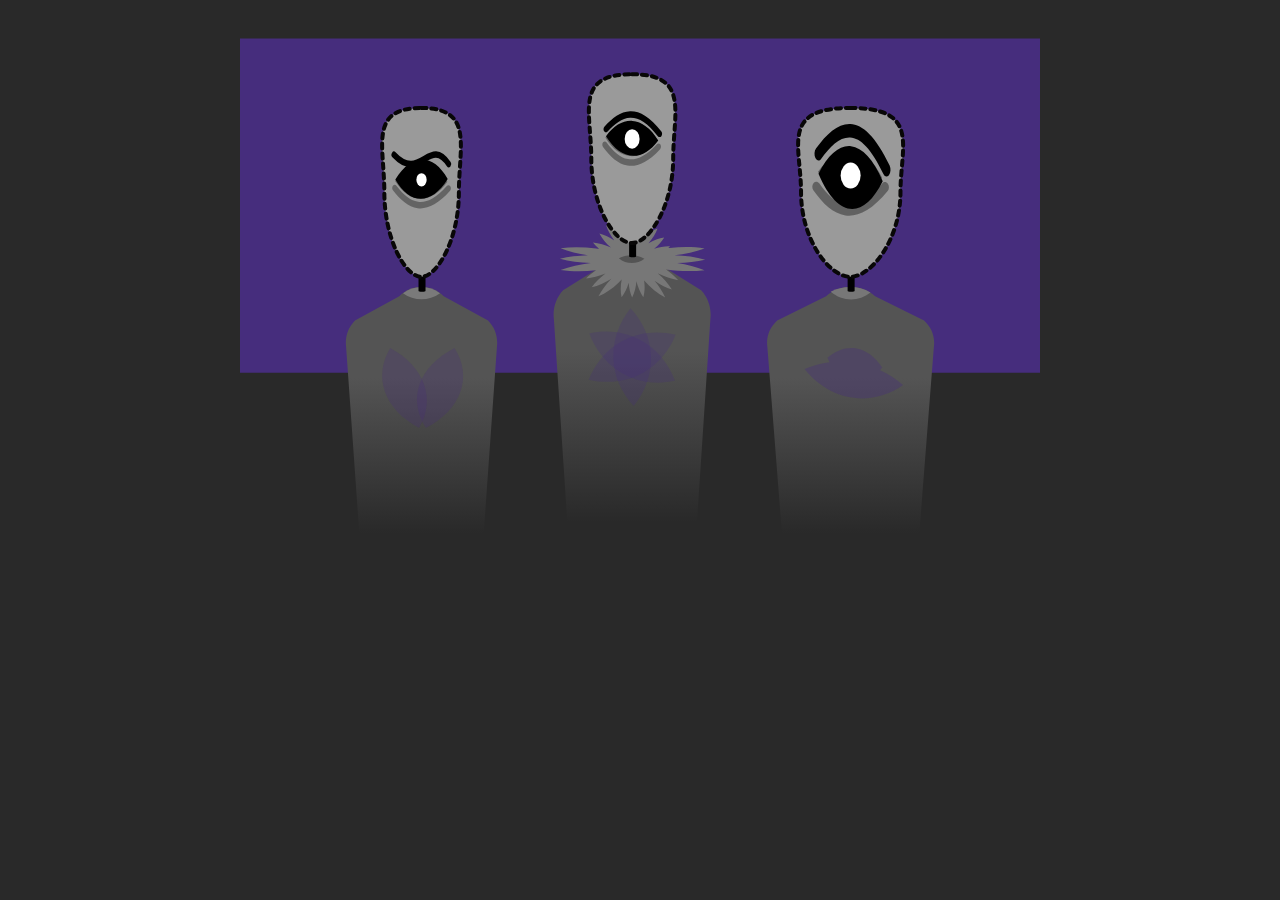
<file: aliens/index.html>
<!DOCTYPE html>
<html lang="en">
<head>
<meta charset="utf-8">

<title>SVG</title>

<style>
	* { -webkit-tap-highlight-color: rgba(0,0,0,0); }
	
	body {
		overflow: hidden;
		background-color: rgb(41,41,41);
	}
	#aliens1 {
		overflow: visible!important;
		fill: #462d7d;
		animation: hues 20s infinite;
	}

	#container {
		position: absolute;
		max-height: 600px;
		left: 100px;
		right: 100px;
		top: 0; bottom: 0;
	}

	#prop-walls {
		fill: rgb(41,41,41);
	}

	.head {
		fill:#9a9a9a;
		stroke: #080707;
    	stroke-width: 4px;
    	stroke-dasharray: 5px;
	}

	.toggle, .toggle:hover {
		cursor: pointer;
	}
	.areaToggle { /*stroke: red;*/ fill: rgba(0,0,0,0); cursor: pointer;}


	#headspin1, #headspin2, #headspin3 {
		transform: rotate(0deg);
		transform-origin: 50% 50%;
		transform-box: fill-box;
		transition: all .35s ease-in-out;
		transition-timing-function: cubic-bezier(0.68, -0.55, .27, 1.55);
	}

	#shirt1, #collar1,
	#shirt2, #collar2,
	#shirt3, #collar3 {
		transform: rotate(0deg);
		transform-origin: 50% 50%;
		transform-box: fill-box;
	}


	#shirt1.shaker, #shirt2.shaker, #shirt3.shaker { animation: funkr .5s 1; }
	#collar1.shaker, #collar2.shaker, #collar3.shaker { animation: funkr 1s 1; }

	#shirt1.shakel, #shirt2.shakel, #shirt3.shakel { animation: funkl .5s 1; }
	#collar1.shakel, #collar2.shakel, #collar3.shakel { animation: funkl 1s 1; }

	@keyframes funkr {
		0% { transform: skewY(7.2deg); }
		100% { transform: skewY(0deg); }
	}
	@keyframes funkl {
		0% { transform: skewY(-7.2deg); }
		100% { transform: skewY(0deg); }
	}




	#eye1, #eye2, #eye3 {
		fill: black;
		transform: scaleY(1.3);
	}
	#glow1, #glow2, #glow3, #eye1, #eye2, #eye3, .ouch {
    	transform-origin: 50% 50%;
    	transform-box: fill-box;
		fill-opacity: 1;
		opacity: 1;
	}

	#eye1.ouch .ouch, #glow1.ouch .ouch, 
	#eye2.ouch .ouch, #glow2.ouch .ouch, 
	#eye3.ouch .ouch, #glow3.ouch .ouch  {
		animation: eyeouch .5s 1;
	}

	#eye1, #glow1 {
		animation: eyenim1 4s infinite;
		animation-fill-mode: both;
	}
	#eye2, #glow2 {
		animation: eyenim2 3s infinite;
		animation-fill-mode: both;
	}
	#eye3, #glow3 {
		animation: eyenim3 5s infinite;
		animation-fill-mode: both;
	}


	@keyframes eyenim1 {
		0%, 100% { transform: scaleY(1.3); }
		53% { transform: scaleY(1.1); }
		54% { transform: scaleY(.1); }
		56% { transform: scaleY(1.3); }
		57% { transform: scaleY(.2); }
		60% { transform: scaleY(1.1); }
		89% { transform: scaleY(1.3); }
	}

	@keyframes eyenim2 {
		0%, 100% { transform: scaleY(1.3); }
		28% { transform: scaleY(1.1); }
		30% { transform: scaleY(.1); }
		32% { transform: scaleY(1.1); }
		38% { transform: scaleY(.1); }
		50% { transform: scaleY(1.1); }
		90% { transform: scaleY(1.3); }
	}

	@keyframes eyenim3 {
		0%, 100% { transform: scaleY(1); }
		33% { transform: scaleY(1.2); }
		34% { transform: scaleY(.1); }
		36% { transform: scaleY(1); }
		57% { transform: scaleY(.5); }
		77% { transform: scaleY(.5); }
		80% { transform: scaleY(1.2); }
		89% { transform: scaleY(1); }
	}

	@keyframes eyeouch {
		0% { transform: scaleY(1.3); }
		30%, 100% { transform: scaleY(.3); }
	}

	@keyframes hues {
		0% { fill: #462d7d; }
		15% { fill: #7d2d50; }
		30% { fill: #7d2d2d; }
		45% { fill: #7d6e2d; }
		60% { fill: #4a7d2d; }
		75% { fill: #2d7d70; }
		90% { fill: #2d407d; }
	}

	/* --- REGROW HEAD --- */

	#headspin1.regrow, #headspin2.regrow, #headspin3.regrow  {
		transform: rotate(0deg)!important;
	}
	#headspin1.regrow #eye1, #headspin2.regrow #eye2, #headspin3.regrow #eye3,
	#headspin1.regrow #glow1, #headspin2.regrow #glow2, #headspin3.regrow #glow3,
	#headspin1.regrow .head, #headspin2.regrow .head , #headspin3.regrow .head {
		fill-opacity: 0;
		opacity: 0;
	}
	#headspin1:not(.regrow) #eye1,
	#headspin2:not(.regrow) #eye2,
	#headspin3:not(.regrow) #eye3 {
		transition: all 1s ease-in-out;
		transition-delay: 2s;
	}

	#headspin1 .neck, #headspin2 .neck, #headspin3 .neck {
		fill: none;
		stroke: black;
		stroke-width: 7px;
	}

	/*.head { display:none!important; }*/

	.neck, .head {
		transform: rotate(0deg);
	}

	.neck { transform-origin: 50% 102%; transform-box: fill-box; }
	.head { transform-origin: 50% 50%; transform-box: fill-box; }

	.neck {
		transform: scaleY(.2);
	}
	.neck.animate {
		animation: neckstretch 2s 1;
		animation-fill-mode: forwards;
	}
	.head.animate {
		transform: scaleX(0.1);
		animation: headgrow 2s 1;
		animation-fill-mode: forwards;
	}

	@keyframes neckstretch {
		0%, 100% { transform: scaleY(.2); }
		100%, 90% { transform: scaleY(1); }
	}
	@keyframes headgrow {
		0%, 60% { opacity: 0; transform: scaleX(0.1); }
		70%, 100% { opacity: 1; transform: scaleX(1); }
	}



	#deadhead { transform-box: fill-box; }

	#deadhead .neck { stroke: none; }

	#deadhead.fall {
	}


</style>
</head>
<body>
	<div id="container">


	<!--- xxxxxxxxxxxxxx --->
	<!--- x            x --->
	<!--- x  S  V  G   x --->
	<!--- x            x --->
	<!--- xxxxxxxxxxxxxx --->

	<svg id="aliens1" width="100%" height="100%" viewBox="0 0 800 600" version="1.1" xmlns="http://www.w3.org/2000/svg" xmlns:xlink="http://www.w3.org/1999/xlink" xml:space="preserve" xmlns:serif="http://www.serif.com/" style="fill-rule:evenodd;clip-rule:evenodd;stroke-linecap:round;stroke-linejoin:round;stroke-miterlimit:1.5;">

		<rect id="scene" serif:id="scene" x="0" y="0" width="800" height="600" />

		<path id="prop-walls" serif:id="prop-walls" d="M800,372.795l-800,0l0,227.205l800,0l0,-227.205Zm0,-334.236l-800,0l0,-38.559l800,-0l0,38.559Z" />


		<!--- ALIEN 1 --->

		<path id="shirt1" serif:id="shirt1" d="M106.101,346.776c-1.185,-9.296 1.789,-19.021 8.921,-26.153l44.328,-24.327c12.232,-12.233 32.095,-12.233 44.327,-0l44.328,24.327c7.132,7.132 10.106,16.857 8.921,26.153l-17.921,253.224l-114.983,0l-17.921,-253.224Z" style="fill:url(#_Linear1);" class="shaker" />

		<path id="collar1" d="M162.983,293.179c10.989,-8.074 26.069,-8.077 37.062,-0.008c-11.156,8.206 -25.943,8.212 -37.062,0.008Z" style="fill:#7a7a7a;" class="shaker" />

		<g id="decor1" class="off">

			<path id="decor1glow" class="decorglow off" d="M181.803,365.265c6.898,-9.042 16.74,-17.168 29.42,-23.711c3.319,-1.712 7.396,-0.602 9.389,2.555c10.494,16.622 12.27,34.248 6.509,50.321c-5.577,15.559 -18.407,29.799 -37.968,39.946c-2.189,1.136 -4.712,1.042 -6.748,-0.062c-2.069,1.113 -4.636,1.188 -6.845,-0.009c-19.194,-10.403 -31.787,-24.57 -37.334,-40.011c-5.728,-15.944 -4.135,-33.383 5.852,-50.043c1.982,-3.308 6.219,-4.466 9.609,-2.626c11.986,6.503 21.409,14.617 28.116,23.64Zm-0.053,13.693c5.836,-12.041 16.921,-22.826 32.774,-31.005c9.188,14.555 10.864,29.973 5.819,44.048c-5.045,14.074 -16.811,26.805 -34.505,35.984c-1.336,-2.113 -2.518,-4.239 -3.548,-6.37c-0.948,2.135 -2.047,4.257 -3.299,6.36c-34.79,-18.855 -46.268,-50.779 -28.738,-80.022c15.01,8.145 25.687,18.976 31.497,31.005Z" style="fill:none;">
				<animate attributeName="fill-opacity" values=".05;.1;.05;.3;.05;.1" dur="0.5s" repeatCount="indefinite" />
			</path>


			<path d="M214.524,347.953c18.377,29.109 6.703,61.674 -28.686,80.032c-18.686,-29.556 -7.254,-61.489 28.686,-80.032Z" style="fill-opacity:0.25;"/>
			<path d="M150.253,347.953c34.242,18.58 45.935,51.141 28.738,80.022c-34.79,-18.855 -46.268,-50.779 -28.738,-80.022Z" style="fill-opacity:0.25;"/>
		</g>

		<g id="headspin1" class="default">

			<path class="head-mirror1" d="M181.75,473.562c-52.684,-0 -37.61,-37.824 -37.61,-84.412c-0,-46.588 21.503,-84.412 37.61,-84.412c16.106,0 36.927,37.824 36.927,84.412c-0,46.588 15.757,84.412 -36.927,84.412Z" style="fill:none;"/>


			<path id="neck1" class="neck" d="M182.014,120.776l0,167.535l0,-167.535Z" style="stroke:black"/>
		

			<path class="head" d="M181.277,107.974c52.684,0 37.61,37.824 37.61,84.412c0,46.588 -21.503,84.412 -37.61,84.412c-16.106,-0 -36.927,-37.824 -36.927,-84.412c0,-46.588 -15.757,-84.412 36.927,-84.412Z" style=""/>

			<!--path id="eye1" class="reg" d="M207.684,179.579c-7.334,-9.939 -16.305,-14.944 -25.5,-14.92c-9.194,0.023 -18.613,5.073 -26.841,15.243c14.668,19.88 35.884,20.018 52.341,-0.323Z"/-->


       		<g id="eye1" class="reg">
       			<g class="ouch">
            		<path id="eye0" d="M207.684,179.579c-7.334,-9.939 -16.305,-14.944 -25.5,-14.92c-9.194,0.023 -18.613,5.073 -26.841,15.243c14.668,19.88 35.884,20.018 52.341,-0.323Z"/>
            		<path id="eyebag1" d="M155.092,181.07c7.311,8.942 16.269,13.536 25.458,13.673c9.19,0.136 18.612,-4.183 26.854,-13.065c-14.624,-17.886 -35.828,-18.371 -52.312,-0.608Zm1.371,3.668c6.496,6.49 13.495,11.467 21.69,12.318c8.22,0.854 17.514,-2.494 28.608,-12.136c1.041,-0.906 2.622,-0.795 3.527,0.246c0.905,1.042 0.795,2.622 -0.247,3.527c-12.509,10.873 -23.136,14.299 -32.404,13.336c-9.292,-0.965 -17.344,-6.396 -24.708,-13.754c-0.976,-0.976 -0.977,-2.56 -0.002,-3.536c0.976,-0.976 2.56,-0.977 3.536,-0.001Z" style="fill-opacity:0.35;"/>
            		<path d="M153.989,160.868c26.124,21.501 35.529,-14.724 54.771,7.208" style="fill:none;stroke:#000;stroke-width:5px;stroke-linecap:round;stroke-miterlimit:1.5;"/>

            		<circle id="glow1" cx="181.514" cy="180.226" r="5.854" style="fill:#fff;">
						<animate attributeName="r" values="5;5;5;5;6;7;9;9;9;8;9;7;5;5;5;3;5;5;3" dur="4s" repeatCount="indefinite" />
					</circle>

            	</g>
        	</g>

		</g>




		<!--- ALIEN 2 --->

		<path id="shirt2" serif:id="shirt2" d="M313.875,318.994c-1.229,-10.212 1.857,-20.895 9.257,-28.73l46,-28.695c12.693,-13.438 33.305,-13.438 45.999,-0l45.999,28.695c7.401,7.835 10.487,18.518 9.257,28.73l-18.597,281.006l-119.318,-0l-18.597,-281.006Z" style="fill:url(#_Linear3);" class="shaker" />

		<g id="decor2" class="off">

			<path id="decor2glow" class="decorglow off" d="M372.404,324.673c3.053,-7.264 7.227,-14.306 12.542,-20.937c1.309,-1.633 3.263,-2.615 5.354,-2.692c2.091,-0.077 4.112,0.76 5.537,2.292c6.333,6.812 11.328,14.278 14.975,22.134c8.52,-0.621 17.394,0.057 26.412,2.17c2.037,0.477 3.766,1.817 4.736,3.671c0.97,1.854 1.086,4.038 0.317,5.984c-2.987,7.562 -6.866,14.417 -11.484,20.481c4.374,6.114 8.048,12.994 10.872,20.57c0.73,1.961 0.572,4.143 -0.434,5.977c-1.006,1.835 -2.761,3.141 -4.807,3.579c-8.354,1.786 -16.603,2.321 -24.566,1.7c-3.053,7.264 -7.226,14.306 -12.542,20.937c-1.309,1.633 -3.263,2.616 -5.354,2.692c-2.091,0.077 -4.112,-0.76 -5.537,-2.292c-6.333,-6.812 -11.327,-14.278 -14.975,-22.133c-8.52,0.621 -17.393,-0.057 -26.411,-2.17c-2.037,-0.477 -3.766,-1.817 -4.736,-3.671c-0.97,-1.854 -1.086,-4.038 -0.317,-5.984c2.988,-7.564 6.868,-14.419 11.484,-20.481c-4.375,-6.115 -8.048,-12.995 -10.873,-20.571c-0.73,-1.961 -0.572,-4.143 0.434,-5.977c1.006,-1.835 2.761,-3.141 4.807,-3.579c8.354,-1.787 16.604,-2.321 24.566,-1.7Zm4.739,7.779c2.865,-8.433 7.33,-16.615 13.421,-24.213c7.047,7.58 12.293,16.039 15.704,24.954c9.343,-1.324 19.23,-0.906 29.313,1.457c-3.454,8.743 -8.204,16.458 -13.973,22.986c5.501,6.631 10.027,14.417 13.31,23.225c-9.521,2.036 -18.893,2.305 -27.798,0.962c-2.866,8.433 -7.331,16.615 -13.422,24.213c-7.047,-7.58 -12.292,-16.039 -15.703,-24.953c-9.344,1.324 -19.23,0.906 -29.313,-1.457c3.455,-8.745 8.206,-16.461 13.973,-22.986c-5.502,-6.632 -10.028,-14.418 -13.311,-23.226c9.523,-2.037 18.897,-2.305 27.799,-0.962Z" style="fill:none;">
				<animate attributeName="fill-opacity" values=".3;.05;.1;.05;.1;.05" dur="0.6s" repeatCount="indefinite" />
			</path>


			<path d="M434.918,380.861c-37.126,7.941 -71.991,-11.006 -85.574,-47.447c37.127,-7.941 71.992,11.006 85.574,47.447Z" style="fill-opacity:0.26;"/>
			<path d="M393.698,406.036c-25.851,-27.805 -27.458,-67.453 -3.134,-97.797c25.852,27.805 27.459,67.453 3.134,97.797Z" style="fill-opacity:0.26;"/>
			<path d="M348.682,379.626c13.95,-35.311 49.034,-53.848 86.899,-44.976c-13.95,35.311 -49.035,53.848 -86.899,44.976Z" style="fill-opacity:0.26;"/>
		</g>

		<!--path id="colar2" d="M372.838,258.358c11.739,-8.452 27.392,-7.919 38.586,1.611c-11.739,8.452 -27.392,7.919 -38.586,-1.611Z" style="fill:#777;"/-->
		<path id="collar2" d="M388.745,237.021c0.386,-5.817 1.82,-11.497 4.304,-16.318c1.968,4.517 3.099,9.636 3.394,14.842c1.569,-5.239 3.977,-10.262 7.115,-14.521c1.139,4.96 1.173,10.56 0.23,16.161c4.203,-3.98 8.958,-7.044 13.775,-8.664c-2.043,5.33 -5.199,10.412 -9.007,14.746c4.932,-2.991 10.357,-5.045 15.689,-5.753c-2.528,4.178 -6.024,8.014 -10.072,11.215c5.145,-1.694 10.597,-2.578 15.849,-2.43c-0.553,0.617 -1.137,1.219 -1.75,1.806c0.454,-0.05 0.91,-0.097 1.366,-0.143c12.253,-1.229 24.53,-1.144 34.943,0.471c-9.029,3.189 -19.522,5.536 -30.215,6.896c10.979,0.386 21.697,1.82 30.794,4.304c-8.524,1.968 -18.184,3.099 -28.009,3.394c9.884,1.568 19.365,3.976 27.403,7.115c-11.755,1.431 -25.419,1.118 -38.591,-0.685c4.801,3.264 9.048,6.957 12.343,10.871c-6.847,-1.184 -13.983,-3.644 -20.634,-6.974c5.752,4.84 10.729,10.407 14.188,16.142c-5.834,-1.949 -11.783,-5.035 -17.316,-8.855c4.441,5.33 8.155,11.163 10.642,16.983c-7.46,-3.807 -14.907,-9.907 -21.096,-17.013c0.892,5.883 0.685,11.701 -0.779,16.706c-3.19,-4.784 -5.536,-10.344 -6.897,-16.011c-0.386,5.818 -1.82,11.498 -4.303,16.318c-1.968,-4.517 -3.1,-9.636 -3.395,-14.842c-1.568,5.238 -3.976,10.262 -7.114,14.521c-1.253,-5.453 -1.17,-11.682 0.08,-17.832c-1.104,1.173 -2.243,2.314 -3.408,3.417c-6.152,5.819 -13.072,10.572 -19.827,13.34c3.221,-6.157 7.746,-12.199 12.949,-17.513c-6.366,3.996 -13.189,7.032 -19.707,8.572c3.64,-4.958 8.397,-9.679 13.726,-13.779c-6.433,2.599 -13.122,4.351 -19.424,4.939c2.901,-2.916 6.327,-5.661 10.088,-8.139c-12.437,1.289 -24.929,1.226 -35.5,-0.414c9.028,-3.189 19.522,-5.536 30.215,-6.896c-10.977,-0.386 -21.696,-1.82 -30.794,-4.304c8.524,-1.968 18.184,-3.099 28.009,-3.394c-9.887,-1.569 -19.366,-3.977 -27.403,-7.115c10.86,-1.322 23.35,-1.156 35.578,0.299c0.967,0.115 1.933,0.239 2.896,0.37c-2.359,-1.942 -4.447,-4.047 -6.169,-6.268c6.067,0.593 12.297,2.367 18.024,4.997c-4.803,-4.12 -8.854,-8.987 -11.528,-14.127c5.098,1.392 10.212,3.845 14.897,7.023c-3.588,-4.685 -6.483,-9.897 -8.275,-15.191c5.271,2.479 10.416,6.415 14.869,11.19c-0.685,-5.458 -0.411,-10.815 0.951,-15.468c3.189,4.784 5.536,10.344 6.896,16.011Zm-9.902,21.18c3.944,-2.066 8.435,-3.058 12.889,-2.974c4.454,0.085 8.871,1.246 12.665,3.488c-7.619,6.018 -18.129,5.85 -25.554,-0.514Z" style="fill:#777;" class="shaker"/>
							
		<g id="headspin2" class="default">

			<path class="head-mirror2" d="M392.391,
			438.874c-57.882,0 -41.321,-37.823 -41.321,-84.412c0,-46.588 23.625,-84.411 41.321,-84.411c17.695,-0 40.57,37.823 40.57,84.411c-0,46.589 17.312,84.412 -40.57,84.412Z" style="fill:none;"/>


			<path id="neck2" class="neck" d="M392.631,85.637l-0,168.29l-0,-168.29Z" style="stroke:black"/>


			<path class="head" d="M391.872,74.216c57.881,0 41.32,37.824 41.32,84.412c0,46.588 -23.625,84.412 -41.32,84.412c-17.696,-0 -40.57,-37.824 -40.57,-84.412c-0,-46.588 -17.312,-84.412 40.57,-84.412Z" style=""/>

			<!--path id="eye2" d="M366.023,136.754c7.942,-8.387 17.21,-12.317 26.385,-11.785c9.175,0.532 18.258,5.525 25.832,14.983c-15.886,16.775 -37.069,15.717 -52.217,-3.198Z"/-->

			<g id="eye2" class="reg">
				<g class="ouch">
					<path id="eyebag2" d="M365.348,137.804c7.106,9.106 15.957,13.903 25.14,14.248c9.184,0.345 18.702,-3.758 27.144,-12.451c-14.214,-18.214 -35.401,-19.181 -52.284,-1.797Zm1.287,3.698c6.346,6.637 13.23,11.771 21.405,12.809c8.197,1.04 17.566,-2.096 28.876,-11.484c1.061,-0.881 2.639,-0.735 3.52,0.327c0.881,1.062 0.735,2.639 -0.327,3.521c-12.753,10.586 -23.455,13.769 -32.699,12.596c-9.267,-1.177 -17.194,-6.79 -24.389,-14.313c-0.954,-0.997 -0.918,-2.581 0.079,-3.535c0.997,-0.954 2.581,-0.918 3.535,0.079Z" style="fill:black;fill-opacity:0.35;"/>

					<path d="M366.023,136.754c7.942,-8.387 17.21,-12.317 26.385,-11.785c9.175,0.532 18.258,5.525 25.832,14.983c-15.886,16.775 -37.069,15.717 -52.217,-3.198Zm1.634,-3.558c6.951,-6.001 14.293,-10.456 22.529,-10.709c8.259,-0.254 17.286,3.761 27.649,14.185c0.973,0.979 2.557,0.983 3.535,0.011c0.979,-0.973 0.984,-2.557 0.011,-3.536c-11.686,-11.754 -22.035,-15.944 -31.349,-15.657c-9.337,0.287 -17.763,5.118 -25.643,11.921c-1.044,0.902 -1.16,2.482 -0.258,3.526c0.901,1.045 2.481,1.161 3.526,0.259Z"/>


					<circle id="glow2" cx="392.131" cy="138.838" r="5.854" style="fill:#fff;">
						<animate attributeName="r" values="5;7;7;7;7;7;7;7;8;9;8;9;8;9;8;9;8;9;8;9;8;9;8;5;7;7;7;7;7;7;7;7;7" dur="3s" repeatCount="indefinite" />
					</circle>
				</g>
			</g>

		</g>



		<!--- ALIEN 3 --->

		<path id="shirt3" serif:id="shirt3" d="M527.363,346.773c-1.308,-9.296 1.975,-19.02 9.848,-26.151l48.938,-24.327c13.505,-12.232 35.433,-12.232 48.938,0l48.937,24.327c7.873,7.131 11.157,16.855 9.849,26.151l-19.785,253.227l-126.94,-0l-19.785,-253.227Z" style="fill:url(#_Linear2);" class="shaker"/>

		<g id="decor3" class="off">


			<path id="decor3glow" class="decorglow off" d="M580.305,356.551c0.275,-1.646 1.12,-3.189 2.462,-4.32c11.348,-9.562 23.596,-12.951 35.06,-10.912c11.271,2.005 22.044,9.362 30.451,22.398c0.6,0.931 0.964,1.963 1.09,3.015c6.553,3.545 12.771,7.845 18.509,12.877c1.663,1.458 2.563,3.599 2.442,5.808c-0.121,2.208 -1.251,4.238 -3.063,5.506c-35.466,24.796 -80.067,17.978 -108.354,-17.331c-1.403,-1.751 -1.909,-4.056 -1.37,-6.234c0.54,-2.178 2.064,-3.979 4.122,-4.873c6.042,-2.622 12.293,-4.597 18.651,-5.934Zm9.232,5.757c-8.553,1.047 -16.983,3.295 -25.016,6.782c25.75,32.142 66.325,38.504 98.609,15.932c-7.003,-6.141 -14.776,-11.107 -23.01,-14.859c0.707,-0.812 1.409,-1.659 2.107,-2.544c-7.129,-11.054 -16.103,-17.511 -25.661,-19.211c-9.558,-1.7 -19.698,1.356 -29.16,9.329c0.685,1.598 1.397,3.123 2.131,4.571Z" style="fill:none;">
				<animate attributeName="fill-opacity" values=".3;.05;.1;.05;.1;.05;.1;.03" dur="0.4s" repeatCount="indefinite" />
			</path>


			<path d="M589.537,362.308c-0.734,-1.448 -1.446,-2.973 -2.131,-4.571c9.462,-7.973 19.602,-11.029 29.16,-9.329c9.558,1.7 18.532,8.157 25.661,19.211c-0.698,0.885 -1.4,1.732 -2.107,2.544c8.234,3.752 16.007,8.718 23.01,14.859c-32.284,22.572 -72.859,16.21 -98.609,-15.932c8.033,-3.487 16.463,-5.735 25.016,-6.782Z" style="fill-opacity:0.34;"/>

		</g>

		<path id="collar3" d="M590.697,291.765c12.296,-6.442 28.01,-6.188 39.841,0.801c-11.879,9.383 -28.265,9.121 -39.841,-0.801Z" style="fill:#777;" class="shaker"/>

		<g id="headspin3" class="default">
			
			<path class="head-mirror3" d="M610.933,473.603c-70.27,-0 -50.165,-37.824 -50.165,-84.412c0,-46.588 28.682,-84.412 50.165,-84.412c21.483,0 49.253,37.824 49.253,84.412c0,46.588 21.017,84.412 -49.253,84.412Z" style="fill:none;"/>


			<path id="neck3" class="neck" d="M611.118,116.798l0,171.513l0,-171.513Z" style="stroke:black"/>


			<path class="head" d="M610.302,107.974c70.271,0 50.165,37.824 50.165,84.412c-0,46.588 -28.682,84.412 -50.165,84.412c-21.483,-0 -49.253,-37.824 -49.253,-84.412c0,-46.588 -21.017,-84.412 49.253,-84.412Z" style=""/>

			<g id="eye3" class="reg">

				<g class="ouch">
        			<path id="eyebag3" d="M577.971,171.242c8.017,12.889 18.523,19.895 29.793,20.766c11.271,0.872 23.305,-4.392 34.383,-16.041c-16.034,-25.779 -42.022,-28.025 -64.176,-4.725Zm1.27,8.978c8.049,8.8 16.705,15.597 26.964,16.739c10.302,1.146 21.954,-3.514 36.012,-16.642c1.613,-1.507 4.147,-1.42 5.653,0.194c1.507,1.613 1.421,4.146 -0.193,5.653c-16.413,15.328 -30.328,20.084 -42.357,18.746c-12.073,-1.344 -22.51,-8.934 -31.982,-19.29c-1.49,-1.629 -1.378,-4.161 0.251,-5.651c1.629,-1.49 4.161,-1.378 5.652,0.251Z" style="fill:black;fill-opacity:0.37;"/>

        			<path id="eye3" d="M578.519,171.561c9.765,-11.621 21.159,-17.065 32.439,-16.328c11.28,0.737 22.446,7.655 31.758,20.758c-19.53,23.243 -45.573,21.778 -64.197,-4.43Zm2.531,-8.707c9.217,-7.568 18.75,-13.068 29.067,-12.742c10.361,0.327 21.234,6.593 33.286,21.583c1.383,1.721 3.903,1.994 5.624,0.611c1.72,-1.383 1.994,-3.903 0.611,-5.624c-14.073,-17.502 -27.171,-24.185 -39.269,-24.566c-12.141,-0.384 -23.55,5.649 -34.396,14.555c-1.706,1.401 -1.954,3.924 -0.553,5.63c1.401,1.706 3.924,1.954 5.63,0.553Z"/>

        			<circle id="glow3" cx="610.618" cy="174.262" r="5.854" style="fill:#fff;">
        				<animate attributeName="r" values="5;6;5;8;10;10;10;10;10;9;10;9;10;9;10;9;10;9;10;9;10;9;4;9;4;3;4;5;4;5;4;5;4;5;5;5;5;5;5;5;5;5" dur="4s" repeatCount="indefinite" />
        			</circle>
        		</g>

    		</g>


		</g>


		<!--- TOGGLE AREAS --->

		<circle id="left1" class="areaToggle" r="40" cx="120" cy="340"></circle>
		<circle id="right1" class="areaToggle" r="40" cx="240" cy="340"></circle>

		<circle id="left2" class="areaToggle" r="40" cx="320" cy="320"></circle>
		<circle id="right2" class="areaToggle" r="40" cx="460" cy="320"></circle>

		<circle id="left3" class="areaToggle" r="40" cx="540" cy="340"></circle>
		<circle id="right3" class="areaToggle" r="40" cx="680" cy="340"></circle>



		<!--- SHIRT (WAT?) --->
		<defs>
			<linearGradient id="_Linear1" x1="0" y1="0" x2="1" y2="0" gradientUnits="userSpaceOnUse" gradientTransform="matrix(9.50409e-15,-155.214,370.884,2.27101e-14,181.514,533.565)"><stop offset="0" style="stop-color:#292929;stop-opacity:1"/><stop offset="1" style="stop-color:#545454;stop-opacity:1"/></linearGradient>
			<linearGradient id="_Linear2" x1="0" y1="0" x2="1" y2="0" gradientUnits="userSpaceOnUse" gradientTransform="matrix(1.04925e-14,-155.208,409.454,2.27093e-14,610.618,533.557)"><stop offset="0" style="stop-color:#292929;stop-opacity:1"/><stop offset="1" style="stop-color:#545454;stop-opacity:1"/></linearGradient>
			<linearGradient id="_Linear3" x1="0" y1="0" x2="1" y2="0" gradientUnits="userSpaceOnUse" gradientTransform="matrix(9.86246e-15,-170.508,384.869,2.49478e-14,392.131,522.218)"><stop offset="0" style="stop-color:#292929;stop-opacity:1"/><stop offset="1" style="stop-color:#545454;stop-opacity:1"/></linearGradient>
		</defs>

	</svg>

	<!--- xxxxxxxxxxxxxxxx --->
	<!--- x              x --->
	<!--- x  / S  V  G   x --->
	<!--- x              x --->
	<!--- xxxxxxxxxxxxxxxx --->



	</div>

	<script src="../js/jquery.min.js"></script>
	<script>

	// ---------------
	// --- SOUND FX 
	// ---------------

	var neckPop = new Audio("../fx/ESM_War_UI_Source_Metal_Hinge_Lock_False_Turn_4.wav");
	var neckGrow = new Audio("../fx/HYPER_POTIONS_fx_one_shot_start_up_C.wav");
	var faceFlip = new Audio("../fx/ESM_Game_Technology.wav");
	var headFall = new Audio("../fx/ESM_Card_Game_UI_Button_Heavy_Metallic_03_User_Interface_Tap_Click_Ping_Menu_Switch.wav");
	
	
	var cracklin = new Audio("../fx/ah_fx_90_howlingcrackle.wav");
	var mood = false;

	cracklin.addEventListener('ended', function() {
		this.currentTime = 0;
		this.play();
	}, false);

	cracklin.volume = .1;

	neckGrow.volume = .5;
	

	$(document).ready(function(){


		function soundStart(mood) {
			mood ? '' : cracklin.play();
			mood ? '' : mood=true;
		}


		// ... need randoms
		// ... -180/+180 not 360, see last function to grab angles

		var ang = 19;
		var limitP = 59;
		var limitN = -59;

		var newrot1, newrot2, newrot3;


		// --- junk

		var eye1 = $('#eye1');
		var glow1 = $('#glow1');

		var eye2 = $('#eye2');
		var glow2 = $('#glow2');

		var eye3 = $('#eye3');
		var glow3 = $('#glow3');

		var head1 = $('#headspin1');
		var shirt1 = $('#shirt1');
		var collar1 = $('#collar1');
		var deco1 = $('#decor1');

		var head2 = $('#headspin2');
		var shirt2 = $('#shirt2');
		var collar2 = $('#collar2');
		var deco2 = $('#decor2');

		var head3 = $('#headspin3');
		var shirt3 = $('#shirt3');
		var collar3 = $('#collar3');
		var deco3 = $('#decor3');


		// --- chop time

		var headcount = 0;

		function chop(masterHead, masterRot, masterKick, masterGrow) {


			// --- off with their heads

			$(masterHead).find('.neck, .head').removeClass('animate');

			var deadhead = $(masterHead).clone().attr('id', 'deadhead deadhead-'+headcount+'');
			headcount++;


			$(deadhead).addClass('fall');
			$('#aliens1').append(deadhead);


			$(deadhead).find('.ouch').css('transform' , 'scaleY(.3)');
			$(deadhead).find('.neck').attr('stroke', 'none');

			


			// --- rolling on the floor laughing

			masterKick == "right1" ? $(deadhead).css('transform-origin', '5% 64%') : '';
			masterKick == "left1" ? $(deadhead).css('transform-origin', '36% 70%') : '';

			masterKick == "right2" ? $(deadhead).css('transform-origin', '30% 64%') : '';
			masterKick == "left2" ? $(deadhead).css('transform-origin', '70% 70%') : '';

			masterKick == "right3" ? $(deadhead).css('transform-origin', '55% 70%') : '';
			masterKick == "left3" ? $(deadhead).css('transform-origin', '94% 70%') : '';


			// --- regrow another

			headFall.play();

			$(masterHead)
				.addClass('regrow');

			$(masterGrow)
				.toggleClass('toggle on off')
				.click(function(){
					grow(masterHead, masterGrow);
				});

			$(masterGrow).find('path')
				.css('fill-opacity', '1');

			$(masterGrow).find('.decorglow')
				.css('fill', 'white');				
				

		};

		function grow(masterHead, masterGrow) {

			neckGrow.play();
			setTimeout(function(){ 
					faceFlip.play();
			}, 1200);

			


			$(masterHead)
				.removeClass('regrow')
				.css('transform', 'rotate(0deg)')
				.find('.neck, .head')
					.addClass('animate');


			$(masterGrow).find('path')
				.css('fill-opacity', '.3');

			$(masterGrow).find('.decorglow')
				.css('fill', 'none');
		};




		// xxxxxxx
		// xxxxxxx ---- ALIEN 1 CUSTOM
		// xxxxxxx

		$('#right1').hover(function(){ $(shirt1).add(collar1).toggleClass('shaker shakel'); });
		$('#left1').hover(function(){ $(shirt1).add(collar1).toggleClass('shaker shakel'); });


		$('#right1').click(function(){

			newrot1 = getRotationDegrees(head1);

			$(head1)
				.css('transform', 'rotate('+(newrot1+ang)+'deg)');

			$(shirt1).add(collar1)
				.toggleClass('shaker shakel');

			newrot1 > limitP ? chop(head1, newrot1, 'right1', deco1) : $(eye1).add(glow1).toggleClass('ouch');

		});

		$('#left1').click(function(){

			newrot1 = getRotationDegrees(head1);

			$(head1)
				.css('transform', 'rotate('+(newrot1-ang)+'deg)');

			$(shirt1).add(collar1)
				.toggleClass('shaker shakel');

			newrot1 < limitN ? chop(head1, newrot1, 'left1', deco1) : $(eye1).add(glow1).toggleClass('ouch');


		});


		// xxxxxxx
		// xxxxxxx ---- ALIEN 2 CUSTOM 
		// xxxxxxx

		$('#right2').hover(function(){ $(shirt2).add(collar2).toggleClass('shaker shakel'); });
		$('#left2').hover(function(){ $(shirt2).add(collar2).toggleClass('shaker shakel'); });

		$('#right2').click(function(){

			newrot2 = getRotationDegrees(head2);

			$(head2)
				.css('transform', 'rotate('+(newrot2+ang)+'deg)');

			$(shirt2).add(collar2)
				.toggleClass('shaker shakel');

			newrot2 > limitP ? chop(head2, newrot2, 'right2', deco2) : $(eye2).add(glow2).toggleClass('ouch');
		});

		$('#left2').click(function(){

			newrot2 = getRotationDegrees(head2);

			$(head2)
				.css('transform', 'rotate('+(newrot2-ang)+'deg)');

			$(shirt2).add(collar2)
				.toggleClass('shaker shakel');

			newrot2 < limitN ? chop(head2, newrot2, 'left2', deco2) : $(eye2).add(glow2).toggleClass('ouch');
		});



		// xxxxxxx
		// xxxxxxx ---- ALIEN 3 CUSTOM 
		// xxxxxxx

		$('#right3').hover(function(){ $(shirt3).add(collar3).toggleClass('shaker shakel'); });
		$('#left3').hover(function(){ $(shirt3).add(collar3).toggleClass('shaker shakel'); });

		$('#right3').click(function(){

			newrot3 = getRotationDegrees(head3);

			$(head3)
				.css('transform', 'rotate('+(newrot3+ang)+'deg)');

			$(shirt3).add(collar3)
				.toggleClass('shaker shakel');

			newrot3 > limitP ? chop(head3, newrot3, 'right3', deco3) : $(eye3).add(glow3).toggleClass('ouch');

		});

		$('#left3').click(function(){

			newrot3 = getRotationDegrees(head3);

			$(head3)
				.css('transform', 'rotate('+(newrot3-ang)+'deg)');

			$(shirt3).add(collar3)
				.toggleClass('shaker shakel');

			newrot3 < limitN ? chop(head3, newrot3, 'left3', deco3) : $(eye3).add(glow3).toggleClass('ouch');
		});





		// --- GRAB ANGLE
		function getRotationDegrees(obj) {

			soundStart(mood);
			neckPop.play();


			var matrix = obj.css("transform");
			if(matrix !== 'none') {
				var values = matrix.split('(')[1].split(')')[0].split(',');
				var a = values[0];
				var b = values[1];
				var angle = Math.round(Math.atan2(b, a) * (180/Math.PI));
			} else { var angle = 0; }
			return (angle < 180) ? angle : -angle;
		};



	});
	</script>
</body>
</html>
</file>
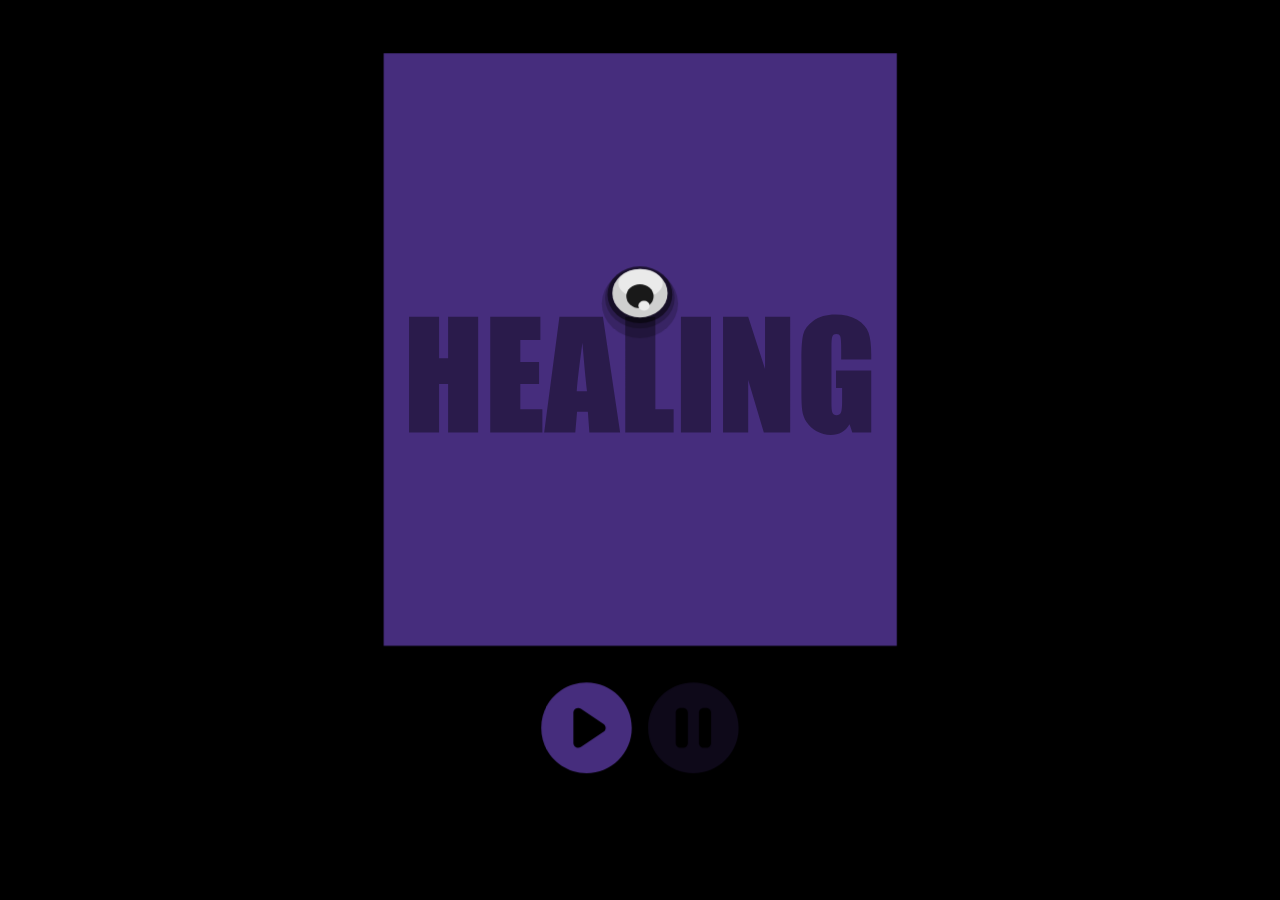
<file: healing/index.html>
<!DOCTYPE html>
<html lang="en">
<head>
<meta charset="utf-8">
<title>Healing</title>
	<style>
		* { -webkit-tap-highlight-color: rgba(0,0,0,0); }
		
		body {
			margin: 0;
			padding: 0;
			background: #000;
			overflow: hidden;
		}

		svg {
			overflow: visible;
			display: block;
			margin: auto;
			fill-rule: evenodd;
			clip-rule: evenodd;
			stroke-linejoin: round;
			stroke-miterlimit: 2;

			position: absolute;
			top: 50%;
			left: 50%;
			transform: translate(-50%, -50%) scale(.9);
		}

		clipPath path { fill: none; }

		g, path, ellipse, circle {
			transform-origin: 50% 50%;
			-webkit-transform-origin: 50% 50%;
			-moz-transform-origin: 50% 50%;
			transform-box: fill-box;
			transition-timing-function: cubic-bezier(0.68, -0.55, .27, 1.55);
		}
		
		/* --- LANDSCAPE --- */

		svg, #WALL {
			fill: #000;
		}

		#BG, #start path, #stop path {
			fill: #462d7d;
			animation: hues 20s infinite;
		}

		@keyframes hues {
			0% { fill: #462d7d; }
			15% { fill: #7d2d50; }
			30% { fill: #7d2d2d; }
			45% { fill: #7d6e2d; }
			60% { fill: #4a7d2d; }
			75% { fill: #2d7d70; }
			90% { fill: #2d407d; }
		}

		/* ---------- */

		#start, #stop { cursor: pointer; }

		/* ----- HEADPOP ---- */

		#SHADOWpop {
			opacity: 0;
			animation: fade 3.5s infinite ease-in;
			animation-delay: 350ms;
			animation-play-state: paused;
		}

		#POPzing #HEADpop, #POPzing #SHADOWpop path {
			transform: translateY(222px);
			animation: pop 3.5s infinite cubic-bezier(0.68, -0.17, .27, 1.12);
			animation-delay: 350ms;
			animation-play-state: paused;
		}

		#POPzing.start #HEADpop, #POPzing.start #SHADOWpop path, #SHADOWpop.start {
			animation-play-state: running;
		}

		#HEADpop #POPcolor path {
			fill: #747474;
		}

		@keyframes pop {
			0% { transform: translateY(222px); }
			100% { transform: translateY(-400px); }
		}

		@keyframes fade {
			35% { opacity: 0; }
			55% { opacity: 1; }
		}

		/* --- HALO --- */

		#halo, #halo1, #halo3D, #haloBack {
			transform: scale(.05);
			opacity: 0;
			transition: all 750ms cubic-bezier(0.68, 0, .27, 1.55);
		}

		#halo.start, #halo1.start, #halo3D.start, #haloBack.start {
			opacity: 1;
			transform: scale(1);
			transition: all 1s cubic-bezier(0.68, -0.55, .27, 1.55);
		}

		/* -- HORNS --- */
		/* -- dahsarray is the layer --- */
		/* -- MASK is the same for all -- */

		.base path {
			fill: none; stroke: #353535; stroke-width: 100px;
		}
		.light path {
			fill: none; stroke: rgba(255,255,255,.2); stroke-width: 100px;
		}
		.shadow path {
			fill: none; stroke: rgba(0,0,0,.3); stroke-width: 100px;
		}

		/* real path length 1528 */

		#stroke {
			stroke-dasharray: 700;
			stroke-dashoffset: 1150;
			opacity: 0;
			stroke-linejoin: round;
			stroke-linecap: round;
			animation: in 1s 1 ease-out;
		}

		#stroke.start {
			stroke-dashoffset: 500;
			opacity: 1;
			animation: out 1s 1 ease-out;
		}

		@keyframes out {
			0% { opacity: 0; stroke-dashoffset: 1150; }
			5% { opacity: 1; }
			100% { opacity: 1; stroke-dashoffset: 500; }
		}

		@keyframes in {
			0% { opacity: 1; stroke-dashoffset: 500; }
			95% { opacity: 1; }
			100% { opacity: 0; stroke-dashoffset: 1150; }
		}

		/* ----- FEATHERS ---- */

		#BODY, #BODYfeathers, #BODYgap2, #bubbles, #HEAD, #POPzing, #LIPupper, #LIPbottom, #TALKwrapper {
			transform: scaleX(0);
			animation: squeak 400ms 1 cubic-bezier(0.68, -0.55, .27, 1.55);
		}

		#BODY.start, #BODYfeathers.start, #BODYgap2.start, #bubbles.start, #HEAD.start, #POPzing.start, #LIPupper.start, #LIPbottom.start, #TALKwrapper.start {
			transform: scaleX(1);
			animation: woof 400ms 1 cubic-bezier(0.68, -0.55, .27, 1.55);
		}

		@keyframes woof {
			0% { transform: scaleX(0); }
			100% { transform: scaleX(1); }
		}

		@keyframes squeak {
			0% { transform: scaleX(1); }
			100% { transform: scaleX(0); }
		}

		/* --- PUPIL ----- */

		#EYE {
			animation: blinky 3s infinite;
			animation-fill-mode: both;
		}

		#pupil {
			animation: abyss 3s infinite;
		}

		@keyframes abyss {
			0%, 100% { transform: scale(1); }
			10% { transform: scale(.5); }
			30% { transform: scale(.5); }
			38% { transform: scale(1.2); }
			40% { transform: scale(1); }
			43% { transform: scale(1.5); }
			70% { transform: scale(1.4); }
			73% { transform: scale(1.5); }
			85% { transform: scale(.9); }
			90% { transform: scale(1); }
		}

		@keyframes blinky {
			0%, 100% { transform: scaleY(.9); }
			28% { transform: scaleY(1); }
			30% { transform: scaleY(.1); }
			32% { transform: scaleY(.9); }
			38% { transform: scaleY(.1); }
			50% { transform: scaleY(1); }
			90% { transform: scaleY(.9); }
		}

		/* -----  STARTS ---- */

		#SPIKES-LEFT { transform: scale(-1, 1); }

		#HEADpop.start, #HEADpop.start #POPcolor path, #SHADOWpop.start, #SHADOWpop.start path {
			animation-play-state: running;
		}

		#TITLE {
			transform: translateY(260px);
		}

		.load {
			opacity: 0!important;
		}

		/* --- match spikes move with talk --- */
		#SPIKEStalk {
			animation: talkme 4s infinite;
			animation-play-state: paused;
		}

		#SPIKESlaugh {
			animation: laughme 2s infinite;
			animation-play-state: paused;
		}

		#SPIKEStalk.start, #SPIKESlaugh.start {
			animation-play-state: running;
		}

		@keyframes talkme {
			0%, 34% { transform: scaleY(1) translateY(0); }
			40%, 41% { transform: scaleY(1.1) translateY(18px); }
			43%, 44% { transform: scaleY(1) translateY(0); }
			45%, 46% { transform: scaleY(1.1) translateY(18px); }
			50%, 100% { transform: scaleY(1) translateY(0); }
		}

		@keyframes laughme {
			0%, 4% { transform: scaleY(1) translateY(0); }
			5%, 6% { transform: scaleY(1.1) translateY(18px); }
			10%, 14% { transform: scaleY(1) translateY(0); }
			15%, 16% { transform: scaleY(1.1) translateY(18px); }
			20%, 24% { transform: scaleY(1) translateY(0); }
			25%, 26% { transform: scaleY(1.1) translateY(18px); }
			30%, 34% { transform: scaleY(1) translateY(0);  }
			40%, 41% { transform: scaleY(1.1) translateY(18px); }
			43%, 44% { transform: scaleY(1) translateY(0); }
			45%, 46% { transform: scaleY(1.1) translateY(18px); }
			50%, 100% { transform: scaleY(1) translateY(0); }
		}

		#TALK {
			opacity: 0;
			animation: talkmesi 4s infinite;
			animation-play-state: paused;
		}

		#TALK.start {
			opacity: 1;
			animation-play-state: running;
		}
		
		@keyframes talkmesi {
			0%, 34% { opacity: 0;  }
			40%, 41% { opacity: 1; }
			43%, 44% { opacity: 0; }
			45%, 46% { opacity: 1;}
			50%, 100% { opacity: 0; }
		}

		@keyframes laughmesi {
			0%, 4% { opacity: 0; }
			5%, 6% { opacity: 1; }
			10%, 14% { opacity: 0; }
			15%, 16% { opacity: 1; }
			20%, 24% { opacity: 0; }
			25%, 26% { opacity: 1; }
			30%, 34% { opacity: 0;  }
			40%, 41% { opacity: 1; }
			43%, 44% { opacity: 0; }
			45%, 46% { opacity: 1;}
			50%, 100% { opacity: 0; }
		}


	</style>
</head>
<body>

	<div id="container">

		<svg width="100%" height="100%" viewBox="0 0 1040 1595" version="1.1" xmlns="http://www.w3.org/2000/svg" xmlns:xlink="http://www.w3.org/1999/xlink" xml:space="preserve" xmlns:serif="http://www.serif.com/">

			<rect id="BG" x="0" y="0" width="1039.83" height="1594.76"/>

			<g id="TITLE">
			    <path d="M975.329,359.116l-59.203,0l-0,-20.672c-0,-13.031 -0.563,-21.187 -1.688,-24.469c-1.125,-3.281 -3.797,-4.921 -8.016,-4.921c-3.656,-0 -6.14,1.406 -7.453,4.218c-1.312,2.813 -1.968,10.032 -1.968,21.657l-0,109.265c-0,10.219 0.656,16.946 1.968,20.18c1.313,3.234 3.938,4.851 7.875,4.851c4.313,0 7.242,-1.828 8.789,-5.484c1.547,-3.656 2.321,-10.781 2.321,-21.375l-0,-27l-11.953,0l-0,-34.594l69.328,0l-0,122.203l-37.266,0l-5.484,-16.312c-4.032,7.031 -9.118,12.305 -15.258,15.82c-6.141,3.516 -13.383,5.274 -21.727,5.274c-9.937,-0 -19.242,-2.414 -27.914,-7.242c-8.672,-4.829 -15.258,-10.805 -19.758,-17.93c-4.5,-7.125 -7.312,-14.602 -8.437,-22.43c-1.125,-7.828 -1.688,-19.57 -1.688,-35.226l0,-67.641c0,-21.75 1.172,-37.547 3.516,-47.391c2.344,-9.843 9.07,-18.867 20.18,-27.07c11.109,-8.203 25.476,-12.305 43.101,-12.305c17.344,0 31.735,3.563 43.172,10.688c11.438,7.125 18.891,15.586 22.36,25.383c3.468,9.797 5.203,24.023 5.203,42.679l-0,9.844Zm-774,-83.812l-0,227.671l-59.203,0l-0,-95.625l-17.719,0l-0,95.625l-59.203,0l-0,-227.671l59.203,-0l-0,81.421l17.719,0l-0,-81.421l59.203,-0Zm458.437,-0l0,227.671l-59.203,0l0,-227.671l59.203,-0Zm-109.547,-0l0,182.109l36,-0l0,45.562l-95.203,0l0,-227.671l59.203,-0Zm-325.125,-0l98.719,-0l0,45.562l-39.516,0l0,43.172l36.985,-0l-0,43.312l-36.985,0l0,50.063l43.454,-0l-0,45.562l-102.657,0l0,-227.671Zm590.625,-0l0,227.671l-51.89,0l-30.797,-103.5l-0,103.5l-49.5,0l-0,-227.671l49.5,-0l33.187,102.515l0,-102.515l49.5,-0Zm-368.718,-0l33.89,227.671l-60.609,0l-2.953,-40.921l-21.235,-0l-3.515,40.921l-61.313,0l30.094,-227.671l85.641,-0Zm-31.36,146.39c-3,-25.781 -6,-57.609 -9,-95.484c-6,43.5 -9.75,75.328 -11.25,95.484l20.25,0Z" style="fill:#000;fill-opacity:0.4;fill-rule:nonzero;"/>
			</g>



			<g class="load">


				<path id="BODY" d="M277.146,1403.8c-7.547,-0 -14.769,-3.076 -19.999,-8.518c-5.23,-5.442 -8.016,-12.781 -7.715,-20.322c2.65,-65.622 8.812,-225.99 8.812,-298.242c0,-92.043 -0.785,-148.239 88.151,-193.102c88.936,-44.864 140.56,-57.018 137.141,-99.776c-3.42,-42.757 -54.858,-65.57 -62.602,-98.113c-7.744,-32.543 205.463,-31.527 197.961,0c-7.744,32.543 -59.182,55.356 -62.602,98.113c-3.419,42.758 48.205,54.912 137.141,99.776c88.936,44.863 88.151,101.059 88.151,193.102c-0,70.353 5.842,224.251 8.596,292.875c0.351,8.946 -2.957,17.65 -9.163,24.104c-6.205,6.454 -14.773,10.101 -23.726,10.101c-99.611,0.002 -387.723,0.002 -480.146,0.002Z" style="fill:#515151;">


					<animate id="breath1" attributeName="d" begin="start.click" dur="1s" repeatCount="1" to="M389.677,1403.8c-12.806,-0 -24.191,-8.156 -28.31,-20.282c-19.757,-58.189 -76.941,-226.031 -103.123,-296.8c-30.533,-82.532 -73.452,-206.419 37.173,-237.784c101.167,-28.683 191.538,-22.336 188.119,-65.094c-3.42,-42.757 -54.858,-65.57 -62.602,-98.113c-7.744,-32.543 205.463,-31.527 197.961,0c-7.744,32.543 -59.182,55.356 -62.602,98.113c-3.419,42.758 89.389,40.541 185.927,65.094c122.587,31.18 77.634,155.252 39.365,237.784c-33.183,71.562 -97.625,253.349 -115.376,303.875c-2.779,7.911 -10.25,13.205 -18.634,13.205c-47.256,0.002 -200.996,0.002 -257.898,0.002Z"/>

					<animate attributeName="d" begin="breath1.end" dur="1s" to="M277.146,1403.8c-7.547,-0 -14.769,-3.076 -19.999,-8.518c-5.23,-5.442 -8.016,-12.781 -7.715,-20.322c2.65,-65.622 8.812,-225.99 8.812,-298.242c0,-92.043 -0.785,-148.239 88.151,-193.102c88.936,-44.864 140.56,-57.018 137.141,-99.776c-3.42,-42.757 -54.858,-65.57 -62.602,-98.113c-7.744,-32.543 205.463,-31.527 197.961,0c-7.744,32.543 -59.182,55.356 -62.602,98.113c-3.419,42.758 48.205,54.912 137.141,99.776c88.936,44.863 88.151,101.059 88.151,193.102c-0,70.353 5.842,224.251 8.596,292.875c0.351,8.946 -2.957,17.65 -9.163,24.104c-6.205,6.454 -14.773,10.101 -23.726,10.101c-99.611,0.002 -387.723,0.002 -480.146,0.002Z"/>


					
				</path>


				<g id="BODYfeathers">
				    <path d="M451.734,981.129c0.677,6.736 -0.133,13.906 -2.423,20.86c-1.687,5.12 -0.711,8.334 1.119,9.99c1.268,1.148 3.103,1.778 5.451,1.654c2.48,-0.132 5.723,-1.156 9.347,-3.051c10.681,-5.584 25.226,-18.851 33.072,-35.187c4.485,-9.34 6.817,-19.655 5.117,-30.109c0.6,-3.315 0.766,-6.707 0.402,-10.139c0.73,-8.109 -1.101,-16.734 -6.754,-25.478c-7.748,-11.983 -16.146,-19.013 -26.253,-22.333c-9.971,-3.276 -21.695,-2.91 -36.344,0.201c-28.147,5.978 -67.545,22.136 -127.22,40.194c-116.992,35.401 -177.686,-62.31 -177.686,-62.31c-0.75,-1.209 -2.323,-1.661 -3.626,-1.043c-1.304,0.619 -1.908,2.104 -1.395,3.425c25.994,66.911 79.469,87.116 134.557,88.241c-105.508,21.301 -170.501,-55.478 -170.501,-55.478c-0.921,-1.089 -2.54,-1.316 -3.738,-0.524c-1.198,0.792 -1.58,2.343 -0.882,3.579c36.11,63.987 96.64,79.436 156.655,75.864c-124.547,39.522 -206.906,-55.209 -206.906,-55.209c-0.937,-1.079 -2.563,-1.283 -3.75,-0.472c-1.186,0.811 -1.543,2.371 -0.822,3.597c50.249,85.469 133.3,93.522 209.289,78.838c74.913,-14.476 142.798,-51.185 164.209,-55.89c16.051,-3.528 28.281,-0.676 36.547,6.024c6.334,5.135 10.306,12.448 11.927,20.656c-0.241,1.722 0.042,3.084 0.608,4.1Z" style="fill:#303030;"/>

				    <path d="M536.421,945.288c-1.702,10.418 0.616,20.697 5.086,30.004c7.837,16.317 22.373,29.566 33.041,35.143c3.64,1.904 6.902,2.93 9.392,3.062c2.375,0.125 4.228,-0.502 5.51,-1.663c1.789,-1.618 2.728,-4.764 1.08,-9.768c-2.306,-7.002 -3.12,-14.221 -2.433,-21.004c0.567,-0.996 0.848,-2.342 0.6,-4.05c1.622,-8.259 5.613,-15.619 11.987,-20.786c8.246,-6.684 20.45,-9.536 36.463,-6.016c21.411,4.705 89.297,41.414 164.212,55.891c76.006,14.687 159.086,6.671 209.346,-78.817c0.694,-1.181 0.301,-2.657 -0.906,-3.403c-1.208,-0.746 -2.83,-0.515 -3.74,0.532c-0,0 -82.795,95.26 -207.876,54.876c60.363,3.81 121.381,-11.429 157.698,-75.782c0.671,-1.19 0.253,-2.657 -0.965,-3.385c-1.218,-0.728 -2.834,-0.476 -3.728,0.581c0,-0 -65.459,77.358 -171.652,55.228c55.518,-0.852 109.589,-20.829 135.768,-88.216c0.492,-1.266 -0.142,-2.671 -1.46,-3.236c-1.318,-0.566 -2.885,-0.105 -3.609,1.062c0,0 -60.66,97.721 -177.615,62.331c-59.679,-18.059 -99.08,-34.218 -127.229,-40.196c-14.678,-3.117 -26.425,-3.48 -36.416,-0.198c-10.099,3.317 -18.502,10.339 -26.244,22.314c-5.63,8.707 -7.448,17.297 -6.713,25.373c-0.365,3.428 -0.198,6.814 0.403,10.123Z" style="fill:#303030;"/>

				    <path id="BODYgap1" d="M417.292,1594.76c0,-0 -126.837,-369.216 0,-565.831c40.553,-62.863 73.932,-128.194 90.163,-171.358c2.994,-20.425 9.33,-60.848 12.46,-60.18c3.129,-0.67 9.465,39.753 12.46,60.18c16.23,43.164 49.609,108.495 90.162,171.358c135.656,210.286 -0,565.831 -0,565.831l-205.245,-0Z" style="fill:#303030;"/>
				</g>

				

				<path id="BODYgap2" d="M442.534,1649.52c-0,0 -96.224,-369.216 -0,-565.831c30.765,-62.862 56.088,-128.194 68.401,-171.358c2.272,-20.424 7.078,-60.848 9.453,-60.18c2.374,-0.669 7.18,39.754 9.452,60.18c12.313,43.164 37.636,108.496 68.401,171.358c102.915,210.287 0,565.831 0,565.831l-155.707,0Z" style="fill:#121212;"/>


				<g id="FIZZ">
					<g id="bubblePaths">
					    <path id="motion1" d="M583.241,1229.84c15.755,-37.799 15.221,-53.196 -11.228,-112.042c-40.823,-90.83 -53.049,-115.018 -26.524,-198.207" style="fill:none;"/>
					    <path id="motion2" d="M527.258,1247.49c22.641,-56.406 27.07,-53.784 7.074,-87.101c-19.996,-33.318 -27.264,-20.415 -9.614,-50.312c17.649,-29.898 24.938,-32.487 6.472,-61.731c-18.467,-29.244 -29.587,-31.262 -18.03,-56.961c11.558,-25.7 21.327,-30.67 8.714,-58.887c-12.612,-28.217 -34.928,-34.3 -18.643,-64.15" style="fill:none;"/>
					    <path id="motion3" d="M455.754,1189.54c-8.832,-21.043 -18.394,-30.453 -1.566,-59.074c16.828,-28.621 34.045,-35.518 24.234,-69.508c-9.811,-33.99 -18.942,-30.676 -11.403,-68.508" style="fill:none;"/>
					    <path id="motion4" d="M515.059,1201.47c-4.969,-22.703 7.598,-38.688 30.66,-59.481c23.063,-20.793 46.603,-17.586 32.086,-61.807c-14.517,-44.22 -61.059,-42.759 -58.289,-69.79c2.771,-27.032 27.557,-30.73 27.557,-94.489" style="fill:none;"/>
					    <path id="motion5" d="M460.715,1213.32c5.957,-22.156 35.942,-10.75 24.242,-59.808c-11.699,-49.059 -30.721,-48.284 -21.852,-91.348c8.869,-43.064 32.446,-69.25 18.18,-101.953" style="fill:none;"/>
					    <path id="motion6" d="M488.742,1231.37c9.918,-16.742 19.614,-46.25 11.704,-65.465c-7.911,-19.215 -14.708,-36.579 -2.946,-55.823c11.762,-19.245 12.078,-52.438 1.109,-105.95c-10.968,-53.512 -2.372,-84.068 10.653,-119.09" style="fill:none;"/>
					    <path id="motion7" d="M560.621,1221.63c-1.605,-16.805 -13.328,-26.465 5.352,-53.508c18.68,-27.043 41.175,-44.097 21.021,-108.035c-20.154,-63.938 -19.455,-99.875 -19.455,-99.875" style="fill:none;"/>
					    <path id="motion8" d="M546.813,1254.36c17.586,-15.125 49.719,-30.336 19.066,-44.633c-30.652,-14.296 -88.67,-31.151 -44.005,-41.958c44.665,-10.807 99.865,-21.87 50.139,-32.819c-49.726,-10.949 -114.838,-17.843 -82.282,-33.137c32.556,-15.293 105.413,-28.342 57.342,-41.214c-48.071,-12.872 -77.187,-24.005 -50.987,-33.635c26.201,-9.63 101.048,-18.802 47.008,-34.518c-54.04,-15.716 -74.643,-31.369 -48.911,-47.696c25.732,-16.328 56.937,-17.068 35.226,-36.267c-21.711,-19.2 -56.737,-17.868 -29.151,-32.969c27.586,-15.102 40.41,-26.377 35.793,-34.87" style="fill:none;"/>
					    <path id="motion9" d="M430.848,1230.07c14.004,-22.273 84.484,-6.711 71.051,-45.871c-13.434,-39.16 -73.865,-19.441 -65.419,-44.594c8.446,-25.152 47.761,-7.915 53.684,-53.086c5.922,-45.171 -84.441,-3.145 -45.238,-50.656c7.344,-8.9 48.245,3.482 51.16,-29.25c2.916,-32.731 -30.59,-46.394 -32.981,-74.105" style="fill:none;"/>
					    <path id="motion10" d="M636.297,1209.07c-29.125,-20.386 -36.691,-26.894 -29.347,-52.476c7.343,-25.582 19.949,-31.395 -12.201,-58.289c-32.15,-26.895 -31.312,-44.669 -19.534,-64.319c11.779,-19.649 -17.706,-21.861 -35.523,-47.814c-17.818,-25.953 -27.24,-8.183 -8.258,-47.292c18.983,-39.109 15.639,-71.21 15.639,-71.21" style="fill:none;"/>
					    <path id="motion11" d="M426.235,1198.24c7.523,-9.875 47.472,-9.625 28.148,-28.59c-19.324,-18.964 -37.613,-25.004 -23.535,-48.175c14.078,-23.172 14.947,-19.549 6.923,-46.759" style="fill:none;"/>
					    <path id="motion12" d="M606.43,1206.85c-12.941,-13.598 -30.852,-22.188 -24.484,-37.153c6.367,-14.965 35.658,-10.323 20.112,-44.547c-15.545,-34.224 -31.274,-37.797 -19.784,-66.463c11.49,-28.665 14.085,-62.111 14.085,-62.111" style="fill:none;"/>
					    <path id="motion13" d="M519.915,1213.68c12.98,-7.02 29.011,-16.719 11.382,-38.985c-17.629,-22.265 -5.757,-34.785 5.009,-51.793c10.767,-17.007 3.807,-23.554 -10.439,-48.188c-14.245,-24.633 19.093,-19.944 22.261,-47.747c3.168,-27.803 -39.023,-27.674 -37.764,-62.752c1.258,-35.078 25.942,-26.02 25.942,-66.59c0,-40.57 -38.384,-17.186 -32.714,-67.771" style="fill:none;"/>
					    <path id="motion14" d="M515.641,1229.84c-11.848,-16.723 -54.75,-36.789 -38.934,-59.84c15.817,-23.051 39.332,-18.454 33.662,-39.188c-5.67,-20.733 -43.867,-35.011 -34.115,-56.098c9.751,-21.087 38.297,-21.01 32.818,-61.065c-5.48,-40.055 -22.949,-35.225 -16.509,-74.773" style="fill:none;"/>
					</g>

					<clipPath id="bubblesMask">
					    <path d="M442.534,1649.52c-0,0 -96.224,-369.216 -0,-565.831c30.765,-62.862 56.088,-128.194 68.401,-171.358c2.272,-20.424 7.078,-60.848 9.453,-60.18c2.374,-0.669 7.18,39.754 9.452,60.18c12.313,43.164 37.636,108.496 68.401,171.358c102.915,210.287 0,565.831 0,565.831l-155.707,0Z"/>
					</clipPath>

					<style>
						#bubbles g circle {
							fill: #68bfc6;
						}
					</style>

					<g id="bubbles" clip-path="url(#bubblesMask)">

						<g><circle cx="10" cy="0" r="11"><animate attributeName="r" values="11;3;11" dur="1000ms" repeatCount="indefinite" /></circle>
							<animateMotion dur="4s" repeatCount="indefinite"><mpath xlink:href="#motion1"/></animateMotion>
						</g>
						<g><circle cx="-10" cy="-10" r="3"><animate attributeName="r" values="3;10;3" dur="500ms" repeatCount="indefinite" /></circle>
							<animateMotion dur="8s" repeatCount="indefinite"><mpath xlink:href="#motion2"/></animateMotion>
						</g>
						<g><circle cx="-5" cy="20" r="5"><animate attributeName="r" values="5;6;3;7;2;" dur="4s" repeatCount="indefinite" /></circle>
							<animateMotion dur="12s" repeatCount="indefinite"><mpath xlink:href="#motion3"/></animateMotion>
						</g>
						<g>
							<circle cx="0" cy="5" r="2"><animate attributeName="r" values="2;6;2;9;2;" dur="300ms" repeatCount="indefinite" /></circle>
							<animateMotion dur="8s" repeatCount="indefinite"><mpath xlink:href="#motion4"/></animateMotion>
						</g>
						<g><circle cx="20" cy="-30" r="9"><animate attributeName="r" values="7;2;6;4;7;" dur="400ms" repeatCount="indefinite" /></circle>
							<animateMotion dur="12s" repeatCount="indefinite"><mpath xlink:href="#motion5"/></animateMotion>
						</g>
						<g>
							<circle cx="-20" cy="10" r="3"><animate attributeName="r" values="3;2;3;2;3;" dur="4s" repeatCount="indefinite" /></circle>
							<animateMotion dur="4s" repeatCount="indefinite"><mpath xlink:href="#motion6"/></animateMotion>
						</g>
						<g>
							<circle cx="30" cy="0" r="4"><animate attributeName="r" values="4;4;4;5;6;4;5;6;4" dur="600ms" repeatCount="indefinite" /></circle>
							<animateMotion dur="8s" repeatCount="indefinite"><mpath xlink:href="#motion7"/></animateMotion>
						</g>
						<g><circle cx="10" cy="0" r="11"><animate attributeName="r" values="11;3;11" dur="4s" repeatCount="indefinite" /></circle>
							<animateMotion dur="12s" repeatCount="indefinite"><mpath xlink:href="#motion8"/></animateMotion>
						</g>
						<g><circle cx="-10" cy="-10" r="3"><animate attributeName="r" values="3;20;3" dur="500ms" repeatCount="indefinite" /></circle>
							<animateMotion dur="9s" repeatCount="indefinite"><mpath xlink:href="#motion9"/></animateMotion>
						</g>
						<g><circle cx="-5" cy="20" r="5"><animate attributeName="r" values="5;6;3;7;2;" dur="200ms" repeatCount="indefinite" /></circle>
							<animateMotion dur="5s" repeatCount="indefinite"><mpath xlink:href="#motion10"/></animateMotion>
						</g>
						<g>
							<circle cx="0" cy="5" r="2"><animate attributeName="r" values="2;6;2;9;2;" dur="300ms" repeatCount="indefinite" /></circle>
							<animateMotion dur="6s" repeatCount="indefinite"><mpath xlink:href="#motion11"/></animateMotion>
						</g>
						<g><circle cx="20" cy="-30" r="9"><animate attributeName="r" values="7;2;6;4;7;" dur="4s" repeatCount="indefinite" /></circle>
							<animateMotion dur="4s" repeatCount="indefinite"><mpath xlink:href="#motion12"/></animateMotion>
						</g>
						<g>
							<circle cx="-20" cy="10" r="3"><animate attributeName="r" values="3;2;3;2;3;" dur="500ms" repeatCount="indefinite" /></circle>
							<animateMotion dur="2s" repeatCount="indefinite"><mpath xlink:href="#motion13"/></animateMotion>
						</g>
						<g>
							<circle cx="30" cy="0" r="4"><animate attributeName="r" values="4;4;4;5;6;4;5;6;4" dur="2000ms" repeatCount="indefinite" /></circle>
							<animateMotion dur="12s" repeatCount="indefinite"><mpath xlink:href="#motion14"/></animateMotion>
						</g>

					</g>

				</g>



				<g id="HORNS">
					<g id="hornL">
						<clipPath id="baseL">
							<path d="M115.083,228.55c0.138,-0.125 0.278,-0.245 0.419,-0.36c8.31,-6.782 30.104,-22.328 76.206,-4.076c57.451,22.747 41.263,69.792 39.981,99.513c-1.281,29.722 26.914,48.279 73.435,24.079c46.521,-24.201 73.521,-5.269 80.667,13.088c5.111,13.13 9.432,26.322 13.045,39.219l1.206,-0.343l0.045,0.16l0.279,1.004c26.368,95.068 -24.407,242.568 -17.757,152.017c5.948,-81.005 -49.817,-132.064 -117.275,-106.122c-36.544,14.054 -77.308,11.931 -95.054,-21.773c-17.747,-33.703 5.576,-91.364 11.487,-110.483c5.91,-19.12 17.039,-50.473 1.97,-60.124c-25.493,-16.327 -32.521,-16.424 -54.234,-5.311c-7.961,4.075 -12.685,3.784 -14.966,1.458c-9.376,1.253 -5.713,-15.046 0.546,-21.946Z"/>
						</clipPath>

						<g class="base" clip-path="url(#baseL)">
							<path id="stroke" d="M523.351,450.871c12.427,22.312 -26.719,46.582 -36.255,15.23c-9.536,-31.351 9.624,-64.439 48.583,-34.248c33.616,26.051 -17.879,115.222 -94.364,36.619c-65.796,-67.616 39.958,-184.68 129.739,-100.523c107.181,100.467 16.968,220.593 -109.952,156.159c-212.091,-107.672 -44.893,-201.206 -186.458,-125.764c-55.207,29.42 -93.133,-0 -67.204,-67.806c16.943,-44.306 6.575,-66.29 -15.34,-81.508c-22.245,-15.446 -61.562,-23.486 -106.999,31.492"/>
						</g>

						<clipPath id="hornLlight1">
							<path d="M385.791,360.794c-7.146,-18.357 -34.146,-37.289 -80.667,-13.088c-46.521,24.2 -74.716,5.643 -73.435,-24.079c1.282,-29.721 17.47,-76.766 -39.981,-99.513c-46.102,-18.252 -67.896,-2.706 -76.206,4.076c-8.31,6.781 -13.709,31.689 4.799,20.544c18.813,-11.328 31.296,-17.129 57.597,-4.323c15.546,7.571 24.958,24.43 22.145,41.818c-2.812,17.388 -31.192,80.802 -9.679,109.57c21.513,28.769 61.365,29.679 92.458,12.998c72.409,-38.846 119.412,14.086 125.44,86.478c7.602,91.284 20.623,-23.77 -22.471,-134.481Z" />
						</clipPath>

						<g class="light" clip-path="url(#hornLlight1)">
							<path id="stroke" d="M523.351,450.871c12.427,22.312 -26.719,46.582 -36.255,15.23c-9.536,-31.351 9.624,-64.439 48.583,-34.248c33.616,26.051 -17.879,115.222 -94.364,36.619c-65.796,-67.616 39.958,-184.68 129.739,-100.523c107.181,100.467 16.968,220.593 -109.952,156.159c-212.091,-107.672 -44.893,-201.206 -186.458,-125.764c-55.207,29.42 -93.133,-0 -67.204,-67.806c16.943,-44.306 6.575,-66.29 -15.34,-81.508c-22.245,-15.446 -61.562,-23.486 -106.999,31.492"/>
						</g>

						<clipPath id="hornLlight2">
							<path d="M227.506,252.706c12.673,23.02 5.046,50.901 4.183,70.921c-1.281,29.722 26.914,48.279 73.435,24.079c46.521,-24.201 73.521,-5.269 80.667,13.088c5.52,14.182 10.12,28.436 13.927,42.315c-28.703,-24.829 -36.839,-44.219 -84.505,-29.305c-63.658,19.916 -115.472,25.518 -96.85,-59.206c6.123,-27.857 9.299,-47.303 9.143,-61.892Z"/>
						</clipPath>

						<g class="light" clip-path="url(#hornLlight2)">
							<path id="stroke" d="M523.351,450.871c12.427,22.312 -26.719,46.582 -36.255,15.23c-9.536,-31.351 9.624,-64.439 48.583,-34.248c33.616,26.051 -17.879,115.222 -94.364,36.619c-65.796,-67.616 39.958,-184.68 129.739,-100.523c107.181,100.467 16.968,220.593 -109.952,156.159c-212.091,-107.672 -44.893,-201.206 -186.458,-125.764c-55.207,29.42 -93.133,-0 -67.204,-67.806c16.943,-44.306 6.575,-66.29 -15.34,-81.508c-22.245,-15.446 -61.562,-23.486 -106.999,31.492"/>
						</g>
					</g>

					<g id="hornR">
						<clipPath id="baseR">
							<path d="M642.236,531.03c-5.824,-43.469 -7.275,-107.352 17.202,-170.236c7.145,-18.357 34.146,-37.289 80.667,-13.088c46.52,24.2 74.716,5.643 73.434,-24.079c-1.281,-29.721 -17.469,-76.766 39.982,-99.513c46.102,-18.252 67.896,-2.706 76.206,4.076c6.401,5.224 11.075,21.203 4.426,23.174c-2.231,2.445 -6.981,2.826 -15.092,-1.326c-21.712,-11.113 -28.74,-11.016 -54.233,5.311c-15.069,9.651 -4.185,41.081 1.97,60.124c9.045,27.984 51.159,126.596 -30.445,140.628c-9.939,1.709 -28.302,-0.24 -51.56,-7.61c-42.685,-13.528 -114.011,21.19 -125.596,87.909l-0.001,0.002c-3.562,12.344 -13.375,17.189 -16.96,-5.372Z"/>
						</clipPath>

						<g class="base" clip-path="url(#baseR)">
							<path id="stroke" d="M520.309,456.871c-12.426,22.312 26.719,46.582 36.255,15.23c9.537,-31.351 -9.624,-64.439 -48.583,-34.248c-33.616,26.051 17.88,115.222 94.365,36.619c65.795,-67.616 -39.959,-184.68 -129.74,-100.523c-107.181,100.467 -16.968,220.593 109.952,156.159c212.092,-107.672 44.893,-201.206 186.458,-125.764c55.208,29.42 93.133,-0 67.204,-67.806c-16.943,-44.306 -6.575,-66.29 15.341,-81.508c22.244,-15.446 61.561,-23.486 106.998,31.492"/>
						</g>


						<clipPath id="hornRlight">
							<path d="M660.268,442.073c-12.556,14.071 -21.526,31.883 -23.302,53.202c-7.601,91.284 -20.622,-23.77 22.472,-134.481c7.145,-18.357 34.146,-37.289 80.667,-13.088c46.52,24.2 74.716,5.643 73.434,-24.079c-1.281,-29.721 -17.469,-76.766 39.982,-99.513c46.102,-18.252 67.896,-2.706 76.206,4.076c6.401,5.224 11.075,21.203 4.426,23.174c3.644,-3.997 0.564,-13.506 -5.572,-17.777c-9.893,-6.887 -35.459,-22.456 -80.856,1.495c-56.574,29.848 -11.574,92.936 -5.18,125.897c6.393,32.96 -40.1,43.797 -93.146,20.557c-53.046,-23.24 -78.235,-0.044 -82.635,20.942c-2.784,13.276 -4.91,26.557 -6.496,39.595Z" />
						</clipPath>

						<g class="light" clip-path="url(#hornRlight)">
							<path id="stroke" d="M520.309,456.871c-12.426,22.312 26.719,46.582 36.255,15.23c9.537,-31.351 -9.624,-64.439 -48.583,-34.248c-33.616,26.051 17.88,115.222 94.365,36.619c65.795,-67.616 -39.959,-184.68 -129.74,-100.523c-107.181,100.467 -16.968,220.593 109.952,156.159c212.092,-107.672 44.893,-201.206 186.458,-125.764c55.208,29.42 93.133,-0 67.204,-67.806c-16.943,-44.306 -6.575,-66.29 15.341,-81.508c22.244,-15.446 61.561,-23.486 106.998,31.492"/>
						</g>

						<clipPath id="hornRshadow">
							<path d="M876.268,344.857c7.381,25.282 13.889,58.552 2.017,81.099c-17.747,33.704 -57.667,33.401 -95.054,21.773c-43.786,-13.618 -129.956,28.768 -124.007,109.773c6.758,92.022 -12.811,-5.549 1.315,-117.611c21.804,-18.081 46.757,-29.59 75.501,-22.655c66.496,16.043 109.534,38.865 138.49,-27.203c5.902,-13.468 4.361,-29.715 1.738,-45.176Z"/>
						</clipPath>

						<g class="shadow" clip-path="url(#hornRshadow)">
							<path id="stroke" d="M520.309,456.871c-12.426,22.312 26.719,46.582 36.255,15.23c9.537,-31.351 -9.624,-64.439 -48.583,-34.248c-33.616,26.051 17.88,115.222 94.365,36.619c65.795,-67.616 -39.959,-184.68 -129.74,-100.523c-107.181,100.467 -16.968,220.593 109.952,156.159c212.092,-107.672 44.893,-201.206 186.458,-125.764c55.208,29.42 93.133,-0 67.204,-67.806c-16.943,-44.306 -6.575,-66.29 15.341,-81.508c22.244,-15.446 61.561,-23.486 106.998,31.492"/>
						</g>
					</g>
				</g>



				<path class="FULLhalo" id="halo3D" d="M531.19,116.061c208.993,0 378.669,39.149 378.669,87.369c0,48.219 -169.676,87.368 -378.669,87.368c-208.994,-0 -378.67,-39.149 -378.67,-87.368c0,-48.22 169.676,-87.369 378.67,-87.369Zm-11.275,34.914c78.46,0 142.159,11.528 142.159,25.728c0,14.199 -63.699,25.727 -142.159,25.727c-78.46,-0 -142.16,-11.528 -142.16,-25.727c-0,-14.2 63.7,-25.728 142.16,-25.728Z" style="fill:#387d82;"/>
				<path class="FULLhalo" id="haloBack" d="M531.19,112.061c208.993,0 378.669,39.149 378.669,87.369c0,48.219 -169.676,87.368 -378.669,87.368c-208.994,-0 -378.67,-39.149 -378.67,-87.368c0,-48.22 169.676,-87.369 378.67,-87.369Zm-11.275,34.914c78.46,0 142.159,11.528 142.159,25.728c0,14.199 -63.699,25.727 -142.159,25.727c-78.46,-0 -142.16,-11.528 -142.16,-25.727c-0,-14.2 63.7,-25.728 142.16,-25.728Z" style="fill:#68bfc6;"/>



				<g id="HEAD">
				    <path d="M464.931,733.393c-16.657,-20.344 -39.092,-37.053 -43.997,-57.666c-7.744,-32.543 98.981,-35.595 98.981,-35.595l0.305,0.01c6.243,0.21 106.177,4.058 98.675,35.585c-4.902,20.6 -27.311,37.301 -43.965,57.627c-2.653,0.849 -5.343,1.613 -8.07,2.288c-14.7,3.64 -30.499,-7.38 -46.945,-7.38c-17.02,-0 -33.345,10.88 -48.478,6.994c-2.194,-0.564 -4.364,-1.186 -6.506,-1.863Z" style="fill-opacity:0.2;"/>
				    <path d="M377.671,404.993c-0.766,-4.209 -1.161,-8.5 -1.161,-12.855c-0,-55.554 64.257,-100.656 143.405,-100.656c79.147,-0 143.405,45.102 143.405,100.656c-0,4.355 -0.395,8.646 -1.162,12.855l0,216.604l-0.108,-0c-2.312,42.934 -41.396,90.724 -95.19,104.045c-14.7,3.64 -30.499,-7.38 -46.945,-7.38c-17.02,-0 -33.345,10.88 -48.478,6.994c-53.007,-13.614 -91.375,-61.127 -93.658,-103.659l-0.108,-0l-0,-216.604Z" style="fill:#747474;"/>
				    <path d="M490.889,308.932c37.905,-6.106 71.118,4.077 74.122,22.726c3.004,18.649 -25.331,38.747 -63.236,44.853c-37.905,6.106 -71.119,-4.077 -74.123,-22.726c-3.004,-18.649 25.331,-38.747 63.237,-44.853Z" style="fill:#fff;fill-opacity:0.15;"/>
				    <path d="M493.815,317.098c16.126,-2.598 30.255,1.734 31.533,9.668c1.278,7.934 -10.776,16.484 -26.902,19.081c-16.126,2.598 -30.255,-1.734 -31.533,-9.668c-1.278,-7.934 10.776,-16.484 26.902,-19.081Z" style="fill:#fff;fill-opacity:0.41;"/>
				</g>


				<g id="LIPbottom">
				    <path d="M520.054,643.099c22.714,0 51.959,7.678 51.959,16.297c-0,8.619 -42.628,21.315 -51.959,21.315c-7.299,0 -53.035,-12.696 -53.035,-21.315c0,-8.619 30.322,-16.297 53.035,-16.297Z" style="fill:#004044;"/>
				    <path d="M522.416,658.092c0.23,4.319 -0.495,8.056 -1.617,8.341c-1.123,0.285 -2.221,-2.991 -2.451,-7.31c-0.23,-4.319 0.495,-8.056 1.618,-8.341c1.122,-0.284 2.22,2.991 2.45,7.31Zm10.306,-1.978c1.225,3.616 0.769,7.152 -1.017,7.891c-1.787,0.739 -4.232,-1.596 -5.457,-5.212c-1.225,-3.616 -0.769,-7.152 1.017,-7.891c1.787,-0.74 4.232,1.596 5.457,5.212Zm-17.963,1.062c-1.039,3.643 -3.566,6.75 -5.64,6.935c-2.075,0.184 -2.916,-2.624 -1.877,-6.267c1.038,-3.642 3.566,-6.749 5.64,-6.934c2.075,-0.184 2.916,2.624 1.877,6.266Zm21.798,-2.809c0.506,1.774 5.061,3.583 10.166,4.037c5.105,0.453 8.839,-0.619 8.333,-2.393c-0.505,-1.774 -5.061,-3.582 -10.166,-4.036c-5.105,-0.454 -8.839,0.618 -8.333,2.392Zm-32.908,0c-0.506,1.774 -5.061,3.583 -10.166,4.037c-5.105,0.453 -8.839,-0.619 -8.333,-2.393c0.505,-1.774 5.061,-3.582 10.166,-4.036c5.105,-0.454 8.839,0.618 8.333,2.392Z" style="fill:#fff;fill-opacity:0.25;"/>
				</g>

				<g id="TALKwrapper">
					<g id="TALK">
						<g id="LAUGH">

							<path d="M477.722,763.393c-12.783,-20.344 -29.999,-37.053 -33.763,-57.666c-5.943,-32.543 75.956,-35.595 75.956,-35.595l0.234,0.01c4.791,0.21 81.478,4.058 75.721,35.585c-3.761,20.6 -20.958,37.301 -33.738,57.627c-2.035,0.849 -4.099,1.613 -6.192,2.288c-11.281,3.64 -23.404,-7.38 -36.025,-7.38c-13.061,-0 -25.589,10.88 -37.201,6.994c-1.684,-0.564 -3.349,-1.186 -4.992,-1.863Z" style="fill-opacity:0.2;"/>

							<path id="JAW" d="M662.158,616.902l0,34.695l-0.108,-0c-2.312,42.934 -41.396,90.724 -95.19,104.045c-14.7,3.64 -30.499,-7.38 -46.945,-7.38c-17.02,-0 -33.345,10.88 -48.478,6.994c-53.007,-13.614 -91.375,-61.127 -93.658,-103.659l-0.108,-0l-0,-34.659c4.06,17.27 7.353,30.426 8.372,32.275c3.02,5.481 11.969,21.679 19.142,24.785c7.173,3.105 35.155,15.726 43.85,15.933c8.696,0.207 50.137,-30.996 57,-30.996l27.759,0c6.863,0 48.305,31.203 57,30.996c8.695,-0.207 36.677,-12.828 43.85,-15.933c7.173,-3.106 16.123,-19.304 19.142,-24.785c1.033,-1.874 4.402,-15.366 8.372,-32.311Z" style="fill:#747474;"/>

							<path d="M519.915,610.039c33.745,0 76.266,-10.867 76.266,61.004c0,82.313 -18.498,14.961 -75.725,14.543l-0.541,-0.002c-0,-0 -0.542,0.002 -0.542,0.002c-57.227,0.418 -75.725,67.77 -75.725,-14.543c0,-71.871 42.521,-61.004 76.267,-61.004Z" style="fill:#747474;"/>
							<path d="M519.915,653.488c9.168,0 20.721,-2.954 20.721,16.585c-0,22.379 -5.026,4.068 -20.574,3.954l-0.147,-0.001c-0,0 -0.148,0.001 -0.148,0.001c-15.548,0.114 -20.574,18.425 -20.574,-3.954c0,-19.539 11.553,-16.585 20.722,-16.585Z" style="fill-opacity:0.71;"/>
							<path d="M519.915,643.171c16.464,0 37.209,-4.055 37.209,22.762c-0,30.713 -9.025,5.582 -36.945,5.426l-0.264,-0.001c-0,0 -0.265,0.001 -0.265,0.001c-27.92,0.156 -36.944,25.287 -36.944,-5.426c-0,-26.817 20.745,-22.762 37.209,-22.762Z" style="fill-opacity:0.37;"/>
							<path d="M519.915,633.018c23.094,0 52.194,-6.233 52.194,34.99c-0,47.212 -12.66,8.581 -51.824,8.341l-0.37,-0.001c-0,-0 -0.371,0.001 -0.371,0.001c-39.164,0.24 -51.824,38.871 -51.824,-8.341c0,-41.223 29.1,-34.99 52.195,-34.99Z" style="fill-opacity:0.26;"/>
							<path d="M519.915,629.039c30.185,-0 68.22,-7.335 68.22,41.173c0,55.557 -16.546,10.098 -67.736,9.816l-0.484,-0.002c-0,0 -0.485,0.002 -0.485,0.002c-51.189,0.282 -67.736,45.741 -67.736,-9.816c0,-48.508 38.035,-41.173 68.221,-41.173Z" style="fill-opacity:0.22;"/>
							<path d="M519.881,669.099c15.42,0 35.274,7.678 35.274,16.297c0,8.619 -28.939,21.315 -35.274,21.315c-4.955,0 -36.004,-12.696 -36.004,-21.315c-0,-8.619 20.585,-16.297 36.004,-16.297Z" style="fill:#004044;"/>
							<path d="M521.485,684.092c0.156,4.319 -0.336,8.056 -1.098,8.341c-0.762,0.285 -1.508,-2.991 -1.664,-7.31c-0.156,-4.319 0.336,-8.056 1.098,-8.341c0.763,-0.284 1.508,2.991 1.664,7.31Zm6.996,-1.978c0.832,3.616 0.523,7.152 -0.69,7.891c-1.213,0.739 -2.873,-1.596 -3.705,-5.212c-0.831,-3.616 -0.522,-7.152 0.691,-7.891c1.213,-0.74 2.872,1.596 3.704,5.212Zm-12.194,1.062c-0.705,3.643 -2.421,6.75 -3.83,6.935c-1.408,0.184 -1.979,-2.624 -1.274,-6.267c0.705,-3.642 2.421,-6.749 3.829,-6.934c1.409,-0.184 1.98,2.624 1.275,6.266Zm14.798,-2.809c0.343,1.774 3.436,3.583 6.901,4.037c3.466,0.453 6.001,-0.619 5.658,-2.393c-0.343,-1.774 -3.436,-3.582 -6.902,-4.036c-3.466,-0.454 -6.001,0.618 -5.657,2.392Zm-22.341,0c-0.343,1.774 -3.436,3.583 -6.901,4.037c-3.466,0.453 -6.001,-0.619 -5.658,-2.393c0.344,-1.774 3.436,-3.582 6.902,-4.036c3.466,-0.454 6.001,0.618 5.657,2.392Z" style="fill:#fff;fill-opacity:0.25;"/>
						</g>
					</g>
				</g>

				<g id="speak">
					<path d="M269.663,691.95c0.024,0.913 0.035,1.826 0.035,2.739c0,59.86 -47.399,108.475 -105.8,108.475c-58.401,-0 -105.8,-48.615 -105.8,-108.475c0,-59.86 47.399,-108.474 105.8,-108.474c49.496,-0 92.272,35.161 103.176,84.472l226.68,-20.479c1.161,-0.105 2.193,0.764 2.336,1.966c0.142,1.202 -0.657,2.306 -1.807,2.497l-224.62,37.279Z" style="fill:rgba(0,0,0,.4);opacity:0"/>

					<path d="M771.262,613.664c-0.024,-0.913 -0.035,-1.826 -0.035,-2.739c-0,-59.86 47.399,-108.474 105.8,-108.474c58.4,-0 105.799,48.614 105.799,108.474c0,59.86 -47.399,108.475 -105.799,108.475c-49.496,-0 -92.273,-35.162 -103.176,-84.473l-226.68,20.48c-1.161,0.105 -2.193,-0.765 -2.336,-1.967c-0.142,-1.202 0.657,-2.306 1.807,-2.497l224.62,-37.279Z" style="fill:rgba(0,0,0,.4);opacity:0"/>
				</g>

				<g id="POPzing">

					<clipPath id="_clip4">
				    	<path d="M377.671,404.993c-0.766,-4.209 -1.161,-8.5 -1.161,-12.855c-0,-55.554 64.257,-100.656 143.405,-100.656c79.147,-0 143.405,45.102 143.405,100.656c-0,4.355 -0.395,8.646 -1.162,12.855l0,216.604l-0.108,-0c-2.312,42.934 -41.396,90.724 -95.19,104.045c-14.7,3.64 -30.499,-7.38 -46.945,-7.38c-17.02,-0 -33.345,10.88 -48.478,6.994c-53.007,-13.614 -91.375,-61.127 -93.658,-103.659l-0.108,-0l-0,-216.604Z"/>
					</clipPath>

					<g id="SHADOWpop" clip-path="url(#_clip4)">
					    <path id="POPshadow1" serif:id="POPshadow" d="M662.158,317.344c0.767,4.209 1.162,8.5 1.162,12.855c-0,55.554 -64.258,100.657 -143.405,100.657c-79.148,-0 -143.405,-45.103 -143.405,-100.657c-0,-4.355 0.395,-8.646 1.161,-12.855l-0,-87.649c-0.766,-4.209 -1.161,-8.5 -1.161,-12.855c-0,-55.554 64.257,-100.656 143.405,-100.656c79.147,-0 143.405,45.102 143.405,100.656c-0,4.355 -0.395,8.646 -1.162,12.855l0,87.649Z" style="fill-opacity:1;"/>
					    <path id="POPshadow2" serif:id="POPshadow" d="M662.158,284.344c0.767,4.209 1.162,8.5 1.162,12.855c-0,55.554 -64.258,100.657 -143.405,100.657c-79.148,-0 -143.405,-45.103 -143.405,-100.657c-0,-4.355 0.395,-8.646 1.161,-12.855l-0,-87.649c-0.766,-4.209 -1.161,-8.5 -1.161,-12.855c-0,-55.554 64.257,-100.656 143.405,-100.656c79.147,-0 143.405,45.102 143.405,100.656c-0,4.355 -0.395,8.646 -1.162,12.855l0,87.649Z" style="fill-opacity:1;"/>
					    <path id="POPshadow3" serif:id="POPshadow" d="M697.658,348.281c0.957,5.259 1.451,10.621 1.451,16.064c-0,69.418 -80.295,125.776 -179.194,125.776c-98.9,0 -179.194,-56.358 -179.194,-125.776c-0,-5.443 0.493,-10.805 1.45,-16.064l0,-109.523c-0.957,-5.259 -1.45,-10.621 -1.45,-16.064c-0,-69.418 80.294,-125.776 179.194,-125.776c98.899,-0 179.194,56.358 179.194,125.776c-0,5.443 -0.494,10.805 -1.451,16.064l-0,109.523Z" style="fill-opacity:0.5;"/>
					</g>

					<g id="HEADpop">
						<g id="POPcolor">
							<path d="M662.158,277.344c0.767,4.209 1.162,8.5 1.162,12.855c-0,55.554 -64.258,100.657 -143.405,100.657c-79.148,-0 -143.405,-45.103 -143.405,-100.657c-0,-4.355 0.395,-8.646 1.161,-12.855l-0,-87.649c-0.766,-4.209 -1.161,-8.5 -1.161,-12.855c-0,-55.554 64.257,-100.656 143.405,-100.656c79.147,-0 143.405,45.102 143.405,100.656c-0,4.355 -0.395,8.646 -1.162,12.855l0,87.649Z"/>
						</g>
						<path d="M490.889,86.932c37.905,-6.106 71.118,4.077 74.122,22.726c3.004,18.649 -25.331,38.747 -63.236,44.853c-37.905,6.106 -71.119,-4.077 -74.123,-22.726c-3.004,-18.649 25.331,-38.747 63.237,-44.853Z" style="fill:#fff;fill-opacity:0.15;"/>
						<path d="M493.815,95.098c16.126,-2.598 30.255,1.734 31.533,9.668c1.278,7.934 -10.776,16.484 -26.902,19.081c-16.126,2.598 -30.255,-1.734 -31.533,-9.668c-1.278,-7.934 10.776,-16.484 26.902,-19.081Z" style="fill:#fff;fill-opacity:0.41;"/>
					</g>
				</g>

				<g class="FULLhalo" id="halo">
					<path d="M152.852,202.117c8.381,46.511 174.694,83.681 378.338,83.681c203.643,-0 369.956,-37.17 378.337,-83.681l0.201,0c0.087,0.766 0.131,1.538 0.131,2.313c0,48.219 -169.676,87.368 -378.669,87.368c-208.994,-0 -378.67,-39.149 -378.67,-87.368c0,-0.773 0.044,-1.544 0.13,-2.313l0.202,0Z" style="fill:#387d82;"/>
					<path d="M531.19,112.061c208.993,0 378.669,39.149 378.669,87.369c0,48.219 -169.676,87.368 -378.669,87.368c-208.994,-0 -378.67,-39.149 -378.67,-87.368c0,-48.22 169.676,-87.369 378.67,-87.369Zm-11.275,34.914c78.46,0 142.159,11.528 142.159,25.728c0,14.199 -63.699,25.727 -142.159,25.727c-78.46,-0 -142.16,-11.528 -142.16,-25.727c-0,-14.2 63.7,-25.728 142.16,-25.728Z" style="fill:#68bfc6;fill-opacity:0;"/>
				</g>

				<path class="FULLhalo" id="halo1" serif:id="halo" d="M663.32,146.553l-1.162,-0.162l0,-28.954c144.523,12.305 247.701,44.391 247.701,81.993c0,48.219 -169.676,87.368 -378.669,87.368c-208.994,-0 -378.67,-39.149 -378.67,-87.368c0,-35.616 92.563,-66.282 225.151,-79.879l-0,30.431c-0.39,0.071 -0.779,0.143 -1.161,0.214l-0,23.507l1.245,-0c-0,14.199 63.7,25.727 142.16,25.727c78.46,-0 142.159,-11.528 142.159,-25.727l1.246,-0l-0,-27.15Z" style="fill:#68bfc6;fill-opacity:0.9;"/>


				<path id="mask" d="M377.671,404.993c-0.766,-4.209 -1.161,-8.5 -1.161,-12.855c-0,-55.554 64.257,-100.656 143.405,-100.656c79.147,-0 143.405,45.102 143.405,100.656c-0,4.355 -0.395,8.646 -1.162,12.855l0,216.604l-0.108,-0c-2.312,42.934 -41.396,90.724 -95.19,104.045c-14.7,3.64 -30.499,-7.38 -46.945,-7.38c-17.02,-0 -33.345,10.88 -48.478,6.994c-53.007,-13.614 -91.375,-61.127 -93.658,-103.659l-0.108,-0l-0,-216.604Z" style="fill:none;"/>

				<g id="LIPupper">
				    <path d="M450.446,649.15c1.474,-17.954 20.124,-38.05 46.105,-43.781c3.947,-0.87 8.055,-0.169 12.28,0.832c3.601,0.853 7.301,1.925 11.084,1.925c3.636,-0 7.193,-1.083 10.661,-1.956c4.109,-1.035 8.111,-1.78 11.962,-0.961c26.362,5.607 45.354,25.823 46.844,43.94c0.064,0.23 0.097,0.473 0.097,0.724l0,13.996c0,1.378 -1.019,2.543 -2.384,2.726c-1.366,0.183 -2.656,-0.673 -3.019,-2.002c-1.633,-5.985 -3.028,-10.877 -3.638,-12.331l-0.015,-0.034c-0.831,-1.297 -2.55,-3.962 -4.473,-6.155c-1.041,-1.187 -2.088,-2.282 -3.103,-2.66c-3.227,-1.199 -15.783,-6.176 -19.695,-6.256c-0.589,-0.012 -1.581,0.461 -2.874,1.034c-2.637,1.168 -6.07,3.011 -9.468,4.855c-4.127,2.239 -8.203,4.479 -10.84,5.624c-1.591,0.691 -2.842,0.992 -3.536,0.992l-13.039,0c-0.694,0 -1.945,-0.301 -3.536,-0.992c-2.636,-1.145 -6.713,-3.385 -10.84,-5.624c-3.397,-1.844 -6.831,-3.687 -9.468,-4.855c-1.293,-0.573 -2.285,-1.046 -2.874,-1.034c-3.911,0.08 -16.468,5.057 -19.695,6.256c-1.015,0.378 -2.062,1.473 -3.103,2.66c-1.923,2.193 -3.641,4.858 -4.473,6.155l-0.014,0.03c-0.599,1.427 -1.97,6.223 -3.64,12.323c-0.364,1.328 -1.654,2.183 -3.019,1.999c-1.365,-0.183 -2.383,-1.348 -2.383,-2.725l-0,-13.982c-0,-0.25 0.033,-0.493 0.096,-0.723Z" style="fill:#01545a;"/>
				    <path d="M531.313,627.031c-3.244,-2.146 -5.046,-4.7 -4.505,-6.95c0.936,-3.89 8.527,-5.406 16.941,-3.382c7.909,1.902 13.749,6.259 13.644,10.006c-2.365,-1.564 -5.497,-2.911 -9.045,-3.765c-8.415,-2.023 -16.005,-0.508 -16.941,3.382c-0.056,0.234 -0.087,0.471 -0.094,0.709Zm-22.797,0c3.244,-2.146 5.046,-4.7 4.505,-6.95c-0.935,-3.89 -8.526,-5.406 -16.941,-3.382c-7.909,1.902 -13.749,6.259 -13.644,10.006c2.365,-1.564 5.497,-2.911 9.045,-3.765c8.415,-2.023 16.006,-0.508 16.941,3.382c0.056,0.234 0.087,0.471 0.094,0.709Z" style="fill:#fff;fill-opacity:0.25;"/>
				</g>



				<g id="SPIKES-ALL">
					<g id="SPIKES-RIGHT">

					    <rect id="spikes-mirror-align" x="250.994" y="409.351" width="537.842" height="402.812" style="fill:none;"/>

					    <g id="SPIKEStalk">
							<g id="SPIKESlaugh">

								<path id="start-spikes" d="M552.265,711.936c0.002,0.018 -0.046,0.041 -0.108,0.05c-0.063,0.01 -0.116,0.004 -0.118,-0.014c-0.003,-0.018 0.045,-0.041 0.108,-0.051c0.062,-0.009 0.115,-0.003 0.118,0.015Zm18.923,-5.881c0.026,0.071 -0.1,0.183 -0.282,0.25c-0.181,0.067 -0.349,0.065 -0.375,-0.006c-0.025,-0.071 0.101,-0.183 0.282,-0.25c0.181,-0.068 0.349,-0.065 0.375,0.006Zm15.349,-9.164c0.024,0.041 -0.035,0.12 -0.131,0.176c-0.095,0.056 -0.193,0.069 -0.216,0.027c-0.024,-0.041 0.035,-0.12 0.13,-0.176c0.096,-0.056 0.193,-0.068 0.217,-0.027Zm19.838,-14.043c0.048,0.057 -0.025,0.2 -0.163,0.32c-0.138,0.12 -0.289,0.171 -0.338,0.114c-0.048,-0.056 0.025,-0.199 0.163,-0.319c0.138,-0.12 0.289,-0.171 0.338,-0.115Zm18.328,-15.901c0.058,0.044 0.035,0.173 -0.051,0.287c-0.085,0.115 -0.202,0.173 -0.26,0.129c-0.057,-0.044 -0.035,-0.173 0.051,-0.288c0.085,-0.115 0.202,-0.172 0.26,-0.128Zm9.801,-16.67c0.08,0.041 0.084,0.195 0.01,0.346c-0.075,0.15 -0.2,0.239 -0.28,0.199c-0.08,-0.041 -0.085,-0.196 -0.01,-0.346c0.074,-0.15 0.199,-0.239 0.28,-0.199Zm13.013,-22.084c0.086,0.029 0.119,0.163 0.073,0.3c-0.045,0.137 -0.152,0.224 -0.238,0.195c-0.085,-0.029 -0.118,-0.164 -0.073,-0.3c0.046,-0.137 0.152,-0.224 0.238,-0.195Zm5.079,-21.791c0.053,0.003 0.091,0.094 0.085,0.202c-0.006,0.109 -0.054,0.195 -0.107,0.192c-0.053,-0.003 -0.091,-0.094 -0.085,-0.202c0.006,-0.109 0.054,-0.195 0.107,-0.192Zm-0.209,-23.991c0.056,-0 0.102,0.094 0.101,0.209c-0,0.116 -0.046,0.21 -0.103,0.209c-0.056,0 -0.101,-0.094 -0.101,-0.209c0.001,-0.116 0.047,-0.209 0.103,-0.209Zm0.573,-26.466c0.067,0 0.12,0.124 0.119,0.275c-0.001,0.152 -0.055,0.275 -0.122,0.274c-0.066,-0 -0.12,-0.123 -0.119,-0.275c0.001,-0.152 0.056,-0.274 0.122,-0.274Zm0.321,-29.109c0.045,0.003 0.077,0.09 0.07,0.194c-0.007,0.103 -0.05,0.185 -0.095,0.182c-0.046,-0.003 -0.077,-0.09 -0.07,-0.193c0.006,-0.104 0.049,-0.186 0.095,-0.183Zm0.802,-20.186c0.043,-0.001 0.079,0.081 0.081,0.182c0.001,0.102 -0.032,0.184 -0.075,0.185c-0.043,0.001 -0.079,-0.081 -0.081,-0.182c-0.001,-0.102 0.032,-0.184 0.075,-0.185Zm0.395,-16.591c0.058,0.009 0.09,0.117 0.072,0.243c-0.018,0.125 -0.08,0.22 -0.138,0.211c-0.059,-0.009 -0.091,-0.117 -0.073,-0.243c0.018,-0.125 0.08,-0.22 0.139,-0.211Zm0.641,-25.876c0.047,-0.006 0.1,0.1 0.117,0.236c0.016,0.137 -0.009,0.253 -0.056,0.259c-0.048,0.006 -0.101,-0.1 -0.117,-0.237c-0.017,-0.137 0.008,-0.252 0.056,-0.258Zm0.057,-18.114c0.055,0.003 0.097,0.095 0.092,0.208c-0.005,0.112 -0.053,0.201 -0.109,0.199c-0.055,-0.003 -0.097,-0.096 -0.092,-0.208c0.005,-0.112 0.053,-0.201 0.109,-0.199Zm-0.473,-23.131c0.064,0.003 0.111,0.105 0.106,0.228c-0.005,0.124 -0.061,0.222 -0.124,0.219c-0.063,-0.003 -0.11,-0.105 -0.105,-0.228c0.005,-0.124 0.06,-0.221 0.123,-0.219Z" style="stroke:#000;stroke-opacity:0.2;stroke-width:0.05px;">

								<animate id="r1" begin="start.click+250ms" end="stop.click" fill="freeze" attributeName="stroke-width" values="0.05px;8px;" dur="300ms" repeatCount="1" />
								<animate id="r2" begin="stop.click" fill="freeze" attributeName="stroke-width" values="8px;0.05px;" dur="300ms" repeatCount="1" />

								<animate id="f1" begin="start.click+250ms" end="stop.click" fill="freeze" attributeName="stroke-opacity" values="0;.3" dur="500ms" repeatCount="1" />
								<animate id="f2" begin="stop.click" fill="freeze" attributeName="stroke-opacity" values=".3;0" dur="300ms" repeatCount="1" />

								<animate id="s1" begin="start.click+250ms" end="stop.click" fill="freeze" attributeName="d" to="M558.448,711.058c0.14,0.911 -2.309,2.052 -5.467,2.547c-3.157,0.494 -5.834,0.156 -5.974,-0.756c-0.14,-0.911 2.31,-2.052 5.467,-2.546c3.157,-0.494 5.834,-0.156 5.974,0.755Zm19.852,-8.124c0.591,1.62 -2.298,4.186 -6.447,5.727c-4.148,1.54 -7.996,1.476 -8.587,-0.144c-0.591,-1.62 2.298,-4.186 6.447,-5.727c4.149,-1.541 7.996,-1.476 8.587,0.144Zm14.353,-9.629c0.859,1.492 -1.262,4.357 -4.733,6.392c-3.471,2.035 -6.987,2.476 -7.846,0.983c-0.859,-1.492 1.261,-4.357 4.732,-6.392c3.471,-2.035 6.987,-2.476 7.847,-0.983Zm18.42,-15.534c1.115,1.309 -0.571,4.621 -3.764,7.392c-3.193,2.77 -6.69,3.956 -7.805,2.647c-1.115,-1.309 0.571,-4.621 3.764,-7.391c3.193,-2.77 6.69,-3.957 7.805,-2.648Zm16.669,-16.609c1.605,1.22 0.979,4.795 -1.396,7.979c-2.375,3.185 -5.607,4.78 -7.212,3.561c-1.605,-1.219 -0.979,-4.795 1.396,-7.979c2.375,-3.185 5.607,-4.78 7.212,-3.561Zm9.781,-16.977c1.872,0.945 1.98,4.565 0.239,8.077c-1.741,3.513 -4.674,5.597 -6.547,4.652c-1.873,-0.945 -1.98,-4.565 -0.24,-8.077c1.741,-3.513 4.675,-5.597 6.548,-4.652Zm11.051,-21.769c1.986,0.672 2.745,3.783 1.695,6.944c-1.05,3.16 -3.515,5.181 -5.5,4.509c-1.986,-0.672 -2.745,-3.784 -1.695,-6.944c1.05,-3.16 3.515,-5.181 5.5,-4.509Zm4.362,-23.934c2.091,0.118 3.596,3.686 3.361,7.964c-0.236,4.278 -2.125,7.656 -4.216,7.539c-2.091,-0.118 -3.597,-3.686 -3.361,-7.964c0.236,-4.278 2.125,-7.656 4.216,-7.539Zm-0.526,-22.146c1.689,0.006 3.05,2.827 3.037,6.296c-0.013,3.468 -1.395,6.279 -3.084,6.272c-1.69,-0.006 -3.051,-2.827 -3.038,-6.296c0.013,-3.468 1.395,-6.278 3.085,-6.272Zm-0.408,-27.444c1.774,0.01 3.196,3.302 3.172,7.347c-0.024,4.044 -1.484,7.319 -3.258,7.309c-1.774,-0.011 -3.196,-3.303 -3.172,-7.348c0.024,-4.044 1.483,-7.319 3.258,-7.308Zm1.673,-28.059c1.504,0.101 2.543,2.957 2.319,6.373c-0.224,3.417 -1.628,6.11 -3.132,6.009c-1.505,-0.101 -2.544,-2.956 -2.319,-6.373c0.224,-3.417 1.627,-6.109 3.132,-6.009Zm0.336,-18.906c1.148,-0.018 2.114,2.166 2.155,4.874c0.042,2.708 -0.857,4.922 -2.005,4.939c-1.148,0.018 -2.114,-2.166 -2.155,-4.874c-0.041,-2.708 0.857,-4.922 2.005,-4.939Zm1.078,-16.072c1.136,0.168 1.77,2.29 1.414,4.736c-0.356,2.446 -1.567,4.295 -2.703,4.126c-1.136,-0.168 -1.77,-2.29 -1.414,-4.736c0.356,-2.446 1.567,-4.295 2.703,-4.126Zm-0.666,-27.333c1.139,-0.143 2.39,2.389 2.791,5.65c0.401,3.261 -0.199,6.024 -1.339,6.166c-1.139,0.143 -2.39,-2.388 -2.79,-5.649c-0.401,-3.261 0.198,-6.024 1.338,-6.167Zm0.928,-16.71c1.218,0.051 2.125,2.091 2.024,4.553c-0.102,2.462 -1.173,4.419 -2.391,4.368c-1.218,-0.051 -2.125,-2.092 -2.024,-4.553c0.102,-2.462 1.173,-4.419 2.391,-4.368Zm-0.533,-21.651c0.848,0.036 1.482,1.409 1.414,3.065c-0.069,1.656 -0.813,2.972 -1.661,2.936c-0.849,-0.035 -1.482,-1.409 -1.414,-3.065c0.068,-1.656 0.812,-2.972 1.661,-2.936Z" dur="500ms" repeatCount="1" />

								<animate id="s2" begin="stop.click" fill="freeze" attributeName="d" to="M552.265,711.936c0.002,0.018 -0.046,0.041 -0.108,0.05c-0.063,0.01 -0.116,0.004 -0.118,-0.014c-0.003,-0.018 0.045,-0.041 0.108,-0.051c0.062,-0.009 0.115,-0.003 0.118,0.015Zm18.923,-5.881c0.026,0.071 -0.1,0.183 -0.282,0.25c-0.181,0.067 -0.349,0.065 -0.375,-0.006c-0.025,-0.071 0.101,-0.183 0.282,-0.25c0.181,-0.068 0.349,-0.065 0.375,0.006Zm15.349,-9.164c0.024,0.041 -0.035,0.12 -0.131,0.176c-0.095,0.056 -0.193,0.069 -0.216,0.027c-0.024,-0.041 0.035,-0.12 0.13,-0.176c0.096,-0.056 0.193,-0.068 0.217,-0.027Zm19.838,-14.043c0.048,0.057 -0.025,0.2 -0.163,0.32c-0.138,0.12 -0.289,0.171 -0.338,0.114c-0.048,-0.056 0.025,-0.199 0.163,-0.319c0.138,-0.12 0.289,-0.171 0.338,-0.115Zm18.328,-15.901c0.058,0.044 0.035,0.173 -0.051,0.287c-0.085,0.115 -0.202,0.173 -0.26,0.129c-0.057,-0.044 -0.035,-0.173 0.051,-0.288c0.085,-0.115 0.202,-0.172 0.26,-0.128Zm9.801,-16.67c0.08,0.041 0.084,0.195 0.01,0.346c-0.075,0.15 -0.2,0.239 -0.28,0.199c-0.08,-0.041 -0.085,-0.196 -0.01,-0.346c0.074,-0.15 0.199,-0.239 0.28,-0.199Zm13.013,-22.084c0.086,0.029 0.119,0.163 0.073,0.3c-0.045,0.137 -0.152,0.224 -0.238,0.195c-0.085,-0.029 -0.118,-0.164 -0.073,-0.3c0.046,-0.137 0.152,-0.224 0.238,-0.195Zm5.079,-21.791c0.053,0.003 0.091,0.094 0.085,0.202c-0.006,0.109 -0.054,0.195 -0.107,0.192c-0.053,-0.003 -0.091,-0.094 -0.085,-0.202c0.006,-0.109 0.054,-0.195 0.107,-0.192Zm-0.209,-23.991c0.056,-0 0.102,0.094 0.101,0.209c-0,0.116 -0.046,0.21 -0.103,0.209c-0.056,0 -0.101,-0.094 -0.101,-0.209c0.001,-0.116 0.047,-0.209 0.103,-0.209Zm0.573,-26.466c0.067,0 0.12,0.124 0.119,0.275c-0.001,0.152 -0.055,0.275 -0.122,0.274c-0.066,-0 -0.12,-0.123 -0.119,-0.275c0.001,-0.152 0.056,-0.274 0.122,-0.274Zm0.321,-29.109c0.045,0.003 0.077,0.09 0.07,0.194c-0.007,0.103 -0.05,0.185 -0.095,0.182c-0.046,-0.003 -0.077,-0.09 -0.07,-0.193c0.006,-0.104 0.049,-0.186 0.095,-0.183Zm0.802,-20.186c0.043,-0.001 0.079,0.081 0.081,0.182c0.001,0.102 -0.032,0.184 -0.075,0.185c-0.043,0.001 -0.079,-0.081 -0.081,-0.182c-0.001,-0.102 0.032,-0.184 0.075,-0.185Zm0.395,-16.591c0.058,0.009 0.09,0.117 0.072,0.243c-0.018,0.125 -0.08,0.22 -0.138,0.211c-0.059,-0.009 -0.091,-0.117 -0.073,-0.243c0.018,-0.125 0.08,-0.22 0.139,-0.211Zm0.641,-25.876c0.047,-0.006 0.1,0.1 0.117,0.236c0.016,0.137 -0.009,0.253 -0.056,0.259c-0.048,0.006 -0.101,-0.1 -0.117,-0.237c-0.017,-0.137 0.008,-0.252 0.056,-0.258Zm0.057,-18.114c0.055,0.003 0.097,0.095 0.092,0.208c-0.005,0.112 -0.053,0.201 -0.109,0.199c-0.055,-0.003 -0.097,-0.096 -0.092,-0.208c0.005,-0.112 0.053,-0.201 0.109,-0.199Zm-0.473,-23.131c0.064,0.003 0.111,0.105 0.106,0.228c-0.005,0.124 -0.061,0.222 -0.124,0.219c-0.063,-0.003 -0.11,-0.105 -0.105,-0.228c0.005,-0.124 0.06,-0.221 0.123,-0.219Z" dur="500ms" repeatCount="1" />
								</path>

								<clipPath id="clip-spikes">
									<path d="M563.538,708.956c-0.121,-0.131 -0.213,-0.277 -0.272,-0.439c-0.591,-1.62 2.298,-4.186 6.447,-5.727c3.508,-1.303 6.801,-1.458 8.091,-0.495l0.298,-0.139c1.988,2.591 4.163,5.434 6.546,8.556c31.722,41.551 61.224,80.003 65.995,89.493c0.303,0.604 0.508,1.094 0.612,1.464c0.08,0.287 0.1,0.512 0.073,0.673c-0.028,0.165 -0.103,0.281 -0.207,0.357c-0.13,0.096 -0.331,0.135 -0.608,0.059c-0.354,-0.097 -0.891,-0.397 -1.613,-0.924c-1.61,-1.175 -4.207,-3.499 -7.92,-7.125c-13.137,-12.828 -47.698,-51.026 -77.693,-85.647l0.251,-0.106Zm-16.535,3.858c-0.073,-0.905 2.354,-2.023 5.471,-2.511c2.879,-0.451 5.359,-0.209 5.88,0.528l0.269,-0.05c0.433,1.371 0.89,2.824 1.374,4.366c9.922,31.616 19.201,60.901 19.778,67.689c0.038,0.442 0.038,0.793 0.004,1.049c-0.028,0.211 -0.083,0.367 -0.153,0.471c-0.071,0.106 -0.16,0.172 -0.26,0.204c-0.129,0.041 -0.289,0.028 -0.475,-0.078c-0.222,-0.128 -0.515,-0.417 -0.871,-0.89c-0.769,-1.021 -1.889,-2.938 -3.404,-5.869c-5.183,-10.032 -17.383,-38.556 -27.875,-64.866c0.088,-0.015 0.175,-0.029 0.262,-0.043Zm33.296,-11.842c-0.088,-0.087 -0.163,-0.185 -0.225,-0.292c-0.859,-1.492 1.261,-4.357 4.732,-6.392c3.059,-1.794 6.153,-2.349 7.432,-1.434l0.172,-0.193c35.781,29.911 67.154,56.224 73.279,63.684c0.428,0.522 0.735,0.954 0.917,1.292c0.141,0.262 0.21,0.477 0.218,0.64c0.009,0.167 -0.038,0.297 -0.123,0.395c-0.107,0.122 -0.294,0.205 -0.581,0.192c-0.366,-0.016 -0.955,-0.189 -1.775,-0.542c-1.827,-0.787 -4.868,-2.476 -9.282,-5.185c-12.908,-7.924 -43.876,-29.489 -75.021,-52.024l0.257,-0.141Zm30.289,-23.559l0.185,-0.199c44.124,26.808 84.871,51.45 92.672,58.48c0.501,0.451 0.869,0.833 1.099,1.14c0.178,0.237 0.278,0.439 0.31,0.599c0.033,0.164 0.006,0.3 -0.064,0.409c-0.087,0.137 -0.259,0.247 -0.545,0.278c-0.365,0.04 -0.973,-0.043 -1.836,-0.269c-1.923,-0.503 -5.179,-1.714 -9.945,-3.728c-15.465,-6.534 -55.407,-26.329 -93.096,-45.941l0.242,-0.261c-0.038,-0.035 -0.073,-0.072 -0.106,-0.111c-1.115,-1.309 0.571,-4.621 3.764,-7.391c2.819,-2.446 5.875,-3.657 7.32,-3.006Zm8.756,-4.573c-0.073,-0.041 -0.143,-0.087 -0.21,-0.138c-1.605,-1.219 -0.979,-4.795 1.396,-7.979c2.278,-3.054 5.344,-4.647 7.007,-3.696l0.145,-0.27c44.981,18.234 85.228,34.557 93.6,39.961c0.565,0.365 0.989,0.682 1.264,0.948c0.214,0.206 0.344,0.39 0.401,0.542c0.059,0.157 0.053,0.295 0.002,0.414c-0.065,0.149 -0.218,0.286 -0.495,0.362c-0.354,0.098 -0.967,0.114 -1.854,0.03c-1.978,-0.188 -5.384,-0.86 -10.407,-2.082c-15.207,-3.702 -53.271,-15.375 -91.048,-27.734l0.199,-0.358Zm17.894,-28.773l0.188,-0.269c45.959,9.394 86.466,17.73 95.423,21.413c0.622,0.256 1.095,0.491 1.414,0.702c0.247,0.163 0.408,0.32 0.492,0.459c0.085,0.144 0.105,0.281 0.075,0.407c-0.036,0.159 -0.162,0.321 -0.421,0.447c-0.331,0.161 -0.931,0.288 -1.819,0.368c-1.979,0.177 -5.449,0.138 -10.608,-0.146c-15.06,-0.829 -52.352,-5.063 -90.297,-10.072l0.123,-0.267c-0.207,-0.036 -0.406,-0.1 -0.593,-0.195c-1.873,-0.945 -1.98,-4.565 -0.24,-8.077c1.655,-3.34 4.388,-5.388 6.263,-4.77Zm11.066,-21.725l0.024,-0.204c35.174,3.657 63.445,6.862 70.936,9.101c0.643,0.192 1.138,0.378 1.475,0.557c0.262,0.138 0.438,0.278 0.535,0.408c0.099,0.134 0.132,0.269 0.115,0.397c-0.021,0.162 -0.13,0.336 -0.376,0.487c-0.313,0.193 -0.898,0.38 -1.773,0.548c-1.952,0.373 -5.409,0.681 -10.571,0.913c-11.389,0.512 -35.607,0.356 -63.256,-0.267l0.076,-0.285c-0.245,-0.007 -0.486,-0.049 -0.72,-0.128c-1.986,-0.672 -2.745,-3.784 -1.695,-6.944c1.003,-3.019 3.297,-4.998 5.23,-4.583Zm4.746,-23.85l0.009,-0.109c3.481,0.228 7.328,0.487 11.585,0.779c51.855,3.548 99.94,6.722 110.143,9.402c0.649,0.171 1.149,0.341 1.493,0.508c0.266,0.129 0.446,0.263 0.547,0.39c0.104,0.131 0.141,0.264 0.128,0.393c-0.015,0.162 -0.119,0.34 -0.359,0.499c-0.307,0.203 -0.885,0.41 -1.755,0.607c-1.938,0.439 -5.383,0.862 -10.534,1.267c-17.862,1.403 -67.437,2.217 -112.301,2.002l0.045,-0.247c-2.075,-0.15 -3.566,-3.705 -3.331,-7.962c0.236,-4.278 2.125,-7.656 4.216,-7.539c0.038,0.002 0.076,0.006 0.114,0.01Zm-0.398,-22.136l0.008,-0.122c39.008,1.417 71.215,2.806 79.405,4.672c0.654,0.149 1.16,0.303 1.508,0.458c0.27,0.12 0.455,0.249 0.56,0.372c0.108,0.127 0.149,0.259 0.141,0.389c-0.011,0.162 -0.108,0.343 -0.343,0.51c-0.3,0.214 -0.871,0.439 -1.735,0.665c-1.923,0.502 -5.352,1.038 -10.488,1.612c-12.173,1.361 -39.169,2.933 -69.364,4.195l-0.034,-0.204c-1.665,-0.064 -2.997,-2.863 -2.985,-6.295c0.013,-3.468 1.395,-6.278 3.085,-6.272c0.081,0 0.162,0.007 0.242,0.02Zm-0.663,-27.464l0.002,-0.275l1.033,0.037c51.942,1.841 100.104,3.431 110.388,5.775c0.655,0.149 1.16,0.302 1.509,0.458c0.27,0.12 0.454,0.248 0.559,0.372c0.108,0.127 0.149,0.259 0.141,0.389c-0.01,0.162 -0.108,0.343 -0.343,0.51c-0.3,0.213 -0.871,0.439 -1.734,0.664c-1.923,0.502 -5.353,1.039 -10.488,1.613c-16.334,1.825 -59.356,4.033 -100.979,5.358l-0.02,-0.251c-0.047,0.004 -0.094,0.006 -0.141,0.006c-1.774,-0.011 -3.196,-3.303 -3.172,-7.348c0.024,-4.034 1.476,-7.303 3.245,-7.308Zm1.499,-28.057l0.011,-0.291c39.338,2.971 71.907,5.643 80.082,7.845c0.648,0.175 1.147,0.348 1.489,0.517c0.265,0.131 0.445,0.266 0.545,0.394c0.103,0.131 0.139,0.265 0.126,0.394c-0.017,0.162 -0.121,0.339 -0.362,0.496c-0.308,0.202 -0.888,0.405 -1.759,0.596c-1.941,0.427 -5.388,0.829 -10.542,1.201c-12.327,0.891 -39.745,1.408 -70.289,1.479l0.016,-0.256c-1.474,-0.168 -2.484,-2.995 -2.262,-6.368c0.215,-3.275 1.513,-5.885 2.945,-6.007Zm0.376,-18.894l0.012,-0.265c24.699,0.04 43.332,0.385 49.326,1.497c0.66,0.122 1.171,0.255 1.526,0.396c0.274,0.109 0.464,0.23 0.574,0.349c0.113,0.123 0.159,0.253 0.156,0.383c-0.004,0.162 -0.094,0.347 -0.322,0.523c-0.291,0.226 -0.853,0.474 -1.706,0.735c-1.902,0.58 -5.307,1.255 -10.415,2.038c-7.851,1.202 -21.922,2.748 -39.053,4.364l0.018,-0.236c-1.067,-0.2 -1.935,-2.295 -1.974,-4.859c-0.04,-2.591 0.781,-4.729 1.858,-4.925Zm1.289,-16.075l0.022,-0.224c20.077,2.686 34.879,4.976 39.971,6.612c0.639,0.206 1.129,0.403 1.464,0.588c0.258,0.143 0.431,0.287 0.525,0.419c0.097,0.136 0.127,0.271 0.107,0.4c-0.024,0.16 -0.137,0.332 -0.385,0.478c-0.317,0.187 -0.905,0.362 -1.784,0.511c-1.959,0.334 -5.422,0.57 -10.587,0.695c-6.595,0.16 -17.478,0.008 -30.829,-0.38l0.077,-0.26c-1.095,-0.239 -1.697,-2.326 -1.348,-4.724c0.356,-2.446 1.567,-4.295 2.703,-4.126c0.022,0.003 0.043,0.007 0.064,0.011Zm-0.768,-27.338l-0.046,-0.255c37.233,-0.966 67.594,-1.511 75.602,-0.206c0.662,0.107 1.176,0.229 1.534,0.362c0.276,0.103 0.469,0.22 0.581,0.336c0.116,0.121 0.165,0.25 0.165,0.38c-0.001,0.162 -0.087,0.349 -0.311,0.531c-0.287,0.231 -0.843,0.492 -1.69,0.771c-1.889,0.622 -5.279,1.372 -10.369,2.266c-11.37,1.998 -35.867,5.009 -63.803,7.985l0.021,-0.411c-0.063,0.026 -0.127,0.043 -0.194,0.051c-1.139,0.143 -2.39,-2.388 -2.79,-5.649c-0.397,-3.225 0.185,-5.963 1.3,-6.161Zm0.929,-16.717l0.003,-0.227c20.084,1.595 34.902,3.079 40.055,4.434c0.649,0.171 1.149,0.341 1.493,0.508c0.265,0.129 0.446,0.263 0.547,0.39c0.104,0.131 0.14,0.264 0.128,0.394c-0.016,0.161 -0.119,0.339 -0.36,0.498c-0.306,0.203 -0.884,0.41 -1.754,0.607c-1.939,0.438 -5.384,0.86 -10.535,1.264c-6.486,0.508 -17.152,0.937 -30.246,1.265l0.067,-0.257c-1.078,-0.317 -1.845,-2.232 -1.752,-4.507c0.101,-2.437 1.152,-4.379 2.354,-4.369Zm-0.62,-21.646l0,-0.23c7.901,0.231 13.637,0.587 16.497,1.118c0.66,0.122 1.171,0.255 1.526,0.396c0.274,0.109 0.464,0.23 0.574,0.349c0.113,0.123 0.159,0.253 0.156,0.383c-0.004,0.162 -0.095,0.347 -0.322,0.523c-0.292,0.226 -0.853,0.474 -1.707,0.735c-1.901,0.58 -5.307,1.256 -10.415,2.038c-1.78,0.273 -3.88,0.563 -6.262,0.868l-0.01,-0.192c-0.053,0.008 -0.107,0.011 -0.16,0.009c-0.849,-0.035 -1.482,-1.409 -1.414,-3.065c0.065,-1.575 0.741,-2.842 1.537,-2.932Z"/>
								</clipPath>

								<g clip-path="url(#clip-spikes)">
								    <g id="spikes-anims">
								        <g>
								            <path d="M616.125,555.196c24.352,0.361 46.174,0.637 32.804,1.599c-13.371,0.963 -80.989,2.717 -60.757,0.617c20.232,-2.1 3.601,-2.577 27.953,-2.216Z">

												<animate id="s" begin="start.click+500ms" fill="freeze" attributeName="d" to="M653.015,548.906c74.172,2.629 140.633,4.738 100.013,9.278c-40.619,4.54 -246.322,11.447 -184.916,1.262c61.406,-10.185 10.732,-13.169 84.903,-10.54Z" dur="500ms" repeatCount="1" />

												<animate begin="stop.click" fill="freeze" attributeName="d" to="M616.125,555.196c24.352,0.361 46.174,0.637 32.804,1.599c-13.371,0.963 -80.989,2.717 -60.757,0.617c20.232,-2.1 3.601,-2.577 27.953,-2.216Z" dur="500ms" repeatCount="1" />

								            </path>
								        </g>
										<g>
											<path d="M620.503,522.393c21.658,2.408 41.069,4.479 29.093,5.28c-11.975,0.801 -72.313,-0.844 -54.145,-3.233c18.168,-2.389 3.395,-4.455 25.052,-2.047Z">

												<animate id="s" begin="start.click+500ms" fill="freeze" attributeName="d" to="M623.479,518.55c74.015,5.53 140.345,10.239 99.581,13.185c-40.763,2.947 -246.576,1.799 -184.825,-5.975c61.751,-7.774 11.229,-12.739 85.244,-7.21Z" dur="500ms" repeatCount="1" />

												<animate begin="stop.click" fill="freeze" attributeName="d" to="M620.503,522.393c21.658,2.408 41.069,4.479 29.093,5.28c-11.975,0.801 -72.313,-0.844 -54.145,-3.233c18.168,-2.389 3.395,-4.455 25.052,-2.047Z" dur="500ms" repeatCount="1" />

											</path>
										</g>
										<g>
								            <path d="M623.271,505.815c20.305,0.162 38.497,0.237 27.43,1.852c-11.067,1.615 -67.254,5.211 -50.553,1.823c16.701,-3.387 2.818,-3.836 23.123,-3.675Z">

												<animate id="s" begin="start.click+500ms" fill="freeze" attributeName="d" to="M592.675,502.147c74.216,-0.392 140.707,-0.989 100.302,5.2c-40.405,6.19 -245.664,21.462 -184.715,8.787c60.949,-12.676 10.196,-13.595 84.413,-13.987Z" dur="500ms" repeatCount="1" />

												<animate begin="stop.click" fill="freeze" attributeName="d" to="M623.271,505.815c20.305,0.162 38.497,0.237 27.43,1.852c-11.067,1.615 -67.254,5.211 -50.553,1.823c16.701,-3.387 2.818,-3.836 23.123,-3.675Z" dur="500ms" repeatCount="1" />

											</path>
										</g>
										<g>
								            <path d="M631.396,421.378c15.274,0.394 28.949,0.641 20.844,2.998c-8.104,2.357 -49.845,7.372 -37.738,2.38c12.107,-4.992 1.621,-5.772 16.894,-5.378Z">

												<animate id="s" begin="start.click+500ms" fill="freeze" attributeName="d" to="M560.663,420.027c74.216,-0.392 140.708,-0.989 100.303,5.201c-40.405,6.189 -245.665,21.461 -184.716,8.786c60.949,-12.676 10.197,-13.595 84.413,-13.987Z" dur="500ms" repeatCount="1" />

												<animate begin="stop.click" fill="freeze" attributeName="d" to="M631.396,421.378c15.274,0.394 28.949,0.641 20.844,2.998c-8.104,2.357 -49.845,7.372 -37.738,2.38c12.107,-4.992 1.621,-5.772 16.894,-5.378Z" dur="500ms" repeatCount="1" />

											</path>
										</g>
										<g>
								            <path d="M623.877,486.374c20.249,2.2 38.397,4.118 27.186,4.208c-11.211,0.09 -67.657,-2.939 -50.641,-3.793c17.016,-0.855 3.206,-2.615 23.455,-0.415Z">

												<animate id="s" begin="start.click+500ms" fill="freeze" attributeName="d" to="M585.63,477.156c73.672,9.066 139.706,16.945 98.85,17.937c-40.856,0.992 -246.384,-10.006 -184.337,-14.815c62.047,-4.81 11.815,-12.188 85.487,-3.122Z" dur="500ms" repeatCount="1" />

												<animate begin="stop.click" fill="freeze" attributeName="d" to="M623.877,486.374c20.249,2.2 38.397,4.118 27.186,4.208c-11.211,0.09 -67.657,-2.939 -50.641,-3.793c17.016,-0.855 3.206,-2.615 23.455,-0.415Z" dur="500ms" repeatCount="1" />

											</path>
										</g>
										<g>
								            <path d="M629.789,444.859c16.757,0.719 31.774,1.33 22.552,1.749c-9.222,0.419 -55.803,0.354 -41.836,-0.731c13.966,-1.084 2.526,-1.737 19.284,-1.018Z">

												<animate id="s" begin="start.click+500ms" fill="freeze" attributeName="d" to="M585.214,436.838c74.046,5.087 140.403,9.398 99.657,12.589c-40.745,3.191 -246.561,3.275 -184.857,-4.869c61.704,-8.143 11.154,-12.806 85.2,-7.72Z" dur="500ms" repeatCount="1" />

												<animate begin="stop.click" fill="freeze" attributeName="d" to="M629.789,444.859c16.757,0.719 31.774,1.33 22.552,1.749c-9.222,0.419 -55.803,0.354 -41.836,-0.731c13.966,-1.084 2.526,-1.737 19.284,-1.018Z" dur="500ms" repeatCount="1" />

											</path>
								        </g>
								        <g>
								            <path d="M583.908,466.659c46.998,-2.267 89.105,-4.406 63.491,-0.537c-25.614,3.869 -155.66,16.394 -117.008,9.085c38.653,-7.308 6.519,-6.282 53.517,-8.548Z">

												<animate id="s" begin="start.click+500ms" fill="freeze" attributeName="d" to="M619.417,459.467c74.19,-2.02 140.653,-4.077 100.391,2.998c-40.262,7.074 -245.144,26.849 -184.482,12.839c60.661,-14.01 9.901,-13.816 84.091,-15.837Z" dur="500ms" repeatCount="1" />

												<animate begin="stop.click" fill="freeze" attributeName="d" to="M583.908,466.659c46.998,-2.267 89.105,-4.406 63.491,-0.537c-25.614,3.869 -155.66,16.394 -117.008,9.085c38.653,-7.308 6.519,-6.282 53.517,-8.548Z" dur="500ms" repeatCount="1" />

											</path>
								        </g>
								        <g>
								            <path d="M585.407,580.59c44.262,0.803 83.927,1.451 59.597,2.735c-24.33,1.285 -147.298,3.153 -110.468,0.253c36.831,-2.9 6.609,-3.791 50.871,-2.988Z">

												<animate id="s" begin="start.click+500ms" fill="freeze" attributeName="d" to="M621.668,575.383c74.171,2.629 140.632,4.739 100.013,9.278c-40.619,4.54 -246.322,11.447 -184.916,1.262c61.405,-10.184 10.731,-13.169 84.903,-10.54Z" dur="500ms" repeatCount="1" />

												<animate begin="stop.click" fill="freeze" attributeName="d" to="M585.407,580.59c44.262,0.803 83.927,1.451 59.597,2.735c-24.33,1.285 -147.298,3.153 -110.468,0.253c36.831,-2.9 6.609,-3.791 50.871,-2.988Z" dur="500ms" repeatCount="1" />

											</path>
								        </g>
								        <g>
								            <path d="M607.658,605.251c29.73,0.556 56.372,1.007 40.027,1.816c-16.344,0.809 -98.946,1.911 -74.202,0.07c24.744,-1.84 4.444,-2.441 34.175,-1.886Z">

												<animate id="s" begin="start.click+500ms" fill="freeze" attributeName="d" to="M664.627,599.413c74.047,5.068 140.405,9.362 99.66,12.563c-40.744,3.201 -246.56,3.339 -184.858,-4.821c61.702,-8.159 11.151,-12.809 85.198,-7.742Z" dur="500ms" repeatCount="1" />

												<animate begin="stop.click" fill="freeze" attributeName="d" to="M607.658,605.251c29.73,0.556 56.372,1.007 40.027,1.816c-16.344,0.809 -98.946,1.911 -74.202,0.07c24.744,-1.84 4.444,-2.441 34.175,-1.886Z" dur="500ms" repeatCount="1" />

											</path>
								        </g>
								        <g>
								            <path d="M575.28,621.665c47.784,3.984 90.61,7.485 64.229,6.963c-26.382,-0.521 -159.408,-7.626 -119.408,-7.761c39.999,-0.134 7.395,-3.185 55.179,0.798Z">

												<animate id="s" begin="start.click+500ms" fill="freeze" attributeName="d" to="M609.465,618.407c73.84,7.542 140.02,14.054 99.193,15.89c-40.827,1.836 -246.535,-4.913 -184.599,-11.004c61.937,-6.09 11.566,-12.429 85.406,-4.886Z" dur="500ms" repeatCount="1" />

												<animate begin="stop.click" fill="freeze" attributeName="d" to="M575.28,621.665c47.784,3.984 90.61,7.485 64.229,6.963c-26.382,-0.521 -159.408,-7.626 -119.408,-7.761c39.999,-0.134 7.395,-3.185 55.179,0.798Z" dur="500ms" repeatCount="1" />

											</path>
								        </g>
								        <g>
								            <path d="M577.545,640.519c37.497,6.362 71.104,12.031 50.353,9.329c-20.751,-2.702 -125.256,-18.488 -93.765,-14.838c31.49,3.649 5.915,-0.853 43.412,5.509Z">

												<animate id="s" begin="start.click+500ms" fill="freeze" attributeName="d" to="M624.846,641.483c72.739,14.875 137.957,27.961 97.15,25.713c-40.807,-2.247 -244.845,-29.494 -182.616,-29.373c62.23,0.12 12.727,-11.214 85.466,3.66Z" dur="500ms" repeatCount="1" />

												<animate begin="stop.click" fill="freeze" attributeName="d" to="M577.545,640.519c37.497,6.362 71.104,12.031 50.353,9.329c-20.751,-2.702 -125.256,-18.488 -93.765,-14.838c31.49,3.649 5.915,-0.853 43.412,5.509Z" dur="500ms" repeatCount="1" />

											</path>
								        </g>
								        <g>
								            <path d="M572.109,646.863c34.861,12.942 66.122,24.474 46.423,18.96c-19.7,-5.515 -117.826,-37.671 -87.707,-30.209c30.119,7.462 6.423,-1.692 41.284,11.249Z">

												<animate id="s" begin="start.click+500ms" fill="freeze" attributeName="d" to="M619.323,657.641c68.867,27.924 130.657,52.715 90.929,43.045c-39.729,-9.669 -235.503,-73.762 -174.324,-62.268c61.178,11.494 14.528,-8.702 83.395,19.223Z" dur="500ms" repeatCount="1" />

												<animate begin="stop.click" fill="freeze" attributeName="d" to="M572.109,646.863c34.861,12.942 66.122,24.474 46.423,18.96c-19.7,-5.515 -117.826,-37.671 -87.707,-30.209c30.119,7.462 6.423,-1.692 41.284,11.249Z" dur="500ms" repeatCount="1" />

											</path>
								        </g>
								        <g>
								            <path d="M560.68,656.759c30.27,17.025 57.424,32.23 40.128,24.119c-17.296,-8.11 -102.952,-52.446 -76.406,-40.858c26.545,11.587 6.007,-0.285 36.278,16.739Z">

												<animate id="s" begin="start.click+500ms" fill="freeze" attributeName="d" to="M609.582,676.785c63.583,38.633 120.675,73.035 82.979,57.106c-37.697,-15.93 -220.864,-110.66 -162.279,-89.483c58.585,21.176 15.716,-6.257 79.3,32.377Z" dur="500ms" repeatCount="1" />

												<animate begin="stop.click" fill="freeze" attributeName="d" to="M560.68,656.759c30.27,17.025 57.424,32.23 40.128,24.119c-17.296,-8.11 -102.952,-52.446 -76.406,-40.858c26.545,11.587 6.007,-0.285 36.278,16.739Z" dur="500ms" repeatCount="1" />

											</path>
								        </g>
								        <g>
								            <path d="M539.793,660.761c30.98,23.683 58.77,44.869 41.076,32.745c-17.695,-12.124 -105.343,-75.797 -78.189,-57.938c27.154,17.858 6.132,1.51 37.113,25.193Z">

												<animate id="s" begin="start.click+500ms" fill="freeze" attributeName="d" to="M581.596,683.948c57.153,47.784 108.514,90.406 73.597,68.973c-34.917,-21.433 -202.011,-142.71 -147.216,-112.94c54.794,29.77 16.465,-3.817 73.619,43.967Z" dur="500ms" repeatCount="1" />

												<animate begin="stop.click" fill="freeze" attributeName="d" to="M539.793,660.761c30.98,23.683 58.77,44.869 41.076,32.745c-17.695,-12.124 -105.343,-75.797 -78.189,-57.938c27.154,17.858 6.132,1.51 37.113,25.193Z" dur="500ms" repeatCount="1" />

											</path>
								        </g>
								        <g>
								            <path d="M554.571,683.607c11.116,14.633 21.124,27.705 13.874,20.664c-7.25,-7.04 -40.837,-45.31 -29.231,-35.208c11.605,10.101 4.242,-0.089 15.357,14.544Z">

												<animate id="s" begin="start.click+500ms" fill="freeze" attributeName="d" to="M584.45,710.866c45.298,59.333 86.074,112.342 56.704,83.662c-29.37,-28.68 -165.831,-184.178 -118.896,-142.939c46.935,41.238 16.894,-0.057 62.192,59.277Z" dur="500ms" repeatCount="1" />

												<animate begin="stop.click" fill="freeze" attributeName="d" to="M554.571,683.607c11.116,14.633 21.124,27.705 13.874,20.664c-7.25,-7.04 -40.837,-45.31 -29.231,-35.208c11.605,10.101 4.242,-0.089 15.357,14.544Z" dur="500ms" repeatCount="1" />

											</path>
								        </g>
								        <g>
								            <path d="M541.548,680.176c7.145,20.943 13.566,39.705 9.18,28.349c-4.387,-11.357 -25.326,-69.172 -18.432,-52.067c6.895,17.105 2.108,2.774 9.252,23.718Z">

												<animate id="s" begin="start.click+500ms" fill="freeze" attributeName="d" to="M559.759,715.224c14.162,45.13 27.025,85.503 15.079,62.382c-11.946,-23.121 -61.174,-144.497 -40.786,-110.43c20.387,34.067 11.544,2.917 25.707,48.048Z" dur="500ms" repeatCount="1" />

												<animate begin="stop.click" fill="freeze" attributeName="d" to="M541.548,680.176c7.145,20.943 13.566,39.705 9.18,28.349c-4.387,-11.357 -25.326,-69.172 -18.432,-52.067c6.895,17.105 2.108,2.774 9.252,23.718Z" dur="500ms" repeatCount="1" />

											</path>
								        </g>
								    </g>
								</g>
							</g>
						</g><!-- end SPIKEStalk -->


					</g>
				</g>




			</g><!-- end load -->

			<g id="EYE">
				<ellipse id="EYEbase" cx="519.915" cy="508.971" rx="75.186" ry="68.185" style="fill-opacity:0.2;"/>
				<ellipse cx="519.915" cy="497.918" rx="68.624" ry="60.242" style="fill-opacity:0.24;"/>
				<ellipse cx="519.915" cy="491.647" rx="63.896" ry="56.091" style="fill-opacity:0.51;"/>
				<ellipse cx="519.915" cy="488.512" rx="54.392" ry="47.749" style="fill:#cfcfcf;"/>
				<ellipse cx="521.145" cy="469.215" rx="43.757" ry="28.44" style="fill:#fff;fill-opacity:0.56;"/>
				<ellipse id="pupil" cx="519.915" cy="494.783" rx="26.866" ry="23.584" style="fill:#191919;"/>
				<ellipse cx="527.921" cy="513.248" rx="11.108" ry="9.751" style="fill:#ececec;"/>
			</g>





			<!---- FRAME + BUTTONS ----->

			<rect id="WALL" serif:id="BODY" x="-1069.13" y="1182.95" width="3182.74" height="3284.43"/>
			<rect id="WALL-w" x="-3167.5" y="-622.186" width="3182.74" height="3284.43"/>

			<g id="start">
				<path d="M414.654,1255.42c49.2,0 89.144,39.944 89.144,89.144c-0,49.2 -39.944,89.144 -89.144,89.144c-49.2,0 -89.144,-39.944 -89.144,-89.144c0,-49.2 39.944,-89.144 89.144,-89.144Zm33.515,96.984c2.614,-1.753 4.182,-4.693 4.182,-7.84c0,-3.147 -1.568,-6.087 -4.182,-7.839l-44.631,-29.927c-2.894,-1.941 -6.623,-2.129 -9.699,-0.488c-3.075,1.64 -4.996,4.842 -4.996,8.328l0,59.853c0,3.485 1.921,6.687 4.996,8.328c3.076,1.64 6.805,1.452 9.699,-0.489l44.631,-29.926Z"/>
				<circle cx="414" cy="1344" r="114" style="fill:transparent;"/>
			</g>

			<g id="stop">
				<path d="M625.175,1255.42c49.2,0 89.144,39.944 89.144,89.144c-0,49.2 -39.944,89.144 -89.144,89.144c-49.2,0 -89.144,-39.944 -89.144,-89.144c0,-49.2 39.944,-89.144 89.144,-89.144Zm-10.926,59.218c0,-5.213 -4.226,-9.439 -9.438,-9.439l-4.995,-0c-5.213,-0 -9.439,4.226 -9.439,9.439l0,59.853c0,5.213 4.226,9.439 9.439,9.439l4.995,-0c5.212,-0 9.438,-4.226 9.438,-9.439l0,-59.853Zm45.723,-0c0,-5.213 -4.225,-9.439 -9.438,-9.439l-4.995,-0c-5.213,-0 -9.438,4.226 -9.438,9.439l-0,59.853c-0,5.213 4.225,9.439 9.438,9.439l4.995,-0c5.213,-0 9.438,-4.226 9.438,-9.439l0,-59.853Z" style="fill-opacity:0.2;"/>
				<circle cx="625" cy="1344" r="114" style="fill:transparent;"/>
			</g>

			<circle id="NOSTART" cx="414" cy="1344" r="114" style="fill:transparent;display:none;"/>
			<circle id="NOSTOP" cx="625" cy="1344" r="114" style="fill:transparent;"/>


			<rect id="WALL-e" x="1025.69" y="-623.112" width="3182.74" height="3284.43"/>
			<rect id="ROOF" x="-1677.49" y="-1442.66" width="4394.81" height="1458.87"/>


		</svg>
	</div>

	<script src="../js/jquery.min.js"></script>
	<script>

	//var path = document.querySelector("#");
	//var x = Math.floor(path.getTotalLength());
	//console.log( x );

	// ---------------
	// --- SOUND FX 
	// ---------------
	var blip = new Audio("../fx/ESM_War_UI_Source_Metal_Hinge_Lock_False_Turn_4.wav");

	$(document).ready(function(){

		var spikesL = $('#SPIKES-RIGHT').clone();
		$(spikesL).attr('id', 'SPIKES-LEFT');
		$('#SPIKES-ALL').append(spikesL);

		var win = $(this).width();
		win > 600 ? $('#indesk').addClass('show'): '';

		var whole = $('#WHOLE'),
			wholeShake = $('#SHAKY'),
			wholeHead = $('#WHOLEhead15negpos'),
			wholeArm = $('#WHOLEarm'),
			walk = $('#WALK');

		$('#start').click(function(){

			blip.play();

			//soundStart(started);
			$('g').removeClass('load');

			$(this).children().css('fill-opacity', .2);
			$('#NOSTART').css('display', 'block');

			$('#HEAD, #HEADpop, #SHADOWpop, #bubbles, #BODY, #POPzing, #LIPupper, #LIPbottom, #SPIKEStalk, #TALK, #TALKwrapper').addClass('start');


			setTimeout(function(){

				$('#BODYfeathers').addClass('start');

			}, 100);

			setTimeout(function(){

				$('#BODYgap2').addClass('start');

			}, 200);

			setTimeout(function(){

				$('#stroke, #HORNS').addClass('start');
				$('#HEADpop, #SHADOWpop').addClass('start');

			}, 400);

			setTimeout(function(){

				$('.FULLhalo').addClass('start');

			}, 800);
			
			setTimeout(function(){

				$('#stop').children().css('fill-opacity', 1);
				$('#NOSTOP').css('display', 'none');

			}, 1000);	
		});

		$('#stop').click(function(){

			$(this).children().css('fill-opacity', .2);
			$('#NOSTOP').css('display', 'block');

			$('.FULLhalo, #stroke, #HORNS').removeClass('start');

			blip.play();

			setTimeout(function(){

				$('#HEAD, #HEADpop, #SHADOWpop, #bubbles, #BODY, #BODYfeathers, #BODYgap2, #POPzing, #LIPupper, #LIPbottom, #SPIKEStalk, #TALK, #TALKwrapper').removeClass('start');
				$('#HEADpop, #SHADOWpop').removeClass('start');

			}, 900);

			setTimeout(function(){

				$('#start').children().css('fill-opacity', 1);
				$('#NOSTART').css('display', 'none');	

			}, 1000);
		});


		$('#BODYgap2').click(function(){

			$('#SPIKESlaugh').addClass('start');

			setTimeout(function(){

				$('#SPIKESlaugh').removeClass('start');

			}, 1000);

		});

	});
	</script>
</body>
</html>
</file>
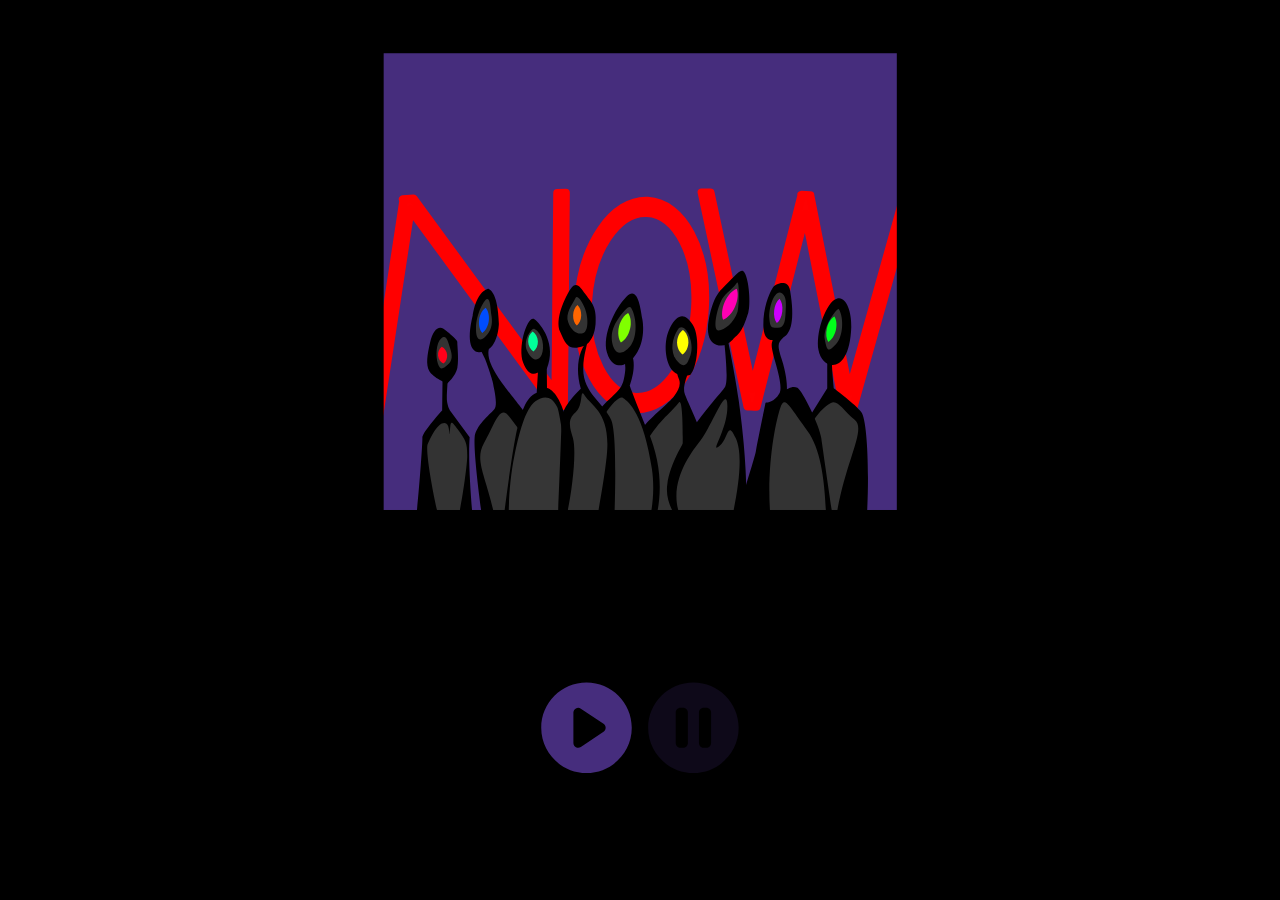
<file: now/index.html>
<!DOCTYPE html>
<html lang="en">
<head>
<meta charset="utf-8">
<title>Now</title>

<link rel="stylesheet" href="../css/now.css" type="text/css">

</head>
<body>
	<svg width="100%" height="100%" viewBox="0 0 1040 1595" version="1.1" xmlns="http://www.w3.org/2000/svg" xmlns:xlink="http://www.w3.org/1999/xlink" xml:space="preserve" xmlns:serif="http://www.serif.com/" style="fill-rule:evenodd;clip-rule:evenodd;stroke-linecap:round;stroke-linejoin:round;stroke-miterlimit:1.5;">

		<g id="yall">
		    <rect id="BG" x="0" y="0" width="1039.83" height="1594.76" style="fill:#462d7d;"/>

		    <rect id="LIGHTNING" x="0" y="0" width="1039.83" height="1594.76" style="fill:#fff;fill-opacity:0;"/>


			<g id="NOWlarge">
				<g id="anohterNOW">
					<path d="M516.905,356.458c68.786,-2.741 127.183,87.03 130.325,200.345c3.143,113.314 -50.151,207.535 -118.936,210.276c-68.786,2.741 -127.183,-87.031 -130.326,-200.345c-3.142,-113.314 50.151,-207.536 118.937,-210.276Zm0.661,23.831c58.302,-2.323 107.891,77.109 110.669,177.27c2.778,100.162 -42.301,183.366 -100.602,185.689c-58.302,2.323 -107.891,-77.109 -110.669,-177.271c-2.778,-100.161 42.3,-183.365 100.602,-185.688Z" style="fill:#f00;stroke:#f00;stroke-width:16px;"/>
					<path d="M354.737,355.035l32.468,414.231l3.156,3.602c-7.185,0.758 -14.35,1.524 -21.548,2.302l-315.698,-360.451l-25.914,405.076c-5.639,0.875 -11.255,1.755 -16.839,2.636l27.218,-425.45l-1.234,-1.409c6.923,-1.036 13.88,-2.066 20.859,-3.088l311.644,355.823l-30.686,-391.488c5.511,-0.598 11.033,-1.193 16.574,-1.784Z" style="fill:#ff0101;stroke:#f00;stroke-width:16px;"/>
					<path d="M621.228,330.856c5.777,-0.433 11.541,-0.858 17.311,-1.278l115.948,377.093l63.048,-387.127l-0.289,-0.97c5.856,-0.293 11.695,-0.578 17.513,-0.855l-0.045,0.276l109.963,378.211l72.4,-384.797c5.7,-0.118 11.378,-0.228 17.033,-0.329l-79.085,419.86l0.525,1.72c-5.984,0.205 -11.991,0.419 -18.034,0.643l0.231,-1.146l-109.268,-375.878l-62.768,385.411l-4.103,0.247c-2.456,0.15 -4.912,0.3 -7.368,0.451l-6.353,0.394l-126.659,-411.926Z" style="fill:#ff0101;stroke:#f00;stroke-width:16px;"/>
				</g>
			</g>


			<g id="groupX">
				<g id="dude11">
				    <g id="back11">
				        <path d="M936.008,555.535c1.155,-35.131 -13.277,-67.717 -33.182,-53.783c-19.905,13.935 -37.003,68.116 -31.336,98.844c7.538,40.87 61.357,51.144 64.518,-45.061Z"/>
				        <path d="M852.486,695.363c-1.155,35.13 13.277,67.717 33.182,53.782c19.905,-13.934 37.003,-68.115 31.336,-98.843c-7.537,-40.87 -61.357,-51.145 -64.518,45.061Z" style="fill:none;"/>
				    </g>
				    <path d="M898.062,630.556c-2.168,-82.193 -8.9,-49.042 -9.339,-0c-0.07,7.716 -0,45.349 -0,45.349l-65.617,105.516c-0,-0 -16.376,133.656 -2.757,161.815c13.619,28.158 138.461,100.665 145.403,0.819c6.942,-99.845 1.853,-205.318 -9.798,-220.84c-11.652,-15.523 -54.292,-47.133 -54.292,-47.133c-0,0 -3.203,-30.469 -3.6,-45.526Z"/>
				    <path class="bod" d="M902.244,957.328c15.77,-131.544 65.986,-198.399 40.457,-219.479c-25.529,-21.079 -33.151,-40.472 -47.672,-32.637c-14.52,7.836 -51.876,42.66 -42.018,83.896c9.859,41.237 28.565,229.038 37.549,205.79c8.983,-23.248 6.954,1.881 11.684,-37.57Z" style="fill:#fff;fill-opacity:0.2;"/>
				    <g id="head11">
				        <g id="eyed11">
				            <path class="bod" d="M914.468,510.21c12.455,21.44 10.791,67.323 -7.477,86.32c-18.268,18.998 -21.497,19.165 -27.345,-11.87c-5.848,-31.035 31.64,-79.926 34.822,-74.45Z" style="fill:#fff;fill-opacity:0.2;"/>
				            <path id="pupil11" d="M902.843,534.64c4.041,6.266 5.325,16.468 2.753,27.17c-2.571,10.703 -8.35,19.207 -14.798,22.953c-4.041,-6.266 -5.325,-16.468 -2.753,-27.17c2.571,-10.703 8.35,-19.207 14.798,-22.953Z"/>
				        </g>
				        <path d="M881.733,621.882c-4.901,-5.202 -8.631,-12.544 -10.243,-21.286c-5.667,-30.728 11.431,-84.909 31.336,-98.844c19.905,-13.934 34.337,18.652 33.182,53.783c-1.531,46.611 -14.954,68.228 -29.247,73.481c4.901,5.201 8.631,12.544 10.243,21.286c5.667,30.728 -11.431,84.909 -31.336,98.843c-19.905,13.935 -34.337,-18.652 -33.182,-53.782c1.531,-46.612 14.955,-68.228 29.247,-73.481Z" style="fill:none;"/>
				    </g>
				</g>
				<g id="dude10">
				    <g id="back10">
				        <path d="M618.939,649.643c-0,0 -25.457,5.83 -37.554,-11.875c-12.096,-17.705 -15.899,-55.004 -1.59,-82.255c14.309,-27.251 29.542,-28.325 44.414,-4.172c14.872,24.154 8.99,84.079 -5.27,98.302Z"/>
				        <path d="M589.399,646.957c-0,-0 25.457,-5.83 37.553,11.875c12.097,17.705 15.9,55.004 1.591,82.255c-14.31,27.251 -29.542,28.325 -44.414,4.172c-14.872,-24.154 -8.991,-84.079 5.27,-98.302Z" style="fill:none;"/>
				    </g>
				    <path d="M597.117,659.324c-31.159,-89.312 32.404,-60.787 24.454,-28.531c0,0 -18.178,36.577 -14.17,53.668c4.008,17.092 46.749,92.769 43.834,135.196c-13.483,196.272 -59.375,195.165 -91.052,196.272c-28.802,1.007 -59.993,-44.405 -65.354,-76.181c-7.942,-47.072 -39.172,-93.459 34.916,-191.333c11.009,-14.543 48.51,-45.169 57.041,-56.473c8.532,-11.304 13.929,-22.305 10.331,-32.618Z"/>
				    <path class="bod" d="M515.205,811.25c40.156,-73.579 54.681,-74.766 81.39,-107.198c10.334,-12.547 9.494,118.946 1.104,225.689c-8.39,106.743 -83.349,113.852 -86.86,24.021c-3.51,-89.831 -17.436,-102.564 4.366,-142.512Z" style="fill:#fff;fill-opacity:0.2;"/>
				    <g id="head10">
				        <g id="eyed10">
				            <path class="bod" d="M617.367,630.481c10.146,-20.127 11.804,-35.908 4.584,-58.623c-7.221,-22.715 -21.245,-32.144 -29.732,-19.481c-13.39,19.982 -19.732,52.324 -3.811,74.263c11.665,16.073 21.962,17.72 28.959,3.841Z" style="fill:#fff;fill-opacity:0.2;"/>
				            <path d="M604.499,561.333c6.59,4.899 10.949,13.944 10.808,24.223c-0.141,10.279 -4.747,19.201 -11.469,23.917c-6.59,-4.899 -10.948,-13.944 -10.807,-24.223c0.141,-10.279 4.746,-19.201 11.468,-23.917Z"/>
				        </g>
				        <path d="M591.372,646.602c-3.722,-1.94 -7.207,-4.765 -9.987,-8.834c-12.096,-17.705 -15.899,-55.004 -1.59,-82.255c14.309,-27.251 29.542,-28.325 44.414,-4.172c14.872,24.154 8.99,84.079 -5.27,98.302c-0,0 -0.72,0.165 -1.973,0.354c3.721,1.941 7.207,4.766 9.986,8.835c12.097,17.705 15.9,55.004 1.591,82.255c-14.31,27.251 -29.542,28.325 -44.414,4.172c-14.872,-24.154 -8.991,-84.079 5.27,-98.302c-0,-0 0.719,-0.165 1.973,-0.355Z" style="fill:none;"/>
				    </g>
				</g>
				<g id="dude9">
				    <g id="back9">
				        <path d="M133.08,558.783c-10.326,-6.448 -20.748,2.7 -26.401,26.974c-5.654,24.274 -8.671,43.108 -1.646,56.135c7.025,13.027 35.19,24.786 35.19,24.786c-0,-0 16.653,-14.047 20.085,-30.563c3.433,-16.516 -0.475,-47.655 -0.01,-51.539c0.465,-3.884 -21.909,-22.477 -27.218,-25.793Z"/>
				        <path d="M140.403,758.444c10.327,6.448 20.748,-2.7 26.402,-26.974c5.654,-24.274 8.671,-43.108 1.646,-56.135c-7.025,-13.027 -35.19,-24.786 -35.19,-24.786c-0,0 -16.653,14.047 -20.086,30.563c-3.432,16.516 0.475,47.655 0.01,51.539c-0.465,3.884 21.909,22.477 27.218,25.793Z" style="fill:none;"/>
				    </g>
				    <path d="M142.158,621.502c-5.683,-24.401 -10.818,-2.066 -10.818,16.644c-0,12.411 -0.712,80.887 -0.712,80.887c0,-0 -40.017,44.443 -39.197,54.047c0.819,9.605 -10.1,161.983 -19.403,213.464l123.935,-2.258c0,0 -16.275,-139.541 -11.408,-211.912l-38.398,-52.354c0,-0 -5.275,-7.558 -6.376,-20.404c-1.1,-12.846 4.723,-68.043 2.377,-78.114Z"/>
				    <path class="bod" d="M133.565,968.416c-14.666,-47.479 -37.843,-168.211 -31.564,-182.492c6.279,-14.282 19.186,-41.59 32.801,-41.59c13.616,0 7.822,34.846 10.481,17.423c2.66,-17.423 -0.565,-27.476 15.73,-5.232c16.296,22.243 18.892,26.468 18.744,53.676c-0.147,27.208 -26.839,220.871 -46.192,158.215Z" style="fill:#fff;fill-opacity:0.2;"/>
				    <g id="head9">
				        <g id="eyed9">
				            <path class="bod" d="M148.86,594.264c-6.009,-18.805 -9.096,-34.541 -21.855,-23.381c-12.759,11.161 -13.823,44.226 -8.172,61.394c5.65,17.169 11.748,14.593 24.12,3.44c12.371,-11.154 12.08,-22.14 5.907,-41.453Z" style="fill:#fff;fill-opacity:0.2;"/>
				            <path d="M129.619,594.246c5.681,2.758 9.909,8.562 10.629,15.624c0.719,7.061 -2.251,13.599 -7.259,17.446c-5.681,-2.758 -9.909,-8.562 -10.629,-15.624c-0.719,-7.061 2.251,-13.599 7.259,-17.446Z"/>
				        </g>
				        <path d="M125.014,659.026c-7.853,-4.553 -16.505,-10.688 -19.981,-17.134c-7.025,-13.027 -4.008,-31.861 1.646,-56.135c5.653,-24.274 16.075,-33.422 26.401,-26.974c5.309,3.316 27.683,21.909 27.218,25.793c-0.465,3.884 3.443,35.023 0.01,51.539c-1.779,8.563 -7.113,16.463 -11.838,22.086c7.853,4.553 16.505,10.688 19.981,17.134c7.025,13.027 4.008,31.861 -1.646,56.135c-5.654,24.274 -16.075,33.422 -26.402,26.974c-5.309,-3.316 -27.683,-21.909 -27.218,-25.793c0.465,-3.884 -3.442,-35.023 -0.01,-51.539c1.78,-8.563 7.114,-16.463 11.839,-22.086Z" style="fill:none;"/>
				    </g>
				</g>
				<g id="dude8">
				    <g id="back8">
				        <path d="M815.342,482.424c10.428,60.536 1.329,85.776 -12.944,93.008c-11.381,5.765 -21.188,5.483 -21.188,5.483c0,0 -18.038,4.451 -18.309,-29.347c-0.271,-33.798 10.273,-60.056 18.232,-73.29c5.483,-9.116 30.395,-17.996 34.209,4.146Z"/>
				        <path d="M762.675,677.707c-10.428,-60.536 -1.329,-85.777 12.944,-93.008c11.381,-5.766 21.188,-5.483 21.188,-5.483c-0,-0 18.038,-4.451 18.309,29.347c0.271,33.798 -10.273,60.056 -18.232,73.289c-5.483,9.117 -30.395,17.997 -34.209,-4.145Z" style="fill:none;"/>
				    </g>
				    <path d="M781.21,580.915c9.908,-44.869 30.903,-15.763 19.618,-3.303c-8.565,9.456 -11.361,11.554 -2.095,40.206c12.403,38.35 10.501,60.269 10.501,60.269c0,-0 11.374,-8.561 20.853,-2.951c9.48,5.61 43.341,73.607 46.831,98.738c3.489,25.131 38.14,262.213 38.14,262.213c-0,-0 -207.514,55.937 -217.22,-1.345c-9.706,-57.283 45.039,-206.201 50.31,-234.905c5.271,-28.703 19.081,-95.6 19.081,-95.6c0,0 16.075,1.155 27.126,-17.964c5.738,-9.928 -0,-34.058 -7.803,-61.424c-10.366,-36.353 -7.115,-35.903 -5.342,-43.934Z"/>
				    <path class="bod" d="M887.702,1012.79c-0.565,-98.655 -0.613,-202.241 -37.939,-252.891c-37.326,-50.651 -44.959,-70.857 -53.737,-44.806c-8.778,26.05 -26.973,113.35 -19.656,207.823c7.318,94.472 111.86,181.993 111.332,89.874Z" style="fill:#fff;fill-opacity:0.2;"/>
				    <g id="head8">
				        <g id="eyed8">
				            <path class="bod" d="M810.676,527.432c1.394,-20.947 2.404,-37.789 -8.209,-46.287c-18.072,-14.469 -33.588,34.121 -31.989,59.762c1.599,25.64 6.511,24.674 20.64,24.674c18.444,-0 18.317,-19.49 19.558,-38.149Z" style="fill:#fff;fill-opacity:0.2;"/>
				            <path d="M794.828,499.811c4.261,5.311 6.495,14.599 5.36,24.816c-1.136,10.217 -5.356,18.788 -10.679,23.034c-4.261,-5.312 -6.495,-14.599 -5.359,-24.817c1.135,-10.217 5.355,-18.787 10.678,-23.033Z"/>
				        </g>
				        <path d="M762.675,677.707c-10.428,-60.536 -1.329,-85.777 12.944,-93.008c11.381,-5.766 21.188,-5.483 21.188,-5.483c-0,-0 18.038,-4.451 18.309,29.347c0.271,33.798 -10.273,60.056 -18.232,73.289c-5.483,9.117 -30.395,17.997 -34.209,-4.145Zm52.667,-195.283c10.428,60.536 1.329,85.776 -12.944,93.008c-11.381,5.765 -21.188,5.483 -21.188,5.483c0,0 -18.038,4.451 -18.309,-29.347c-0.271,-33.798 10.273,-60.056 18.232,-73.29c5.483,-9.116 30.395,-17.996 34.209,4.146Z" style="fill:none;"/>
				    </g>
				</g>
				<g id="dude7">
				    <g id="back7">
				        <path d="M242.102,549.426c-0,0 -1.056,57.183 -39.686,55.409c-12.076,-0.554 -25.632,-15.576 -11.639,-73.21c0,0 5.537,-44.379 29.848,-51.866c-0,0 19.898,1.382 21.477,69.667Z"/>
				        <path d="M184.837,649.997c0,0 1.056,-57.182 39.686,-55.408c12.077,0.554 25.632,15.575 11.639,73.209c-0,0 -5.537,44.38 -29.847,51.867c-0,-0 -19.899,-1.382 -21.478,-69.668Z" style="fill:none;"/>
				    </g>
				    <path d="M215.232,973.33c-0,-0 -23.781,-158.067 -20.862,-200.638c1.525,-22.245 29.734,-44.975 38.375,-54.79c8.641,-9.816 -1.683,-46.036 -1.967,-50.96c-0.285,-4.925 -10.896,-36.02 -15.218,-47.039c-4.322,-11.02 -9.682,-15.528 -12.167,-36.073c-3.45,-28.518 41.513,-113.384 18.593,16.319c-2.923,16.544 6.159,33.289 14.522,47.624c12.999,22.279 59.813,77.666 63.47,86.049c72.752,166.76 0.219,240.936 0.219,240.936l-84.965,-1.428Z"/>
				    <path class="bod" d="M242.102,982.003c-13.427,-121.567 -52.875,-156.02 -29.477,-197.757c23.397,-41.738 31.388,-77.986 50.516,-51.747c19.127,26.239 57.528,64.8 50.36,132.101c-7.169,67.301 -65.247,173.103 -71.399,117.403Z" style="fill:#fff;fill-opacity:0.2;"/>
				    <g id="head7">
				        <g id="eyed7">
				            <path class="bod" d="M218.778,491.013c-8.899,6.199 -24.578,38.906 -25.629,68.795c-1.05,29.89 8.926,36.744 22.675,23.487c13.749,-13.258 18.794,-30.059 15.666,-50.689c-3.128,-20.631 -3.281,-48.163 -12.712,-41.593Z" style="fill:#fff;fill-opacity:0.2;"/>
				            <path d="M216.089,517.487c4.993,5.736 7.554,15.539 6.119,26.167c-1.435,10.627 -6.503,19.4 -12.839,23.606c-4.993,-5.735 -7.554,-15.538 -6.119,-26.166c1.434,-10.628 6.503,-19.4 12.839,-23.607Z"/>
				        </g>
				        <path d="M200.007,604.527c-11.342,-2.422 -22.297,-19.083 -9.23,-72.902c0,0 5.537,-44.379 29.848,-51.866c-0,0 19.898,1.382 21.477,69.667c-0,0 -0.545,29.504 -15.17,45.471c11.342,2.422 22.297,19.083 9.23,72.901c-0,0 -5.537,44.38 -29.847,51.867c-0,-0 -19.899,-1.382 -21.478,-69.668c0,0 0.545,-29.503 15.17,-45.47Z" style="fill:none;"/>
				    </g>
				</g>
				<g id="dude6">
				    <g id="back6">
				        <path d="M336.473,637.267l-17.489,7.793c-0,-0 -17.323,12.224 -28.978,-19.55c-11.655,-31.775 8.962,-95.165 22.15,-85.625c13.187,9.541 44.182,49.849 24.317,97.382Z"/>
				        <path d="M318.008,631.995l17.49,-7.793c-0,-0 17.322,-12.224 28.977,19.55c11.656,31.774 -8.962,95.165 -22.149,85.624c-13.188,-9.54 -44.182,-49.848 -24.318,-97.381Z" style="fill:none;"/>
				    </g>
				    <path d="M280.49,746.829c4.877,-16.532 13.367,-53.971 36.118,-62.03l2.376,-39.739c-0,-0 13.504,-95.634 17.489,-7.793l0.375,37.914c-0,0 32.774,4.343 44.593,102.184c11.82,97.842 10.221,141.255 10.221,141.255l-2.814,56.138l-142.672,-0.914c0,-0 22.25,-186.118 34.314,-227.015Z"/>
				    <path class="bod" d="M272.405,810.161c12.652,-62.777 25.729,-96.956 41.652,-108.67c15.924,-11.713 32.618,-11.341 43.106,11.892c10.488,23.233 63.948,410.229 -22.647,386.514c-86.594,-23.715 -79.49,-203.509 -62.111,-289.736Z" style="fill:#fff;fill-opacity:0.21;"/>
				    <g id="head6">
				        <g id="eyed6">
				            <path class="bod" d="M311.413,551.249c21.597,10.9 26.24,46.15 18.518,64.102c-7.723,17.951 -24.95,14.818 -35.966,-10.211c-11.017,-25.03 11.258,-57.015 17.448,-53.891Z" style="fill:#fff;fill-opacity:0.21;"/>
				            <path d="M308.461,564.227c5.892,3.676 10.077,10.858 10.465,19.279c0.388,8.421 -3.117,15.957 -8.646,20.159c-5.891,-3.675 -10.076,-10.857 -10.464,-19.278c-0.389,-8.421 3.117,-15.958 8.645,-20.16Z"/>
				        </g>
				        <path d="M313.247,647.201c-6.08,0.939 -15.812,-1.439 -23.241,-21.691c-11.655,-31.775 8.962,-95.165 22.15,-85.625c11.755,8.505 37.66,41.457 29.079,82.176c6.08,-0.939 15.811,1.438 23.24,21.691c11.656,31.774 -8.962,95.165 -22.149,85.624c-11.756,-8.504 -37.66,-41.456 -29.079,-82.175Z" style="fill:none;"/>
				    </g>
				</g>
				<g id="dude5">
				    <g id="back5">
				        <path d="M504.317,619.17l-16.419,10.428c0,-0 -23.742,9.423 -33.082,-24.646c-9.34,-34.069 15.626,-86.101 38.415,-109.313c22.788,-23.212 27.8,24.324 31.379,44.246c3.58,19.923 2.884,54.626 -20.293,79.285Z"/>
				        <path d="M482.073,614.959l16.419,-10.427c0,-0 23.742,-9.424 33.082,24.645c9.341,34.069 -15.626,86.101 -38.414,109.313c-22.789,23.212 -27.8,-24.323 -31.38,-44.246c-3.579,-19.923 -2.883,-54.626 20.293,-79.285Z" style="fill:none;"/>
				    </g>
				    <path d="M436.115,963.747c-9.263,-57.605 -37.104,-191.985 -6.533,-232.581c30.572,-40.596 52.277,-45.074 58.312,-71.842c6.035,-26.767 2.608,-36.353 -2.296,-42.259c-13.769,-16.584 9.827,-41.856 20.623,-0c0,-0 6.008,18.735 -6.494,53.891c0,0 23.474,61.478 34.304,85.882c47.754,107.614 12.046,190.764 12.046,190.764c0,0 -100.698,73.751 -109.962,16.145Z"/>
				    <path class="bod" d="M428.606,785.673c2.613,-39.474 45.72,-98.378 57.875,-90.808c12.155,7.571 40.59,32.72 56.855,139.187c16.264,106.468 -43.341,232.031 -86.23,193.553c-42.89,-38.478 -32.612,-179.779 -28.5,-241.932Z" style="fill:#fff;fill-opacity:0.2;"/>
				    <g id="head5">
				        <g id="eyed5">
				            <path class="bod" d="M506.064,506.629c14.572,24.318 16.043,72.564 -2.212,94.61c-18.254,22.046 -33.338,17.602 -38.518,7.45c-5.18,-10.152 -14.573,-37.651 5.239,-68.804c19.811,-31.152 31.537,-39.853 35.491,-33.256Z" style="fill:#fff;fill-opacity:0.2;"/>
				            <path id="pupil5" d="M496.656,527.693c5.037,7.397 6.723,19.321 3.672,31.741c-3.051,12.42 -10.071,22.205 -17.962,26.427c-5.037,-7.398 -6.724,-19.321 -3.673,-31.742c3.051,-12.42 10.071,-22.205 17.963,-26.426Z"/>
				        </g>
				        <path d="M471.731,628.943c-6.285,-2.798 -12.918,-9.412 -16.915,-23.991c-9.34,-34.069 15.626,-86.101 38.415,-109.313c22.788,-23.212 27.8,24.324 31.379,44.246c2.943,16.377 2.996,42.74 -9.95,65.301c6.284,2.798 12.918,9.413 16.914,23.991c9.341,34.069 -15.626,86.101 -38.414,109.313c-22.789,23.212 -27.8,-24.323 -31.38,-44.246c-2.942,-16.376 -2.996,-42.74 9.951,-65.301Z" style="fill:none;"/>
				    </g>
				</g>
				<g id="dude4">
				    <g id="back4">
				        <path d="M411.931,490.023c-9.591,-14.432 -17.64,-25.526 -28.272,-10.264c-10.631,15.262 -32.179,59.955 -20.925,84.972c11.254,25.017 16.225,38.467 46.501,28.194c-0,-0 20.185,-6.184 23.288,-43.499c3.103,-37.314 -11.001,-44.97 -20.592,-59.403Z"/>
				        <path d="M413.157,687.332c9.591,14.433 17.64,25.526 28.272,10.264c10.631,-15.261 32.179,-59.955 20.925,-84.972c-11.254,-25.017 -16.225,-38.467 -46.501,-28.194c0,0 -20.184,6.185 -23.288,43.499c-3.103,37.314 11.001,44.971 20.592,59.403Z" style="fill:none;"/>
				    </g>
				    <path d="M407.774,549.426c-11.08,-17.095 -58.45,10.067 1.461,43.499c-0,-0 -21.033,30.686 -5.804,83.785c-0,0 -37.967,34.608 -37.967,61.103c0,26.496 -8.751,229.549 -8.751,229.549l111.109,4.533c-0,-0 10.379,-200.759 -4.728,-234.109c-15.107,-33.349 -55.619,-53 -54.883,-100.519c0.736,-47.519 19.928,-56.42 -0.437,-87.841Z"/>
				    <path class="bod" d="M388.304,1107.4c-4.437,-54.955 -26.766,-133.456 -16.195,-168.026c10.571,-34.57 24.667,-133.007 15.794,-165.284c-5.061,-18.412 -12.338,-35.973 4.892,-50.226c17.229,-14.252 7.396,-51.284 18.946,-32.899c11.551,18.385 49.176,32.453 43.462,110.127c-5.714,77.674 -62.463,361.262 -66.899,306.308Z" style="fill:#fff;fill-opacity:0.2;"/>
				    <g id="head4">
				        <g id="eyed4">
				            <path class="bod" d="M391.734,490.023c-7.519,15.684 -25.671,36.883 -17.599,59.403c8.073,22.521 23.816,31.651 37.257,26.482c13.442,-5.169 12.46,-40.717 2.614,-63.301c-9.846,-22.584 -18.831,-29.762 -22.272,-22.584Z" style="fill:#fff;fill-opacity:0.2;"/>
				            <path id="pupil4" d="M396.91,512.126c4.635,4.188 7.601,11.832 7.325,20.46c-0.275,8.628 -3.724,16.066 -8.617,19.95c-4.635,-4.188 -7.601,-11.832 -7.325,-20.46c0.275,-8.628 3.724,-16.066 8.617,-19.95Z"/>
				        </g>
				        <path d="M403.35,594.708c-25.102,6.591 -30.134,-6.676 -40.616,-29.977c-11.254,-25.017 10.294,-69.71 20.925,-84.972c10.632,-15.262 18.681,-4.168 28.272,10.264c9.591,14.433 23.695,22.089 20.592,59.403c-1.36,16.351 -6,26.725 -10.785,33.221c25.102,-6.59 30.134,6.677 40.616,29.977c11.254,25.017 -10.294,69.711 -20.925,84.972c-10.632,15.262 -18.681,4.169 -28.272,-10.264c-9.591,-14.432 -23.695,-22.089 -20.592,-59.403c1.36,-16.351 6,-26.725 10.785,-33.221Z" style="fill:none;"/>
				    </g>
				</g>
				<g id="dude3">
				    <g id="back3">
				        <path d="M725.876,448.345c9.039,14.17 12.324,62.785 7.322,78.821c-12.593,40.377 -18.643,40.442 -30.719,53.089c-10.678,11.184 -20.701,14.006 -32.437,9.782c-12.907,-4.645 -17.336,-20.589 -16.087,-35.927c1.333,-16.381 8.096,-56.368 27.648,-74.294c25.316,-23.21 36.615,-43.476 44.273,-31.471Z"/>
				        <path d="M652.999,705.596c-9.039,-14.169 -12.323,-62.785 -7.321,-78.821c12.593,-40.376 18.643,-40.441 30.719,-53.089c10.677,-11.183 20.701,-14.005 32.436,-9.782c12.908,4.646 17.336,20.59 16.088,35.927c-1.334,16.382 -8.096,56.368 -27.648,74.294c-25.316,23.21 -36.616,43.477 -44.274,31.471Z" style="fill:none;"/>
				    </g>
				    <path d="M682.637,542.446c-0.304,21.049 14.41,115.758 4.441,131.66c-9.969,15.902 -100.747,107.249 -113.328,191.321c-12.581,84.072 135.749,179.977 149.702,103.555c13.953,-76.421 0.512,-200.811 -9.059,-268.843c-9.571,-68.031 -31.556,-171.611 -31.756,-157.693Z"/>
				    <path class="bod" d="M685.426,995.649c26.477,-99.388 40.317,-183.309 23.251,-221.104c-17.066,-37.795 -14.378,0.589 -32.293,15.323c-20.392,16.77 16.106,-32.228 15.68,-78.805c-0.426,-46.576 -30.101,38.247 -52.634,67.087c-22.533,28.839 -85.891,110.624 -15.255,188.386c66.577,73.294 34.66,128.93 61.251,29.113Z" style="fill:#fff;fill-opacity:0.2;"/>
				    <g id="head3">
				        <g id="eyed3">
				            <path class="bod" d="M715.233,457.018c-15.414,21.55 -29.714,23.383 -40.207,47.831c-10.494,24.448 -18.68,68.877 -4.434,68.877c14.246,-0 37.824,-18.569 46.595,-45.641c3.988,-12.311 5.243,-81.129 -1.954,-71.067Z" style="fill:#fff;fill-opacity:0.2;"/>
				            <path id="pupil3" d="M710.392,479.816c3.465,8.802 2.606,22.052 -3.104,35.154c-5.709,13.102 -14.83,22.751 -23.636,26.206c-3.464,-8.802 -2.606,-22.052 3.104,-35.154c5.71,-13.102 14.831,-22.751 23.636,-26.206Z"/>
				        </g>
				        <path d="M663.805,586.436c-8.098,-6.844 -10.871,-19.787 -9.85,-32.326c1.333,-16.381 8.096,-56.368 27.648,-74.294c25.316,-23.21 36.615,-43.476 44.273,-31.471c9.039,14.17 12.324,62.785 7.322,78.821c-7.47,23.952 -12.638,33.718 -18.127,40.34c8.097,6.843 10.871,19.787 9.85,32.325c-1.334,16.382 -8.096,56.368 -27.648,74.294c-25.316,23.21 -36.616,43.477 -44.274,31.471c-9.039,-14.169 -12.323,-62.785 -7.321,-78.821c7.47,-23.951 12.638,-33.717 18.127,-40.339Z" style="fill:none;"/>
				    </g>
				</g>
			</g>

		    <path id="LsideCOLOR" d="M582.24,16.21c-10.622,81.406 -23.114,161.624 -35.976,211.194c-34.77,134.007 -81.08,373.867 -81.08,373.867l81.08,-64.787l-83.036,379.138l-447.988,-0l-0,-899.412l567,-0Z"/>

		    <clipPath id="LsideNOW">
		        <path d="M582.24,16.21c-10.622,81.406 -23.114,161.624 -35.976,211.194c-34.77,134.007 -81.08,373.867 -81.08,373.867l81.08,-64.787l-83.036,379.138l-447.988,-0l-0,-899.412l567,-0Z"/>
		    </clipPath>

		    <g id="leftSide" clip-path="url(#LsideNOW)">

				<g id="moodmoveR">
					<path d="M522.376,620.512c24.331,-11.521 44.399,6.419 44.787,40.038c0.388,33.619 -19.051,70.267 -43.381,81.788c-24.331,11.522 -44.4,-6.418 -44.788,-40.037c-0.388,-33.619 19.051,-70.267 43.382,-81.789Zm0.081,7.07c20.623,-9.765 37.644,6.433 37.987,36.149c0.343,29.717 -16.122,61.771 -36.744,71.537c-20.623,9.765 -37.644,-6.432 -37.987,-36.149c-0.343,-29.717 16.122,-61.771 36.744,-71.537Z" style="fill:#f00;stroke:#f00;stroke-width:9.5px;"/>
					<path d="M461.273,645.997l2.291,122.304l1.038,0.673c-2.563,1.21 -5.119,2.42 -7.688,3.639l-103.874,-67.28l-18.197,127.455c-2.018,1.036 -4.028,2.069 -6.027,3.1l19.113,-133.865l-0.406,-0.263c2.477,-1.26 4.965,-2.523 7.462,-3.786l102.539,66.415l-2.165,-115.589c1.966,-0.933 3.937,-1.867 5.914,-2.803Z" style="fill:#ff0101;stroke:#f00;stroke-width:9.5px;"/>
					<path d="M568.885,593.776c2.057,-0.919 4.11,-1.835 6.164,-2.749l32.706,99.574l30.96,-127.02l-0.081,-0.258c2.082,-0.887 4.158,-1.769 6.226,-2.646l-0.022,0.09l30.559,100.731l34.222,-127.581c2.024,-0.813 4.038,-1.619 6.045,-2.421l-37.372,139.219l0.148,0.455c-2.126,0.877 -4.259,1.761 -6.406,2.652l0.107,-0.382l-30.365,-100.111l-30.822,126.457l-1.46,0.634c-0.874,0.381 -1.748,0.761 -2.621,1.142l-2.261,0.986l-35.727,-108.772Z" style="fill:#ff0101;stroke:#f00;stroke-width:9.5px;"/>
				</g>

				<g id="leftDude">
					<path d="M135.776,633.409c4.641,-11.654 17.789,-45.044 22.144,-56.278c4.355,-11.234 6.709,-45.145 7.158,-103.282c0.449,-58.138 9.718,-52.406 9.718,-30.204c0,22.202 -2.032,47.554 -2.032,83.883c0,36.33 2.032,55.244 2.032,55.244c0,0 14.092,-9.384 21.615,27.222c7.523,36.606 0.309,74.36 11.263,96.334c10.954,21.974 18.713,25.274 12.396,31.302c-6.318,6.029 -13.541,13.803 -6.318,13.26c7.223,-0.543 26.841,-4.867 11.247,4.991c-15.595,9.859 -25.126,16.71 -10.349,16.622c14.776,-0.087 35.179,-3.443 21.45,6.861c-13.729,10.304 -10.255,19.035 7.288,19.035c17.543,-0 19.528,0.721 9.764,8.266c-9.764,7.546 -30.768,13.04 -6.004,15.857c24.764,2.817 48.536,-6.634 35.562,2.817c-12.974,9.451 -8.881,239.109 -8.881,239.109c-0,-0 -28.375,68.275 -124.711,38.468c-96.336,-29.807 -119.173,-153.909 -109.569,-212.781c9.604,-58.873 59.853,-71.138 41.303,-71.138c-18.55,0 -22.251,-4.065 -4.591,-12.332c17.66,-8.266 35.529,-19.026 16.329,-16.769c-19.2,2.256 -45.608,2.12 -17.611,-8.136c27.998,-10.255 54.055,-31.234 37.967,-27.794c-16.088,3.44 -32.176,17.627 -16.088,-6.513c16.088,-24.139 29.037,-89.232 38.918,-114.044Z"/>
					<path d="M196.411,703.62c-8.864,-36.915 -15.951,-44.414 -21.615,-68.456c-5.664,-24.042 -5.567,-28.698 -12.842,-2.438c-7.275,26.259 -52.248,122.486 -37.669,114.321c14.579,-8.165 84.153,-28.63 54.493,-14.3c-29.66,14.329 -102.608,51.208 -57.836,36.426c44.771,-14.781 84.568,-33.926 66.364,-22.708c-18.204,11.218 -113.92,71.613 -66.707,51.934c47.214,-19.679 74.911,-36.528 54.197,-20.449c-20.714,16.079 -85.395,47.141 -39.02,31.914c46.376,-15.227 87.316,-29.898 60.635,-27.232c-26.681,2.666 -24.97,7.283 -3.814,-9.017c21.155,-16.3 24.7,-27.091 -1.193,-15.766c-25.893,11.324 -1.882,-1.142 12.53,-11.807c14.413,-10.665 1.341,-5.507 -7.523,-42.422Z" style="fill:#fff;fill-opacity:0.64;"/>
					<path d="M164.709,353.821c-15.354,-1.185 -21.323,15.676 -18.284,54.408c3.039,38.733 8.76,76.002 22.243,76.262c13.484,0.26 31.056,-15.562 34.814,-33.205c3.758,-17.643 -16.519,-95.748 -38.773,-97.465Z"/>
					
					<g id="eyedLeft">
						<path d="M182.152,389.341c7.355,25.144 20.89,49.04 10.445,58.814c-10.445,9.774 -27.961,10.154 -37.45,-17.084c-9.489,-27.238 -7.546,-63.348 4.203,-68.507c7.337,-3.221 15.446,1.633 22.802,26.777Z" style="fill:#fff;fill-opacity:0.64;"/>
						<path class="pupil" d="M169.489,402.247c5.97,2.606 11.257,9.058 13.524,17.461c2.266,8.403 0.94,16.639 -2.91,21.893c-5.97,-2.606 -11.257,-9.058 -13.524,-17.461c-2.266,-8.403 -0.94,-16.639 2.91,-21.893Z"/>
					</g>

				</g>
		    </g>


		    <clipPath id="RsideNOW">
		        <path d="M721.331,16.21l304.359,-0l0,899.412l-569.261,-0l140.138,-448.742l-85.073,49.961l132.109,-329.398l77.728,-171.233Z"/>
		    </clipPath>

		    <g id="rightSide" clip-path="url(#RsideNOW)">

				<g id="moodmoveL">
					<path d="M522.376,620.512c24.331,-11.521 44.399,6.419 44.787,40.038c0.388,33.619 -19.051,70.267 -43.381,81.788c-24.331,11.522 -44.4,-6.418 -44.788,-40.037c-0.388,-33.619 19.051,-70.267 43.382,-81.789Zm0.081,7.07c20.623,-9.765 37.644,6.433 37.987,36.149c0.343,29.717 -16.122,61.771 -36.744,71.537c-20.623,9.765 -37.644,-6.432 -37.987,-36.149c-0.343,-29.717 16.122,-61.771 36.744,-71.537Z" style="fill:#f00;stroke:#f00;stroke-width:9.5px;"/>
					<path d="M461.273,645.997l2.291,122.304l1.038,0.673c-2.563,1.21 -5.119,2.42 -7.688,3.639l-103.874,-67.28l-18.197,127.455c-2.018,1.036 -4.028,2.069 -6.027,3.1l19.113,-133.865l-0.406,-0.263c2.477,-1.26 4.965,-2.523 7.462,-3.786l102.539,66.415l-2.165,-115.589c1.966,-0.933 3.937,-1.867 5.914,-2.803Z" style="fill:#ff0101;stroke:#f00;stroke-width:9.5px;"/>
					<path d="M568.885,593.776c2.057,-0.919 4.11,-1.835 6.164,-2.749l32.706,99.574l30.96,-127.02l-0.081,-0.258c2.082,-0.887 4.158,-1.769 6.226,-2.646l-0.022,0.09l30.559,100.731l34.222,-127.581c2.024,-0.813 4.038,-1.619 6.045,-2.421l-37.372,139.219l0.148,0.455c-2.126,0.877 -4.259,1.761 -6.406,2.652l0.107,-0.382l-30.365,-100.111l-30.822,126.457l-1.46,0.634c-0.874,0.381 -1.748,0.761 -2.621,1.142l-2.261,0.986l-35.727,-108.772Z" style="fill:#ff0101;stroke:#f00;stroke-width:9.5px;"/>
				</g>

				<g id="rightDude">
					<path d="M926.177,633.409c-4.641,-11.654 -17.788,-45.044 -22.143,-56.278c-4.355,-11.234 -6.709,-45.145 -7.158,-103.282c-0.449,-58.138 -9.718,-52.406 -9.718,-30.204c-0,22.202 2.031,47.554 2.031,83.883c0,36.33 -2.031,55.244 -2.031,55.244c-0,0 -14.092,-9.384 -21.615,27.222c-7.523,36.606 -0.309,74.36 -11.263,96.334c-10.954,21.974 -18.713,25.274 -12.396,31.302c6.318,6.029 13.54,13.803 6.318,13.26c-7.223,-0.543 -26.842,-4.867 -11.247,4.991c15.594,9.859 25.125,16.71 10.349,16.622c-14.776,-0.087 -35.179,-3.443 -21.45,6.861c13.729,10.304 10.255,19.035 -7.288,19.035c-17.543,-0 -19.528,0.721 -9.764,8.266c9.764,7.546 30.768,13.04 6.004,15.857c-24.764,2.817 -48.536,-6.634 -35.562,2.817c12.974,9.451 8.881,239.109 8.881,239.109c-0,-0 28.375,68.275 124.711,38.468c96.336,-29.807 119.172,-153.909 109.568,-212.781c-9.604,-58.873 -59.853,-71.138 -41.302,-71.138c18.55,0 22.25,-4.065 4.591,-12.332c-17.66,-8.266 -35.529,-19.026 -16.329,-16.769c19.2,2.256 45.608,2.12 17.61,-8.136c-27.998,-10.255 -54.055,-31.234 -37.967,-27.794c16.088,3.44 32.177,17.627 16.088,-6.513c-16.088,-24.139 -29.036,-89.232 -38.918,-114.044Z"/>
					<path d="M865.543,703.62c8.864,-36.915 15.951,-44.414 21.615,-68.456c5.663,-24.042 5.567,-28.698 12.842,-2.438c7.275,26.259 52.248,122.486 37.669,114.321c-14.579,-8.165 -84.154,-28.63 -54.493,-14.3c29.66,14.329 102.608,51.208 57.836,36.426c-44.771,-14.781 -84.568,-33.926 -66.364,-22.708c18.204,11.218 113.92,71.613 66.707,51.934c-47.214,-19.679 -74.912,-36.528 -54.197,-20.449c20.714,16.079 85.395,47.141 39.019,31.914c-46.375,-15.227 -87.315,-29.898 -60.634,-27.232c26.681,2.666 24.969,7.283 3.814,-9.017c-21.155,-16.3 -24.701,-27.091 1.192,-15.766c25.893,11.324 1.883,-1.142 -12.529,-11.807c-14.413,-10.665 -1.341,-5.507 7.523,-42.422Z" style="fill:#fff;fill-opacity:0.64;"/>
					<path d="M897.245,353.821c15.354,-1.185 21.323,15.676 18.283,54.408c-3.039,38.733 -8.759,76.002 -22.243,76.262c-13.483,0.26 -31.056,-15.562 -34.814,-33.205c-3.757,-17.643 16.519,-95.748 38.774,-97.465Z"/>

					<g id="eyedRight">
						<path d="M879.802,389.341c-7.356,25.144 -20.89,49.04 -10.445,58.814c10.445,9.774 27.961,10.154 37.45,-17.084c9.489,-27.238 7.546,-63.348 -4.203,-68.507c-7.337,-3.221 -15.446,1.633 -22.802,26.777Z" style="fill:#fff;fill-opacity:0.64;"/>
						<path class="pupil" d="M892.465,402.247c-5.971,2.606 -11.258,9.058 -13.524,17.461c-2.266,8.403 -0.94,16.639 2.91,21.893c5.97,-2.606 11.257,-9.058 13.523,-17.461c2.267,-8.403 0.941,-16.639 -2.909,-21.893Z"/>
					</g>
				</g>
			</g>


		    <path id="THUNDER" d="M773.747,-123.36l-130.144,310.803l-132.109,329.398l85.073,-49.961l-143.918,482.655l-16.679,21.876l110.294,-434.927l-81.08,64.787c-0,-0 46.31,-239.86 81.08,-373.867c12.862,-49.57 35.46,-218.655 46.082,-300.061l181.401,-50.703Z"/>

			<g id="walls">
				<rect id="WALL" x="-1069.13" y="915.622" width="3182.74" height="3576.76"/>
				<rect id="WALL-w" x="-3167.5" y="-622.186" width="3182.74" height="3284.43"/>
				<rect id="WALL-e" x="1025.69" y="-623.112" width="3182.74" height="3284.43"/>
				<rect id="WALLtop" x="-1677.49" y="-1442.66" width="4394.81" height="1458.87"/>
			</g>

			<g id="start">
				<path d="M414.654,1255.42c49.2,0 89.144,39.944 89.144,89.144c-0,49.2 -39.944,89.144 -89.144,89.144c-49.2,0 -89.144,-39.944 -89.144,-89.144c0,-49.2 39.944,-89.144 89.144,-89.144Zm33.515,96.984c2.614,-1.753 4.182,-4.693 4.182,-7.84c0,-3.147 -1.568,-6.087 -4.182,-7.839l-44.631,-29.927c-2.894,-1.941 -6.623,-2.129 -9.699,-0.488c-3.075,1.64 -4.996,4.842 -4.996,8.328l0,59.853c0,3.485 1.921,6.687 4.996,8.328c3.076,1.64 6.805,1.452 9.699,-0.489l44.631,-29.926Z"/>
				<circle cx="414" cy="1344" r="114" style="fill:transparent;"/>
			</g>

			<g id="stop">
				<path d="M625.175,1255.42c49.2,0 89.144,39.944 89.144,89.144c-0,49.2 -39.944,89.144 -89.144,89.144c-49.2,0 -89.144,-39.944 -89.144,-89.144c0,-49.2 39.944,-89.144 89.144,-89.144Zm-10.926,59.218c0,-5.213 -4.226,-9.439 -9.438,-9.439l-4.995,-0c-5.213,-0 -9.439,4.226 -9.439,9.439l0,59.853c0,5.213 4.226,9.439 9.439,9.439l4.995,-0c5.212,-0 9.438,-4.226 9.438,-9.439l0,-59.853Zm45.723,-0c0,-5.213 -4.225,-9.439 -9.438,-9.439l-4.995,-0c-5.213,-0 -9.438,4.226 -9.438,9.439l-0,59.853c-0,5.213 4.225,9.439 9.438,9.439l4.995,-0c5.213,-0 9.438,-4.226 9.438,-9.439l0,-59.853Z" style="fill-opacity:0.2;"/>
				<circle cx="625" cy="1344" r="114" style="fill:transparent;"/>
			</g>

			<circle id="NOSTART" cx="414" cy="1344" r="114" style="fill:transparent;display:none;"/>
			<circle id="NOSTOP" cx="625" cy="1344" r="114" style="fill:transparent;"/>

			<g id="sharedsensesocial">
				<path d="M305.074,1084.81l3.006,-0.281c0.16,1.418 0.524,2.522 1.092,3.313c0.568,0.791 1.379,1.427 2.435,1.907c1.055,0.481 2.244,0.721 3.567,0.721c1.897,0 3.37,-0.407 4.418,-1.222c1.049,-0.814 1.573,-1.872 1.573,-3.172c0,-0.762 -0.19,-1.427 -0.571,-1.996c-0.381,-0.568 -0.955,-1.034 -1.723,-1.397c-0.768,-0.363 -2.428,-0.873 -4.98,-1.529c-2.271,-0.586 -3.887,-1.178 -4.849,-1.776c-0.962,-0.597 -1.71,-1.356 -2.245,-2.276c-0.534,-0.92 -0.801,-1.96 -0.801,-3.12c-0,-2.086 0.768,-3.791 2.304,-5.115c1.537,-1.325 3.607,-1.987 6.212,-1.987c1.791,0 3.357,0.311 4.7,0.932c1.342,0.621 2.384,1.512 3.126,2.672c0.741,1.16 1.138,2.525 1.192,4.096l-3.066,0.246c-0.16,-1.676 -0.731,-2.918 -1.713,-3.727c-0.982,-0.809 -2.362,-1.213 -4.138,-1.213c-1.804,0 -3.18,0.355 -4.129,1.064c-0.948,0.709 -1.422,1.626 -1.422,2.751c-0,1.043 0.347,1.851 1.042,2.425c0.694,0.575 2.257,1.155 4.689,1.741c2.378,0.574 4.048,1.072 5.01,1.494c1.469,0.656 2.578,1.52 3.326,2.593c0.748,1.072 1.122,2.352 1.122,3.84c0,1.477 -0.394,2.822 -1.182,4.035c-0.788,1.212 -1.86,2.135 -3.216,2.768c-1.356,0.633 -2.989,0.949 -4.9,0.949c-2.979,0 -5.354,-0.785 -7.124,-2.355c-1.77,-1.57 -2.688,-3.697 -2.755,-6.381Zm264.463,-0l3.006,-0.281c0.161,1.418 0.525,2.522 1.092,3.313c0.568,0.791 1.38,1.427 2.435,1.907c1.056,0.481 2.245,0.721 3.567,0.721c1.897,0 3.37,-0.407 4.419,-1.222c1.048,-0.814 1.573,-1.872 1.573,-3.172c-0,-0.762 -0.191,-1.427 -0.571,-1.996c-0.381,-0.568 -0.955,-1.034 -1.724,-1.397c-0.768,-0.363 -2.428,-0.873 -4.979,-1.529c-2.271,-0.586 -3.888,-1.178 -4.85,-1.776c-0.962,-0.597 -1.71,-1.356 -2.244,-2.276c-0.535,-0.92 -0.802,-1.96 -0.802,-3.12c0,-2.086 0.768,-3.791 2.305,-5.115c1.536,-1.325 3.607,-1.987 6.212,-1.987c1.79,0 3.356,0.311 4.699,0.932c1.343,0.621 2.385,1.512 3.126,2.672c0.742,1.16 1.139,2.525 1.192,4.096l-3.066,0.246c-0.16,-1.676 -0.731,-2.918 -1.713,-3.727c-0.982,-0.809 -2.361,-1.213 -4.138,-1.213c-1.803,0 -3.179,0.355 -4.128,1.064c-0.948,0.709 -1.423,1.626 -1.423,2.751c0,1.043 0.348,1.851 1.042,2.425c0.695,0.575 2.258,1.155 4.689,1.741c2.378,0.574 4.048,1.072 5.01,1.494c1.47,0.656 2.579,1.52 3.327,2.593c0.748,1.072 1.122,2.352 1.122,3.84c-0,1.477 -0.394,2.822 -1.182,4.035c-0.789,1.212 -1.861,2.135 -3.217,2.768c-1.356,0.633 -2.989,0.949 -4.899,0.949c-2.979,0 -5.354,-0.785 -7.124,-2.355c-1.77,-1.57 -2.689,-3.697 -2.756,-6.381Zm118.423,-0l3.006,-0.281c0.16,1.418 0.525,2.522 1.092,3.313c0.568,0.791 1.38,1.427 2.435,1.907c1.055,0.481 2.244,0.721 3.567,0.721c1.897,0 3.37,-0.407 4.419,-1.222c1.048,-0.814 1.573,-1.872 1.573,-3.172c-0,-0.762 -0.191,-1.427 -0.571,-1.996c-0.381,-0.568 -0.956,-1.034 -1.724,-1.397c-0.768,-0.363 -2.428,-0.873 -4.979,-1.529c-2.272,-0.586 -3.888,-1.178 -4.85,-1.776c-0.962,-0.597 -1.71,-1.356 -2.244,-2.276c-0.535,-0.92 -0.802,-1.96 -0.802,-3.12c0,-2.086 0.768,-3.791 2.305,-5.115c1.536,-1.325 3.607,-1.987 6.212,-1.987c1.79,0 3.356,0.311 4.699,0.932c1.342,0.621 2.385,1.512 3.126,2.672c0.741,1.16 1.139,2.525 1.192,4.096l-3.066,0.246c-0.16,-1.676 -0.731,-2.918 -1.713,-3.727c-0.982,-0.809 -2.361,-1.213 -4.138,-1.213c-1.804,0 -3.18,0.355 -4.128,1.064c-0.949,0.709 -1.423,1.626 -1.423,2.751c0,1.043 0.347,1.851 1.042,2.425c0.695,0.575 2.258,1.155 4.689,1.741c2.378,0.574 4.048,1.072 5.01,1.494c1.47,0.656 2.578,1.52 3.327,2.593c0.748,1.072 1.122,2.352 1.122,3.84c-0,1.477 -0.394,2.822 -1.183,4.035c-0.788,1.212 -1.86,2.135 -3.216,2.768c-1.356,0.633 -2.989,0.949 -4.899,0.949c-2.98,0 -5.354,-0.785 -7.124,-2.355c-1.77,-1.57 -2.689,-3.697 -2.756,-6.381Zm-78.421,8.279l0,-25.769l17.414,-0l0,3.041l-14.227,-0l-0,7.892l13.326,0l-0,3.024l-13.326,-0l-0,8.771l14.788,0l0,3.041l-17.975,0Zm118.423,0l0,-25.769l17.414,-0l0,3.041l-14.227,-0l-0,7.892l13.325,0l0,3.024l-13.325,-0l-0,8.771l14.788,0l0,3.041l-17.975,0Zm-262.62,0l0,-25.769l17.414,-0l0,3.041l-14.227,-0l-0,7.892l13.326,0l-0,3.024l-13.326,-0l-0,8.771l14.788,0l0,3.041l-17.975,0Zm-120.346,0l-0,-25.769l3.186,-0l-0,10.582l12.524,-0l0,-10.582l3.187,-0l-0,25.769l-3.187,0l0,-12.146l-12.524,-0l-0,12.146l-3.186,0Zm303.243,0l-0,-25.769l3.266,-0l12.665,20.232l-0,-20.232l3.046,-0l-0,25.769l-3.266,0l-12.645,-20.25l-0,20.25l-3.066,0Zm-144.177,0l-0,-25.769l8.316,-0c2.057,-0 3.62,0.158 4.689,0.474c1.403,0.411 2.619,1.161 3.647,2.25c1.029,1.09 1.831,2.464 2.405,4.122c0.574,1.659 0.862,3.624 0.862,5.898c-0,2.918 -0.488,5.393 -1.463,7.427c-0.975,2.033 -2.228,3.474 -3.758,4.324c-1.529,0.849 -3.53,1.274 -6.001,1.274l-8.697,0Zm-79.503,0l-0,-25.769l10.681,-0c2.231,-0 3.877,0.24 4.939,0.72c1.062,0.481 1.934,1.281 2.615,2.4c0.682,1.119 1.022,2.417 1.022,3.893c0,1.946 -0.577,3.522 -1.733,4.729c-1.156,1.207 -2.836,1.975 -5.04,2.303c0.895,0.468 1.577,0.943 2.044,1.423c0.949,0.985 1.784,2.081 2.505,3.288l4.208,7.013l-4.008,0l-3.206,-5.361c-1.242,-2.098 -2.181,-3.51 -2.815,-4.236c-0.635,-0.727 -1.249,-1.216 -1.844,-1.468c-0.594,-0.252 -1.426,-0.378 -2.495,-0.378l-3.687,-0l0,11.443l-3.186,0Zm-41.485,0l9.258,-25.769l3.427,-0l9.859,25.769l-3.647,0l-2.806,-7.804l-10.059,-0l-2.645,7.804l-3.387,0Zm124.174,-3.041l5.13,0c2.071,0 3.64,-0.296 4.709,-0.887c1.069,-0.592 1.891,-1.544 2.465,-2.857c0.762,-1.746 1.142,-3.838 1.142,-6.275c0,-2.614 -0.404,-4.667 -1.212,-6.161c-0.808,-1.495 -1.847,-2.494 -3.116,-2.997c-0.855,-0.34 -2.211,-0.51 -4.068,-0.51l-5.05,-0l0,19.687Zm-117.22,-7.541l8.155,0l-2.504,-7.136c-0.775,-2.192 -1.343,-3.973 -1.704,-5.344c-0.307,1.652 -0.741,3.293 -1.302,4.922l-2.645,7.558Zm37.717,-3.814l6.853,-0c1.497,-0 2.632,-0.158 3.407,-0.475c0.775,-0.316 1.389,-0.814 1.844,-1.494c0.454,-0.68 0.681,-1.471 0.681,-2.373c-0,-1.301 -0.434,-2.323 -1.303,-3.067c-0.868,-0.745 -2.157,-1.117 -3.867,-1.117l-7.615,0l0,8.526Z" style="fill:#fff;fill-rule:nonzero;"/>
				<path d="M347.019,1127.69l5.993,-0.6c0.674,4.015 2.882,6.022 6.625,6.022c1.854,-0 3.312,-0.411 4.374,-1.232c1.062,-0.822 1.593,-1.84 1.593,-3.054c0,-0.714 -0.185,-1.321 -0.556,-1.821c-0.371,-0.5 -0.936,-0.911 -1.694,-1.233c-0.759,-0.321 -2.596,-0.86 -5.513,-1.617c-2.612,-0.672 -4.526,-1.4 -5.739,-2.186c-1.214,-0.786 -2.179,-1.818 -2.896,-3.097c-0.716,-1.278 -1.074,-2.653 -1.074,-4.125c-0,-1.714 0.459,-3.257 1.378,-4.628c0.918,-1.372 2.187,-2.407 3.805,-3.107c1.619,-0.7 3.616,-1.05 5.993,-1.05c3.574,-0 6.364,0.821 8.37,2.464c2.006,1.643 3.068,3.993 3.186,7.05l-6.145,0.279c-0.27,-1.686 -0.851,-2.865 -1.745,-3.536c-0.893,-0.672 -2.166,-1.007 -3.818,-1.007c-1.652,-0 -2.924,0.293 -3.818,0.878c-0.893,0.586 -1.34,1.315 -1.34,2.186c-0,0.857 0.405,1.579 1.214,2.164c0.809,0.586 2.672,1.229 5.588,1.929c3.085,0.757 5.314,1.553 6.688,2.389c1.374,0.836 2.423,1.914 3.148,3.236c0.725,1.321 1.087,2.925 1.087,4.811c0,2.728 -0.99,5.021 -2.971,6.878c-1.981,1.857 -5.078,2.786 -9.292,2.786c-7.451,-0 -11.598,-3.593 -12.441,-10.779Zm-93.775,-5.293c0,-3.742 0.654,-6.825 1.96,-9.246c1.306,-2.421 3.013,-4.225 5.12,-5.411c2.108,-1.185 4.661,-1.778 7.662,-1.778c4.349,-0 7.893,1.407 10.633,4.221c2.739,2.814 4.109,6.822 4.109,12.022c-0,5.257 -1.45,9.364 -4.35,12.321c-2.545,2.614 -6.001,3.921 -10.367,3.921c-4.399,0 -7.872,-1.292 -10.417,-3.878c-2.9,-2.957 -4.35,-7.014 -4.35,-12.172Zm191.692,3.965l5.942,1.95c-0.927,3.514 -2.47,6.082 -4.628,7.703c-2.157,1.622 -4.812,2.432 -7.965,2.432c-3.961,0 -7.172,-1.292 -9.633,-3.878c-2.832,-2.986 -4.248,-7.014 -4.248,-12.086c-0,-5.357 1.424,-9.55 4.273,-12.578c2.478,-2.629 5.807,-3.943 9.988,-3.943c3.405,-0 6.254,0.985 8.546,2.957c1.635,1.4 2.832,3.478 3.591,6.236l-6.069,1.5c-0.387,-1.7 -1.159,-3.004 -2.313,-3.911c-1.155,-0.907 -2.516,-1.361 -4.084,-1.361c-2.242,0 -4.071,0.829 -5.487,2.486c-1.416,1.657 -2.124,4.393 -2.124,8.207c0,3.957 0.691,6.771 2.073,8.443c1.383,1.671 3.178,2.507 5.386,2.507c1.619,0 3.018,-0.532 4.198,-1.596c1.18,-1.065 2.031,-2.754 2.554,-5.068Zm-61.5,-3.965c-0,-3.742 0.653,-6.825 1.959,-9.246c1.307,-2.421 3.014,-4.225 5.121,-5.411c2.107,-1.185 4.661,-1.778 7.661,-1.778c4.349,-0 7.894,1.407 10.633,4.221c2.739,2.814 4.109,6.822 4.109,12.022c-0,5.257 -1.45,9.364 -4.349,12.321c-2.546,2.614 -6.001,3.921 -10.367,3.921c-4.4,0 -7.873,-1.292 -10.418,-3.878c-2.9,-2.957 -4.349,-7.014 -4.349,-12.172Zm80.267,15.515l-0,-31.415l6.119,0l-0,31.415l-6.119,-0Zm257.171,-0l-0,-31.415l6.119,0l0,31.415l-6.119,-0Zm-425.549,-0l-0,-31.415l20.835,0l0,5.315l-14.716,-0l0,7.435l12.719,0l-0,5.315l-12.719,-0l0,13.35l-6.119,-0Zm226.722,-0l0,-31.157l6.119,-0l0,25.864l15.273,-0l-0,5.293l-21.392,-0Zm165.47,-0l-0,-31.157l6.119,-0l0,25.864l15.273,-0l-0,5.293l-21.392,-0Zm-74.654,-0l0,-31.415l22.555,0l0,5.315l-16.436,-0l0,6.964l15.273,0l0,5.293l-15.273,-0l0,8.55l16.992,-0l0,5.293l-23.111,-0Zm134.617,-0l-0,-26.1l-9.027,-0l-0,-5.315l24.147,0l0,5.315l-9.001,-0l-0,26.1l-6.119,-0Zm-173.031,-0l0,-31.415l12.921,0c3.304,0 5.664,0.283 7.08,0.847c1.416,0.564 2.579,1.543 3.49,2.936c0.91,1.392 1.365,3.06 1.365,5.003c0,2.457 -0.695,4.436 -2.086,5.936c-1.391,1.5 -3.367,2.443 -5.929,2.828c1.314,0.8 2.402,1.675 3.261,2.625c0.86,0.95 2.032,2.654 3.515,5.111l3.692,6.129l-7.308,-0l-4.45,-6.836c-1.601,-2.471 -2.689,-4.018 -3.262,-4.639c-0.573,-0.622 -1.18,-1.05 -1.82,-1.286c-0.641,-0.236 -1.669,-0.354 -3.085,-0.354l-1.265,0l0,13.115l-6.119,-0Zm207.879,-0l0,-13.222l-11.125,-18.193l7.181,0l7.156,12.429l7.029,-12.429l7.055,0l-11.176,18.236l-0,13.179l-6.12,-0Zm-271.462,-0l-6.676,-0l-2.655,-7.136l-12.137,0l-2.503,7.136l-6.524,-0l11.834,-31.415l6.498,0l12.163,31.415Zm165.47,-0l-6.676,-0l-2.655,-7.136l-12.137,0l-2.503,7.136l-6.524,-0l11.834,-31.415l6.498,0l12.163,31.415Zm-416.77,-15.729c-0,3.614 0.809,6.325 2.427,8.132c1.619,1.807 3.625,2.711 6.018,2.711c2.411,0 4.408,-0.896 5.993,-2.689c1.585,-1.793 2.377,-4.547 2.377,-8.261c-0,-3.643 -0.771,-6.336 -2.314,-8.079c-1.542,-1.742 -3.561,-2.614 -6.056,-2.614c-2.495,0 -4.526,0.879 -6.094,2.636c-1.567,1.757 -2.351,4.478 -2.351,8.164Zm130.191,0c0,3.614 0.809,6.325 2.428,8.132c1.618,1.807 3.624,2.711 6.018,2.711c2.41,0 4.408,-0.896 5.992,-2.689c1.585,-1.793 2.377,-4.547 2.377,-8.261c0,-3.643 -0.771,-6.336 -2.314,-8.079c-1.542,-1.742 -3.561,-2.614 -6.055,-2.614c-2.495,0 -4.527,0.879 -6.094,2.636c-1.568,1.757 -2.352,4.478 -2.352,8.164Zm109.806,3.3l-4.172,-11.657l-4.122,11.657l8.294,0Zm165.47,0l-4.172,-11.657l-4.122,11.657l8.294,0Zm-84.465,-5.7l4.552,0c2.781,0 4.551,-0.103 5.31,-0.311c0.758,-0.207 1.374,-0.625 1.846,-1.253c0.472,-0.629 0.708,-1.464 0.708,-2.507c-0,-1 -0.236,-1.804 -0.708,-2.411c-0.472,-0.607 -1.113,-1.025 -1.922,-1.254c-0.573,-0.157 -2.234,-0.235 -4.981,-0.235l-4.805,-0l0,7.971Z" style="fill:#fff;fill-opacity:0.22;fill-rule:nonzero;"/>
			</g>
			<g id="shredded">
				<path d="M514.576,1037.9c-0.628,-6.506 -6.419,-11.277 -12.924,-10.649l-200.493,19.359c-6.505,0.628 -11.277,6.419 -10.648,12.924l2.276,23.573c0.628,6.506 6.419,11.277 12.924,10.649l200.493,-19.359c6.505,-0.628 11.277,-6.419 10.649,-12.924l-2.277,-23.573Z" style="fill:#f00;"/>
				<path d="M307.822,1073.93l2.465,-0.481c0.225,1.096 0.587,1.978 1.086,2.647c0.499,0.668 1.223,1.178 2.172,1.529c0.949,0.35 1.99,0.471 3.123,0.361c1.006,-0.097 1.878,-0.349 2.616,-0.756c0.739,-0.406 1.268,-0.917 1.588,-1.533c0.321,-0.615 0.448,-1.265 0.382,-1.95c-0.068,-0.695 -0.307,-1.284 -0.72,-1.768c-0.413,-0.484 -1.053,-0.862 -1.921,-1.134c-0.557,-0.18 -1.775,-0.425 -3.653,-0.737c-1.878,-0.312 -3.205,-0.649 -3.981,-1.011c-1.006,-0.462 -1.781,-1.081 -2.327,-1.857c-0.546,-0.775 -0.868,-1.672 -0.967,-2.689c-0.108,-1.118 0.077,-2.19 0.554,-3.218c0.477,-1.027 1.24,-1.845 2.288,-2.454c1.048,-0.61 2.243,-0.979 3.585,-1.109c1.477,-0.142 2.806,-0.004 3.985,0.416c1.18,0.42 2.123,1.114 2.829,2.083c0.707,0.968 1.146,2.1 1.316,3.395l-2.508,0.456c-0.271,-1.387 -0.833,-2.4 -1.687,-3.04c-0.853,-0.639 -2.045,-0.885 -3.577,-0.737c-1.595,0.154 -2.726,0.591 -3.393,1.311c-0.667,0.72 -0.957,1.539 -0.868,2.455c0.077,0.796 0.398,1.425 0.965,1.889c0.557,0.465 1.933,0.863 4.129,1.195c2.196,0.332 3.712,0.661 4.548,0.986c1.218,0.483 2.147,1.153 2.788,2.011c0.641,0.858 1.019,1.881 1.134,3.07c0.113,1.178 -0.083,2.318 -0.59,3.419c-0.506,1.101 -1.3,1.996 -2.382,2.685c-1.082,0.689 -2.334,1.102 -3.757,1.239c-1.804,0.174 -3.344,0.028 -4.619,-0.438c-1.276,-0.467 -2.317,-1.253 -3.124,-2.359c-0.806,-1.107 -1.299,-2.398 -1.479,-3.876Zm77.138,-0.266l-2.139,-22.147l14.413,-1.391l0.252,2.613l-11.775,1.137l0.655,6.783l11.027,-1.065l0.251,2.599l-11.027,1.065l0.728,7.538l12.237,-1.181l0.252,2.613l-14.874,1.436Zm75.498,-7.289l-2.138,-22.148l14.412,-1.391l0.252,2.613l-11.774,1.137l0.655,6.783l11.027,-1.064l0.251,2.598l-11.027,1.065l0.728,7.538l12.236,-1.181l0.253,2.613l-14.875,1.437Zm-126.828,12.245l-2.138,-22.147l2.638,-0.254l0.878,9.094l10.36,-1l-0.878,-9.095l2.638,-0.254l2.138,22.147l-2.637,0.254l-1.008,-10.439l-10.361,1.001l1.008,10.439l-2.638,0.254Zm75.417,-7.281l-2.138,-22.148l6.866,-0.663c1.55,-0.149 2.743,-0.158 3.579,-0.025c1.171,0.182 2.196,0.617 3.077,1.304c1.147,0.886 2.055,2.071 2.724,3.557c0.67,1.485 1.1,3.215 1.29,5.189c0.163,1.682 0.13,3.19 -0.098,4.523c-0.228,1.333 -0.578,2.452 -1.048,3.357c-0.471,0.904 -1.011,1.632 -1.621,2.184c-0.61,0.552 -1.368,0.999 -2.273,1.34c-0.904,0.342 -1.96,0.571 -3.165,0.687l-7.193,0.695Zm25.679,-2.48l-2.139,-22.147l6.866,-0.663c1.55,-0.15 2.744,-0.158 3.58,-0.025c1.17,0.181 2.195,0.616 3.076,1.304c1.147,0.885 2.055,2.071 2.725,3.556c0.669,1.486 1.099,3.216 1.29,5.19c0.162,1.682 0.129,3.189 -0.099,4.523c-0.228,1.333 -0.577,2.452 -1.048,3.356c-0.471,0.905 -1.011,1.633 -1.621,2.185c-0.61,0.552 -1.368,0.998 -2.272,1.34c-0.905,0.341 -1.96,0.57 -3.166,0.687l-7.192,0.694Zm49.82,-4.81l-2.139,-22.147l6.867,-0.663c1.55,-0.15 2.743,-0.158 3.579,-0.026c1.17,0.182 2.196,0.617 3.076,1.304c1.147,0.886 2.055,2.071 2.725,3.557c0.669,1.485 1.099,3.215 1.29,5.189c0.162,1.682 0.129,3.19 -0.099,4.523c-0.228,1.334 -0.577,2.452 -1.048,3.357c-0.471,0.904 -1.011,1.632 -1.621,2.184c-0.61,0.552 -1.367,0.999 -2.272,1.341c-0.905,0.341 -1.96,0.57 -3.166,0.686l-7.192,0.695Zm-125.278,12.096l-2.139,-22.147l8.838,-0.853c1.777,-0.172 3.147,-0.103 4.11,0.205c0.963,0.309 1.769,0.94 2.419,1.894c0.65,0.953 1.034,2.039 1.152,3.258c0.152,1.571 -0.178,2.94 -0.99,4.106c-0.811,1.166 -2.159,1.987 -4.043,2.464c0.734,0.305 1.299,0.622 1.697,0.949c0.846,0.712 1.671,1.623 2.473,2.735l4.05,5.693l-3.318,0.32l-3.083,-4.353c-0.898,-1.255 -1.631,-2.211 -2.198,-2.868c-0.566,-0.657 -1.06,-1.107 -1.482,-1.351c-0.422,-0.244 -0.842,-0.401 -1.26,-0.473c-0.306,-0.041 -0.799,-0.029 -1.479,0.036l-3.059,0.296l0.95,9.834l-2.638,0.255Zm52.165,-7.675l4.255,-0.411c1.315,-0.126 2.333,-0.362 3.054,-0.706c0.722,-0.344 1.281,-0.785 1.677,-1.321c0.559,-0.755 0.956,-1.736 1.191,-2.943c0.236,-1.207 0.273,-2.647 0.112,-4.319c-0.224,-2.316 -0.738,-4.063 -1.542,-5.241c-0.805,-1.178 -1.717,-1.931 -2.737,-2.259c-0.736,-0.234 -1.888,-0.275 -3.456,-0.124l-4.188,0.404l1.634,16.92Zm25.678,-2.479l4.256,-0.411c1.314,-0.127 2.332,-0.362 3.053,-0.706c0.722,-0.345 1.281,-0.785 1.678,-1.321c0.558,-0.756 0.955,-1.737 1.191,-2.944c0.235,-1.207 0.272,-2.646 0.111,-4.318c-0.224,-2.317 -0.738,-4.064 -1.542,-5.241c-0.805,-1.178 -1.717,-1.931 -2.737,-2.26c-0.736,-0.234 -1.888,-0.275 -3.456,-0.123l-4.188,0.404l1.634,16.92Zm49.82,-4.81l4.256,-0.411c1.314,-0.127 2.332,-0.363 3.054,-0.707c0.721,-0.344 1.28,-0.784 1.677,-1.321c0.558,-0.755 0.955,-1.736 1.191,-2.943c0.235,-1.207 0.273,-2.647 0.111,-4.318c-0.223,-2.317 -0.738,-4.064 -1.542,-5.242c-0.804,-1.178 -1.717,-1.931 -2.736,-2.259c-0.737,-0.234 -1.889,-0.275 -3.457,-0.124l-4.188,0.405l1.634,16.92Zm-126.22,2.337l5.67,-0.548c1.205,-0.116 2.135,-0.346 2.788,-0.688c0.653,-0.343 1.127,-0.836 1.421,-1.48c0.295,-0.643 0.408,-1.322 0.339,-2.037c-0.101,-1.048 -0.527,-1.876 -1.276,-2.485c-0.75,-0.608 -1.863,-0.841 -3.341,-0.699l-6.309,0.61l0.708,7.327Z" style="fill:#fff;fill-rule:nonzero;"/>
			</g>

		</g>
	</svg>

	<script src="../js/jquery.min.js"></script>
	<script>

		var bb = new Audio("../fx/SPLC-1851_FX_Loop_Clock_Wall_Ticking.wav");
		bb.volume = 0.2;

		var tt = new Audio("../fx/KSHMR_Crowd_Roar_04_Crowd_Singing.wav");
		tt.volume = 0.2;
		
		var zz = new Audio("../fx/OS_A_Thunder_808.wav");
		zz.volume = 0.6;

		var xx = new Audio("../fx/ESM_Sheet_Metal_Hit_or_SlideSheet_Cartoon_Thunder_Aluminium_Clang_Bounce.wav");
		xx.volume = 0.6;

		var b = false;
		bb.addEventListener('ended', function() {
			this.currentTime = 0;
			this.play();
		}, false);

		$(document).ready(function(){
			
			tt.play();

			function soundStart(b) {
				b ? '' : bb.play();
				b ? '' : b=true;
			};
		});


		$('#start').click(function(){



			$(this).children().css('fill-opacity', .2);
			$('#NOSTART').css('pointer-events', 'all');

			$('#yall').addClass('start');

			$('#stop').children().css('fill-opacity', 1);
			$('#NOSTOP').css('pointer-events', 'none');

			setTimeout(function(){

				zz.play();

			}, 800);

			setTimeout(function(){

				xx.play();

			}, 900);

			setTimeout(function(){

				bb.play();

			}, 1000);

		});

		$('#stop').click(function(){



			$(this).children().css('fill-opacity', .2);
			$('#NOSTOP').css('pointer-events', 'all');

			$('#yall').removeClass('start');

			$('#start').children().css('fill-opacity', 1);
			$('#NOSTART').css('pointer-events', 'none');

			setTimeout(function(){

				tt.play();
				b = false;

			}, 800);

		});
	</script>
</body>
</html>
</file>
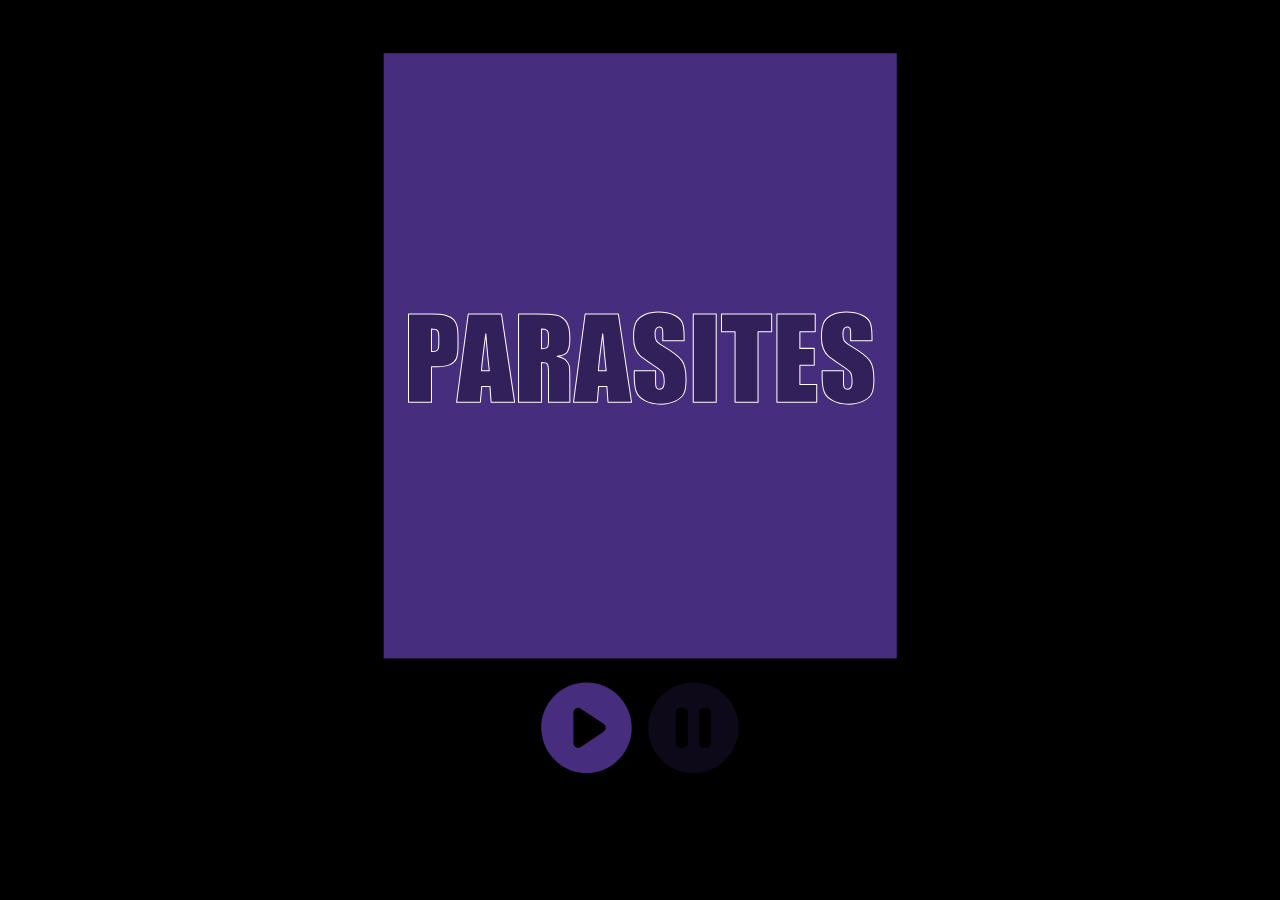
<file: parasites/index.html>
<!DOCTYPE html>
<html lang="en">
<head>
	<meta charset="utf-8">
	<title>Parasites</title>

	<link rel="stylesheet" href="../css/parasites.css" type="text/css">

	<style>

	/* --- DEFAULT ---- */

	#path4, #path5, #path7, #path8, #path9, #path10, #mask10,
	#path3, #path11, #path6, #path1, #path2 {
	  stroke: black!important;
	  /*animation-play-state: paused;*/
	  opacity: 0;
	  transition: all 250ms ease-out;
	  transition-timing-function: linear;
	}

	#path4.start, #path5.start, #path7.start, #path8.start, #path9.start, #path10.start,
	#path3.start, #path11.start, #path6.start, #path1.start, #path2.start {
	  /*animation-play-state: running;*/
	  opacity: 1;
	}

	.letter { stroke: white; stroke-width: 2px;}

	</style>
</head>
<body>
	<svg width="100%" height="100%" viewBox="0 0 1040 1595" version="1.1" xmlns="http://www.w3.org/2000/svg" xmlns:xlink="http://www.w3.org/1999/xlink" xml:space="preserve" xmlns:serif="http://www.serif.com/">
	    <rect id="Artboard1" x="0" y="0" width="1040" height="1595" style="fill:none;"/>

	    <clipPath id="yall">
	        <rect x="0" y="0" width="1040" height="1595"/>
	    </clipPath>

	    <g clip-path="url(#yall)">

	        <rect id="BG" x="0" y="0" width="1040" height="1594"/>

	        <path class="letter" id="A" d="M477.44,529.614l25.889,173.916l-46.299,0l-2.256,-31.259l-16.221,-0l-2.685,31.259l-46.836,0l22.988,-173.916l65.42,0Zm-23.955,111.826c-2.292,-19.694 -4.583,-44.007 -6.875,-72.939c-4.583,33.229 -7.448,57.542 -8.594,72.939l15.469,0Z" style="fill-opacity:0.28;"/>

	        <path class="letter" id="A1" serif:id="A" d="M247.235,529.614l25.889,173.916l-46.299,0l-2.256,-31.259l-16.221,-0l-2.685,31.259l-46.836,0l22.988,-173.916l65.42,0Zm-23.955,111.826c-2.292,-19.694 -4.584,-44.007 -6.875,-72.939c-4.584,33.229 -7.448,57.542 -8.594,72.939l15.469,0Z" style="fill-opacity:0.28;"/>

			<!-- CHARTREUSE -->
			<g id="worm1" class="wormy">
			    <clipPath id="mask1">
			        <path d="M136.883,2760.35c86.448,-74.614 215.105,-204.639 194.546,-354.071c-20.56,-149.433 -196.749,-165.672 -105.211,-341.786c64.322,-123.753 68.91,-200.78 32.612,-262.417c-31.668,-53.774 -100.477,-119.684 -75.469,-204.612c24.6,-83.54 291.475,-253.874 209.328,-288.268c-136.494,-57.149 -214.529,-122.5 133.096,-290.891c83.013,-40.212 188.423,-198.9 107.593,-327.996c-80.042,-127.839 -399.527,20.285 -312.461,-186.224c66.034,-156.625 216.229,-252.197 226.946,-378.181c21.25,-249.799 -150.764,-164.007 57.965,-572.786l-37.345,-14.746c0,0 -157.585,295.692 -116.694,402.752c40.892,107.059 35.003,191.612 -130.227,344.356c-165.231,152.745 -205.702,283.748 -188.815,403.732c16.887,119.984 158.411,130.906 232.134,102.372c133.539,-51.685 142.557,132.892 11.626,144.556c-109.108,9.719 -197.458,77.81 -231.342,202.127c-37.168,136.368 109.929,99.807 66.929,246.575c-39.32,134.209 -145.391,120.002 -160.206,283.614c-16.963,187.34 218.053,140.202 171.713,287.844c-40.82,130.056 -120.167,223.127 -26.313,315.369c93.855,92.242 186.777,293.977 -96.21,475.426c-0,-0 -50.642,87.868 35.805,13.255Z">

						<animate attributeName="d" dur=".5s" id="a1" begin="0s;a2.end" fill="freeze" repeatCount="1" to="M109.937,2781.6c86.448,-74.613 242.18,-248.331 200.946,-357.085c-67.684,-178.519 -169.925,-238.327 -86.511,-417.844c83.413,-179.518 -40.129,-206.97 -96.347,-304.127c-56.217,-97.157 87.133,-194.727 123.323,-276.379c48.188,-108.719 46.641,-122.945 -9.505,-210.939c-44.406,-69.593 -96.22,-145.612 223.464,-214.464c88.336,-19.025 215.756,-153.629 134.926,-282.725c-80.043,-127.839 -386.429,32.766 -351.266,-143.313c32.466,-162.569 253.897,-324.826 264.614,-450.811c21.25,-249.798 -126.432,-165.949 82.297,-574.728l-27.395,-10.817c0,0 -106.374,200.55 -102.351,349.134c3.493,129.038 77.345,191.398 -9.469,310.729c-68.385,93.999 -280.753,308.306 -257.121,426.217c21.972,109.631 128.178,86.575 213.153,86.879c136.391,0.489 194.268,175.349 38.596,254.288c-64.533,32.725 -242.246,47.907 -269.632,140.496c-44.036,148.875 109.121,126.47 72.152,257.379c-34.504,122.184 -165.687,147.761 -170.084,308.514c-3.45,126.143 196.705,127.28 143.408,273.255c-68.106,186.535 -69.089,232.774 -7.894,324c66.868,99.684 164.824,296.383 -118.163,477.832c-0,-0 -77.589,109.123 8.859,34.509Z"/>

						<animate attributeName="d" dur="1.5s" id="a2" begin="a1.end" fill="freeze" repeatCount="1" to="M136.883,2760.35c86.448,-74.614 215.105,-204.639 194.546,-354.071c-20.56,-149.433 -196.749,-165.672 -105.211,-341.786c64.322,-123.753 68.91,-200.78 32.612,-262.417c-31.668,-53.774 -100.477,-119.684 -75.469,-204.612c24.6,-83.54 291.475,-253.874 209.328,-288.268c-136.494,-57.149 -214.529,-122.5 133.096,-290.891c83.013,-40.212 188.423,-198.9 107.593,-327.996c-80.042,-127.839 -399.527,20.285 -312.461,-186.224c66.034,-156.625 216.229,-252.197 226.946,-378.181c21.25,-249.799 -150.764,-164.007 57.965,-572.786l-37.345,-14.746c0,0 -157.585,295.692 -116.694,402.752c40.892,107.059 35.003,191.612 -130.227,344.356c-165.231,152.745 -205.702,283.748 -188.815,403.732c16.887,119.984 158.411,130.906 232.134,102.372c133.539,-51.685 142.557,132.892 11.626,144.556c-109.108,9.719 -197.458,77.81 -231.342,202.127c-37.168,136.368 109.929,99.807 66.929,246.575c-39.32,134.209 -145.391,120.002 -160.206,283.614c-16.963,187.34 218.053,140.202 171.713,287.844c-40.82,130.056 -120.167,223.127 -26.313,315.369c93.855,92.242 186.777,293.977 -96.21,475.426c-0,-0 -50.642,87.868 35.805,13.255Z"/>

					</path>
			    </clipPath>
			    <g clip-path="url(#mask1)">
			        <path id="path1" d="M-1308.25,4574.34c-98.031,-173.23 -316.74,-104.239 -410.499,254.132c-93.76,358.371 130.626,466.722 468.48,256.603c337.854,-210.118 244.712,-851.662 -192.689,-782.484c-437.401,69.179 -744.412,555.205 -445.52,1006.89c298.892,451.686 1122.35,140.595 1086.52,-630.744c-35.83,-771.34 -701.713,-605.417 -957.914,-524.086c-256.202,81.332 -908.698,1017.43 -21.775,1502.19c886.922,484.758 1395.89,-689.778 1372.86,-1157.63c-23.028,-467.847 -485.421,-507.8 -299.666,-1025.56c185.756,-517.757 478.965,-453.087 722.616,-628.471c178.549,-128.523 354.338,-311.809 292.835,-450.693c-51.407,-116.085 -217.259,-166.015 -70.347,-408.951c102.284,-169.139 -29.807,-186.756 -78.306,-240.673c-39.77,-44.214 -79.248,-121.256 35.815,-226.698c103.137,-94.513 155.82,-185.077 70.652,-253.89c-97.322,-78.633 2.634,-213.534 120.469,-259.54c168.624,-65.836 212.516,-186.139 161.353,-240.881c-81.566,-87.274 -252.834,15.467 -318.58,-99.339c-69.542,-121.436 75.549,-291.379 170.808,-354.036c163.13,-107.297 148.832,-182.736 84.915,-373.873c-69.629,-208.217 221.251,-545.181 341.356,-701.368c76.219,-99.118 164.527,-284.471 431.525,-666.679c266.998,-382.207 645.557,-1231.64 101.61,-1508.88c-543.946,-277.238 -1222.27,291.696 -1421.61,1164.58c-199.338,872.889 221.626,890.825 583.452,722.975c361.827,-167.85 622.592,-718.286 507.072,-998.583c-115.521,-280.296 -287.866,-395.414 -532.319,-174.686c-244.453,220.729 -339.879,320.009 -353.861,537.64c-13.983,217.632 -37.067,394.936 218.579,347.065c255.646,-47.872 540.853,-580.927 292.076,-634.925c-248.778,-53.998 -382.221,189.248 -381.72,307.845c0.501,118.597 106.587,188.29 197.386,45.132" style="fill:none;stroke:chartreuse;stroke-width:230px;"/>
			    </g>
			</g>


			<!-- MEDIUMPURPLE --->
			<g id="worm10">
			    <clipPath id="mask10">
			        <path d="M1134.12,1407.49c-60.641,-10.075 -155.287,-34.96 -179.574,-119.68c-24.288,-84.72 60.334,-151.891 -26.362,-213.162c-60.921,-43.054 -81.058,-81.664 -77.122,-125.878c3.435,-38.574 22.69,-95.848 -9.52,-131.77c-31.683,-35.336 -204.996,-35.169 -171.753,-80.465c55.238,-75.262 64.738,-129.62 -148.632,-101.534c-50.953,6.707 -126.061,-46.559 -115.406,-140.765c10.551,-93.288 167.555,-113.812 109.145,-193.85c-53.928,-73.896 -162.387,-66.676 -196.934,-128.755c-68.5,-123.089 37.652,-135.701 -161.704,-279.163l15.319,-20.128c-0,0 147.516,101.575 151.793,170.989c4.277,69.414 26.809,111.512 145.061,136.049c118.252,24.537 168.887,79.317 188.198,147.468c19.311,68.151 -38.722,121.867 -82.31,131.564c-78.955,17.565 -35.728,99.901 17.208,78.335c60.204,-24.528 112.536,-34.343 158.319,19.147c50.22,58.677 -27.502,97.733 28.051,159.885c50.8,56.834 100.718,14.086 146.034,94.408c51.887,91.969 -76.918,145.717 -19.487,207.212c50.591,54.17 111.944,76.23 86.222,155.571c-25.721,79.341 -25.623,215.427 158.346,215.684c0,-0 45.749,28.913 -14.892,18.838Z">

						<animate attributeName="d" dur="1s" id="xg1" begin="0s;xg2.end" repeatCount="1" fill="freeze" to="M1152.55,1409.59c-60.641,-10.075 -178.985,-48.707 -183.482,-119.118c-7.383,-115.579 30.056,-180.814 -53.354,-246.565c-83.41,-65.751 -27.793,-121.223 -22.09,-190.584c5.704,-69.361 -88.796,-72.438 -125.857,-102.927c-49.346,-40.596 -51.864,-48.525 -44.074,-113.087c6.162,-51.062 14.551,-107.941 -161.755,-37.295c-48.717,19.521 -143.802,-8.163 -133.147,-102.368c10.551,-93.288 201.431,-111.691 143.022,-191.728c-53.928,-73.896 -202.575,-84.663 -237.123,-146.743c-68.499,-123.088 24.997,-128.605 -174.359,-272.067l11.238,-14.765c-0,0 99.797,69.061 132.183,147.828c28.126,68.405 5.519,125.51 76.698,158.765c56.07,26.196 212.222,67.106 227.669,136.424c14.363,64.45 -44.252,87.825 -86.807,116.299c-68.305,45.702 -56.849,156.107 39.519,145.37c39.949,-4.451 132.61,-55.757 167.787,-16.635c56.561,62.905 -25.455,102.265 23.401,158.163c45.6,52.172 117.328,21.788 156.755,104.091c30.939,64.583 -69.201,131.871 -8.666,190.178c77.356,74.509 88.555,98.277 78.981,166.205c-10.461,74.227 -14.054,209.367 169.915,209.624c0,-0 64.188,31.01 3.546,20.935Z"/>

						<animate attributeName="d" dur="3s" id="xg2" begin="xg1.end" repeatCount="1" fill="freeze" to="M1134.12,1407.49c-60.641,-10.075 -155.287,-34.96 -179.574,-119.68c-24.288,-84.72 60.334,-151.891 -26.362,-213.162c-60.921,-43.054 -81.058,-81.664 -77.122,-125.878c3.435,-38.574 22.69,-95.848 -9.52,-131.77c-31.683,-35.336 -204.996,-35.169 -171.753,-80.465c55.238,-75.262 64.738,-129.62 -148.632,-101.534c-50.953,6.707 -126.061,-46.559 -115.406,-140.765c10.551,-93.288 167.555,-113.812 109.145,-193.85c-53.928,-73.896 -162.387,-66.676 -196.934,-128.755c-68.5,-123.089 37.652,-135.701 -161.704,-279.163l15.319,-20.128c-0,0 147.516,101.575 151.793,170.989c4.277,69.414 26.809,111.512 145.061,136.049c118.252,24.537 168.887,79.317 188.198,147.468c19.311,68.151 -38.722,121.867 -82.31,131.564c-78.955,17.565 -35.728,99.901 17.208,78.335c60.204,-24.528 112.536,-34.343 158.319,19.147c50.22,58.677 -27.502,97.733 28.051,159.885c50.8,56.834 100.718,14.086 146.034,94.408c51.887,91.969 -76.918,145.717 -19.487,207.212c50.591,54.17 111.944,76.23 86.222,155.571c-25.721,79.341 -25.623,215.427 158.346,215.684c0,-0 45.749,28.913 -14.892,18.838Z"/>

					</path>
			    </clipPath>
			    <g clip-path="url(#mask10)">
			        <path id="path10" d="M2279.06,1871.21c9.065,-122.935 134.75,-159.861 264.763,-4.357c130.012,155.504 42.542,286.735 -175.588,289.821c-218.131,3.087 -319.956,-362.257 -84.524,-471.958c235.432,-109.701 501.976,41.265 456.629,376.234c-45.347,334.968 -530.449,447.248 -691.076,33.365c-160.628,-413.882 211.817,-549.304 359.168,-592.293c147.35,-42.989 691.414,227.389 358.751,775.533c-332.663,548.144 -859.937,105.692 -956.714,-145.776c-96.777,-251.468 125.922,-426.364 -87.143,-634.269c-213.066,-207.905 -345.174,-76.504 -508.007,-86.708c-119.325,-7.477 -249.945,-44.411 -251.252,-137.277c-1.091,-77.622 70.544,-158.905 -59.403,-236.545c-90.472,-54.055 -28.29,-107.25 -16.446,-151.507c9.712,-36.292 11.676,-89.593 -70.457,-106.198c-73.621,-14.883 -121.018,-44.521 -94.229,-108.759c30.612,-73.404 3.83,-114.264 -97.086,-94.323c-96.054,18.98 -170.248,-7.166 -161.576,-62.318c11.108,-70.642 123.103,-86.624 129.5,-168.357c6.767,-86.453 -96.638,-126.447 -158.93,-127.355c-106.676,-1.555 -116.971,-45.63 -129.165,-166.529c-13.285,-131.704 -237.222,-210.369 -333.635,-251.737c-61.184,-26.252 -148.4,-93.413 -370.833,-203.613c-222.434,-110.199 -609.013,-426.693 -400.347,-752.413c208.666,-325.721 680.668,-255.279 982.777,133.159c302.109,388.438 95.093,538.056 -125.275,571.157c-220.369,33.101 -478.628,-166.839 -485.582,-351.395c-6.953,-184.555 52.846,-301.971 226.58,-268.406c173.734,33.566 244.59,53.503 301.996,162.251c57.406,108.748 110.04,193.449 -29.284,253.689c-139.324,60.239 -405.82,-122.499 -293.529,-233.534c112.291,-111.035 235.553,-28.746 262.763,33.222c27.209,61.968 -9.869,133.634 -88.565,89.291" style="fill:none;stroke:mediumpurple;stroke-width:130px;"/>
			    </g>
			</g>


			<path class="letter" id="T" d="M779.295,529.614l0,34.805l-26.855,0l-0,139.111l-45.225,0l0,-139.111l-26.748,0l0,-34.805l98.828,0Z" style="fill-opacity:0.28;"/>


			<!-- CORNSILK -->
			<g id="worm2" class="wormy">
			    <clipPath id="mask2">
			        <path d="M2.231,1458.58c56.713,-34.268 141.452,-96.832 130.914,-190.534c-10.539,-93.701 -68.794,-119.927 -12.175,-218.5c56.62,-98.573 32.342,-122.813 -1.968,-189.282c-34.311,-66.469 13.252,-81.892 48.782,-118.205c35.531,-36.312 56.246,-80.223 23.972,-134.473c-35.41,-59.524 -25.886,-115.319 107.336,-160.158c53.43,-17.983 107.339,-96.627 57.82,-185.74c-49.037,-88.246 -215.08,-45.724 -189.44,-148.448c23.672,-94.841 135.507,-131.113 144.598,-206.481c18.024,-149.437 -93.718,-119.434 47.25,-341.463l-23.671,-13.817c-0,0 -106.2,159.751 -81.885,230.269c24.315,70.518 19.05,121.269 -89.527,192.94c-108.576,71.672 -144.699,144.752 -135.994,220.037c8.704,75.286 96.967,106.789 144.713,98.947c86.485,-14.203 77.032,84.719 15.012,84.538c-70.535,-0.206 -122.046,13.025 -151.012,82.373c-34.96,83.696 65.026,71.322 37.738,169.715c-21.813,78.651 -95.285,54.29 -107.665,152.053c-14.176,111.939 129.61,96.032 97.31,179.984c-28.452,73.952 -73.294,137.993 -14.778,206.339c58.515,68.346 114.502,203.279 -70.041,277.196c0,0 -34.002,46.978 22.711,12.71Z">

						<animate attributeName="d" dur=".5s" id="xa1" begin="0s;xa2.end" repeatCount="1" fill="freeze" to="M-3.057,1455.5c56.713,-34.269 133.634,-82.476 123.095,-176.178c-10.538,-93.702 -67.774,-134.415 -11.154,-232.988c56.619,-98.573 31.709,-119.077 -2.601,-185.546c-34.311,-66.469 4.029,-74.402 33.459,-116.506c55.686,-79.668 42.507,-113.367 8.08,-174.243c-27.228,-48.147 25.551,-83.508 128.28,-114.289c53.682,-16.084 108.6,-92.338 59.08,-181.451c-49.037,-88.245 -192.002,-63.314 -166.362,-166.037c23.672,-94.842 120.831,-123.474 129.921,-198.842c18.024,-149.437 -86.696,-125.771 54.272,-347.799l-17.364,-10.136c-0,0 -71.704,108.415 -71.748,199.459c-0.038,79.068 14.153,165.633 -57.971,210.792c-109.848,68.779 -170.682,132.656 -161.977,207.941c8.705,75.286 75.921,96.956 123.668,89.115c86.485,-14.204 128.82,107.187 27.671,135.131c-41.931,11.584 -116.001,9.764 -135.184,62.628c-30.845,85.002 61.956,70.548 34.668,168.94c-21.812,78.652 -101.754,65.782 -107.407,163.151c-4.437,76.405 119.376,101.089 87.076,185.04c-28.452,73.952 -71.003,130.145 -24.729,188.226c56.264,70.621 114.347,210.051 -70.196,283.968c0,0 -39.29,43.892 17.423,9.624Z"/>

						<animate attributeName="d" dur="2s" id="xa2" begin="xa1.end" repeatCount="1" fill="freeze" to="M2.231,1458.58c56.713,-34.268 141.452,-96.832 130.914,-190.534c-10.539,-93.701 -68.794,-119.927 -12.175,-218.5c56.62,-98.573 32.342,-122.813 -1.968,-189.282c-34.311,-66.469 13.252,-81.892 48.782,-118.205c35.531,-36.312 56.246,-80.223 23.972,-134.473c-35.41,-59.524 -25.886,-115.319 107.336,-160.158c53.43,-17.983 107.339,-96.627 57.82,-185.74c-49.037,-88.246 -215.08,-45.724 -189.44,-148.448c23.672,-94.841 135.507,-131.113 144.598,-206.481c18.024,-149.437 -93.718,-119.434 47.25,-341.463l-23.671,-13.817c-0,0 -106.2,159.751 -81.885,230.269c24.315,70.518 19.05,121.269 -89.527,192.94c-108.576,71.672 -144.699,144.752 -135.994,220.037c8.704,75.286 96.967,106.789 144.713,98.947c86.485,-14.203 77.032,84.719 15.012,84.538c-70.535,-0.206 -122.046,13.025 -151.012,82.373c-34.96,83.696 65.026,71.322 37.738,169.715c-21.813,78.651 -95.285,54.29 -107.665,152.053c-14.176,111.939 129.61,96.032 97.31,179.984c-28.452,73.952 -73.294,137.993 -14.778,206.339c58.515,68.346 114.502,203.279 -70.041,277.196c0,0 -34.002,46.978 22.711,12.71Z"/>

					</path>
			    </clipPath>
			    <g clip-path="url(#mask2)">
			        <path id="path2" d="M-955.83,2376.69c-59.763,-118.227 -201.131,-104.504 -267.536,101.695c-66.405,206.199 75.473,301.255 295.681,216.972c220.208,-84.282 171.84,-487.194 -109.673,-501.663c-281.513,-14.47 -486.824,241.9 -303.259,555.773c183.566,313.874 716.734,230.93 707.382,-243.641c-9.353,-474.571 -438.986,-459.673 -604.598,-443.285c-165.612,16.389 -600.255,502.245 -40.456,912.381c559.799,410.135 906.674,-239.563 900.171,-527.577c-6.503,-288.013 -302.106,-372.205 -173.937,-663.601c128.169,-291.395 317.531,-216.723 476.76,-292.037c116.684,-55.191 202.753,-119.389 194.177,-217.079c-8.576,-97.69 -86.333,-120.772 -42.183,-238.16c39.796,-105.81 17.41,-147.129 -12.718,-186.255c-24.705,-32.085 -58.305,-72.238 17.289,-121.584c67.759,-44.232 68.775,-86.462 49.347,-149.63c-24.674,-80.226 -55.785,-117.608 51.243,-145.41c102.264,-26.565 210.023,-113.344 119.337,-148.565c-72.579,-28.189 -176.022,-65.991 -193.867,-98.412c-33.435,-60.745 40.135,-135.247 86.913,-175.329c86.293,-73.938 117.686,-103.417 80.1,-228.139c-40.946,-135.867 151.399,-303.509 231.119,-383.119c50.591,-50.521 110.45,-152.016 288.288,-350.314c177.839,-198.298 435.41,-666.807 91.733,-906.119c-343.676,-239.312 -788.391,19.507 -931.529,525.506c-143.138,505.999 126.305,571.415 361.129,515.988c234.825,-55.428 411.638,-357.025 342.556,-542.746c-69.082,-185.721 -177.493,-278.164 -338.035,-175.328c-160.543,102.836 -223.445,150.971 -236.245,281.751c-12.799,130.78 -30.72,235.814 133.946,239.738c164.666,3.925 356.834,-283.918 198.367,-349.017c-158.467,-65.099 -248.271,65.824 -250.042,138.143c-1.771,72.32 64.981,128.511 125.691,53.046" style="fill:none;stroke:cornsilk;stroke-width:160px;"/>
			    </g>
			</g>


			<path class="letter" id="S1" serif:id="S" d="M976.844,582.251l-42.002,0l0,-12.891c0,-6.015 -0.537,-9.847 -1.611,-11.494c-1.074,-1.647 -2.865,-2.47 -5.371,-2.47c-2.721,-0 -4.78,1.11 -6.177,3.33c-1.396,2.22 -2.095,5.586 -2.095,10.097c0,5.801 0.788,10.17 2.364,13.106c1.504,2.936 5.765,6.481 12.783,10.635c20.124,11.959 32.799,21.77 38.027,29.433c5.228,7.663 7.842,20.016 7.842,37.061c0,12.389 -1.45,21.52 -4.351,27.392c-2.9,5.873 -8.504,10.796 -16.811,14.771c-8.307,3.974 -17.975,5.962 -29.004,5.962c-12.103,-0 -22.433,-2.292 -30.991,-6.875c-8.558,-4.584 -14.162,-10.42 -16.812,-17.51c-2.649,-7.09 -3.974,-17.152 -3.974,-30.186l-0,-11.386l42.002,-0l-0,21.162c-0,6.517 0.59,10.706 1.772,12.568c1.182,1.862 3.276,2.793 6.284,2.793c3.008,0 5.246,-1.182 6.714,-3.545c1.468,-2.363 2.202,-5.872 2.202,-10.527c0,-10.241 -1.396,-16.937 -4.189,-20.088c-2.865,-3.151 -9.919,-8.415 -21.162,-15.791c-11.244,-7.448 -18.692,-12.855 -22.344,-16.221c-3.652,-3.366 -6.678,-8.021 -9.077,-13.965c-2.399,-5.944 -3.599,-13.535 -3.599,-22.773c0,-13.32 1.701,-23.06 5.103,-29.219c3.401,-6.159 8.898,-10.975 16.489,-14.448c7.591,-3.473 16.758,-5.21 27.5,-5.21c11.745,-0 21.753,1.898 30.024,5.693c8.272,3.796 13.75,8.576 16.436,14.341c2.685,5.765 4.028,15.558 4.028,29.38l0,6.875Z" style="fill-opacity:0.28;"/>


			<!-- PINK -->
			<g id="worm3" class="wormy">
			    <clipPath id="mask3">
			        <path d="M163.719,1523.69c56.705,14.792 147.547,28.864 190.88,-44.608c43.333,-73.472 18.153,-132.078 109.411,-162.797c91.259,-30.719 87.931,-64.55 100.568,-135.128c12.637,-70.577 53.024,-48.761 96.54,-49.984c43.516,-1.224 81.127,-18.008 88.561,-78.548c8.157,-66.426 44.617,-99.307 158.623,-39.358c45.723,24.043 124.424,5.544 138.992,-91.499c14.426,-96.097 -120.472,-180.26 -47.878,-235.222c67.025,-50.745 161.992,0.548 208.696,-46.465c92.605,-93.216 1.075,-148.874 215.692,-208.824l-8.53,-26.048c0,0 -157.637,39.852 -179.196,106.415c-21.56,66.564 -52.432,98.809 -164.257,74.777c-111.825,-24.033 -175.534,2.768 -210.19,61.963c-34.656,59.195 7.924,142.172 44.354,169.473c65.986,49.452 6.357,112.862 -35.382,70.073c-47.47,-48.665 -89.34,-74.746 -146.212,-45.66c-68.639,35.104 5.47,95.135 -65.905,145.903c-57.054,40.582 -93.502,-27.174 -154.482,33.403c-69.822,69.361 35.735,157.024 -31.247,194.138c-59.003,32.694 -123.727,47.11 -121.047,135.663c2.681,88.554 -32.19,222.428 -196.469,147.728c0,-0 -48.226,9.812 8.478,24.605Z">

						<animate attributeName="d" dur=".5s" id="xs1" begin="0s;xs2.end" repeatCount="1" fill="freeze" to="M161.814,1517.87c56.704,14.792 134.544,33.633 177.877,-39.839c43.333,-73.472 26.64,-141.616 117.899,-172.335c91.258,-30.719 85.492,-62.345 98.129,-132.923c12.637,-70.577 42.771,-49.811 85.289,-59.324c80.452,-18 89.702,-50.882 99.25,-117.587c7.552,-52.756 62.191,-41.443 148.059,7.467c44.87,25.558 122.965,9.443 137.533,-87.6c14.426,-96.097 -95.435,-176.817 -22.841,-231.78c67.024,-50.745 147.978,-4.148 194.683,-51.161c92.604,-93.215 9.223,-148.522 223.839,-208.472l-6.257,-19.108c0,0 -106.732,27.299 -155.773,91.613c-42.589,55.854 -79.617,126.795 -152.58,109.099c-111.125,-26.951 -186.549,-23.652 -221.205,35.543c-34.656,59.195 -0.979,120.746 35.45,148.047c65.987,49.452 29.197,164.365 -54.078,114.537c-34.521,-20.656 -83.507,-72.892 -124.906,-48.726c-66.565,38.857 3.817,92.476 -67.558,143.244c-57.054,40.582 -104.053,-23.502 -160.282,41.423c-44.124,50.947 26.109,153.559 -40.873,190.673c-59.003,32.693 -117.957,43.138 -118.008,116.017c-0.063,88.612 -35.941,227.106 -200.22,152.406c0,-0 -50.132,3.994 6.573,18.786Z"/>

						<animate attributeName="d" dur="1.5s" id="xs2" begin="xs1.end" repeatCount="1" fill="freeze" to="M163.719,1523.69c56.705,14.792 147.547,28.864 190.88,-44.608c43.333,-73.472 18.153,-132.078 109.411,-162.797c91.259,-30.719 87.931,-64.55 100.568,-135.128c12.637,-70.577 53.024,-48.761 96.54,-49.984c43.516,-1.224 81.127,-18.008 88.561,-78.548c8.157,-66.426 44.617,-99.307 158.623,-39.358c45.723,24.043 124.424,5.544 138.992,-91.499c14.426,-96.097 -120.472,-180.26 -47.878,-235.222c67.025,-50.745 161.992,0.548 208.696,-46.465c92.605,-93.216 1.075,-148.874 215.692,-208.824l-8.53,-26.048c0,0 -157.637,39.852 -179.196,106.415c-21.56,66.564 -52.432,98.809 -164.257,74.777c-111.825,-24.033 -175.534,2.768 -210.19,61.963c-34.656,59.195 7.924,142.172 44.354,169.473c65.986,49.452 6.357,112.862 -35.382,70.073c-47.47,-48.665 -89.34,-74.746 -146.212,-45.66c-68.639,35.104 5.47,95.135 -65.905,145.903c-57.054,40.582 -93.502,-27.174 -154.482,33.403c-69.822,69.361 35.735,157.024 -31.247,194.138c-59.003,32.694 -123.727,47.11 -121.047,135.663c2.681,88.554 -32.19,222.428 -196.469,147.728c0,-0 -48.226,9.812 8.478,24.605Z"/>

					</path>
			    </clipPath>
			    <g clip-path="url(#mask3)">
			        <path id="path3" d="M-976.799,1513.54c23.33,-124.665 -79.42,-212.208 -235.217,-112.157c-155.797,100.052 -111.262,264.824 82.656,356.732c193.917,91.907 378.187,-226.118 196.076,-429.986c-182.111,-203.869 -458.617,-163.909 -503.756,184.187c-45.139,348.095 359.171,656.222 608.336,314.39c249.165,-341.831 -48.672,-626.832 -169.212,-729.168c-120.539,-102.336 -675.285,-57.936 -518.448,616.989c156.837,674.924 740.578,454.358 891.236,246.334c150.658,-208.024 -3.424,-470.86 239.901,-588.638c243.325,-117.779 330.865,65.25 478.819,121.55c108.422,41.258 201.041,55.09 247.845,-19.85c46.804,-74.941 6.777,-144.74 99.752,-197.334c83.806,-47.406 90.948,-92.007 91.688,-140.382c0.606,-39.67 -0.444,-91.16 77.114,-74.036c69.519,15.348 92.938,-13.799 113.838,-71.806c26.543,-73.671 25.68,-121.491 112.845,-67.519c83.284,51.569 202.69,64.363 160.477,-22.909c-33.785,-69.848 -83.215,-167.718 -77.799,-202.906c10.146,-65.93 99.88,-67.978 153.012,-64.128c98.014,7.102 135.06,7.863 176.846,-106.137c45.521,-124.189 265.516,-110.361 362.15,-111.788c61.323,-0.906 156.34,-31.462 383.053,-49.278c226.713,-17.817 652.674,-171.757 549.668,-577.292c-103.006,-405.534 -542.326,-528.519 -911.275,-269.368c-368.949,259.151 -222.406,490.723 -34.163,613.077c188.244,122.355 469.873,30.827 523.251,-147.949c53.378,-178.776 30.012,-318.68 -133.644,-356.433c-163.657,-37.753 -232,-47.003 -311.037,36.62c-79.037,83.624 -147.668,145.528 -38.702,261.57c108.966,116.041 393.551,44.796 321.698,-110.216c-71.853,-155.011 -202.911,-124.256 -243.037,-74.363c-40.126,49.893 -25.347,135.522 56.232,123.948" style="fill:none;stroke:hotpink;stroke-width:160px;"/>
			    </g>
			</g>

			<path class="letter" id="R" d="M280.858,529.614l32.012,0c21.341,0 35.789,0.824 43.344,2.471c7.556,1.647 13.715,5.855 18.477,12.622c4.762,6.768 7.143,17.564 7.143,32.388c0,13.535 -1.682,22.63 -5.048,27.285c-3.366,4.655 -9.991,7.448 -19.873,8.379c8.951,2.22 14.967,5.192 18.046,8.916c3.08,3.724 4.996,7.143 5.748,10.259c0.751,3.115 1.127,11.691 1.127,25.727l0,45.869l-42.001,0l-0,-57.793c-0,-9.31 -0.735,-15.075 -2.203,-17.295c-1.468,-2.22 -5.317,-3.33 -11.547,-3.33l-0,78.418l-45.225,0l-0,-173.916Zm45.225,29.756l-0,38.672c5.084,0 8.647,-0.698 10.688,-2.095c2.041,-1.396 3.062,-5.926 3.062,-13.589l-0,-9.56c-0,-5.514 -0.985,-9.131 -2.955,-10.85c-1.969,-1.718 -5.568,-2.578 -10.795,-2.578Z" style="fill-opacity:0.28;"/>


			<!-- CYAN -->
			<g id="worm4" class="wormy">
			    <clipPath id="mask4">
			        <path d="M902.255,-264.676c-46.304,-12.218 -121.495,-24.771 -165.782,27.732c-44.287,52.502 -5.588,127.336 -86.74,143.207c-57.025,11.153 -83.651,32.181 -94.96,64.892c-9.867,28.538 -14.457,75.436 -48.805,90.693c-33.787,15.008 -156.884,-40.513 -147.714,2.335c15.238,71.197 4.646,112.902 -138.006,24.715c-34.066,-21.059 -104.429,-7.177 -126.914,63.243c-22.266,69.734 82.748,134.524 15.708,172.787c-61.895,35.328 -136.659,-4.478 -181.013,28.638c-87.944,65.664 -16.54,108.569 -203.966,146.894l4.464,19.215c-0,0 137.226,-25.1 162.411,-73.111c25.185,-48.011 54.627,-70.755 146.481,-50.409c91.855,20.347 145.311,-2.435 180.776,-44.742c35.464,-42.306 11.367,-99.069 -16.512,-119.901c-50.499,-37.734 6.485,-82.487 37.219,-50.223c34.954,36.693 69.008,60.404 118.605,36.988c54.405,-25.686 11.639,-78.315 70.943,-104.769c54.228,-24.19 76.06,22.177 133.886,-20.475c66.212,-48.837 -8.165,-128.246 52.263,-153.632c53.23,-22.362 103.864,-18.442 110.9,-83.104c7.036,-64.663 50.523,-161.438 181.327,-102.812c0,0 41.733,-5.943 -4.571,-18.161Z">

						<animate attributeName="d" dur="1s" id="xd1" begin="0s;xd2.end" repeatCount="1" fill="freeze" to="M916.026,-260.273c-46.304,-12.219 -142.721,-22.568 -168.381,26.082c-42.12,79.858 -36.33,138.231 -116.576,158.341c-80.245,20.11 -58.424,77.349 -76.5,128.513c-18.076,51.164 -86.207,23.144 -122.268,32.986c-48.015,13.104 -52.334,17.939 -67.397,66.356c-11.913,38.293 -24.099,81.436 -126.836,-25.177c-28.389,-29.46 -104.785,-40.163 -127.27,30.257c-22.266,69.735 107.496,143.844 40.457,182.108c-61.895,35.327 -170.954,-4.531 -215.308,28.586c-87.944,65.663 -23.268,99.475 -210.695,137.801l3.275,14.095c-0,0 92.945,-17.225 141.088,-62.904c41.81,-39.669 43.965,-87.518 105.152,-88.421c48.198,-0.711 172.207,20.104 205.299,-24.268c30.768,-41.256 -3.424,-76.621 -24.578,-110.48c-33.954,-54.346 9.409,-129.221 74.46,-90.778c26.966,15.937 76.439,82.054 113.916,65.469c60.26,-26.667 14.54,-80.883 67.089,-105.029c49.047,-22.537 90.32,22.006 144.594,-23.937c42.589,-36.052 -7.1,-115.93 54.517,-138.056c78.738,-28.275 94.279,-41.602 109.148,-92.984c16.248,-56.146 56.81,-153.428 187.614,-94.802c0,0 55.504,-1.54 9.2,-13.758Z"/>

						<animate attributeName="d" dur="3s" id="xd2" begin="xd1.end" repeatCount="1" fill="freeze" to="M902.255,-264.676c-46.304,-12.218 -121.495,-24.771 -165.782,27.732c-44.287,52.502 -5.588,127.336 -86.74,143.207c-57.025,11.153 -83.651,32.181 -94.96,64.892c-9.867,28.538 -14.457,75.436 -48.805,90.693c-33.787,15.008 -156.884,-40.513 -147.714,2.335c15.238,71.197 4.646,112.902 -138.006,24.715c-34.066,-21.059 -104.429,-7.177 -126.914,63.243c-22.266,69.734 82.748,134.524 15.708,172.787c-61.895,35.328 -136.659,-4.478 -181.013,28.638c-87.944,65.664 -16.54,108.569 -203.966,146.894l4.464,19.215c-0,0 137.226,-25.1 162.411,-73.111c25.185,-48.011 54.627,-70.755 146.481,-50.409c91.855,20.347 145.311,-2.435 180.776,-44.742c35.464,-42.306 11.367,-99.069 -16.512,-119.901c-50.499,-37.734 6.485,-82.487 37.219,-50.223c34.954,36.693 69.008,60.404 118.605,36.988c54.405,-25.686 11.639,-78.315 70.943,-104.769c54.228,-24.19 76.06,22.177 133.886,-20.475c66.212,-48.837 -8.165,-128.246 52.263,-153.632c53.23,-22.362 103.864,-18.442 110.9,-83.104c7.036,-64.663 50.523,-161.438 181.327,-102.812c0,0 41.733,-5.943 -4.571,-18.161Z"/>

					</path>
			    </clipPath>
			    <g clip-path="url(#mask4)">
			        <path id="path4" d="M1863.76,-228.549c-32.781,90.349 44.746,156.794 186.741,87.736c141.995,-69.059 121.709,-190.373 -32.302,-262.298c-154.011,-71.924 -342.925,155.417 -210.634,308.713c132.291,153.297 369.852,131.111 444.499,-121.668c74.647,-252.779 -234.227,-487.722 -480.41,-244.65c-246.183,243.073 -24.741,458.465 66.246,536.149c90.987,77.684 563.842,59.267 502.344,-437.003c-61.498,-496.269 -577.322,-350.079 -726.317,-202.131c-148.995,147.948 -46.552,343.552 -264.28,423.338c-217.728,79.785 -269.677,-55.92 -388.635,-100.713c-87.174,-32.826 -191.772,-48.307 -222.329,17.337c-25.54,54.867 -0.571,135.588 -117.677,149.279c-81.533,9.531 -54.32,67.25 -60.024,102.518c-4.677,28.922 -20.286,67.466 -83.946,53.023c-57.06,-12.947 -100.195,-7.015 -101.654,47.245c-1.667,62.003 -33.734,82.507 -99.079,36.062c-62.197,-44.207 -123.259,-49.324 -134.692,-7.32c-14.645,53.803 59.835,100.973 38.305,161.16c-22.774,63.662 -109.009,59.057 -153.562,39.79c-76.296,-32.994 -97.674,-4.932 -144.911,77.173c-51.458,89.442 -235.678,73.816 -317.384,72.423c-51.85,-0.884 -135.251,19.012 -328.462,26.299c-193.212,7.287 -568.877,108.851 -524.525,407.26c44.353,298.408 402.215,399.182 740.812,219.437c338.596,-179.745 239.232,-352.354 93.207,-446.345c-146.026,-93.991 -393.326,-34.319 -457.148,94.744c-63.822,129.063 -58.792,231.704 75.367,263.364c134.158,31.66 190.867,40.128 266.353,-18.88c75.486,-59.009 139.909,-102.436 60.129,-189.826c-79.78,-87.39 -327.444,-42.587 -283.079,72.295c44.366,114.882 158.206,95.747 197.31,60.364c39.105,-35.384 35.622,-98.217 -34.443,-91.829" style="fill:none;stroke:cyan;stroke-width:140px;"/>
			    </g>
			</g>

			<rect class="letter" id="I" x="624.823" y="529.614" width="45.225" height="173.916" style="fill-opacity:0.28;"/>


			<!-- BLACK -->
			<g id="worm5" class="wormy">
			    <clipPath id="mask5">
			        <path d="M-822.974,1039.91c68.756,31.684 183.936,70.292 280.782,-12.533c96.846,-82.825 70.678,-223.201 209.235,-233.384c97.363,-7.155 150.487,-38.38 184.566,-93.552c29.731,-48.134 59.846,-129.783 122.627,-149.144c61.755,-19.045 233.383,105.795 239.344,28.266c9.906,-128.822 47.184,-200.004 234.529,-13.305c44.738,44.584 164.934,35.543 235.297,-83.641c69.679,-118.023 -68.297,-255.233 58.345,-307.976c116.926,-48.695 218.218,37.853 305.785,-10.791c173.624,-96.45 79.25,-187.722 400.068,-214.182l2.107,-34.844c-0,-0 -233.457,14.155 -297.323,93.252c-63.867,79.097 -122.36,112.729 -260.638,56.732c-138.278,-55.997 -235.518,-27.563 -313.199,39.226c-77.682,66.79 -66.309,172.115 -31.438,214.942c63.164,77.576 -50.406,143.958 -84.344,80.358c-38.599,-72.334 -82.035,-121.589 -173.359,-91.192c-100.176,33.344 -56.696,135.475 -165.144,169.099c-99.168,30.746 -111.922,-55.759 -225.832,6.736c-130.428,71.559 -48.938,227.82 -158.683,259.314c-96.673,27.744 -176.43,9.735 -219.092,122.157c-42.661,112.423 -159.658,273.453 -342.211,141.451c0,-0 -70.179,1.326 -1.422,33.011Z">

						<animate attributeName="d" dur="1s" id="xf1" begin="0s;xf2.end" repeatCount="1" fill="freeze" to="M-843.05,1029.13c68.756,31.685 219.232,71.063 284.173,-9.056c106.601,-131.514 125.532,-235.664 264.681,-253.515c139.148,-17.851 131.677,-123.516 185.606,-209.729c53.929,-86.212 150.231,-21.892 213.153,-31.332c83.779,-12.57 93.086,-20.145 140.824,-102.177c37.756,-64.878 78.301,-138.245 192.353,72.18c31.515,58.145 149.534,93.756 219.897,-25.428c69.678,-118.023 -103.696,-277.084 22.947,-329.826c116.926,-48.696 273.499,45.461 361.065,-3.183c173.625,-96.45 85.699,-170.221 406.516,-196.68l1.546,-25.561c-0,-0 -158.233,9.983 -257.993,79.936c-86.636,60.752 -113.283,144.611 -212.396,132.788c-78.073,-9.312 -267.978,-73.183 -342.832,-2.234c-69.599,65.967 -31.585,135.793 -13.867,200.105c28.438,103.226 -77.754,225.686 -164.041,143.67c-35.77,-34 -83.536,-161.375 -152.005,-140.36c-110.094,33.79 -62.618,139.367 -159.057,170.404c-90.01,28.967 -134.999,-58.586 -244.775,10.489c-86.141,54.204 -44.692,205.878 -154.775,231.368c-140.672,32.572 -172.188,52.654 -221.051,139.953c-53.393,95.394 -165.918,257.958 -348.471,125.956c0,-0 -90.254,-9.452 -21.498,22.232Z"/>

						<animate attributeName="d" dur="3s" id="xf2" begin="xf1.end" repeatCount="1" fill="freeze" to="M-822.974,1039.91c68.756,31.684 183.936,70.292 280.782,-12.533c96.846,-82.825 70.678,-223.201 209.235,-233.384c97.363,-7.155 150.487,-38.38 184.566,-93.552c29.731,-48.134 59.846,-129.783 122.627,-149.144c61.755,-19.045 233.383,105.795 239.344,28.266c9.906,-128.822 47.184,-200.004 234.529,-13.305c44.738,44.584 164.934,35.543 235.297,-83.641c69.679,-118.023 -68.297,-255.233 58.345,-307.976c116.926,-48.695 218.218,37.853 305.785,-10.791c173.624,-96.45 79.25,-187.722 400.068,-214.182l2.107,-34.844c-0,-0 -233.457,14.155 -297.323,93.252c-63.867,79.097 -122.36,112.729 -260.638,56.732c-138.278,-55.997 -235.518,-27.563 -313.199,39.226c-77.682,66.79 -66.309,172.115 -31.438,214.942c63.164,77.576 -50.406,143.958 -84.344,80.358c-38.599,-72.334 -82.035,-121.589 -173.359,-91.192c-100.176,33.344 -56.696,135.475 -165.144,169.099c-99.168,30.746 -111.922,-55.759 -225.832,6.736c-130.428,71.559 -48.938,227.82 -158.683,259.314c-96.673,27.744 -176.43,9.735 -219.092,122.157c-42.661,112.423 -159.658,273.453 -342.211,141.451c0,-0 -70.179,1.326 -1.422,33.011Z"/>

					</path>
			    </clipPath>
			    <g clip-path="url(#mask5)">
			        <path id="path5" d="M-2356.07,765.458c96.618,-152.051 3.771,-286.154 -258.664,-195.569c-262.435,90.585 -288.471,308.844 -74.933,469.371c213.538,160.528 628.291,-198.739 489.188,-497.92c-139.103,-299.182 -532.956,-312.159 -775.754,116.992c-242.797,429.151 141.538,910.941 656.266,536.503c514.727,-374.438 261.924,-802.605 152.812,-959.466c-109.111,-156.861 -880.59,-228.062 -1021.75,660.077c-141.158,888.14 761.495,743.564 1073.42,515.474c311.929,-228.09 241.449,-595.294 631.211,-688.182c389.762,-92.888 407.819,157.675 577.968,262.701c124.686,76.964 285.871,127.18 366.939,18.183c67.76,-91.103 66.584,-238.845 262.068,-237.301c136.101,1.075 120.168,-106.618 146.446,-167.527c21.549,-49.949 65.389,-114.459 161.055,-75.048c85.751,35.327 158.186,34.329 186.815,-60.982c32.716,-108.913 94.358,-138.022 177.247,-41.84c78.895,91.549 174.889,113.955 213.669,42.43c49.674,-91.616 -47.596,-191.08 16.273,-292.436c67.557,-107.21 204.397,-80.19 266.916,-36.465c107.061,74.877 155.126,30.104 271.065,-104.247c126.301,-146.358 415.819,-78.432 546.91,-58.066c83.191,12.925 227.323,-3.858 542.439,25.655c315.116,29.514 970.127,-67.136 1043.11,-602.794c72.988,-535.658 -455.324,-791.72 -1088.42,-549.153c-633.092,242.567 -556.443,568.567 -366.469,766.235c189.974,197.668 617.685,146.712 783.111,-66.766c165.427,-213.477 207.022,-395.481 6.001,-480.691c-201.021,-85.21 -288.374,-112.567 -438.684,-25.115c-150.311,87.451 -275.236,149.868 -188.898,321.379c86.339,171.511 507.437,146.841 491.525,-65.36c-15.912,-212.201 -208.765,-203.434 -288.963,-149.644c-80.198,53.79 -105.011,165.295 11.075,169.396" style="fill:none;stroke:black;stroke-width:160px;"/>
			    </g>
			</g>


			<!-- YELLOW -->
			<g id="worm6" class="wormy">
			    <clipPath id="mask6">
			        <path d="M-346.253,187.261c79.528,-0.13 203.345,12.448 232.51,124.974c29.166,112.526 -25.551,181.717 82.108,253.944c107.659,72.228 63.835,134.891 54.014,233.004c-9.821,98.113 65.342,70.122 123.442,28.777c55.018,-39.152 112.128,-24.527 129.278,52.286c42.364,189.726 86.844,77.902 187.191,-1.481c59.216,-46.846 138.265,-77.479 204.74,-29.25c94.956,68.894 10.259,281.755 133.062,215.533c113.38,-61.141 185.737,-262.617 297.568,-209.204c248.676,118.773 91.118,175.622 407.647,64.347l6.774,13.475c-0,-0 -189.059,122.027 -298.959,33.931c-67.543,-54.141 -169.017,-103.901 -242.172,55.216c-73.155,159.117 -168.825,253.321 -260.149,247.058c-91.323,-6.263 -114.363,-117.991 -104.471,-180.482c20.723,-130.905 -86.603,-125.633 -137.928,-58.048c-58.373,76.866 -105.051,144.4 -190.87,125.055c-103.576,-23.347 -30.39,-166.639 -114.776,-203.682c-73.803,-32.398 -132.532,102.021 -229.891,43.802c-111.478,-66.661 63.368,-246.949 -10.221,-319.315c-64.823,-63.747 -124.296,-79.556 -87.78,-196.277c36.516,-116.721 40.918,-306.578 -201.357,-263.894c0,-0 -59.287,-29.639 20.24,-29.769Z">

						<animate attributeName="d" dur=".5s" id="xg1" begin="0s;xg2.end" repeatCount="1" fill="freeze" to="M-376.425,211.128c119.499,-24.493 216.908,2.897 246.074,115.423c29.165,112.525 -32.048,161.569 75.612,233.796c107.659,72.228 12.98,178.665 3.159,276.778c-9.82,98.113 20.444,103.087 126.897,72.514c117.882,-33.855 126.531,-33.266 185.984,28.238c44.878,46.427 -30.067,275.751 166.904,71.99c52.778,-54.598 135.18,-111.661 200.315,-59.632c91.692,73.243 -28.41,314.748 156.617,222.931c114.773,-56.955 197.28,-311.86 287.058,-300.53c178.008,22.464 87.7,100.389 276.604,124.097l27.479,27.277c-0,0 -143.662,-50.992 -159.926,-65.391c-88.591,-78.433 -158.864,-97.636 -229.64,4.494c-100.178,144.557 -162.801,273.368 -254.124,267.105c-91.323,-6.263 -91.777,-110.05 -86.612,-153.759c13.362,-113.087 -62.188,-168.705 -171.05,-79.184c-45.129,37.11 -129.621,151.557 -185.354,119.213c-70.6,-40.972 23.168,-153.123 -87.129,-195.59c-88.167,-33.947 -177.642,96.445 -269.067,31.2c-71.74,-51.198 101.966,-284.241 28.377,-356.607c-64.823,-63.747 -93.136,-32.621 -95.847,-128.375c-4.817,-170.091 -10.77,-309.325 -253.044,-266.641c0,0 -69.902,27.176 10.713,10.653Z"/>

						<animate attributeName="d" dur="1.5s" id="xg2" begin="xg1.end" repeatCount="1" fill="freeze" to="M-346.253,187.261c79.528,-0.13 203.345,12.448 232.51,124.974c29.166,112.526 -25.551,181.717 82.108,253.944c107.659,72.228 63.835,134.891 54.014,233.004c-9.821,98.113 65.342,70.122 123.442,28.777c55.018,-39.152 112.128,-24.527 129.278,52.286c42.364,189.726 86.844,77.902 187.191,-1.481c59.216,-46.846 138.265,-77.479 204.74,-29.25c94.956,68.894 10.259,281.755 133.062,215.533c113.38,-61.141 185.737,-262.617 297.568,-209.204c248.676,118.773 91.118,175.622 407.647,64.347l6.774,13.475c-0,-0 -189.059,122.027 -298.959,33.931c-67.543,-54.141 -169.017,-103.901 -242.172,55.216c-73.155,159.117 -168.825,253.321 -260.149,247.058c-91.323,-6.263 -114.363,-117.991 -104.471,-180.482c20.723,-130.905 -86.603,-125.633 -137.928,-58.048c-58.373,76.866 -105.051,144.4 -190.87,125.055c-103.576,-23.347 -30.39,-166.639 -114.776,-203.682c-73.803,-32.398 -132.532,102.021 -229.891,43.802c-111.478,-66.661 63.368,-246.949 -10.221,-319.315c-64.823,-63.747 -124.296,-79.556 -87.78,-196.277c36.516,-116.721 40.918,-306.578 -201.357,-263.894c0,-0 -59.287,-29.639 20.24,-29.769Z"/>

					</path>
			    </clipPath>
			    <g clip-path="url(#mask6)">
			        <path id="path6" d="M-2080.27,2686.29c138.034,69.409 104.703,253.031 -155.955,352.517c-260.657,99.485 -360.687,-77.589 -231.612,-367.783c129.075,-290.194 617.61,-254.371 602.501,108.515c-15.108,362.885 -353.512,645.225 -717.061,428.767c-363.549,-216.458 -199.59,-911.052 381.39,-930.402c580.979,-19.351 512.565,536.92 473.135,752.053c-39.43,215.132 -686.07,809.077 -1123.78,112.728c-437.706,-696.348 399.648,-1187.71 752.143,-1198.38c352.496,-10.675 664.174,-169.757 1036.54,-354.714c372.362,-184.957 368.815,-1646.41 873.328,-1356.96c127.531,73.166 7.629,325.602 95.177,355.456c108.646,37.047 132.227,68.326 94.959,183.559c-71.402,220.776 26.97,179.875 97.895,151.978c49.366,-19.418 115.921,-79.79 138.787,33.216c11.996,59.287 -1.227,137.362 68.968,151.751c46.19,9.468 81.184,-81.006 153.247,-144.429c116.044,-102.132 222.092,-76.153 211.21,93.843c-9.265,144.73 77.195,132.174 119.839,105.982c78.207,-48.035 120.43,-119.406 175.05,-182.52c100.759,-116.428 146.393,-133.037 296.324,-2.702c124.314,108.068 372.461,-270.01 479.409,-378.319c67.869,-68.733 199.341,-152.822 463.313,-395.808c263.973,-242.985 868.67,-606.922 1122.08,-178.587c253.411,428.335 -115.939,1020.26 -753.264,1238.78c-637.325,218.52 -686.111,-125.391 -590.722,-432.564c95.39,-307.173 485.941,-555.676 705.669,-478.693c219.729,76.982 320.459,210.974 175.591,425.282c-144.868,214.307 -211.246,298.794 -373.145,324.001c-161.899,25.207 -292.817,55.326 -278.412,-157.238c14.405,-212.564 389.879,-480.002 451.23,-279.503c61.35,200.5 -109.711,325.241 -198.619,332.321c-88.908,7.08 -150.037,-75.471 -50.392,-158.936" style="fill:none;stroke:yellow;stroke-width:180px;"/>
			    </g>
			</g>

			<!-- ORANGE -->
			<g id="worm11" class="wormy">
			    <clipPath id="mask11">
			        <path d="M1310.33,654.471c-52.502,-32.006 -140.372,-74.762 -213.618,-24.206c-73.246,50.557 -70.265,110.815 -176.064,107.554c-105.8,-3.261 -106.887,49.012 -147.452,107.247c-40.565,58.236 -76.82,12.565 -95.392,-33.643c-17.587,-43.756 -62.348,-58.595 -110.525,-22.977c-118.995,87.978 -94.762,8.237 -123.014,-75.983c-16.672,-49.701 -54.228,-98.393 -121.296,-98.397c-95.804,-0.005 -141.914,151.794 -191.32,65.839c-45.616,-79.36 3.19,-219.903 -96.344,-235.251c-221.329,-34.128 -144.455,60.596 -300.298,-128.078l-10.94,4.736c0,0 66.434,143.44 181.326,138.82c70.609,-2.839 161.544,10.372 133.582,127.795c-27.962,117.424 -9.909,207.969 53.456,241.173c63.364,33.204 132.179,-19.371 155.611,-57.923c49.087,-80.759 117.497,-34.747 119.006,23.262c1.716,65.973 0.178,122.087 66.179,145.842c79.656,28.67 100.009,-80.009 173.55,-66.623c64.319,11.707 38.667,109.671 130.94,116.548c105.654,7.875 76.556,-162.097 159.903,-172.593c73.419,-9.246 120.31,5.886 152.155,-73.365c31.845,-79.252 119.994,-186.079 259.655,-65.177c0,-0 53.402,7.405 0.9,-24.6Z">

			        	<animate attributeName="d" dur="1s" id="xk1" begin="0s;xk2.end" repeatCount="1" fill="freeze" to="M1318.82,679.793c-67.236,-61.537 -144.756,-85.494 -218.001,-34.937c-73.246,50.556 -56.309,102.275 -162.108,99.013c-105.8,-3.261 -94.27,93.655 -134.835,151.89c-40.565,58.236 -62.954,48.835 -118.651,-10.827c-61.678,-66.069 -67.677,-69.216 -136.471,-59.054c-51.929,7.67 -112.381,164.663 -144.843,-27.182c-8.699,-51.405 -35.795,-116.069 -103.8,-113.432c-95.732,3.712 -132.179,185.578 -210.437,60.475c-48.544,-77.603 19.177,-251.788 -45.595,-281.567c-128.43,-59.047 -106.114,20.336 -242.342,-42.396l-31.245,4.06c-0,-0 119.411,29.468 137.066,28.031c96.173,-7.829 151.83,9.761 149.627,94.696c-3.118,120.218 -23.506,216.642 39.858,249.846c63.365,33.204 113.442,-24.046 130.992,-50.306c45.406,-67.944 122.016,-68.385 151.034,24.865c12.03,38.657 12.986,135.914 65.335,140.395c66.314,5.676 58.127,-94.036 151.396,-73.247c74.556,16.618 71.158,124.699 162.878,125.305c71.972,0.476 68.93,-198.231 152.276,-208.727c73.419,-9.246 77.205,19.347 124.921,-32.551c84.761,-92.188 155.474,-166.845 295.135,-45.943c0,-0 33.169,43.107 -12.19,1.593Z"/>

						<animate attributeName="d" dur="3s" id="xk2" begin="xk1.end"  dur="1.5s" repeatCount="1" fill="freeze" to="M1310.33,654.471c-52.502,-32.006 -140.372,-74.762 -213.618,-24.206c-73.246,50.557 -70.265,110.815 -176.064,107.554c-105.8,-3.261 -106.887,49.012 -147.452,107.247c-40.565,58.236 -76.82,12.565 -95.392,-33.643c-17.587,-43.756 -62.348,-58.595 -110.525,-22.977c-118.995,87.978 -94.762,8.237 -123.014,-75.983c-16.672,-49.701 -54.228,-98.393 -121.296,-98.397c-95.804,-0.005 -141.914,151.794 -191.32,65.839c-45.616,-79.36 3.19,-219.903 -96.344,-235.251c-221.329,-34.128 -144.455,60.596 -300.298,-128.078l-10.94,4.736c0,0 66.434,143.44 181.326,138.82c70.609,-2.839 161.544,10.372 133.582,127.795c-27.962,117.424 -9.909,207.969 53.456,241.173c63.364,33.204 132.179,-19.371 155.611,-57.923c49.087,-80.759 117.497,-34.747 119.006,23.262c1.716,65.973 0.178,122.087 66.179,145.842c79.656,28.67 100.009,-80.009 173.55,-66.623c64.319,11.707 38.667,109.671 130.94,116.548c105.654,7.875 76.556,-162.097 159.903,-172.593c73.419,-9.246 120.31,5.886 152.155,-73.365c31.845,-79.252 119.994,-186.079 259.655,-65.177c0,-0 53.402,7.405 0.9,-24.6Z"/>

						

					</path>
			    </clipPath>

			    <g clip-path="url(#mask11)">
			        <path id="path11" d="M1257.88,2733.61c-124.524,-17.017 -190.56,97.977 -65.991,257.692c124.569,159.716 275.611,101.895 329.478,-110.516c53.868,-212.411 -286.214,-388.753 -450.272,-181.879c-164.058,206.874 -75.801,498.992 268.305,525.191c344.106,26.199 568.871,-423.999 194.149,-667.993c-374.722,-243.993 -596.297,91.298 -673.415,226.177c-77.119,134.879 65.42,723.196 688.701,513.618c623.282,-209.578 305.489,-817.708 77.625,-965.155c-227.865,-147.447 -357.573,-360.628 -514.98,-612.494c-157.408,-251.865 545.864,-1059.15 73.582,-1101.57c-119.383,-10.722 -161.205,177.112 -233.388,158.478c-89.579,-23.124 -120.167,-15.284 -150.801,63.446c-58.693,150.84 -104.096,88.707 -137.595,44.79c-23.315,-30.567 -38.35,-90.7 -107.663,-37.348c-36.363,27.991 -65.069,76.504 -118.366,56.28c-35.071,-13.307 -14.808,-77.423 -32.02,-141.455c-27.717,-103.113 -98.298,-139.683 -175.817,-42.978c-79.74,99.477 -118.11,47.558 -134.45,16.196c-37.466,-71.906 -26.711,-110.003 -32.542,-166.861c-10.757,-104.885 -32.953,-132.4 -194.562,-120.48c-133.997,9.884 -116.681,-298.97 -135.423,-401.848c-11.893,-65.287 -58.46,-164.609 -116.396,-405.063c-57.935,-240.455 -283.066,-684.653 -655.994,-549.382c-372.929,135.271 -412.696,611.126 -96.257,987.957c316.44,376.831 513.629,206.114 597.904,-2.167c84.276,-208.281 -54.677,-502.614 -236.83,-548.244c-182.152,-45.63 -312.995,-11.931 -320.028,164.829c-7.033,176.759 -3.68,250.165 91.239,329.122c94.918,78.957 167.003,148.192 259.431,24.783c92.427,-123.409 -27.479,-422.167 -164.191,-335.852c-136.712,86.315 -83.475,224.029 -28.106,263.647c55.369,39.618 135.365,18.482 109.535,-67.715" style="fill:none;stroke:orange;stroke-width:130px;"/>
			    </g>
			</g>


			<!-- RED -->
			<g id="worm8" class="wormy">
			    <clipPath id="mask8">
			        <path d="M-256.535,1687.63c-21.352,-76 -44.028,-199.612 41.231,-274.047c85.258,-74.435 209.5,-12.674 233.464,-146.885c16.839,-94.308 50.749,-138.774 104.303,-158.307c46.722,-17.04 123.813,-25.883 148.016,-82.921c23.807,-56.106 -70.892,-257.523 -0.1,-243.57c117.626,23.184 200.547,18.355 51.544,-214.411c-35.582,-55.585 -29.145,-185.723 86.196,-224.704c114.217,-38.601 254.341,171.651 295.838,22.416c31.474,-113.186 -21.961,-226.381 31.379,-300.399c105.761,-146.762 178.308,-30.218 236.402,-340.234l31.756,6.836c-0,0 -37.661,226.902 -116.035,269.725c-78.375,42.823 -115.035,91.976 -79.082,242.845c35.952,150.87 -0.129,239.613 -68.837,299.227c-68.707,59.614 -167.486,8.83 -202.529,-36.562c-63.475,-82.221 -157.961,16.296 -77.015,75.323c67.454,49.19 93.193,122.344 55.965,204.742c-40.837,90.386 -120.527,11.09 -162.498,109.572c-38.379,90.054 38.543,124.784 -30.135,221.27c-78.638,110.478 -211.366,-9.974 -251.548,90.333c-35.396,88.358 -27.589,171.722 -133.863,185.079c-106.274,13.357 -264.446,87.678 -164.428,301.715c-0,-0 -8.671,68.958 -30.024,-7.043Z">

						<animate attributeName="d" dur="1s" id="xd1" begin="0s;xd2.end" repeatCount="1" fill="freeze" to="M-248.919,1710.22c-21.352,-76 -40.967,-234.662 38.446,-278.285c130.356,-71.608 226.618,-63.65 257.583,-196.482c30.966,-132.832 125.789,-98.416 209.544,-129.606c83.755,-31.19 35.802,-142.742 51.043,-202.456c20.293,-79.511 28.139,-86.762 107.452,-112.909c62.728,-20.68 133.434,-41.941 -44.841,-208.406c-49.261,-45.998 -68.923,-171.647 46.418,-210.628c114.218,-38.601 239.698,173.298 300.906,61.742c56.512,-102.995 -12.025,-281.695 41.315,-355.714c105.761,-146.762 163.157,-41.063 221.252,-351.078l23.295,5.014c-0,0 -25.878,153.69 -99.799,234.296c-64.197,70.002 -142.918,74.855 -142.771,175.747c0.116,79.476 37.699,283.339 -34.472,339.097c-67.104,51.843 -126.243,-3.561 -182.554,-37.513c-90.382,-54.496 -212.502,19.025 -147.47,125.216c26.959,44.021 137.138,123.78 110.833,186.012c-42.297,100.064 -132.781,26.168 -171.132,113.452c-35.795,81.467 38.644,148.296 -35.549,239.016c-58.218,71.188 -191.058,-8.552 -225.842,93.625c-44.449,130.569 -65.977,156.551 -150.176,182.46c-92.007,28.311 -251.091,97.824 -151.073,311.861c-0,-0 -1.055,91.539 -22.408,15.539Z"/>

						<animate attributeName="d" dur="3s" id="xd2" begin="xd1.end" repeatCount="1" fill="freeze" to="M-256.535,1687.63c-21.352,-76 -44.028,-199.612 41.231,-274.047c85.258,-74.435 209.5,-12.674 233.464,-146.885c16.839,-94.308 50.749,-138.774 104.303,-158.307c46.722,-17.04 123.813,-25.883 148.016,-82.921c23.807,-56.106 -70.892,-257.523 -0.1,-243.57c117.626,23.184 200.547,18.355 51.544,-214.411c-35.582,-55.585 -29.145,-185.723 86.196,-224.704c114.217,-38.601 254.341,171.651 295.838,22.416c31.474,-113.186 -21.961,-226.381 31.379,-300.399c105.761,-146.762 178.308,-30.218 236.402,-340.234l31.756,6.836c-0,0 -37.661,226.902 -116.035,269.725c-78.375,42.823 -115.035,91.976 -79.082,242.845c35.952,150.87 -0.129,239.613 -68.837,299.227c-68.707,59.614 -167.486,8.83 -202.529,-36.562c-63.475,-82.221 -157.961,16.296 -77.015,75.323c67.454,49.19 93.193,122.344 55.965,204.742c-40.837,90.386 -120.527,11.09 -162.498,109.572c-38.379,90.054 38.543,124.784 -30.135,221.27c-78.638,110.478 -211.366,-9.974 -251.548,90.333c-35.396,88.358 -27.589,171.722 -133.863,185.079c-106.274,13.357 -264.446,87.678 -164.428,301.715c-0,-0 -8.671,68.958 -30.024,-7.043Z"/>

					</path>
			    </clipPath>
			    <g clip-path="url(#mask8)">
			        <path id="path8" d="M-171.375,3271.7c147.877,-56.496 259.345,69.501 149.437,305.458c-109.907,235.957 -310.183,205.815 -432.715,-46.118c-122.532,-251.933 246.723,-569.54 502.647,-355.626c255.925,213.914 225.742,606.139 -188.446,736.069c-414.188,129.929 -809.253,-372.864 -415.628,-785.308c393.626,-412.443 754.167,-53.251 884.498,94.629c130.33,147.881 112.637,927.887 -706.076,840.001c-818.713,-87.886 -591.797,-942.201 -352.192,-1191.84c239.606,-249.643 564.39,-86.083 689.935,-447.178c125.546,-361.096 -99.269,-443.044 -176.195,-637.93c-56.373,-142.814 -84.656,-314.824 22.606,-366.982c89.653,-43.595 223.221,-4.628 242.633,-198.051c13.516,-134.666 109.272,-91.375 167.187,-101.736c47.492,-8.498 110.535,-35.278 85.055,-139.828c-22.839,-93.713 -14.225,-164.982 75.07,-168.863c102.039,-4.434 100.673,-119.219 44.854,-191.993c-79.878,-104.14 -51.19,-188.335 8.882,-198.083c95.769,-15.542 159.694,110.081 258.212,72.951c104.206,-39.274 89.814,-191.574 56.902,-264.496c-56.36,-124.877 -10.728,-160.881 123.189,-240.984c145.885,-87.261 115.238,-390.524 110.763,-525.179c-2.84,-85.452 27.69,-223.479 34.527,-542.188c6.837,-318.709 164.022,-940.758 656.514,-875.756c492.492,65.001 667.966,652.2 381.072,1215.27c-286.893,563.066 -573.735,403.958 -732.384,165.789c-158.65,-238.169 -67.008,-647.467 143.779,-756.187c210.788,-108.72 379.912,-103.219 435.621,117.081c55.709,220.3 71.166,313.556 -23.971,439.599c-95.136,126.044 -164.916,233.427 -310.927,104.285c-146.011,-129.142 -78.862,-538.636 111.467,-468.623c190.33,70.013 161.867,258.199 104.655,323.625c-57.212,65.426 -160.756,61.394 -152.11,-54.284" style="fill:none;stroke:red;stroke-width:160px;"/>
			    </g>
			</g>

		
			<path class="letter" id="S" d="M606.883,582.251l-42.002,0l0,-12.891c0,-6.015 -0.537,-9.847 -1.611,-11.494c-1.074,-1.647 -2.865,-2.47 -5.371,-2.47c-2.721,-0 -4.78,1.11 -6.177,3.33c-1.396,2.22 -2.095,5.586 -2.095,10.097c0,5.801 0.788,10.17 2.364,13.106c1.504,2.936 5.765,6.481 12.783,10.635c20.124,11.959 32.799,21.77 38.027,29.433c5.228,7.663 7.842,20.016 7.842,37.061c0,12.389 -1.45,21.52 -4.351,27.392c-2.9,5.873 -8.504,10.796 -16.811,14.771c-8.307,3.974 -17.975,5.962 -29.004,5.962c-12.103,-0 -22.433,-2.292 -30.991,-6.875c-8.558,-4.584 -14.162,-10.42 -16.812,-17.51c-2.649,-7.09 -3.974,-17.152 -3.974,-30.186l-0,-11.386l42.002,-0l-0,21.162c-0,6.517 0.59,10.706 1.772,12.568c1.182,1.862 3.276,2.793 6.284,2.793c3.008,0 5.246,-1.182 6.714,-3.545c1.468,-2.363 2.202,-5.872 2.202,-10.527c0,-10.241 -1.396,-16.937 -4.189,-20.088c-2.865,-3.151 -9.919,-8.415 -21.162,-15.791c-11.244,-7.448 -18.692,-12.855 -22.344,-16.221c-3.652,-3.366 -6.678,-8.021 -9.077,-13.965c-2.399,-5.944 -3.599,-13.535 -3.599,-22.773c0,-13.32 1.701,-23.06 5.103,-29.219c3.401,-6.159 8.898,-10.975 16.489,-14.448c7.591,-3.473 16.758,-5.21 27.5,-5.21c11.745,-0 21.753,1.898 30.024,5.693c8.272,3.796 13.75,8.576 16.436,14.341c2.686,5.765 4.028,15.558 4.028,29.38l0,6.875Z" style="fill-opacity:0.28;"/>


			<!-- BLUE --->
			<g id="worm9" class="wormy">
			    <clipPath id="mask9">
			        <path d="M483.755,1228.19c-25.891,-39.782 -59.899,-105.93 -13.891,-157.625c46.008,-51.696 97.891,-47.102 98.539,-124.821c0.649,-77.719 27.75,-83.664 79.313,-111.086c51.562,-27.422 24.367,-52.922 14.258,-86.609c-10.11,-33.688 -6.643,-66.755 38.453,-87.664c49.479,-22.942 65.731,-59.17 -9.767,-131.563c-30.28,-29.034 -35.923,-94.051 35.687,-129.601c70.914,-35.205 170.514,47.132 194.72,-22.36c22.35,-64.159 -41.593,-124.122 -16.976,-171.757c48.809,-94.45 115.265,-38.221 107.25,-217.908l22.383,0c-0,0 9.132,130.931 -37.047,164.189c-46.18,33.258 -63.36,65.039 -16.289,144.781c47.07,79.742 42.461,135.344 5.328,176.797c-37.133,41.453 -112.351,29.633 -142.797,8.547c-55.148,-38.196 -89.206,23.473 -45.391,44.742c49.832,24.189 80.714,49.756 72.594,100.687c-9.8,61.469 -75.223,19.701 -96.484,87.204c-16.996,53.959 44.851,64.898 13.336,126.89c-36.086,70.982 -130.946,12.031 -142.727,72.735c-10.378,53.472 -5.117,106.742 -74.523,126.929c-69.407,20.188 -164.442,80.564 -64.719,187.815c-0,0 4.641,39.459 -21.25,-0.322Z">

						<animate attributeName="d" dur="1s" id="xf1" begin="0s;xf2.end" repeatCount="1" fill="freeze" to="M488.755,1228.19c-25.891,-39.782 -60.294,-94.758 -14.287,-146.454c46.008,-51.695 103.136,-56.007 103.784,-133.726c0.649,-77.719 26.658,-81.24 78.221,-108.662c51.562,-27.422 27.788,-45.32 24.366,-80.325c-6.477,-66.235 16.691,-81.59 66.034,-105.669c39.024,-19.045 16.358,-58.115 -43.422,-111.697c-31.239,-28 -38.579,-91.953 33.032,-127.504c70.913,-35.204 161.479,28.792 185.686,-40.699c22.349,-64.16 -34.387,-114.554 -9.771,-162.189c48.809,-94.45 112.922,-44.382 104.906,-224.069l16.42,0c-0,0 5.938,88.729 -31.512,142.503c-32.524,46.699 -78.17,92.922 -45.894,144.445c49.157,78.473 65.765,137.157 28.632,178.611c-37.133,41.453 -93.46,31.081 -123.906,9.994c-55.148,-38.195 -134.981,18.89 -75.147,70.253c24.804,21.292 77.792,45.747 69.558,83.573c-13.239,60.822 -72.739,20.302 -94,87.804c-16.995,53.959 44.683,73.914 8.586,133.355c-28.325,46.643 -125.81,18.544 -137.591,79.247c-10.378,53.473 -3.501,101.318 -60.048,119.664c-68.755,22.307 -167.12,84.616 -67.397,191.867c-0,0 9.641,39.459 -16.25,-0.322Z"/>

						<animate attributeName="d" dur="3s" id="xf2" begin="xf1.end" repeatCount="1" fill="freeze" to="M483.755,1228.19c-25.891,-39.782 -59.899,-105.93 -13.891,-157.625c46.008,-51.696 97.891,-47.102 98.539,-124.821c0.649,-77.719 27.75,-83.664 79.313,-111.086c51.562,-27.422 24.367,-52.922 14.258,-86.609c-10.11,-33.688 -6.643,-66.755 38.453,-87.664c49.479,-22.942 65.731,-59.17 -9.767,-131.563c-30.28,-29.034 -35.923,-94.051 35.687,-129.601c70.914,-35.205 170.514,47.132 194.72,-22.36c22.35,-64.159 -41.593,-124.122 -16.976,-171.757c48.809,-94.45 115.265,-38.221 107.25,-217.908l22.383,0c-0,0 9.132,130.931 -37.047,164.189c-46.18,33.258 -63.36,65.039 -16.289,144.781c47.07,79.742 42.461,135.344 5.328,176.797c-37.133,41.453 -112.351,29.633 -142.797,8.547c-55.148,-38.196 -89.206,23.473 -45.391,44.742c49.832,24.189 80.714,49.756 72.594,100.687c-9.8,61.469 -75.223,19.701 -96.484,87.204c-16.996,53.959 44.851,64.898 13.336,126.89c-36.086,70.982 -130.946,12.031 -142.727,72.735c-10.378,53.472 -5.117,106.742 -74.523,126.929c-69.407,20.188 -164.442,80.564 -64.719,187.815c-0,0 4.641,39.459 -21.25,-0.322Z"/>

					</path>
			    </clipPath>
			    <g clip-path="url(#mask9)">
			        <path id="path9" d="M781.481,2100.51c90.822,-49.211 184.875,7.617 146.821,152.258c-38.055,144.641 -177.25,151.867 -297.86,26.203c-120.609,-125.664 79.375,-346.898 283.875,-258.414c204.5,88.484 243.758,310.625 -14.921,432.688c-258.68,122.062 -600.562,-110.679 -398.594,-387.672c201.968,-276.994 498.844,-120.117 608.898,-53.36c110.055,66.758 216.578,503.446 -347.078,552.672c-563.656,49.227 -540.828,-453.953 -417.672,-621.773c123.156,-167.821 366.297,-115.649 395.865,-331.883c29.569,-216.234 -134.724,-237.41 -216.019,-336.761c-59.573,-72.805 -93.846,-140.377 -47.58,-195.103c46.265,-54.727 110.608,-41.556 127.797,-126.086c15.493,-76.193 48.292,-92.875 85.647,-105.594c30.633,-10.43 70.86,-22.558 37.861,-77.75c-29.579,-49.471 -12.911,-74.757 26.796,-105.359c50.43,-38.866 87.762,-50.216 23.723,-103.522c-61.188,-50.932 -101.462,-139.313 -23.004,-128.853c62.794,8.371 151.311,21.704 177.244,8.711c48.588,-24.344 27.373,-93.692 10.882,-133.482c-30.421,-73.4 -40.426,-101.626 37.429,-162.315c84.812,-66.113 18.172,-231.394 -5.279,-305.878c-14.882,-47.268 -15.315,-127.828 -59.104,-306.211c-43.789,-178.383 -32.57,-543.797 308.336,-566.648c340.906,-22.852 548,283.25 440.641,631.359c-107.36,348.109 -324.321,293.867 -467.118,180.203c-142.796,-113.664 -143.336,-352.687 -18.156,-438.539c125.18,-85.851 239.695,-103.07 310.586,12.985c70.891,116.054 95.438,166.156 50.625,247.789c-44.812,81.632 -75.414,149.828 -193.164,95.39c-117.75,-54.437 -134.781,-290.633 3.781,-274.453c138.563,16.18 148,124.438 119.477,167.75c-28.524,43.313 -98.735,53.484 -110.485,-12" style="fill:none;stroke:blue;stroke-width:120px;"/>
			    </g>
			</g>


			<!-- MAROON -->
			<g id="worm7" class="wormy">
			    <clipPath id="mask7">
			        <path d="M359.152,-651.68c55.207,11.197 160.834,52.345 157.172,124.033c-6.01,117.676 -48.049,183.442 22.108,251.627c70.158,68.185 12.321,123.736 -0.7,194.196c-13.02,70.461 74.417,75.071 105.448,106.663c41.316,42.065 42.773,50.169 28.349,115.716c-11.408,51.84 -25.534,109.562 146.099,40.468c47.426,-19.092 132.667,10.555 112.281,106.208c-20.187,94.722 -199.541,110.449 -154.196,192.773c41.865,76.008 178.742,89.288 203.921,152.973c49.924,126.271 -37.537,130.417 131.669,279.461l-12.082,14.842c-0,-0 -85.011,-71.808 -106.325,-152.432c-18.51,-70.018 8.847,-127.747 -53.567,-162.688c-49.166,-27.523 -189.658,-71.581 -196.29,-142.328c-6.166,-65.78 50.883,-88.637 93.582,-116.932c68.536,-45.416 70.187,-157.892 -20.523,-148.481c-37.604,3.902 -129.388,54.635 -157.707,14.291c-45.535,-64.869 35.03,-103.618 -4.128,-161.24c-36.549,-53.78 -106.558,-23.999 -134.019,-108.33c-21.548,-66.175 78.963,-133.047 29.224,-193.302c-63.559,-76.998 -71.316,-101.349 -54.86,-170.291c17.981,-75.335 36.365,-212.735 -134.493,-215.878c0,0 -56.17,-32.547 -0.963,-21.349Z">

						<animate attributeName="d" dur="1s" id="xs1" begin="0s;xs2.end" repeatCount="1" fill="freeze" to="M376.046,-649.259c55.207,11.198 140.351,37.992 153.479,124.545c13.127,86.552 -72.955,153.548 0.755,217.228c51.795,44.746 66.201,84.333 57.622,129.243c-7.485,39.181 -31.748,97.135 -5.828,134.178c25.496,36.438 186.502,38.983 150.58,84.534c-59.688,75.687 -74.565,130.828 126.758,105.603c48.076,-6.024 111.912,49.332 91.527,144.985c-20.187,94.722 -168.31,113.138 -122.965,195.463c41.865,76.007 143.415,70.363 168.594,134.047c49.924,126.271 -50.083,137.436 119.123,286.48l-16.47,20.233c-0,-0 -125.717,-105.627 -121.961,-176.297c3.755,-70.671 -12.487,-113.843 -119.598,-140.654c-107.111,-26.81 -148.046,-83.322 -158.396,-152.943c-10.35,-69.621 49.536,-123.349 91.104,-132.53c75.296,-16.628 44.309,-101.053 -7.263,-79.946c-58.653,24.005 -108.357,33.168 -144.928,-21.956c-40.116,-60.469 36.428,-98.977 -8.256,-163.065c-40.859,-58.603 -91.987,-15.905 -125.137,-98.313c-37.958,-94.359 87.671,-147.01 41.171,-210.458c-40.962,-55.891 -95.496,-79.29 -62.77,-159.588c32.726,-80.297 47.786,-218.718 -123.072,-221.861c0,0 -39.276,-30.126 15.931,-18.928Z"/>

						<animate attributeName="d" dur="3s" id="xs2" begin="xs1.end" repeatCount="1" fill="freeze" to="M359.152,-651.68c55.207,11.197 160.834,52.345 157.172,124.033c-6.01,117.676 -48.049,183.442 22.108,251.627c70.158,68.185 12.321,123.736 -0.7,194.196c-13.02,70.461 74.417,75.071 105.448,106.663c41.316,42.065 42.773,50.169 28.349,115.716c-11.408,51.84 -25.534,109.562 146.099,40.468c47.426,-19.092 132.667,10.555 112.281,106.208c-20.187,94.722 -199.541,110.449 -154.196,192.773c41.865,76.008 178.742,89.288 203.921,152.973c49.924,126.271 -37.537,130.417 131.669,279.461l-12.082,14.842c-0,-0 -85.011,-71.808 -106.325,-152.432c-18.51,-70.018 8.847,-127.747 -53.567,-162.688c-49.166,-27.523 -189.658,-71.581 -196.29,-142.328c-6.166,-65.78 50.883,-88.637 93.582,-116.932c68.536,-45.416 70.187,-157.892 -20.523,-148.481c-37.604,3.902 -129.388,54.635 -157.707,14.291c-45.535,-64.869 35.03,-103.618 -4.128,-161.24c-36.549,-53.78 -106.558,-23.999 -134.019,-108.33c-21.548,-66.175 78.963,-133.047 29.224,-193.302c-63.559,-76.998 -71.316,-101.349 -54.86,-170.291c17.981,-75.335 36.365,-212.735 -134.493,-215.878c0,0 -56.17,-32.547 -0.963,-21.349Z"/>

					</path>
			    </clipPath>
			    <g clip-path="url(#mask7)">
			        <path id="path7" d="M-635.846,-1138.87c-22.107,124.9 -142.965,160.49 -246.419,0.284c-103.453,-160.206 -7.593,-292.315 195.368,-292.037c202.962,0.278 256.87,373.478 25.968,481.37c-230.903,107.892 -461.683,-49.836 -382.268,-389.835c79.416,-339.998 542.52,-446.602 645.645,-23.11c103.125,423.492 -257.911,555.399 -399.569,596.816c-141.657,41.417 -616.926,-242.118 -246.894,-794.444c370.033,-552.326 810.549,-94.031 872.446,163.263c61.898,257.294 -164.436,431.699 10.33,646.505c174.766,214.806 312.109,83.222 462.225,96.152c110.007,9.475 227.226,49.089 218.1,143.567c-7.628,78.968 -83.218,160.522 28.844,241.528c78.02,56.399 14.337,109.532 -1.592,154.361c-13.062,36.762 -20.821,90.946 53.623,109.122c66.728,16.292 107.455,47.181 75.419,112.099c-36.608,74.184 -16.279,116.163 79.68,97.461c91.336,-17.8 157.342,9.957 143.147,65.917c-18.183,71.679 -123.992,86.181 -139.034,169.214c-15.911,87.828 75.687,130.128 133.449,132.027c98.915,3.253 103.571,48.246 101.438,171.407c-2.323,134.169 196.93,217.69 281.881,261.278c53.91,27.661 127.446,97.34 321.792,212.912c194.346,115.573 518.196,443.548 288.106,771.581c-230.091,328.033 -660.683,248.989 -898.06,-150.839c-237.378,-399.827 -28.427,-548.767 179.955,-578.982c208.382,-30.216 426.015,177.197 411.926,365.024c-14.088,187.827 -82.706,306.319 -240.348,269.456c-157.642,-36.862 -221.24,-58.251 -262.456,-169.762c-41.216,-111.511 -80.677,-198.489 55.446,-257.578c136.123,-59.089 363.321,130.956 246.654,242.134c-116.667,111.179 -222.002,25.548 -240.377,-37.908c-18.376,-63.456 24.045,-135.769 92.207,-89.433" style="fill:none;stroke:maroon;stroke-width:130px;"/>
			    </g>
			</g>



			<path class="letter" id="E" d="M789.608,529.614l75.41,0l0,34.805l-30.185,0l-0,32.979l28.251,-0l0,33.085l-28.251,0l-0,38.243l33.193,-0l-0,34.804l-78.418,0l-0,-173.916Z" style="fill-opacity:0.28;"/>
			

			<path class="letter" id="P" d="M64.188,529.614l45.547,0c12.318,0 21.789,0.967 28.413,2.901c6.624,1.933 11.602,4.726 14.932,8.379c3.33,3.652 5.586,8.074 6.767,13.266c1.182,5.192 1.773,13.231 1.773,24.116l-0,15.147c-0,11.1 -1.146,19.193 -3.438,24.277c-2.292,5.085 -6.499,8.988 -12.622,11.709c-6.123,2.722 -14.126,4.082 -24.009,4.082l-12.138,0l-0,70.039l-45.225,0l-0,-173.916Zm45.225,29.756l-0,44.258c1.289,0.072 2.399,0.107 3.33,0.107c4.153,0 7.036,-1.02 8.647,-3.061c1.611,-2.041 2.417,-6.284 2.417,-12.73l0,-14.287c0,-5.944 -0.931,-9.811 -2.793,-11.601c-1.862,-1.791 -5.729,-2.686 -11.601,-2.686Z" style="fill-opacity:0.28;"/>




			<rect id="WALL" x="-1069.13" y="1207.95" width="3182.74" height="3284.43"/>
			<rect id="WALL-w" x="-3167.5" y="-622.186" width="3182.74" height="3284.43"/>
			<rect id="WALL-e" x="1025.69" y="-623.112" width="3182.74" height="3284.43"/>
			<rect id="ROOF" x="-1677.49" y="-1442.66" width="4394.81" height="1458.87"/>




			<g id="start">
				<path d="M414.654,1255.42c49.2,0 89.144,39.944 89.144,89.144c-0,49.2 -39.944,89.144 -89.144,89.144c-49.2,0 -89.144,-39.944 -89.144,-89.144c0,-49.2 39.944,-89.144 89.144,-89.144Zm33.515,96.984c2.614,-1.753 4.182,-4.693 4.182,-7.84c0,-3.147 -1.568,-6.087 -4.182,-7.839l-44.631,-29.927c-2.894,-1.941 -6.623,-2.129 -9.699,-0.488c-3.075,1.64 -4.996,4.842 -4.996,8.328l0,59.853c0,3.485 1.921,6.687 4.996,8.328c3.076,1.64 6.805,1.452 9.699,-0.489l44.631,-29.926Z"/>
				<circle cx="414" cy="1344" r="114" style="fill:transparent;"/>
			</g>

			<g id="stop">
				<path d="M625.175,1255.42c49.2,0 89.144,39.944 89.144,89.144c-0,49.2 -39.944,89.144 -89.144,89.144c-49.2,0 -89.144,-39.944 -89.144,-89.144c0,-49.2 39.944,-89.144 89.144,-89.144Zm-10.926,59.218c0,-5.213 -4.226,-9.439 -9.438,-9.439l-4.995,-0c-5.213,-0 -9.439,4.226 -9.439,9.439l0,59.853c0,5.213 4.226,9.439 9.439,9.439l4.995,-0c5.212,-0 9.438,-4.226 9.438,-9.439l0,-59.853Zm45.723,-0c0,-5.213 -4.225,-9.439 -9.438,-9.439l-4.995,-0c-5.213,-0 -9.438,4.226 -9.438,9.439l-0,59.853c-0,5.213 4.225,9.439 9.438,9.439l4.995,-0c5.213,-0 9.438,-4.226 9.438,-9.439l0,-59.853Z" style="fill-opacity:0.2;"/>
				<circle cx="625" cy="1344" r="114" style="fill:transparent;"/>
			</g>

			<circle id="NOSTART" cx="414" cy="1344" r="114" style="fill:transparent;pointer-events:none;"/>
			<circle id="NOSTOP" cx="625" cy="1344" r="114" style="fill:transparent;"/>



	    </g>

	</svg>

	<script src="../js/jquery.min.js"></script>
	<script>
	var path = document.querySelector("#path6");
	var x = Math.floor(path.getTotalLength());
	console.log( x );

	// ---------------

	
	var bb = new Audio("../fx/BIG_BUG.mp3");
	var bb2 = new Audio("../fx/MORE_BUG.mp3");
	bb.volume = 0.4;
	bb2.volume = 0.3;
	
	var bugging = false;

	bb.addEventListener('ended', function() {
		this.currentTime = 0;
		this.play();
	}, false);
	bb2.addEventListener('ended', function() {
		this.currentTime = 0;
		this.play();
	}, false);

	$(document).ready(function(){

		function soundStart(ticktock) {
			bugging ? '' : bb.play();
			bugging ? '' : bugging=true;
		};
		function soundStart2(ticktock) {
			bugging ? '' : bb2.play();
			bugging ? '' : bugging=true;
		};

		$('#start').click(function(){

			$(this).children().css('fill-opacity', .2);
			$('#NOSTART').css('pointer-events', 'all');

			$('#path4, #path5, #path7, #path8, #path9, #path10, #path3, #path11, #path6, #path1, #path2').addClass('start');
			bb.play();
			bb2.play();

			$('#stop').children().css('fill-opacity', 1);
			$('#NOSTOP').css('pointer-events', 'none');

		});

		$('#stop').click(function(){

			$(this).children().css('fill-opacity', .2);
			$('#NOSTOP').css('pointer-events', 'all');

			$('#path4, #path5, #path7, #path8, #path9, #path10, #path3, #path11, #path6, #path1, #path2').removeClass('start');
			bb.pause();
			bb2.pause();
			bugging = false;

			$('#start').children().css('fill-opacity', 1);
			$('#NOSTART').css('pointer-events', 'none');

		});

	});
	</script>
</body>
</html>
</file>
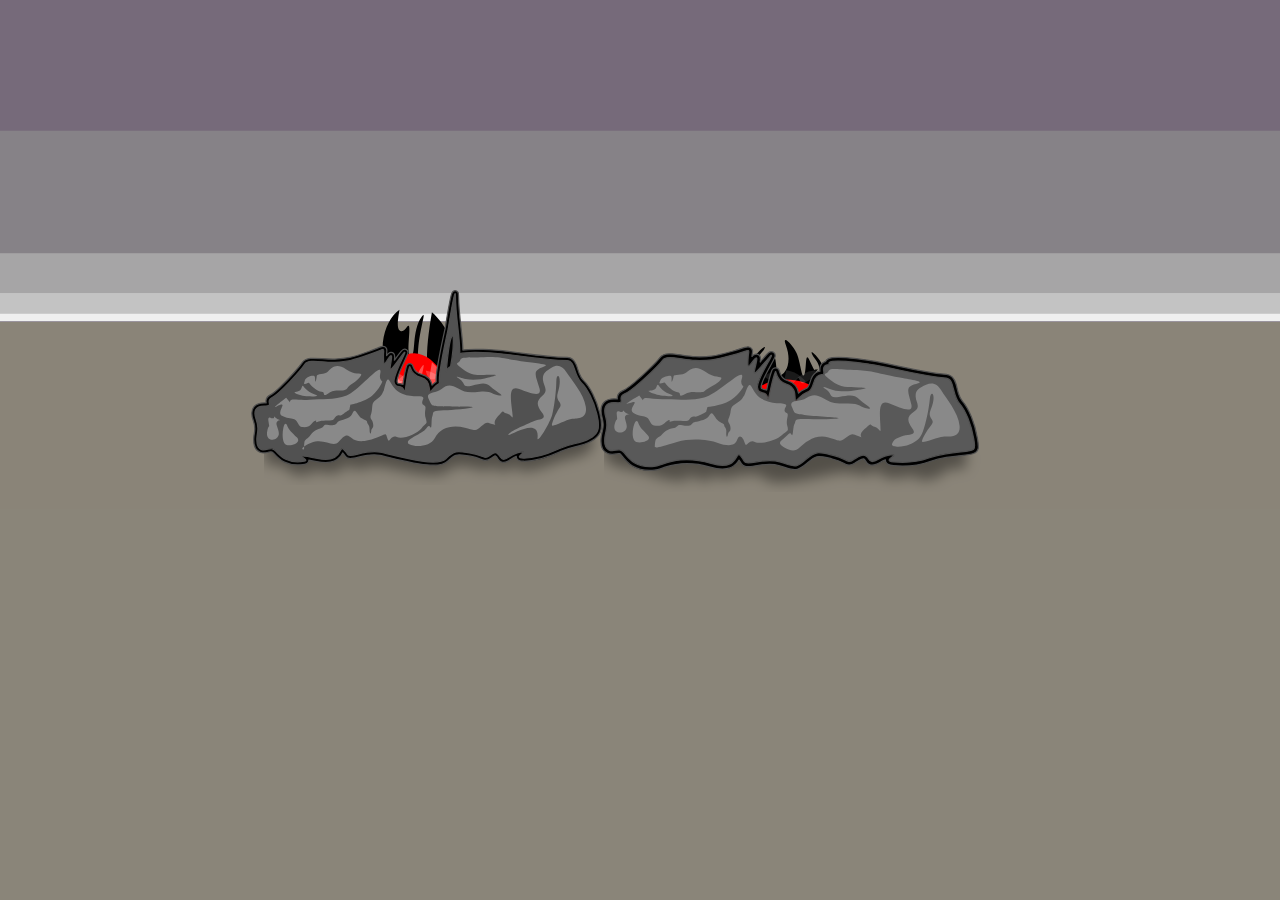
<file: splash/index.html>
<!DOCTYPE html>
<html lang="en">
<head>
<meta charset="utf-8">
<title>Splash</title>
	<style>
		/* --- BASS --- */

		* { -webkit-tap-highlight-color: rgba(0,0,0,0); }

		:root {
			--path1: 1631.359375;
			--path2: 1600.7547607421875;
			--path3: 1581.84033203125;

			--color1: red;
			--color2: red;
			--nocolor: black;
		}
		body {
			margin: 0;
			padding: 0;
			background: #b7bf76;
			overflow: hidden;
		}
		
		svg {
			overflow: visible;
			display: block;
			margin: auto;
			-webkit-transform-origin: top center;
			-webkit-transform: scale(1);
			-moz-transform-origin: top center;
			-moz-transform: scale(1);
		}

		g, path, ellipse {
			transform-origin: 50% 50%;
			-webkit-transform-origin: 50% 50%;
			-moz-transform-origin: 50% 50%;
			transform-box: fill-box;
			transition-timing-function: cubic-bezier(0.68, -0.55, .27, 1.55);
		}

		/* --- LANDSCAPE --- */

		#sky, #ocean {
			fill: #462d7d;
			animation: hues 20s infinite;
		}

		@keyframes hues {
			0% { fill: #462d7d; }
			15% { fill: #7d2d50; }
			30% { fill: #7d2d2d; }
			45% { fill: #7d6e2d; }
			60% { fill: #4a7d2d; }
			75% { fill: #2d7d70; }
			90% { fill: #2d407d; }
		}

		.funk {
			transform: skewY(0deg);
			animation: funk 350ms cubic-bezier(0.68, -0.55, .27, 1.55);
			animation-delay: 630ms;
		}

		@keyframes funk {
			50% { transform: skewY(0deg) skewX(0deg); }
			0% { transform: skewY(3.2deg) skewX(-3.2deg); }
			50% { transform: skewY(0deg) skewX(0deg); }
			100% { transform: skewY(-3.2deg) skewX(3.2deg); }
			50% { transform: skewY(0deg) skewX(0deg); }
		}

		/* --- MAIN LAVA --- */


		.hitarea { cursor: pointer; }


		/* --- LAVA SIZE AND STYLE --- */

		#LAVA path { stroke: var(--color1); }
		#LAVA2 path { stroke: var(--color2); }

		#LAVA1color { fill: var(--color1); }
		#LAVA2color { fill: var(--color2); }

		#LAVA1color.disabled { animation: disable1 .5s ease-in-out; }
		#LAVA2color.disabled { animation: disable2 .5s ease-in-out; }

		#LAVA1color.disabled, 
		#LAVA2color.disabled {
			animation-delay: 1s;
			animation-fill-mode: forwards;
		}

		@keyframes disable1 {
			0% { fill: var(--color1); }
			100% { fill: var(--nocolor); }
		}
		@keyframes disable2 {
			0% { fill: var(--color2); }
			100% { fill: var(--nocolor); }
		}

		#LAVA path, #LAVA2 path {
			stroke-width: 27px;
			fill: none;
		}


		/* --- LAVA LIGHT (separate style) --- */

		#LAVALIGHT path, #LAVALIGHT2 path {
			stroke-width: 47px;
			fill: none;
			pointer-events: none;
		}
		#LAVALIGHT path {
			stroke: rgba(255,255,255,.2);
		}
		#LAVALIGHT2 path {
			stroke: rgba(255,255,255,.1);
		}

		#LAVA .PATH1, #LAVA .PATH2, #LAVA .PATH3,
		#LAVA2 .PATH1, #LAVA2 .PATH2, #LAVA2 .PATH3,
		#LAVALIGHT .PATH4, #LAVALIGHT .PATH5, #LAVALIGHT .PATH6,
		#LAVALIGHT2 .PATH4, #LAVALIGHT2 .PATH5, #LAVALIGHT2 .PATH6 {
			stroke-dasharray: calc( var(--path1) / 2);
			stroke-dashoffset: 340;
		}


		/* --- LEFT TO RIGHT --- */

		#LAVA .PATH1.go, #LAVALIGHT .PATH4.go {
			animation: dash .8s ease-out;
			animation-delay: 145ms;
			
		}
		#LAVA .PATH2.go, #LAVALIGHT .PATH5.go  {
			animation: dash .8s ease-out;
			animation-delay: 150ms;
			
		}
		#LAVA .PATH3.go, #LAVALIGHT .PATH6.go {
			animation: dash .8s ease-out;
			animation-delay: 155ms;
		}


		/* --- RIGHT TO LEFT --- */

		#LAVAClone, #LAVAglowClone { transform: scale(-1, 1); }

		#LAVA2 .PATH1.go, #LAVALIGHT2 .PATH4.go {
			animation: dash .6s ease-out;
			animation-delay: 500ms;
			
		}
		#LAVA2 .PATH2.go, #LAVALIGHT2 .PATH5.go {
			animation: dash .6s ease-out;
			animation-delay: 500ms;
			
		}
		#LAVA2 .PATH3.go, #LAVALIGHT2 .PATH6.go {
			animation: dash .6s ease-out;
			animation-delay: 500ms;
		}

		/* -- arch movement-- */
		@keyframes dash {
			0% { stroke-dashoffset: 340; }
			100% { stroke-dashoffset: -1170;}
		}



		/* --- LAVA BLOBS --- */

		#lava1, #lava2 {
			transform: translateY(40px) rotate(0deg);
			transition-timing-function: cubic-bezier(0.68, -0.55, .27, 1.55);
		}
		#lava1.on {
			animation: peek 1s ease-in-out;
			transition-timing-function: cubic-bezier(0.68, -0.55, .27, 1.55);
		}

		#lava2.on {
			animation: peek2 .7s ease-in-out;
			transition-timing-function: cubic-bezier(0.68, -0.55, .27, 1.55);
		}

		@keyframes peek {
			0% { transform: translateY(40px) translateX(0) rotate(0deg); }
			28% { transform: translateY(0px) translateX(0) rotate(0deg); }
			64% { transform: translateY(0px) translateX(0) rotate(0deg); }
			96% { transform: translateY(40px) translateX(0) rotate(0deg); }
		}

		@keyframes peek2 {
			0% { transform: translateY(40px) scaleY(1) translateX(0) rotate(0deg); }
			50% { transform: translateY(-10px) scaleY(1.6) translateX(0) rotate(0deg); }
			96% { transform: translateY(40px) scaleY(1) translateX(0) rotate(0deg); }
		}


		#LAVA path, #LAVALIGHT path { animation-fill-mode: forwards; }



		/* --- WAVES --- */

		#waves > * { fill-opacity: 0; transform: scale(.2); }

		#waves.shaker > .wave1, #waves.shaker > .wave1b {
			animation: waving 1s linear 1;
		}
		#waves.shakel > .wave2, #waves.shakel > .wave2b {
			animation: waving 1s linear 1;
		}
		#waves.shaker .wave3, #waves.shaker .wave3b,
		#waves.shakel .wave3, #waves.shakel .wave3b {
			animation: waving 1s linear infinite;
		}

		#waves.shaker .wave1b, 
		#waves.shakel .wave2b, 
		#waves.shaker .wave3b, #waves.shakel .wave3b {
			animation-delay: .3s;
		}
		@keyframes waving {
			0% { transform: scale(.2); fill-opacity: 1; }
			40% { fill-opacity: .4; }
			100% { transform: scale(3); fill-opacity: 0; }
		}



		/* --- ROCKS --- */

		#wholeRock1 {
			animation: float 4s ease-in-out infinite;
		}
		#wholeRock2 {
			animation: float 3s ease-in-out infinite;
			animation-delay: 2s;
		}
		@keyframes float {
			0% { transform: skewX(0deg) skewY(0deg); }
			25% { transform: skewY(-1deg); }
			50% { transform: skewX(1deg) skewY(0deg); }
			75% { transform: skewY(1deg); }
			100% { transform: skewX(0deg) skewY(0deg); }
		}

		/* --- CUE ---- */

		#rock2 path { pointer-events: none; }
		#rock1stone, #rock2stone { fill: #595959; }

		#rock1.glow #rock1stone,
		#rock2.glow #rock2stone {
			pointer-events: all!important;
		}
		#rock1.glow #rock1stone:hover,
		#rock2.glow #rock2stone:hover {
			animation: glow .072s ease-in-out infinite;
		}
		@keyframes glow {
			0% { fill: #595959; }
			50% { fill: #4e4e4e; }
			100% { fill: #595959; }
		}



		#rock1shadow {
			animation: shadow .7s ease-in-out infinite;
		}
		#rock2shadow {
			animation: shadow .5s ease-in-out infinite;
		}
		@keyframes shadow {
			0% { fill-opacity:0.4; }
			50% { fill-opacity:0.3; }
			100% { fill-opacity:0.4; }
		}

	</style>
</head>
<body>
	<div id="container">

		<svg width="100%" height="100%" viewBox="0 0 1024 460" version="1.1" xmlns="http://www.w3.org/2000/svg" xmlns:xlink="http://www.w3.org/1999/xlink" xml:space="preserve" xmlns:serif="http://www.serif.com/" style="fill-rule:evenodd;clip-rule:evenodd;stroke-linecap:round;stroke-linejoin:round;stroke-miterlimit:1.5;">


			<!-- LANDSCAPE -->

	        <rect id="sky" x="-160.806" y="-424.852" width="1342.26" height="681.888" style="fill-opacity:0.58;"/>

	        <g id="horizon">
	            <rect x="-160.806" y="104.563" width="1342.26" height="152.472" style="fill:#8d8d8d;fill-opacity:0.68;"/>
	            <rect x="-160.806" y="202.585" width="1342.26" height="54.451" style="fill:#b5b5b5;fill-opacity:0.68;"/>
	            <rect x="-160.806" y="234.433" width="1342.26" height="22.603" style="fill:#cecece;fill-opacity:0.73;"/>
	            <rect x="-160.806" y="251.019" width="1342.26" height="6.017" style="fill:#fff;fill-opacity:0.73;"/>
	        </g>

	        <rect id="ocean" x="-163.925" y="257.036" width="1347.06" height="1162.58" style="fill-opacity:0.4;"/>

	        <clipPath id="waveMask">
	        	<rect x="-163.925" y="257.036" width="1347.06" height="1162.58"/>
	        </clipPath>

			<g id="waves" opacity="0.4" clip-path="url(#waveMask)">
				<ellipse class="wave1" cx="303.232" cy="358.518" rx="122.176" ry="25.896" />
				<ellipse class="wave1b" cx="303.232" cy="358.518" rx="122.176" ry="25.896" />

				<ellipse class="wave2" cx="665.331" cy="365.689" rx="139.449" ry="31.416" />
				<ellipse class="wave2b" cx="665.331" cy="365.689" rx="139.449" ry="31.416" />

				<ellipse class="wave3" cx="468.276" cy="358.855" rx="59.294" ry="13.548" />
				<ellipse class="wave3b" cx="468.276" cy="358.855" rx="59.294" ry="13.548" />
			</g>


			<!-- xxxxxxx       ROCK BACK     xxxxxxxxxxx -->

			<g id="rockdetail">
				<path d="M611.873,277.965C611.034,282.376 604.038,283.274 607.167,294.364C609.313,298.444 615.326,299.246 617.681,289.264C620.01,279.392 620.865,290.681 621.441,297.897C622.017,305.113 636.201,296.002 628.59,275.727C625.305,266.976 634.032,275.508 637.122,282.175C640.524,289.518 641.317,303.694 643.413,299.826C645.51,295.958 643.827,280.567 647.292,287.631C650.756,294.694 655.324,305.396 655.694,298.482C656.159,289.805 652.066,288.532 649.578,283.198C647.298,278.313 656.374,286.57 659.602,295.288C660.887,298.759 661.109,301.856 659.826,305.03C654.32,318.653 638.795,323.041 614.088,319.119C589.38,315.197 598.284,291.714 600.52,288.796C606.511,280.974 612.192,276.293 611.873,277.965Z" style="fill:#000"/>
				<path d="M597.128,298.3C602.373,297.109 599.1,285.004 598.741,289.237C598.276,294.738 598.009,295.561 602.012,291.358C606.015,287.155 604.644,291.373 603.04,296.338C601.437,301.302 607.496,294.447 613.329,289.563C619.162,284.679 604.199,301.453 604.807,306.304C605.414,311.154 610.614,307.889 611.449,312.006C612.284,316.122 613.434,306.873 616.199,300.346C618.964,293.82 614.871,302.339 624.766,305.45C634.66,308.562 627.127,318.394 633.022,313.483C638.916,308.573 640.494,312.526 643.365,305.206C646.235,297.885 650.941,303.506 650.153,299.173C649.364,294.84 654.383,295.623 654.383,295.623C654.383,295.623 646.602,303.282 657.318,304C650.5,321.062 635.374,319.881 617.699,318.591C602.657,317.493 597.481,305.874 597.128,298.3Z" style="fill:#000"/>
				<path d="M345.543,249.71C356.623,259.158 364.683,277.48 367.611,288.05C367.727,288.47 367.832,288.89 367.926,289.312C367.551,291.784 366.568,294.316 365.508,296.744C362.933,300.516 359.845,303.684 355.966,305.57C339.315,313.667 339.096,286.624 345.543,249.71Z" style="fill:#000"/>
				<path d="M319.551,247.823C319.258,249.757 318.981,251.646 318.706,253.478C316.437,268.591 322.784,265.542 325.116,262.121C330.994,253.499 323.588,284.55 328.849,284.55C333.012,284.55 329.067,265.083 337.338,253.499C344.631,243.285 323.977,289.602 342.058,310.97C331.701,311.379 329.093,304.638 327.834,307.021C326.326,309.878 325.021,310.149 316.246,306C310.354,303.214 305.568,292.086 306.243,274.292C307.804,261.613 312.722,252.733 319.551,247.823Z" style="fill:#000"/>
				<path d="M309.469,287.36C313.025,286.47 311.72,287.013 311.857,289.659C312.049,293.384 311.894,293.957 315.16,290.821C318.427,287.684 317.626,290.621 316.692,294.078C315.758,297.534 320.647,292.455 325.55,288.716C330.452,284.978 317.808,297.641 318.931,300.845C320.054,304.048 324.119,305.348 326.354,303.912C328.819,302.328 327.626,300.313 329.468,295.717C331.311,291.121 327.802,302.002 337.338,303.822C341.617,304.639 344.278,304.76 346.716,303.185C348.715,301.895 350.081,299.58 351.257,299.2C350.461,297.424 348.898,288.827 349.049,283.551C349.207,278.032 347.849,267.928 352.204,266.086C354.851,264.966 365.19,281.749 365.066,288.428C365.609,288.291 366.422,288.16 367.611,288.05C366.849,296.412 363.199,305.761 349.217,309.746C332.794,314.426 329.343,304.164 327.834,307.021C326.326,309.878 325.021,310.149 316.246,306C311.969,303.977 308.807,297.554 309.469,287.36ZM356.049,293.533C356.769,294.875 360.424,291.105 360.672,290.05C361.696,285.711 353.961,270.906 353.551,276.777C353.328,279.979 354.862,291.321 356.049,293.533Z" style="fill:#000"/>
			</g>




			<!-- xxxxxxx       LAVA     xxxxxxxxxxx -->

			<clipPath id="LAVAmask">
				<path d="M363.146,265.767C362.969,280.751 360.539,300.43 344.015,307.867C327.49,315.303 324.262,298.523 322.691,303.165C321.121,307.807 319.81,308.234 311.125,301.361C302.441,294.488 298.852,257.469 323.607,199.499C348.363,141.528 362.678,119.314 393.344,91.439C436.216,52.469 497.68,38.119 546.203,67.832C594.726,97.546 619.078,145.475 632.064,169.359C645.05,193.243 667.597,243.986 663.116,276.298C658.636,308.61 642.261,319.83 615.003,312.078C587.745,304.326 594.733,252.577 602.286,228.941C609.839,205.305 604.576,153.375 559.181,102.461C513.785,51.546 411.305,67.071 374.193,169.565C374.193,169.565 365.611,191.627 364.278,214.629C362.945,237.631 363.294,253.273 363.146,265.767Z" style="stroke-width:10" />
			</clipPath>

	        <g id="LAVA" clip-path="url(#LAVAmask)">

				<path class="PATH1" d="M308.203,795.297C308.203,795.297 305.129,358.828 308.203,325.275C311.278,291.722 309.709,233.887 344.069,174.783C378.428,115.679 442.201,43.957 527.769,69.087C610.224,93.303 685.494,285.16 642.919,326.876L642.919,795.297"/>
				<path class="PATH2" d="M335.409,795.297C335.409,795.297 340.057,337.12 335.409,306.464C328.867,263.31 344.799,192.411 376.603,139.711C399.243,102.196 450.504,61.099 514.15,70.428C606.054,83.898 656.902,274.828 617.791,334.407L617.791,795.297"/>
				<path class="PATH3" d="M365.296,795.297C365.296,795.297 379.255,330.075 365.296,305.914C347.817,275.66 356.621,181.142 387.225,135.275C412.05,98.068 459.137,66.786 515.391,75.183C596.619,87.308 641.274,251.019 596.168,299.207L596.168,795.297" />
	        </g>

	        <g id="LAVAClone" />




			<!---- BETWEEN THE LAVA AND THE GLOW ---------->




			<!-- LAVA WOBBLE MORPH -->

			<g id="lava1">
				<path id="LAVA1color" d="M306.318,272.679C308.382,257.106 315.571,247.376 325.134,243.815C346.34,235.918 363.091,270.708 367.611,287.025C367.992,288.399 368.249,289.778 368.397,291.155C367.564,298.613 361.483,306.251 349.217,309.746C332.794,314.426 329.343,304.164 327.834,307.021C326.326,309.878 325.021,310.149 316.246,306C310.179,303.131 305.284,291.415 306.318,272.679Z">

					<animate id="lava1a" begin="rock1.click" fill="freeze" attributeName="d" dur="200ms" to="M319.823,219.557C333.454,198.316 349.57,193.981 352.729,201.981C355.086,207.95 353.379,221.75 353.446,235.304L353.446,235.319C353.335,240.387 353.815,247.102 356.136,253.898C360.849,267.7 365.325,277.045 368.469,284.524C372.239,293.493 367.122,305.589 350.591,310.619C334.06,315.65 330.317,305.591 328.856,308.452C327.396,311.313 326.08,311.614 317.088,307.729C308.096,303.844 301.146,281.611 310.944,246.145C313.863,235.579 311.574,232.41 319.823,219.557Z" />

					<animate id="lava1b" begin="lava1a.end" fill="freeze" attributeName="d" dur="200ms" to="M333.386,177.111C351.828,148.085 368.533,144.538 369.636,156.947C370.459,166.207 365.415,186.339 362.154,206.421L362.151,206.443C360.799,213.928 359.617,223.959 360.201,234.436C361.388,255.714 363.439,270.351 364.655,281.986C366.113,295.94 358.179,312.94 340.9,317.444C323.622,321.948 322.457,306.385 320.337,310.362C318.218,314.339 316.867,314.549 309.093,307.194C301.32,299.838 300.03,265.677 318.244,214.902C323.669,199.776 328.523,187.487 333.386,177.111Z"/>

					<animate id="lava1c" begin="lava1b.end" fill="freeze" attributeName="d" dur="300ms" to="M342.293,158.479C364.677,124.163 382.226,117.853 381.87,131.207C381.604,141.172 374.021,163.838 368.272,186.189L368.266,186.214C365.983,194.564 363.569,205.663 362.913,216.989C361.58,239.991 361.929,255.633 361.781,268.127C361.604,283.111 359.174,302.79 342.649,310.227C326.125,317.663 322.897,300.883 321.326,305.525C319.755,310.167 318.445,310.594 309.76,303.721C301.075,296.848 297.487,259.829 322.242,201.859C329.617,184.589 336.065,170.493 342.293,158.479Z"/>

					<!-- boing -->

					<animate id="lava1d" begin="lava1c.end" fill="freeze" attributeName="d" dur="200ms" to="M333.386,177.111C351.828,148.085 368.533,144.538 369.636,156.947C370.459,166.207 365.415,186.339 362.154,206.421L362.151,206.443C360.799,213.928 359.617,223.959 360.201,234.436C361.388,255.714 363.439,270.351 364.655,281.986C366.113,295.94 358.179,312.94 340.9,317.444C323.622,321.948 322.457,306.385 320.337,310.362C318.218,314.339 316.867,314.549 309.093,307.194C301.32,299.838 300.03,265.677 318.244,214.902C323.669,199.776 328.523,187.487 333.386,177.111Z"/>

					<animate id="lava1e" begin="lava1d.end" fill="freeze" attributeName="d" dur="200ms" to="M319.823,219.557C333.454,198.316 349.57,193.981 352.729,201.981C355.086,207.95 353.379,221.75 353.446,235.304L353.446,235.319C353.335,240.387 353.815,247.102 356.136,253.898C360.849,267.7 365.325,277.045 368.469,284.524C372.239,293.493 367.122,305.589 350.591,310.619C334.06,315.65 330.317,305.591 328.856,308.452C327.396,311.313 326.08,311.614 317.088,307.729C308.096,303.844 301.146,281.611 310.944,246.145C313.863,235.579 311.574,232.41 319.823,219.557Z" />

					<animate id="lava1f" begin="lava1e.end" fill="freeze" attributeName="d" dur="200ms" to="M306.318,272.679C308.382,257.106 315.571,247.376 325.134,243.815C346.34,235.918 363.091,270.708 367.611,287.025C367.992,288.399 368.249,289.778 368.397,291.155C367.564,298.613 361.483,306.251 349.217,309.746C332.794,314.426 329.343,304.164 327.834,307.021C326.326,309.878 325.021,310.149 316.246,306C310.179,303.131 305.284,291.415 306.318,272.679Z" />

				</path>

				<path id="LAVA1-GLOW3" d="M345.543,249.71C348.637,252.348 351.496,255.679 354.073,259.339C356.196,262.354 358.13,264.68 359.845,267.94C363.504,274.896 366.78,280.053 367.408,285.398C367.926,289.804 368.711,292.989 365.551,297.348C363.493,300.187 359.845,303.684 355.966,305.57C341.661,312.526 339.484,293.547 343.242,264.655C343.859,259.916 344.635,254.911 345.543,249.71Z" style="fill:#fff;fill-opacity:0.3;">

				    <animate id="glow3a" begin="rock1.click" fill="freeze" attributeName="d" dur="200ms" to="M353.961,210.796C352.91,219.289 353.403,226.501 353.446,235.304C353.446,235.304 353.815,247.102 356.136,253.898C360.849,267.7 365.325,277.045 368.469,284.524C370.13,288.475 368.646,293.733 366.789,297.366C365.091,300.69 356.103,306.686 352.217,308.646C331.166,319.263 340.408,271.599 351.038,220.983C351.79,217.404 352.772,214.009 353.961,210.796Z"/>

				    <animate id="glow3b" begin="glow3a.end" fill="freeze" attributeName="d" dur="200ms" to="M368.668,170.22C365.569,182.898 363.437,193.394 362.06,204.101C360.747,214.3 359.244,236.264 359.829,246.742C361.016,268.02 364.337,275.264 365.553,286.899C366.195,293.045 362.987,298.601 360.144,302.832C357.447,306.846 352.748,310.077 348.495,312.287C325.459,324.259 336.833,258.52 357.696,198.675C360.323,191.14 366.726,174.766 368.668,170.22Z"/>

				    <animate id="glow3c" begin="glow3b.end" fill="freeze" attributeName="d" dur="300ms" to="M379.287,145.806C376.514,157.022 372.402,170.363 368.668,184.88C368.668,184.88 363.889,201.712 362.913,216.989C361.443,239.982 361.691,255.836 361.544,268.33C361.465,274.931 363.076,285.451 360.911,292.504C358.794,299.402 352.477,307.615 348.557,310.645C327.322,327.059 340.007,245.359 372.072,162.451C374.339,156.589 376.751,151.042 379.287,145.806Z"/>

				    <!-- boing -->

				    <animate id="glow3d" begin="glow3c.end" fill="freeze" attributeName="d" dur="200ms" to="M368.668,170.22C365.569,182.898 363.437,193.394 362.06,204.101C360.747,214.3 359.244,236.264 359.829,246.742C361.016,268.02 364.337,275.264 365.553,286.899C366.195,293.045 362.987,298.601 360.144,302.832C357.447,306.846 352.748,310.077 348.495,312.287C325.459,324.259 336.833,258.52 357.696,198.675C360.323,191.14 366.726,174.766 368.668,170.22Z"/>

				    <animate id="glow3e" begin="glow3d.end" fill="freeze" attributeName="d" dur="200ms" to="M368.668,170.22C365.569,182.898 363.437,193.394 362.06,204.101C360.747,214.3 359.244,236.264 359.829,246.742C361.016,268.02 364.337,275.264 365.553,286.899C366.195,293.045 362.987,298.601 360.144,302.832C357.447,306.846 352.748,310.077 348.495,312.287C325.459,324.259 336.833,258.52 357.696,198.675C360.323,191.14 366.726,174.766 368.668,170.22Z"/>

				    <animate id="glow3f" begin="glow3e.end" fill="freeze" attributeName="d" dur="200ms" to="M345.543,249.71C348.637,252.348 351.496,255.679 354.073,259.339C356.196,262.354 358.13,264.68 359.845,267.94C363.504,274.896 366.78,280.053 367.408,285.398C367.926,289.804 368.711,292.989 365.551,297.348C363.493,300.187 359.845,303.684 355.966,305.57C341.661,312.526 339.484,293.547 343.242,264.655C343.859,259.916 344.635,254.911 345.543,249.71Z"/>

				</path>

				<path id="LAVA1-GLOW2" d="M319.551,247.823C319.258,249.757 318.981,251.646 318.706,253.478C318.147,257.197 318.111,259.817 318.408,261.601C319.318,267.068 323.358,264.7 325.116,262.121C330.994,253.499 323.588,284.55 328.849,284.55C333.012,284.55 329.067,265.083 337.338,253.499C344.631,243.285 323.977,289.602 342.058,310.97C331.701,311.379 329.093,304.638 327.834,307.021C326.326,309.878 325.021,310.149 316.246,306C310.354,303.214 305.568,292.086 306.243,274.292C307.201,266.51 309.424,260.159 312.577,255.279C314.561,252.208 316.913,249.719 319.551,247.823Z" style="fill:#fff;fill-opacity:0.3;">

					<animate id="glow2a" begin="rock1.click" fill="freeze" attributeName="d" dur="200ms" to="M331.88,205.276C322.202,222.472 320.228,240.964 318.319,255.754C316.383,270.748 323.92,283.713 325.023,264.139C326.126,244.564 335.725,226.988 334.801,234.23C334.032,240.248 322.173,284.958 330.297,284.943C336.272,284.931 333.342,258.274 341.446,246.62C348.592,236.345 324.529,291.33 343.366,312.005C332.88,312.665 330.074,306.066 328.856,308.452C327.396,311.313 326.08,311.614 317.088,307.729C308.096,303.844 301.146,281.611 310.944,246.145C313.863,235.579 316.333,226.368 319.823,219.557C322.404,214.518 327.9,208.701 331.88,205.276Z"/>

					<animate id="glow2b" begin="glow2a.end" fill="freeze" attributeName="d" dur="200ms" to="M348.593,158.111C334.979,181.852 328.525,208.884 323.043,230.445C317.484,252.305 321.617,272.848 327.492,244.057C333.366,215.267 346.996,190.949 344.322,201.509C342.099,210.284 319.616,274.38 327.505,275.805C333.307,276.853 337.005,236.855 347.73,221.041C357.188,207.098 320.339,284.236 333.548,318.209C323.208,317.317 322.105,307.046 320.337,310.362C318.218,314.339 316.867,314.549 309.093,307.194C301.32,299.838 300.03,265.677 318.244,214.902C323.669,199.776 328.327,186.576 333.386,177.111C337.128,170.108 343.889,162.475 348.593,158.111Z"/>

					<animate id="glow2c" begin="glow2b.end" fill="freeze" attributeName="d" dur="300ms" to="M360.159,135.558C343.358,163.41 333.503,193.798 325.299,218.085C316.982,242.708 318.757,264.478 328.229,232.259C337.701,200.041 355.895,171.78 350.58,183.451C345.667,194.238 314.43,270.633 326.636,269.466C332.638,268.893 334.609,223.991 351.734,204.226C365.048,188.859 317.846,277.068 335.464,312.137C325.098,312.68 322.636,301.654 321.326,305.525C319.755,310.167 318.445,310.594 309.76,303.721C301.075,296.848 297.487,259.829 322.242,201.859C329.617,184.589 336.065,170.493 342.293,158.479C348.755,148.572 354.814,140.999 360.159,135.558Z"/>

					<!-- boing -->

					<animate id="glow2d" begin="glow2c.end" fill="freeze" attributeName="d" dur="200ms" to="M348.593,158.111C334.979,181.852 328.525,208.884 323.043,230.445C317.484,252.305 321.617,272.848 327.492,244.057C333.366,215.267 346.996,190.949 344.322,201.509C342.099,210.284 319.616,274.38 327.505,275.805C333.307,276.853 337.005,236.855 347.73,221.041C357.188,207.098 320.339,284.236 333.548,318.209C323.208,317.317 322.105,307.046 320.337,310.362C318.218,314.339 316.867,314.549 309.093,307.194C301.32,299.838 300.03,265.677 318.244,214.902C323.669,199.776 328.327,186.576 333.386,177.111C337.128,170.108 343.889,162.475 348.593,158.111Z"/>

					<animate id="glow2e" begin="glow2d.end" fill="freeze" attributeName="d" dur="200ms" to="M331.88,205.276C322.202,222.472 320.228,240.964 318.319,255.754C316.383,270.748 323.92,283.713 325.023,264.139C326.126,244.564 335.725,226.988 334.801,234.23C334.032,240.248 322.173,284.958 330.297,284.943C336.272,284.931 333.342,258.274 341.446,246.62C348.592,236.345 324.529,291.33 343.366,312.005C332.88,312.665 330.074,306.066 328.856,308.452C327.396,311.313 326.08,311.614 317.088,307.729C308.096,303.844 301.146,281.611 310.944,246.145C313.863,235.579 316.333,226.368 319.823,219.557C322.404,214.518 327.9,208.701 331.88,205.276Z"/>

					<animate id="glow2f" begin="glow2e.end" fill="freeze" attributeName="d" dur="200ms" to="M319.551,247.823C319.258,249.757 318.981,251.646 318.706,253.478C318.147,257.197 318.111,259.817 318.408,261.601C319.318,267.068 323.358,264.7 325.116,262.121C330.994,253.499 323.588,284.55 328.849,284.55C333.012,284.55 329.067,265.083 337.338,253.499C344.631,243.285 323.977,289.602 342.058,310.97C331.701,311.379 329.093,304.638 327.834,307.021C326.326,309.878 325.021,310.149 316.246,306C310.354,303.214 305.568,292.086 306.243,274.292C307.201,266.51 309.424,260.159 312.577,255.279C314.561,252.208 316.913,249.719 319.551,247.823Z"/>
				</path>


				<path id="LAVA1-GLOW1" d="M309.469,287.36C310.188,286.739 311.72,287.013 311.857,289.659C312.049,293.384 311.894,293.957 315.16,290.821C318.427,287.684 317.626,290.621 316.692,294.078C315.758,297.534 320.647,292.455 325.55,288.716C330.452,284.978 317.808,297.641 318.931,300.845C320.054,304.048 324.119,305.348 326.354,303.912C328.819,302.328 327.626,300.313 329.468,295.717C331.311,291.121 327.802,302.002 337.338,303.822C341.617,304.639 344.278,304.76 346.716,303.185C348.715,301.895 350.081,299.58 351.257,299.2C350.461,297.424 348.898,288.827 349.049,283.551C349.207,278.032 347.849,267.928 352.204,266.086C354.851,264.966 365.19,281.749 365.066,288.428C365.609,288.291 366.422,288.16 367.611,288.05C366.849,296.412 363.199,305.761 349.217,309.746C332.794,314.426 329.343,304.164 327.834,307.021C326.326,309.878 325.021,310.149 316.246,306C311.969,303.977 307.196,289.323 309.469,287.36ZM356.049,293.533C356.769,294.875 360.424,291.105 360.672,290.05C361.696,285.711 353.961,270.906 353.551,276.777C353.328,279.979 354.862,291.321 356.049,293.533Z" style="fill:#fff;fill-opacity:0.3;">

					<animate id="glow1a" begin="rock1.click" delay="200ms" fill="freeze" attributeName="d" dur="200ms" to="M309.772,289.471C310.678,289.219 312.045,289.073 312.247,291.685C312.531,295.362 312.388,295.932 315.623,292.752C318.858,289.571 318.117,292.494 317.253,295.933C316.39,299.372 321.222,294.232 326.101,290.416C330.979,286.6 319.025,299.191 320.24,302.329C321.455,305.468 325.947,302.785 327.281,305.416C328.615,308.047 328.483,301.827 330.24,297.239C331.997,292.651 329.246,298.689 339.024,299.735C348.801,300.781 342.967,308.036 347.9,304.196C349.789,302.725 351.25,302.177 352.433,301.772C351.584,300.036 349.095,286.277 349.027,279.353C348.966,273.014 350.047,255.885 352.029,260.229C356.219,269.412 366.106,282.553 366.141,289.157C366.688,289.008 367.509,288.859 368.711,288.722C368.14,297.005 364.666,306.336 350.591,310.619C334.06,315.65 330.317,305.591 328.856,308.452C327.396,311.313 326.08,311.614 317.088,307.729C312.704,305.835 306.452,290.395 309.772,289.471ZM356.85,297.053C357.744,298.824 360.527,291.929 360.753,290.881C361.687,286.566 355.667,274.445 355.393,280.259C355.244,283.429 355.957,295.283 356.85,297.053Z"/>

					<animate id="glow1b" begin="glow1a.end" fill="freeze" attributeName="d" dur="200ms" to="M305.775,279.667C307.395,277.24 308.777,278.668 308.332,282.573C307.706,288.069 307.426,288.888 311.347,284.754C315.267,280.621 313.831,284.817 312.149,289.756C310.466,294.695 316.418,287.944 322.089,283.162C327.761,278.38 313.068,294.895 313.477,299.76C313.886,304.625 318.905,301.451 319.553,305.585C320.202,309.719 321.601,300.485 324.432,294.004C327.263,287.523 323.112,295.974 332.344,299.266C341.577,302.557 334.134,312.26 339.864,307.453C342.059,305.611 343.612,305.059 344.859,304.671C344.461,301.949 345.422,281.13 347.055,270.865C348.551,261.467 353.804,236.293 354.662,243.08C356.475,257.425 362.846,278.647 361.259,288.433C361.827,288.31 362.66,288.235 363.86,288.245C361.273,300.41 355.611,313.61 340.9,317.444C323.622,321.948 322.457,306.385 320.337,310.362C318.218,314.339 316.34,315.069 309.093,307.194C303.648,301.276 303.496,283.081 305.775,279.667ZM350.304,298.47C350.737,301.251 355.13,291.537 355.607,290.025C357.571,283.802 354.704,264.78 353.011,273.34C352.088,278.008 349.872,295.69 350.304,298.47Z"/>

					<animate id="glow1c" begin="glow1b.end" fill="freeze" attributeName="d" dur="300ms" to="M303.386,273.236C304.199,271.957 305.645,272.698 305.724,277.016C305.836,283.094 305.668,284.027 309.003,278.95C312.337,273.874 311.473,278.654 310.464,284.28C309.455,289.906 314.454,281.682 319.437,275.642C324.421,269.603 312.061,289.744 313.114,294.982C314.168,300.221 318.719,296.029 319.912,300.437C321.106,304.845 321.262,294.582 323.204,287.108C325.146,279.634 322.158,289.448 331.747,291.68C341.336,293.912 335.253,305.572 340.291,299.496C342.22,297.169 343.686,296.34 344.87,295.735C344.113,292.828 344.981,284.694 350.907,258.624C350.907,258.624 355.836,228.446 355.902,235.712C356.042,251.07 359.228,264.755 358.959,275.646C359.506,275.429 360.322,275.226 361.513,275.061C360.57,288.69 356.718,303.895 342.649,310.227C326.125,317.663 322.897,300.883 321.326,305.525C319.755,310.167 318.445,310.594 309.76,303.721C305.526,300.371 301.008,276.982 303.386,273.236ZM349.441,288.183C349.63,290.177 353.299,279.925 353.57,278.209C354.688,271.143 355.204,256.675 352.443,266.246C350.937,271.465 349.041,283.969 349.441,288.183Z"/>

					<!-- boing -->

					<animate id="glow1d" begin="glow1c.end" fill="freeze" attributeName="d" dur="200ms" to="M305.775,279.667C307.395,277.24 308.777,278.668 308.332,282.573C307.706,288.069 307.426,288.888 311.347,284.754C315.267,280.621 313.831,284.817 312.149,289.756C310.466,294.695 316.418,287.944 322.089,283.162C327.761,278.38 313.068,294.895 313.477,299.76C313.886,304.625 318.905,301.451 319.553,305.585C320.202,309.719 321.601,300.485 324.432,294.004C327.263,287.523 323.112,295.974 332.344,299.266C341.577,302.557 334.134,312.26 339.864,307.453C342.059,305.611 343.612,305.059 344.859,304.671C344.461,301.949 345.422,281.13 347.055,270.865C348.551,261.467 353.804,236.293 354.662,243.08C356.475,257.425 362.846,278.647 361.259,288.433C361.827,288.31 362.66,288.235 363.86,288.245C361.273,300.41 355.611,313.61 340.9,317.444C323.622,321.948 322.457,306.385 320.337,310.362C318.218,314.339 316.34,315.069 309.093,307.194C303.648,301.276 303.496,283.081 305.775,279.667ZM350.304,298.47C350.737,301.251 355.13,291.537 355.607,290.025C357.571,283.802 354.704,264.78 353.011,273.34C352.088,278.008 349.872,295.69 350.304,298.47Z"/>

					<animate id="glow1e" begin="glow1d.end" fill="freeze" attributeName="d" dur="200ms" to="M309.772,289.471C310.678,289.219 312.045,289.073 312.247,291.685C312.531,295.362 312.388,295.932 315.623,292.752C318.858,289.571 318.117,292.494 317.253,295.933C316.39,299.372 321.222,294.232 326.101,290.416C330.979,286.6 319.025,299.191 320.24,302.329C321.455,305.468 325.947,302.785 327.281,305.416C328.615,308.047 328.483,301.827 330.24,297.239C331.997,292.651 329.246,298.689 339.024,299.735C348.801,300.781 342.967,308.036 347.9,304.196C349.789,302.725 351.25,302.177 352.433,301.772C351.584,300.036 349.095,286.277 349.027,279.353C348.966,273.014 350.047,255.885 352.029,260.229C356.219,269.412 366.106,282.553 366.141,289.157C366.688,289.008 367.509,288.859 368.711,288.722C368.14,297.005 364.666,306.336 350.591,310.619C334.06,315.65 330.317,305.591 328.856,308.452C327.396,311.313 326.08,311.614 317.088,307.729C312.704,305.835 306.452,290.395 309.772,289.471ZM356.85,297.053C357.744,298.824 360.527,291.929 360.753,290.881C361.687,286.566 355.667,274.445 355.393,280.259C355.244,283.429 355.957,295.283 356.85,297.053Z"/>

					<animate id="glow1f" begin="glow1d.end" fill="freeze" attributeName="d" dur="200ms" to="M309.469,287.36C310.188,286.739 311.72,287.013 311.857,289.659C312.049,293.384 311.894,293.957 315.16,290.821C318.427,287.684 317.626,290.621 316.692,294.078C315.758,297.534 320.647,292.455 325.55,288.716C330.452,284.978 317.808,297.641 318.931,300.845C320.054,304.048 324.119,305.348 326.354,303.912C328.819,302.328 327.626,300.313 329.468,295.717C331.311,291.121 327.802,302.002 337.338,303.822C341.617,304.639 344.278,304.76 346.716,303.185C348.715,301.895 350.081,299.58 351.257,299.2C350.461,297.424 348.898,288.827 349.049,283.551C349.207,278.032 347.849,267.928 352.204,266.086C354.851,264.966 365.19,281.749 365.066,288.428C365.609,288.291 366.422,288.16 367.611,288.05C366.849,296.412 363.199,305.761 349.217,309.746C332.794,314.426 329.343,304.164 327.834,307.021C326.326,309.878 325.021,310.149 316.246,306C311.969,303.977 307.196,289.323 309.469,287.36ZM356.049,293.533C356.769,294.875 360.424,291.105 360.672,290.05C361.696,285.711 353.961,270.906 353.551,276.777C353.328,279.979 354.862,291.321 356.049,293.533Z"/>

	        	</path>
			</g>

			<g id="lava2">
				<path id="LAVA2color" d="M603.784,273.212C607.761,268.329 614.943,264.976 623.218,263.919C629.404,263.129 636.2,263.622 642.724,265.719C657.973,270.621 661.459,279.962 663.297,285.042C664.373,289.046 664.619,292.829 663.711,296.179C659.35,312.255 643.266,317.438 616.455,312.816C599.058,309.817 596.55,295.826 598.818,284.843C599.826,279.963 601.777,275.676 603.784,273.212Z">

					<animate id="lava2a" begin="rock2.click" fill="freeze" attributeName="d" dur="200ms" to="M602.128,246.62C605.256,239.244 612.05,233.424 620.086,231.037C626.614,229.099 633.961,229.427 640.828,233.029C656.146,241.064 661.778,257.734 663.483,266.081C664.45,272.66 664.582,278.878 663.555,284.386C658.629,310.815 642.148,319.356 615.09,311.797C597.682,306.935 594.661,287.679 596.815,269.463C597.799,261.141 599.862,253.037 602.128,246.62Z"/>

					<animate id="lava2b" begin="lava2a.end" fill="freeze" attributeName="d" dur="300ms" to="M609.12,226.386C609.556,222.896 609.207,214.872 608.904,211.37C606.739,186.318 603.478,183.265 612.114,179.327C617.509,176.866 629.491,188.028 634.77,194.489C652.535,216.229 669.407,257.957 664.481,284.386C659.554,310.815 643.074,319.356 616.015,311.797C588.957,304.239 596.659,261.903 604.524,242.754C606.74,237.358 608.456,231.694 609.12,226.386Z"/>


					<!-- boing -->

					<animate id="lava2c" begin="lava2b.end" fill="freeze" attributeName="d" dur="200ms" to="M602.128,246.62C605.256,239.244 612.05,233.424 620.086,231.037C626.614,229.099 633.961,229.427 640.828,233.029C656.146,241.064 661.778,257.734 663.483,266.081C664.45,272.66 664.582,278.878 663.555,284.386C658.629,310.815 642.148,319.356 615.09,311.797C597.682,306.935 594.661,287.679 596.815,269.463C597.799,261.141 599.862,253.037 602.128,246.62Z"/>

					<animate id="lava2d" begin="lava2c.end" fill="freeze" attributeName="d" dur="200ms" to="M603.784,273.212C607.761,268.329 614.943,264.976 623.218,263.919C629.404,263.129 636.2,263.622 642.724,265.719C657.973,270.621 661.459,279.962 663.297,285.042C664.373,289.046 664.619,292.829 663.711,296.179C659.35,312.255 643.266,317.438 616.455,312.816C599.058,309.817 596.55,295.826 598.818,284.843C599.826,279.963 601.777,275.676 603.784,273.212Z"/>


				</path>

				<path id="LAVA2-GLOW2" d="M613.242,272.563C612.403,276.974 606.391,283.842 608.536,288.962C609.917,292.26 616.695,293.844 619.05,283.862C621.379,273.99 622.234,285.279 622.81,292.495C623.386,299.711 637.57,290.6 629.959,270.325C626.674,261.574 635.401,270.106 638.49,276.774C641.893,284.116 642.686,298.292 644.782,294.424C646.878,290.556 645.196,275.165 648.661,282.229C652.125,289.292 656.693,299.994 657.063,293.08C657.528,284.403 652.159,279.968 650.947,277.797C648.319,273.089 657.743,281.169 660.971,289.886C662.256,293.357 662.478,296.454 661.195,299.628C655.689,313.251 633.358,317.534 615.456,313.717C592.891,308.906 599.034,289.181 600.742,285.926C603.121,281.391 605.783,278.063 607.503,276.271C610.933,272.698 613.454,271.449 613.242,272.563Z" style="fill:#fff;fill-opacity:0.3;">

					<animate id="glow2a2" begin="rock2.click" fill="freeze" attributeName="d" dur="200ms" to="M614.137,244.555C612.475,248.204 606.022,253.292 608.85,271.515C610.9,278.219 616.975,279.528 619.676,263.118C622.348,246.889 622.863,265.442 623.222,277.302C623.581,289.161 638.256,274.166 631.168,240.852C628.108,226.473 636.696,240.484 639.622,251.439C642.845,263.503 643.207,286.802 645.454,280.441C647.702,274.081 646.476,248.786 649.771,260.391C653.065,271.996 657.365,289.579 657.957,278.215C658.7,263.952 654.587,261.865 652.228,253.103C650.068,245.076 659.019,258.636 662.021,272.959C663.217,278.663 663.345,283.753 661.944,288.971C655.932,311.37 640.044,318.605 615.098,312.194C590.153,305.782 598.577,269.737 600.936,264.937C602.731,261.285 605.836,255.484 607.431,252.785C611.452,245.977 614.961,242.747 614.137,244.555Z"/>

					<animate id="glow2b2" begin="glow2a2.end" fill="freeze" attributeName="d" dur="300ms" to="M613.5,211.475C622.588,244.319 619.366,260.381 611.548,278.672C610.645,284.83 616.293,282.094 621.104,266.366C625.916,250.639 623.788,265.442 624.148,277.302C624.507,289.161 641.96,264.122 634.373,230.918C626.786,197.714 632.901,212.134 640.392,238.911C647.882,265.688 644.132,286.802 646.38,280.441C648.628,274.081 647.402,248.786 650.696,260.391C653.991,271.996 655.295,292.159 657.018,277.981C657.872,270.96 653.959,258.093 648.521,244.689C645.397,236.986 658.751,252.364 663.541,271.472C664.362,277.781 664.271,283.753 662.87,288.971C656.858,311.37 640.969,318.605 616.024,312.194C591.078,305.782 600.531,269.903 608.911,253.676C611.272,249.103 614.137,244.555 614.326,226.688C614.399,219.88 613.686,215.033 613.5,211.475Z"/>

					<!-- boing -->

					<animate id="glow2c2" begin="glow2b2.end" fill="freeze" attributeName="d" dur="200ms" to="M614.137,244.555C612.475,248.204 606.022,253.292 608.85,271.515C610.9,278.219 616.975,279.528 619.676,263.118C622.348,246.889 622.863,265.442 623.222,277.302C623.581,289.161 638.256,274.166 631.168,240.852C628.108,226.473 636.696,240.484 639.622,251.439C642.845,263.503 643.207,286.802 645.454,280.441C647.702,274.081 646.476,248.786 649.771,260.391C653.065,271.996 657.365,289.579 657.957,278.215C658.7,263.952 654.587,261.865 652.228,253.103C650.068,245.076 659.019,258.636 662.021,272.959C663.217,278.663 663.345,283.753 661.944,288.971C655.932,311.37 640.044,318.605 615.098,312.194C590.153,305.782 598.577,269.737 600.936,264.937C602.731,261.285 605.836,255.484 607.431,252.785C611.452,245.977 614.961,242.747 614.137,244.555Z"/>

					<animate id="glow2d2" begin="glow2c2.end" fill="freeze" attributeName="d" dur="200ms" to="M613.242,272.563C612.403,276.974 606.391,283.842 608.536,288.962C609.917,292.26 616.695,293.844 619.05,283.862C621.379,273.99 622.234,285.279 622.81,292.495C623.386,299.711 637.57,290.6 629.959,270.325C626.674,261.574 635.401,270.106 638.49,276.774C641.893,284.116 642.686,298.292 644.782,294.424C646.878,290.556 645.196,275.165 648.661,282.229C652.125,289.292 656.693,299.994 657.063,293.08C657.528,284.403 652.159,279.968 650.947,277.797C648.319,273.089 657.743,281.169 660.971,289.886C662.256,293.357 662.478,296.454 661.195,299.628C655.689,313.251 633.358,317.534 615.456,313.717C592.891,308.906 599.034,289.181 600.742,285.926C603.121,281.391 605.783,278.063 607.503,276.271C610.933,272.698 613.454,271.449 613.242,272.563Z"/>

				</path>

				<path id="LAVA2-GLOW1" d="M600.01,293.334C596.865,280.756 600.137,280.161 600.163,283.453C600.17,284.37 599.378,290.159 603.381,285.956C607.384,281.753 606.013,285.971 604.409,290.936C602.805,295.9 608.865,289.045 614.698,284.161C620.531,279.277 605.568,296.051 606.175,300.902C606.783,305.753 611.983,302.487 612.818,306.604C613.653,310.72 614.803,301.471 617.568,294.944C620.333,288.418 616.24,296.938 626.134,300.049C636.029,303.16 628.496,312.992 634.39,308.082C640.285,303.171 641.863,307.124 644.734,299.804C647.604,292.484 652.31,298.104 651.522,293.771C650.733,289.438 655.752,290.221 655.752,290.221C655.752,290.221 661.929,291.551 658.687,298.598C651.869,315.66 629.905,314.696 619.962,312.531C606.735,309.649 601.191,298.055 600.01,293.334Z" style="fill:#fff;fill-opacity:0.29;">

					<animate id="glow1a2" begin="rock2.click" fill="freeze" attributeName="d" dur="200ms" to="M597.894,277.76C598.051,276.365 601.293,277.022 600.956,280.942C600.519,286.036 600.265,286.798 604.094,282.906C607.923,279.014 606.616,282.92 605.087,287.518C603.558,292.115 609.354,285.767 614.936,281.245C620.518,276.723 606.206,292.255 606.796,296.747C607.386,301.24 612.363,298.216 613.17,302.028C613.977,305.84 615.064,297.275 617.703,291.231C620.343,285.187 616.434,293.077 625.921,295.959C635.407,298.841 628.205,307.946 633.845,303.399C639.485,298.851 641.004,302.513 643.743,295.734C646.482,288.955 651.001,294.16 650.238,290.147C649.476,286.134 654.286,286.86 654.286,286.86C654.286,286.86 661.366,283.092 661.206,285.337C659.628,307.378 642.4,317.251 617.347,310.37C603.405,306.54 596.864,286.944 597.894,277.76Z"/>

					<animate id="glow1b2" begin="glow1a2.end" fill="freeze" attributeName="d" dur="300ms" to="M599.388,273.206C600.719,272.772 602.688,272.464 602.355,276.401C601.922,281.517 603.012,284.632 606.735,280.723C610.458,276.814 608.473,282.947 606.981,287.564C605.49,292.182 612.312,283.562 617.738,279.02C623.164,274.477 608.059,292.322 608.624,296.834C609.19,301.345 612.773,296.818 613.55,300.646C614.327,304.475 616.663,294.4 619.235,288.33C621.807,282.259 619.443,291.348 628.647,294.242C637.85,297.135 629.285,305.5 634.768,300.932C640.25,296.365 640.287,299.935 642.957,293.126C645.627,286.318 649.566,292.618 648.832,288.588C648.099,284.558 652.156,286.122 652.156,286.122C652.156,286.122 660.372,281.979 660.333,284.959C660.083,304.187 641.397,317.044 617.286,309.48C598.607,303.619 596.128,274.268 599.388,273.206Z"/>


					<!-- boing -->

					<animate id="glow1c2" begin="glow1b2.end" fill="freeze" attributeName="d" dur="200ms" to="M597.894,277.76C598.051,276.365 601.293,277.022 600.956,280.942C600.519,286.036 600.265,286.798 604.094,282.906C607.923,279.014 606.616,282.92 605.087,287.518C603.558,292.115 609.354,285.767 614.936,281.245C620.518,276.723 606.206,292.255 606.796,296.747C607.386,301.24 612.363,298.216 613.17,302.028C613.977,305.84 615.064,297.275 617.703,291.231C620.343,285.187 616.434,293.077 625.921,295.959C635.407,298.841 628.205,307.946 633.845,303.399C639.485,298.851 641.004,302.513 643.743,295.734C646.482,288.955 651.001,294.16 650.238,290.147C649.476,286.134 654.286,286.86 654.286,286.86C654.286,286.86 661.366,283.092 661.206,285.337C659.628,307.378 642.4,317.251 617.347,310.37C603.405,306.54 596.864,286.944 597.894,277.76Z"/>

					<animate id="glow1d2" begin="glow1c2.end" fill="freeze" attributeName="d" dur="200ms" to="M600.01,293.334C596.865,280.756 600.137,280.161 600.163,283.453C600.17,284.37 599.378,290.159 603.381,285.956C607.384,281.753 606.013,285.971 604.409,290.936C602.805,295.9 608.865,289.045 614.698,284.161C620.531,279.277 605.568,296.051 606.175,300.902C606.783,305.753 611.983,302.487 612.818,306.604C613.653,310.72 614.803,301.471 617.568,294.944C620.333,288.418 616.24,296.938 626.134,300.049C636.029,303.16 628.496,312.992 634.39,308.082C640.285,303.171 641.863,307.124 644.734,299.804C647.604,292.484 652.31,298.104 651.522,293.771C650.733,289.438 655.752,290.221 655.752,290.221C655.752,290.221 661.929,291.551 658.687,298.598C651.869,315.66 629.905,314.696 619.962,312.531C606.735,309.649 601.191,298.055 600.01,293.334Z"/>


				</path>
			</g>




			<!------ BETWEEN THE LAVA AND THE GLOW -------->




			<!-- xxxxxxx       LAVA GLOW     xxxxxxxxxxx -->

	 		<clipPath id="LAVAglows">
				<path id="all-glow2" d="M360.588,286.855C357.93,292.976 354.774,298.107 350.854,301.137C329.62,317.551 341.372,242.999 373.437,160.091C405.502,77.183 466.713,57.125 507.452,62.449C548.19,67.773 584.349,103.487 600.371,157.395C616.394,211.303 614.578,235.897 607.289,264.475C606.86,273.318 612.665,269.094 616.444,246.372C620.222,223.65 619.236,244.903 620.654,261.812C622.073,278.722 636.83,242.269 625.814,195.295C614.798,148.321 624.339,168.292 634.692,206.097C645.044,243.901 642.872,274.252 644.723,265.046C646.575,255.84 643.056,219.8 647.594,236.182C652.132,252.564 657.707,281.283 655.895,260.937C654.083,240.592 648.821,225.9 642.717,206.212C639.265,195.077 650.96,227.388 662.308,251.279C663.737,260.24 664.16,268.769 663.116,276.298C658.636,308.61 642.261,319.83 615.003,312.078C587.745,304.326 594.733,252.577 602.286,228.941C609.839,205.305 604.576,153.375 559.181,102.461C513.785,51.546 411.305,67.071 374.193,169.565C374.193,169.565 365.611,191.627 364.278,214.629C362.945,237.631 363.294,253.273 363.146,265.767C363.068,272.368 362.553,279.879 360.588,286.855Z"/>
	        	<path id="all-glow1" d="M402.26,83.898C400.105,86.779 396.526,90.661 391.233,95.673C354.6,130.358 338.82,179.739 326.665,215.725C318.347,240.348 320.122,262.118 329.594,229.899C339.066,197.681 357.26,169.42 351.945,181.091C347.033,191.878 315.796,268.273 328.001,267.106C334.003,266.533 335.975,221.631 353.099,201.866C366.414,186.499 319.211,274.708 336.83,309.777C326.464,310.32 324.001,299.294 322.691,303.165C321.121,307.807 319.81,308.234 311.125,301.361C302.441,294.488 298.852,257.469 323.607,199.499C348.363,141.528 362.678,119.314 393.344,91.439C396.234,88.812 399.208,86.297 402.26,83.898Z"/>
	        </clipPath>

	        <g id="LAVALIGHT" clip-path="url(#LAVAglows)">

				<path class="PATH4" d="M308.203,795.297C308.203,795.297 305.129,358.828 308.203,325.275C311.278,291.722 309.709,233.887 344.069,174.783C378.428,115.679 442.201,43.957 527.769,69.087C610.224,93.303 685.494,285.16 642.919,326.876L642.919,795.297" />
				<path class="PATH5" d="M335.409,795.297C335.409,795.297 340.057,337.12 335.409,306.464C328.867,263.31 344.799,192.411 376.603,139.711C399.243,102.196 450.504,61.099 514.15,70.428C606.054,83.898 656.902,274.828 617.791,334.407L617.791,795.297" />
				<path class="PATH6" d="M365.296,795.297C365.296,795.297 379.255,330.075 365.296,305.914C347.817,275.66 356.621,181.142 387.225,135.275C412.05,98.068 459.137,66.786 515.391,75.183C596.619,87.308 641.274,251.019 596.168,299.207L596.168,795.297" />
			</g>

			<g id="LAVAglowClone" />



			<!-- xxxxxxx      ROCKS    xxxxxxxxxxx -->

			<!-- shadow -->
			<defs>
				<filter id="b1" x="0" y="0">
					<feGaussianBlur in="SourceGraphic" stdDeviation="5" />
				</filter>
			</defs>

			<g id="wholeRock2">

				<path filter="url(#b1)" id="rock2shadow" d="M773.513,354.384C775.567,349.725 487.492,346.776 485.018,355.41C482.544,364.043 480.292,371.77 504.37,375.595C509.051,376.339 513.779,377.55 517.501,378.824C524.138,381.096 535.198,384.966 547.482,384.673C557.952,384.424 541.365,379.395 550.317,380.462C559.269,381.529 563.844,387.948 567.131,383.749C570.417,379.551 571.883,379.901 576.499,382.595C581.114,385.289 581.215,382.053 592.238,380.494C603.262,378.935 605.709,377.964 613.486,384.027C621.262,390.091 656.491,380.91 668.727,378.581C680.964,376.253 694.11,382.269 696.308,379.709C706.902,367.366 695.944,386.733 722.297,381.904C748.651,377.075 726.808,382.797 733.42,383.599C747.291,385.281 753.259,380.019 757.392,376.222C761.526,372.425 764.779,376.291 769.29,375.006C772.191,374.18 773.581,372.05 773.202,367.247C772.823,362.444 770.701,360.758 773.513,354.384Z" style="fill-opacity:0.4;">


				</path>

				<g id="rock2" class="hitarea shaker">

					<path id="rock2stone" d="M756.935,302.514C728.386,299.655 712.061,292.935 684.745,289.892C657.43,286.85 663.837,291.697 663.837,291.697C663.837,291.697 657.939,290.899 658.954,296.992C659.969,303.085 654.336,295.41 651.125,305.965C647.914,316.52 645.981,311.014 639.176,318.341C632.371,325.668 640.993,311.263 629.333,307.467C617.672,303.672 622.29,291.341 619.187,300.765C616.083,310.188 614.929,323.369 613.864,317.587C612.799,311.804 606.773,316.755 605.96,309.917C605.146,303.079 622.332,278.372 615.598,285.658C608.863,292.943 601.906,303.037 603.681,295.9C605.457,288.763 606.975,282.699 602.372,288.905C597.769,295.111 598.064,293.928 598.495,286.102C598.926,278.275 602.142,279.501 586.738,283.889C571.334,288.276 566.441,288.647 556.245,288.393C546.049,288.138 533.495,283.572 530.208,288.003C526.92,292.435 506.746,312.225 499.752,315.042C492.758,317.86 501.696,322.978 492.702,322.102C483.708,321.226 482.779,327.14 484.536,333.256C486.94,341.624 484.651,343.674 483.913,349.837C483.174,355.999 484.438,358.822 487.339,360.052C491.85,361.965 495.454,357.173 499.396,362.299C503.338,367.426 509.046,374.544 523.329,373.173C530.138,372.519 542.392,363.019 568.942,370.747C595.492,378.476 585.721,352.909 595.633,369.41C597.69,372.833 611.55,365.841 623.872,369.54C636.193,373.239 636.224,374.969 644.606,367.607C652.988,360.246 655.415,361.636 666.555,364.275C677.694,366.915 677.56,371.088 682.469,367.884C687.378,364.679 691.927,361.636 694.975,367.231C698.023,372.826 703.163,364.823 712.38,363.962C721.597,363.102 704.296,368.625 714.966,369.547C727.485,370.628 736.032,368.955 742.973,366.41C746.866,364.983 751.781,363.695 756.614,363.006C781.474,359.46 780.868,362.376 778.973,351.117C777.079,339.857 772.538,328.393 767.627,322.851C761.338,315.752 763.874,303.209 756.935,302.514Z"/>

					<path stroke="#515151" d="M493.868,319.167C493.825,318.613 493.81,318.017 493.873,317.56C494.123,315.774 495.012,313.717 498.631,312.26C500.554,311.485 503.528,309.26 506.881,306.486C515.212,299.592 525.553,289.243 527.798,286.216C529.252,284.256 531.816,283.188 535.266,283.086C540.769,282.924 549.127,285.214 556.32,285.394C566.217,285.641 570.964,285.262 585.916,281.003C591.07,279.536 594.13,278.422 595.906,277.888C597.069,277.537 597.883,277.406 598.422,277.407C600.205,277.411 601.106,278.227 601.66,279.333C601.892,279.795 602.069,280.403 602.062,281.201C602.056,281.937 601.75,283.217 601.572,285.162C602.083,284.618 602.507,284.251 602.838,284.028C603.828,283.36 604.693,283.281 605.324,283.345C606.629,283.478 608.518,284.56 608.414,287.6C608.396,288.134 608.31,288.818 608.172,289.616C609.82,287.666 611.615,285.547 613.395,283.621C614.669,282.243 615.565,281.691 615.925,281.55C617.369,280.985 618.371,281.483 619.023,282.011C619.526,282.419 620.631,283.602 619.953,285.664C619.384,287.393 615.184,294.337 612.032,300.811C610.882,303.171 609.88,305.462 609.323,307.362C609.064,308.244 608.871,308.993 608.939,309.562C609.017,310.222 609.057,310.661 609.323,310.894C609.591,311.129 609.96,311.117 610.299,311.184C611.245,311.373 612.195,311.552 613.044,311.924L613.319,312.051C614.069,308.453 615.027,303.803 616.337,299.826C616.996,297.827 617.356,296.72 617.573,296.256C617.852,295.661 618.162,295.322 618.375,295.124C619.275,294.286 620.197,294.202 620.986,294.335C621.641,294.446 622.398,294.756 623.003,295.622C623.18,295.875 623.487,296.577 623.755,297.659C624.165,299.313 625.26,302.987 630.261,304.615C636.342,306.594 638.215,310.772 638.823,314.481C641.051,312.491 642.772,311.727 644.206,311.106C644.829,310.836 645.383,310.661 645.878,310.223C646.742,309.457 647.356,308.046 648.255,305.092C649.528,300.906 651.265,298.998 652.791,298.007C653.723,297.403 654.944,297.083 655.913,296.917C655.599,294.3 656.267,292.558 657.158,291.366C658.06,290.157 659.29,289.436 660.523,289.052C660.847,288.32 661.481,287.531 662.797,286.927C664.748,286.032 670.376,285.273 685.077,286.911C712.381,289.952 728.698,296.671 757.234,299.529C761.256,299.931 763.426,302.75 764.752,307.043C765.44,309.272 765.934,311.946 766.729,314.597C767.398,316.829 768.279,319.062 769.873,320.861C775.05,326.704 779.935,338.75 781.932,350.619C782.595,354.564 782.972,357.033 782.602,358.649C782.163,360.572 781.105,361.92 778.725,362.824C775.841,363.92 769.596,364.185 757.037,365.976C752.42,366.634 747.725,367.864 744.005,369.227C736.744,371.889 727.805,373.667 714.708,372.536C712.507,372.346 711.178,371.913 710.431,371.492C709.606,371.029 709.123,370.463 708.821,369.923C708.471,369.297 708.305,368.637 708.344,367.951C705.28,369.068 702.838,370.767 700.854,371.54C698.742,372.364 696.909,372.415 695.329,371.671C694.253,371.165 693.211,370.263 692.341,368.666C691.909,367.873 691.526,367.335 690.981,367.168C690.427,366.999 689.837,367.208 689.198,367.456C687.593,368.077 685.884,369.237 684.109,370.396C681.001,372.425 679.133,372.381 676.926,371.576C674.895,370.835 672.356,368.733 665.863,367.195C659.868,365.774 656.714,364.557 653.504,365.397C651.46,365.931 649.458,367.339 646.585,369.862C642.696,373.277 640.272,374.877 637.95,375.447C636.327,375.845 634.71,375.807 632.716,375.367C630.453,374.867 627.544,373.775 623.009,372.413C614.825,369.956 605.931,372.613 600.659,373.228C598.772,373.449 597.219,373.423 596.102,373.132C594.674,372.758 593.687,371.996 593.062,370.955C592.421,369.889 591.764,368.916 591.22,368.153C590.637,369.061 589.892,370.117 589.135,370.921C586.112,374.129 580.54,377.248 568.103,373.628C550.396,368.473 539.364,371.336 532.113,373.747C528.582,374.92 525.827,375.947 523.616,376.159C507.754,377.681 501.396,369.821 497.018,364.128C496.53,363.494 496.101,363.094 495.624,362.93C494.75,362.63 493.886,362.956 492.981,363.136C490.832,363.563 488.6,363.846 486.168,362.814C482.311,361.178 479.952,357.673 480.934,349.48C481.62,343.755 483.886,341.858 481.653,334.084C480.265,329.251 480.596,324.565 483.284,321.798C485.116,319.912 488.15,318.645 492.993,319.116C493.285,319.145 493.586,319.16 493.868,319.167ZM756.935,302.514C728.386,299.655 712.061,292.935 684.745,289.892C657.43,286.85 663.837,291.697 663.837,291.697C663.837,291.697 657.939,290.899 658.954,296.992C659.969,303.085 654.336,295.41 651.125,305.965C647.914,316.52 645.981,311.014 639.176,318.341C632.371,325.668 640.993,311.263 629.333,307.467C617.672,303.672 622.29,291.341 619.187,300.765C616.083,310.188 614.929,323.369 613.864,317.587C612.799,311.804 606.773,316.755 605.96,309.917C605.146,303.079 622.332,278.372 615.598,285.658C608.863,292.943 601.906,303.037 603.681,295.9C605.457,288.763 606.975,282.699 602.372,288.905C597.769,295.111 598.064,293.928 598.495,286.102C598.926,278.275 602.142,279.501 586.738,283.889C571.334,288.276 566.441,288.647 556.245,288.393C546.049,288.138 533.495,283.572 530.208,288.003C526.92,292.435 506.746,312.225 499.752,315.042C492.758,317.86 501.696,322.978 492.702,322.102C483.708,321.226 482.779,327.14 484.536,333.256C486.94,341.624 484.651,343.674 483.913,349.837C483.174,355.999 484.438,358.822 487.339,360.052C491.85,361.965 495.454,357.173 499.396,362.299C503.338,367.426 509.046,374.544 523.329,373.173C530.138,372.519 542.392,363.019 568.942,370.747C595.492,378.476 585.721,352.909 595.633,369.41C597.69,372.833 611.55,365.841 623.872,369.54C636.193,373.239 636.224,374.969 644.606,367.607C652.988,360.246 655.415,361.636 666.555,364.275C677.694,366.915 677.56,371.088 682.469,367.884C687.378,364.679 691.927,361.636 694.975,367.231C698.023,372.826 703.163,364.823 712.38,363.962C721.597,363.102 704.296,368.625 714.966,369.547C727.485,370.628 736.032,368.955 742.973,366.41C746.866,364.983 751.781,363.695 756.614,363.006C781.474,359.46 780.868,362.376 778.973,351.117C777.079,339.857 772.538,328.393 767.627,322.851C761.338,315.752 763.874,303.209 756.935,302.514Z"/>

					<path d="M719.912,302.026C698.407,297.829 697.416,296.232 682.993,295.912C668.569,295.592 663.955,293.987 662.716,297.011C661.478,300.035 655.978,297.583 664.597,304.18C673.216,310.776 677.738,309.432 686.888,309.972C696.038,310.511 692.352,310.835 685.852,312.088C679.352,313.342 672.001,313.532 666.389,311.929C660.777,310.326 655.614,307.861 661.012,311.656C666.41,315.452 662.395,318.802 671.092,317.594C679.789,316.387 682.806,315.227 687.582,319.66C692.358,324.092 699.765,327.705 693.953,326.774C688.141,325.842 687.918,322.539 677.733,322.779C667.548,323.019 665.276,322.495 659.416,319.048C653.555,315.601 650.311,315.045 645.099,318.436C639.886,321.827 630.732,319.42 633.451,325.491C636.171,331.562 634.876,330.713 643.567,331.995C652.257,333.278 678.975,334.119 668.188,334.923C657.401,335.727 645.849,335.183 640.49,335.245C635.131,335.307 636.814,337.416 635.571,339.298C634.328,341.18 634.609,350.105 633.26,347.845C631.91,345.584 631.473,346.763 628.288,349.678C625.102,352.593 621.154,354.304 626.754,357.544C632.353,360.784 635.767,361.695 639.9,357.854C644.034,354.014 652.538,346.867 662.831,350.077C673.123,353.288 671.738,353.514 676.93,349.965C682.121,346.417 681.592,347.106 687.055,349.036C692.518,350.966 684.764,349.366 691.611,343.235C698.459,337.104 694.934,340.114 699.647,341.348C704.359,342.581 704.88,349.731 704.21,338.5C703.54,327.27 703.394,319.548 711.636,322.849C719.878,326.15 730.835,331.369 729.085,323.653C727.334,315.936 724.348,310.368 729.32,308.364C734.293,306.361 738.673,306.106 733.685,304.77C728.696,303.435 725.803,303.176 719.912,302.026ZM524.437,352.188C524.911,350.392 528.248,349.081 528.987,348.197C532.501,343.998 536.131,342.893 538.032,342.577C539.934,342.261 540.54,342.077 541.725,340.937C542.911,339.797 543.147,339.735 545.893,340.191C548.639,340.646 551.726,341.382 553.465,339.206C555.204,337.03 556.822,337.806 559.038,336.986C561.254,336.166 563.939,335.922 565.897,334.174C567.854,332.425 568.596,328.718 570.659,331.597C572.722,334.476 573.054,335.785 576.04,337.548C579.027,339.311 579.446,339.09 579.391,340.409C579.335,341.728 581.341,342.093 581.041,345.743C580.74,349.392 581.684,350.656 582.304,347.577C582.925,344.498 584.83,345.718 584.334,341.572C583.837,337.426 581.159,338.58 583.376,333.635C585.594,328.689 583.123,326.033 588.627,323.026C594.131,320.019 593.851,318.291 595.489,316.297C596.634,313.174 598.61,306.375 600.315,308.245C602.02,310.116 604.02,316.215 609.293,319.016C614.566,321.818 618.464,322.334 623.197,322.624C627.929,322.914 629.887,323.319 628.648,325.445C627.408,327.571 626.976,329.18 629.347,330.393C631.717,331.607 628.397,335.192 629.782,340.449C631.166,345.707 629.851,343.891 625.665,347.966C621.479,352.041 609.148,355.97 603.896,353.501C598.643,351.033 597.16,359.045 595.825,354.447C594.491,349.848 591.481,346.692 589.66,352.022C587.838,357.351 581.422,356.751 574.354,354.303C567.285,351.855 553.05,350.172 541.573,353.564C528.838,357.327 523.691,359.086 523.813,357.176C523.935,355.266 523.994,353.869 524.437,352.188ZM752.847,312.057C756.878,318.779 766.789,330.212 767.662,340.569C768.535,350.925 759.138,348.999 754.399,349.38C749.66,349.762 736.991,355.298 737.509,352.935C738.027,350.573 740.889,345.042 745.054,339.938C748.8,335.349 741.528,335.119 744.465,328.045C749.847,315.082 744.574,311.159 743.893,318.936C743.211,326.713 740.763,338.518 738.388,344.91C736.013,351.303 733.069,353.099 727.521,355.6C721.973,358.1 712.267,357.801 713.668,355.021C715.069,352.24 715.259,351.236 721.025,349.193C726.792,347.151 734.016,348.793 729.856,342.791C725.696,336.788 725.094,333.579 731.082,329.426C737.071,325.272 732.684,322.14 732.509,317.126C732.334,312.111 735.361,310.407 740.858,307.869C746.355,305.33 750.307,307.821 752.847,312.057ZM518.382,348.314C514.49,343.808 511.827,342.407 510.36,337.552C510.36,337.552 508.824,334.762 507.239,339.724C505.654,344.685 505.364,352.188 509.058,353.521C512.752,354.854 522.138,352.663 518.382,348.314ZM502.91,331.253C505.461,331.771 498.751,330.548 500.13,335.354C501.509,340.16 502.424,342.676 499.375,344.966C496.326,347.255 489.733,345.89 491.836,339.077C493.938,332.263 494.085,339.057 493.363,331.185C493.363,331.185 492.963,327.834 495.561,329.268C495.561,329.268 498.704,330.646 498.408,328.174C498.408,328.174 500.651,330.794 502.91,331.253ZM593.38,303.138C597.257,291.302 574.758,314.983 563.374,318.089C551.989,321.194 541.563,319.119 531.373,319.344C521.182,319.569 514.723,316.44 514.327,320.167L511.437,316.337C511.437,316.337 497.216,324.673 502.317,322.842C515.19,318.223 500.664,327.227 507.117,330.58C512.806,333.536 514.83,332.408 517.502,334.033C519.953,335.524 520.348,339.9 523.149,340.33C531.038,341.54 531.115,337.875 534.38,336.323C537.557,334.814 533.493,338.519 537.666,336.968C540.167,336.039 547.493,337.087 550.069,336.555C551.414,336.277 551.859,334.352 553.118,333.778C556.576,332.201 555.15,334.781 560.05,332.048C561.53,331.223 564.857,329.534 564.857,329.534L565.981,325.644C565.981,325.644 578.647,324.43 585.351,319.648C592.054,314.866 594.821,309.201 594.821,309.201C594.821,309.201 591.961,307.469 593.38,303.138ZM535.655,315.219C532.087,313.88 530.479,312.53 528.356,310.263C526.232,307.997 526.37,306.456 525.006,309.931C523.642,313.407 517.148,311.781 519.282,313.276C521.416,314.771 526.538,316.253 530.156,316.573C533.773,316.894 542.322,317.72 535.655,315.219ZM528.164,306.759C530.984,306.468 531.199,304.978 532.409,306.835C533.619,308.693 538.509,313.487 542.094,313.757C545.679,314.026 542.066,318.006 546.613,315.984C551.159,313.961 551.42,313.398 556.845,313.781C562.271,314.164 563.421,313.585 564.832,311.897C566.243,310.208 573.819,307.373 576.526,303.7C579.233,300.028 572.771,303.575 564.632,297.646C556.492,291.718 552.273,295.359 549.017,298.075C545.761,300.791 539.053,299.05 538.824,301.216C538.595,303.382 537.042,307.464 537.254,304.152C537.465,300.84 537.115,300.564 534.51,300.726C531.906,300.888 528.944,302.442 528.33,304.165C527.716,305.888 526.937,306.886 528.164,306.759Z" style="fill:#898989;"/>
				</g>
			</g>


			<g id="wholeRock1">
				<path filter="url(#b1)" id="rock1shadow" d="M211.471,351.453C209.511,346.839 470.594,337.762 473.017,346.343C475.441,354.923 477.645,362.601 455.898,366.938C451.67,367.781 447.41,369.093 444.062,370.446C438.094,372.858 428.148,376.964 417.007,376.932C407.51,376.905 422.441,371.524 414.349,372.782C406.256,374.039 402.243,380.555 399.175,376.426C396.108,372.298 394.787,372.679 390.659,375.471C386.531,378.263 386.372,375.029 376.346,373.705C366.321,372.381 364.082,371.462 357.16,377.69C350.237,383.918 318.109,375.487 306.968,373.42C295.827,371.352 284.035,377.647 281.989,375.133C272.127,363.017 282.467,382.15 258.476,377.882C234.485,373.614 254.406,378.87 248.429,379.812C235.889,381.79 230.369,376.655 226.542,372.946C222.715,369.237 219.848,373.173 215.731,371.984C213.084,371.219 211.779,369.119 212.022,364.308C212.266,359.498 214.153,357.767 211.471,351.453Z" style="fill-opacity:0.4;">


				</path>

				<g id="rock1" class="hitarea shaker">

					<path id="rock1stone" d="M351.661,306.687C350.793,303.28 351.789,293.745 358.584,263.185C358.584,263.185 364.236,227.807 364.312,236.325C364.472,254.329 368.126,270.371 367.818,283.138C369.777,282.343 374.752,281.706 386.479,282.089C411.846,282.918 427.335,287.857 453.826,288.433C460.265,288.573 458.77,300.122 465.04,306.113C469.936,310.79 474.888,320.862 477.388,330.934C479.889,341.007 482.162,350.02 459.499,354.989C455.093,355.955 450.652,357.47 447.162,359.039C440.939,361.835 430.569,366.596 418.964,366.5C409.073,366.418 424.64,360.189 416.207,361.62C407.774,363.051 403.577,370.668 400.393,365.812C397.21,360.955 395.833,361.396 391.526,364.647C387.219,367.898 387.062,364.106 376.623,362.5C366.184,360.894 363.855,359.805 356.628,367.07C349.4,374.335 315.961,364.28 304.362,361.797C292.764,359.314 280.465,366.631 278.341,363.674C268.102,349.416 278.819,371.902 253.843,366.771C228.867,361.639 249.601,367.908 243.372,368.981C230.306,371.232 224.571,365.183 220.596,360.815C216.62,356.446 213.622,361.045 209.338,359.629C206.583,358.719 205.23,356.249 205.497,350.611C205.764,344.972 207.734,342.953 204.959,335.537C202.93,330.116 203.388,324.69 211.732,324.849C220.076,325.008 211.499,320.999 217.753,317.952C224.007,314.904 241.263,295.539 243.994,291.29C246.725,287.041 258.596,290.294 268.005,289.805C277.415,289.315 281.898,288.633 295.793,283.568C309.688,278.503 306.643,277.619 306.772,284.744C306.9,291.869 306.707,292.962 310.531,287.011C314.355,281.061 313.364,286.665 312.207,293.26C311.05,299.855 316.782,290.214 322.497,283.134C328.211,276.054 314.038,299.664 315.246,305.805C316.454,311.946 321.673,307.032 323.042,312.199C324.411,317.366 324.59,305.336 326.817,296.575C329.043,287.813 325.617,299.317 336.613,301.934C347.609,304.551 340.633,318.219 346.41,311.096C348.623,308.368 350.303,307.397 351.661,306.687ZM360.467,293.247C360.87,290.717 361.327,288.154 361.638,286.142C362.92,277.859 363.511,260.899 360.345,272.119C358.619,278.237 357.761,289.334 356.902,297.835C357.854,294.675 359.227,293.647 360.467,293.247Z" style="fill:#515151;"/>

					<path stroke="#515151" d="M356.127,262.715C356.359,261.274 359.848,239.692 361.303,235.094C361.712,233.802 362.355,233.162 362.631,232.969C363.556,232.322 364.441,232.372 365.238,232.765C365.64,232.963 366.14,233.316 366.474,234.062C366.604,234.353 366.801,235.065 366.812,236.303C366.959,252.872 370.055,267.783 370.317,280.015C373.415,279.576 378.459,279.326 386.561,279.591C411.917,280.419 427.4,285.358 453.88,285.933C457.509,286.012 459.605,288.375 461.072,292.068C461.856,294.039 462.491,296.428 463.4,298.774C464.177,300.778 465.156,302.766 466.767,304.305C471.909,309.217 477.189,319.754 479.815,330.332C481.214,335.969 482.326,341.316 480.141,345.943C477.986,350.505 472.542,354.689 460.035,357.431C455.804,358.359 451.539,359.813 448.187,361.319C441.736,364.218 430.972,369.099 418.943,368.999C416.966,368.983 415.749,368.7 415.055,368.382C414.314,368.043 413.861,367.594 413.567,367.156C413.156,366.543 412.97,365.87 413.044,365.149C410.103,366.39 407.842,368.222 405.977,369.106C404.175,369.959 402.571,370.139 401.137,369.603C400.151,369.235 399.176,368.515 398.302,367.182C397.76,366.355 397.287,365.703 396.835,365.22C396.585,364.953 396.446,364.7 396.204,364.683C395.971,364.666 395.752,364.821 395.466,364.975C394.771,365.35 393.986,365.922 393.032,366.642C390.415,368.618 388.765,368.72 386.763,368.169C384.836,367.639 382.346,365.91 376.243,364.971C370.554,364.096 367.526,363.227 364.588,364.227C362.709,364.867 360.92,366.301 358.4,368.834C357.26,369.979 355.651,370.847 353.629,371.394C351.113,372.074 347.878,372.276 344.224,372.102C331.053,371.475 312.039,365.997 303.839,364.242C296.089,362.582 288.025,365.622 283.18,366.558C281.503,366.882 280.11,366.971 279.091,366.791C277.826,366.567 276.92,365.98 276.31,365.132C275.536,364.054 274.749,363.093 274.147,362.396C273.654,363.319 272.964,364.496 272.237,365.38C269.708,368.452 264.854,371.585 253.34,369.219C250.921,368.723 248.821,368.339 247.103,368.05C247.133,368.489 247.058,368.91 246.907,369.299C246.635,370.005 245.91,371.08 243.797,371.444C229.433,373.92 223.117,367.3 218.747,362.497C217.284,360.89 216.003,361.442 214.672,361.81C212.777,362.333 210.798,362.744 208.554,362.003C204.962,360.816 202.652,357.844 203,350.492C203.249,345.227 205.209,343.338 202.617,336.413C201.043,332.207 201.003,328.013 203.253,325.363C204.771,323.576 207.412,322.266 211.78,322.349C212.167,322.357 212.568,322.339 212.916,322.314C212.822,321.763 212.745,321.126 212.777,320.648C212.883,319.074 213.546,317.221 216.658,315.704C218.393,314.858 221.013,312.615 223.943,309.837C231.171,302.985 240.021,292.848 241.891,289.939C243.058,288.123 245.28,287.027 248.343,286.702C253.397,286.166 261.244,287.653 267.876,287.308C277.04,286.831 281.403,286.153 294.937,281.22C299.588,279.524 302.334,278.298 303.934,277.688C304.942,277.304 305.653,277.131 306.131,277.095C307.64,276.982 308.453,277.611 308.99,278.496C309.222,278.878 309.414,279.389 309.459,280.075C309.508,280.831 309.25,282.246 309.269,284.434C309.906,283.567 310.425,283.021 310.81,282.721C311.602,282.104 312.322,281.979 312.856,281.991C313.991,282.017 315.637,282.834 315.739,285.423C315.766,286.097 315.69,287.046 315.547,288.175C317.091,286.081 318.822,283.706 320.551,281.564C321.589,280.279 322.336,279.732 322.644,279.585C323.802,279.034 324.661,279.378 325.23,279.766C325.688,280.077 326.698,281.01 326.244,282.799C325.837,284.403 322.438,290.981 319.973,297.061C319.067,299.294 318.294,301.453 317.906,303.224C317.72,304.073 317.595,304.792 317.699,305.323C317.828,305.977 317.935,306.405 318.22,306.624C318.446,306.797 318.731,306.8 319.003,306.838C319.478,306.905 319.961,306.942 320.429,307.013C321.117,307.118 321.775,307.29 322.388,307.579C322.846,304.222 323.423,299.778 324.394,295.959C324.863,294.114 325.117,293.092 325.285,292.66C325.486,292.14 325.729,291.835 325.898,291.654C326.59,290.917 327.342,290.787 328.001,290.846C328.556,290.896 329.202,291.105 329.761,291.779C329.935,291.988 330.247,292.582 330.555,293.509C331.056,295.018 332.351,298.35 337.192,299.502C343.076,300.903 344.946,304.773 345.666,308.142C346.909,306.81 347.994,305.967 348.954,305.355C348.844,303.781 348.913,301.57 349.283,298.413C350.039,291.96 352.032,281.136 356.127,262.715ZM351.661,306.687C350.793,303.28 351.789,293.745 358.584,263.185C358.584,263.185 364.236,227.807 364.312,236.325C364.472,254.329 368.126,270.371 367.818,283.138C369.777,282.343 374.752,281.706 386.479,282.089C411.846,282.918 427.335,287.857 453.826,288.433C460.265,288.573 458.77,300.122 465.04,306.113C469.936,310.79 474.888,320.862 477.388,330.934C479.889,341.007 482.162,350.02 459.499,354.989C455.093,355.955 450.652,357.47 447.162,359.039C440.939,361.835 430.569,366.596 418.964,366.5C409.073,366.418 424.64,360.189 416.207,361.62C407.774,363.051 403.577,370.668 400.393,365.812C397.21,360.955 395.833,361.396 391.526,364.647C387.219,367.898 387.062,364.106 376.623,362.5C366.184,360.894 363.855,359.805 356.628,367.07C349.4,374.335 315.961,364.28 304.362,361.797C292.764,359.314 280.465,366.631 278.341,363.674C268.102,349.416 278.819,371.902 253.843,366.771C228.867,361.639 249.601,367.908 243.372,368.981C230.306,371.232 224.571,365.183 220.596,360.815C216.62,356.446 213.622,361.045 209.338,359.629C206.583,358.719 205.23,356.249 205.497,350.611C205.764,344.972 207.734,342.953 204.959,335.537C202.93,330.116 203.388,324.69 211.732,324.849C220.076,325.008 211.499,320.999 217.753,317.952C224.007,314.904 241.263,295.539 243.994,291.29C246.725,287.041 258.596,290.294 268.005,289.805C277.415,289.315 281.898,288.633 295.793,283.568C309.688,278.503 306.643,277.619 306.772,284.744C306.9,291.869 306.707,292.962 310.531,287.011C314.355,281.061 313.364,286.665 312.207,293.26C311.05,299.855 316.782,290.214 322.497,283.134C328.211,276.054 314.038,299.664 315.246,305.805C316.454,311.946 321.673,307.032 323.042,312.199C324.411,317.366 324.59,305.336 326.817,296.575C329.043,287.813 325.617,299.317 336.613,301.934C347.609,304.551 340.633,318.219 346.41,311.096C348.623,308.368 350.303,307.397 351.661,306.687ZM360.467,293.247C360.87,290.717 361.327,288.154 361.638,286.142C362.92,277.859 363.511,260.899 360.345,272.119C358.619,278.237 357.761,289.334 356.902,297.835C357.854,294.675 359.227,293.647 360.467,293.247Z"/>
					
					<path d="M243.29,357.206C243.286,355.965 243.323,354.875 243.536,353.622C243.851,351.767 246.859,350.21 247.485,349.263C250.455,344.762 253.75,343.396 255.494,342.946C257.239,342.497 257.789,342.27 258.81,341.033C259.832,339.795 260.047,339.716 262.63,339.993C265.212,340.271 268.13,340.809 269.594,338.483C271.057,336.156 272.614,336.834 274.616,335.852C276.617,334.87 279.094,334.441 280.791,332.534C282.487,330.627 282.918,326.813 285.035,329.597C287.152,332.38 287.551,333.687 290.447,335.276C293.344,336.864 293.718,336.611 293.759,337.954C293.799,339.297 295.688,339.533 295.663,343.258C295.638,346.983 296.602,348.203 296.964,345.035C297.326,341.868 299.181,342.977 298.431,338.801C297.68,334.625 295.274,335.978 296.989,330.807C298.704,325.637 296.224,323.106 301.127,319.682C306.03,316.257 305.65,314.522 307.032,312.387C307.878,309.139 309.24,302.103 310.954,303.887C312.668,305.671 314.95,311.728 320.043,314.216C325.136,316.705 328.793,316.965 333.208,316.941C337.624,316.916 339.472,317.195 338.468,319.437C337.465,321.679 337.176,323.342 339.462,324.414C341.748,325.486 338.914,329.35 340.566,334.594C342.218,339.839 340.87,338.084 337.266,342.504C333.662,346.924 322.482,351.744 317.431,349.592C312.381,347.441 311.561,355.676 310.001,351.097C308.442,346.518 309.417,346.769 304.105,349.051C275.155,361.49 283.482,339.235 271.155,353.197C266.232,358.773 259.466,350.06 249.042,354.278C246.169,355.441 244.37,356.42 243.29,357.206C243.291,357.685 243.298,358.186 243.304,358.728C243.319,360.192 240.018,359.585 243.29,357.206ZM421.607,289.501C401.34,286.691 400.308,285.136 386.889,285.785C373.47,286.433 369.073,285.116 368.133,288.27C367.192,291.423 361.914,289.305 370.379,295.421C378.844,301.536 382.95,299.866 391.486,299.797C400.023,299.727 396.621,300.304 390.671,302.016C384.721,303.727 377.907,304.417 372.583,303.168C367.259,301.919 362.291,299.764 367.569,303.253C372.847,306.743 369.351,310.415 377.345,308.602C385.339,306.789 388.06,305.408 392.805,309.586C397.55,313.764 404.681,316.933 399.218,316.379C393.755,315.825 393.318,312.487 383.875,313.418C374.431,314.349 372.285,313.971 366.601,310.866C360.918,307.762 357.866,307.416 353.26,311.211C348.655,315.005 339.984,313.179 342.933,319.159C345.882,325.139 344.62,324.365 352.781,325.081C360.943,325.796 385.818,324.847 375.855,326.391C365.891,327.936 355.124,328.163 350.15,328.588C345.177,329.013 346.887,331.04 345.863,333.035C344.84,335.029 345.723,344.072 344.311,341.868C342.9,339.664 342.577,340.89 339.821,344.065C337.065,347.239 322.066,352.452 327.492,355.364C332.919,358.276 344.663,356.857 347.782,350.563C352.202,341.643 362.15,339.574 371.934,342.139C381.717,344.704 380.447,345.027 385.021,341.074C389.596,337.121 389.153,337.856 394.361,339.447C399.57,341.038 392.256,339.936 398.19,333.25C404.123,326.563 401.059,329.857 405.522,330.791C409.985,331.725 410.966,338.949 409.562,327.592C408.157,316.235 407.484,308.405 415.37,311.2C423.255,313.996 433.796,318.555 431.633,310.839C429.469,303.123 426.308,297.671 430.787,295.301C435.266,292.931 439.317,292.377 434.59,291.358C429.864,290.338 427.159,290.271 421.607,289.501ZM237.642,350.098C233.714,345.785 231.142,344.543 229.442,339.712C229.442,339.712 227.821,336.983 226.694,342.128C225.567,347.272 225.82,354.91 229.344,356.014C232.868,357.118 241.433,354.259 237.642,350.098ZM223.794,335.933C226.261,336.296 219.782,335.487 221.438,340.396C223.095,345.304 224.147,347.861 221.406,350.456C218.665,353.051 212.288,352.086 213.803,344.846C215.319,337.606 215.945,344.67 214.695,336.523C214.695,336.523 214.074,333.062 216.652,334.375C216.652,334.375 219.744,335.592 219.285,333.039C219.285,333.039 221.609,335.611 223.794,335.933ZM452.897,297.463C457.109,304.015 467.111,314.954 468.642,325.41C470.174,335.866 461.312,334.544 456.937,335.252C452.562,335.959 441.18,342.434 441.496,340.001C441.813,337.567 444.086,331.759 447.6,326.296C450.759,321.383 443.989,321.641 446.224,314.26C450.321,300.736 445.15,297.109 445.058,305.051C444.967,312.993 443.515,325.143 441.754,331.794C439.994,338.445 429.426,355.913 430.02,350.352C431.963,332.188 405.606,350.6 406.714,347.683C407.822,344.765 420.711,339.777 425.925,337.314C431.139,334.851 437.963,336.031 433.681,330.217C429.4,324.404 428.617,321.186 433.89,316.565C439.163,311.944 434.87,309.06 434.359,303.981C433.847,298.902 436.54,296.967 441.469,294.019C446.398,291.071 450.242,293.334 452.897,297.463ZM304.157,299.17C306.934,286.891 287.685,312.452 277.327,316.374C266.969,320.295 257.141,318.891 247.691,319.808C238.241,320.724 232.024,317.983 231.916,321.794L228.965,318.1C228.965,318.1 216.336,327.523 220.946,325.321C232.582,319.762 219.717,329.883 225.943,332.852C231.434,335.47 233.235,334.188 235.83,335.658C238.211,337.006 238.882,341.422 241.514,341.669C248.926,342.366 248.742,338.639 251.666,336.844C254.513,335.097 250.996,339.133 254.764,337.277C257.022,336.165 263.9,336.734 266.255,336.02C267.485,335.647 267.765,333.662 268.894,332.995C271.996,331.16 270.851,333.876 275.212,330.771C276.529,329.833 279.502,327.894 279.502,327.894L280.275,323.869C280.275,323.869 291.956,321.781 297.849,316.474C303.742,311.166 305.917,305.228 305.917,305.228C305.917,305.228 303.14,303.663 304.157,299.17ZM251.381,315.331C247.974,314.213 246.387,312.95 244.256,310.792C242.126,308.634 242.147,307.06 241.122,310.681C240.097,314.302 233.952,313.09 236.038,314.463C238.125,315.837 242.985,316.995 246.368,317.077C249.75,317.159 257.748,317.42 251.381,315.331ZM243.835,307.247C246.433,306.761 246.53,305.234 247.783,307.038C249.035,308.843 253.911,313.38 257.26,313.412C260.609,313.444 257.531,317.728 261.613,315.368C265.695,313.007 265.897,312.418 270.963,312.441C276.029,312.463 277.057,311.798 278.25,309.989C279.443,308.179 286.283,304.789 288.542,300.878C290.8,296.966 285.045,301.004 277.072,295.534C269.099,290.064 265.434,294.045 262.599,297.023C259.764,300.001 253.412,298.686 253.35,300.9C253.287,303.115 252.13,307.363 252.096,303.987C252.061,300.61 251.717,300.353 249.309,300.693C246.901,301.034 244.258,302.812 243.808,304.602C243.357,306.393 242.704,307.459 243.835,307.247Z" style="pointer-events: none; fill:#898989;"/>
				</g>
			</g>

		</svg>

	</div>

	<script src="../js/jquery.min.js"></script>
	<script>

	// ---------------
	// --- SOUND FX 
	// ---------------
	var sliming = new Audio("../fx/SUT_AUX_SLIME_8.wav");
	var water = new Audio("../fx/EX_Himalayas_seven_sisters_waterfall_gentle_water.wav");
	var blop = new Audio("../fx/SplashSmallToy_S08WR.105.wav");
	var splash = false;

	water.addEventListener('ended', function() {
		this.currentTime = 0;
		this.play();
	}, false);

	water.volume = 0.2;
	


	//var path = document.querySelector(".PATH3");
	//var l = path.getTotalLength();
	//console.log( l );

	$(document).ready(function(){

		// --- LEFT
		$('#lava1').find('animate').attr('dur', '150ms');
		// -- momentum 
		$('#lavac, #glow3c, #glow2c, #glow1c').attr('dur', '300ms');

		addClickL();

		// --- RIGHT
		$('#lava2').find('animate').attr('dur', '50ms');
		// -- momentum 
		$('#glow1b2, #glow1c2, #glow2b2, #lava2b').attr('dur', '300ms');

		addClickR();

		function soundStart(splash) {
			splash ? '' : water.play();
			splash ? '' : splash=true;
		}
		

		function addClickL() {

			$('#rock1').click(function(){

				$('#LAVA path, #LAVALIGHT path').addClass('go');
				$('#LAVA2 path, #LAVALIGHT2 path').removeClass('go');

				$('#LAVA1color').addClass('disabled');
				
				$('#lava1').addClass('on');
				$('#lava2').removeClass('on');
				
				$('#rock2').css('pointer-events', 'all').addClass('glow').addClass('funk');
				$(this).css('pointer-events', 'none').removeClass('glow').removeClass('funk');

				addClickL();
				soundStart(splash);
				sliming.play();

				setTimeout(function(){
					blop.play();
					$('#LAVA2color').removeClass('disabled');
					$('#waves').addClass('shakel').removeClass('shaker');
				}, 800);

				
			});
		};
		function addClickR() {

			$('#rock2').click(function(){

				$('#LAVA2 path, #LAVALIGHT2 path').addClass('go');
				$('#LAVA path, #LAVALIGHT path').removeClass('go');
				
				$('#LAVA2color').addClass('disabled');

				$('#lava2').addClass('on');
				$('#lava1').removeClass('on');

				$('#rock1').css('pointer-events', 'all').addClass('glow').addClass('funk');
				$(this).css('pointer-events', 'none').removeClass('glow').removeClass('funk');

				addClickR();
				soundStart(splash);
				sliming.play();

				setTimeout(function(){ 
					blop.play(); 
					$('#LAVA1color').removeClass('disabled');
					$('#waves').addClass('shaker').removeClass('shakel');
				}, 900);

			});
		};

		function duplicateLava(obj, parent) {
			var newId = String( $(obj).attr('id') + "2");
			var newObj = $(obj).clone().attr('id', newId);
			$(parent).append( newObj );
		};

		duplicateLava( $('#LAVA'), "#LAVAClone" );
		duplicateLava( $('#LAVALIGHT'), "#LAVAglowClone" );
	
	});
	</script>
</body>
</html>
</file>
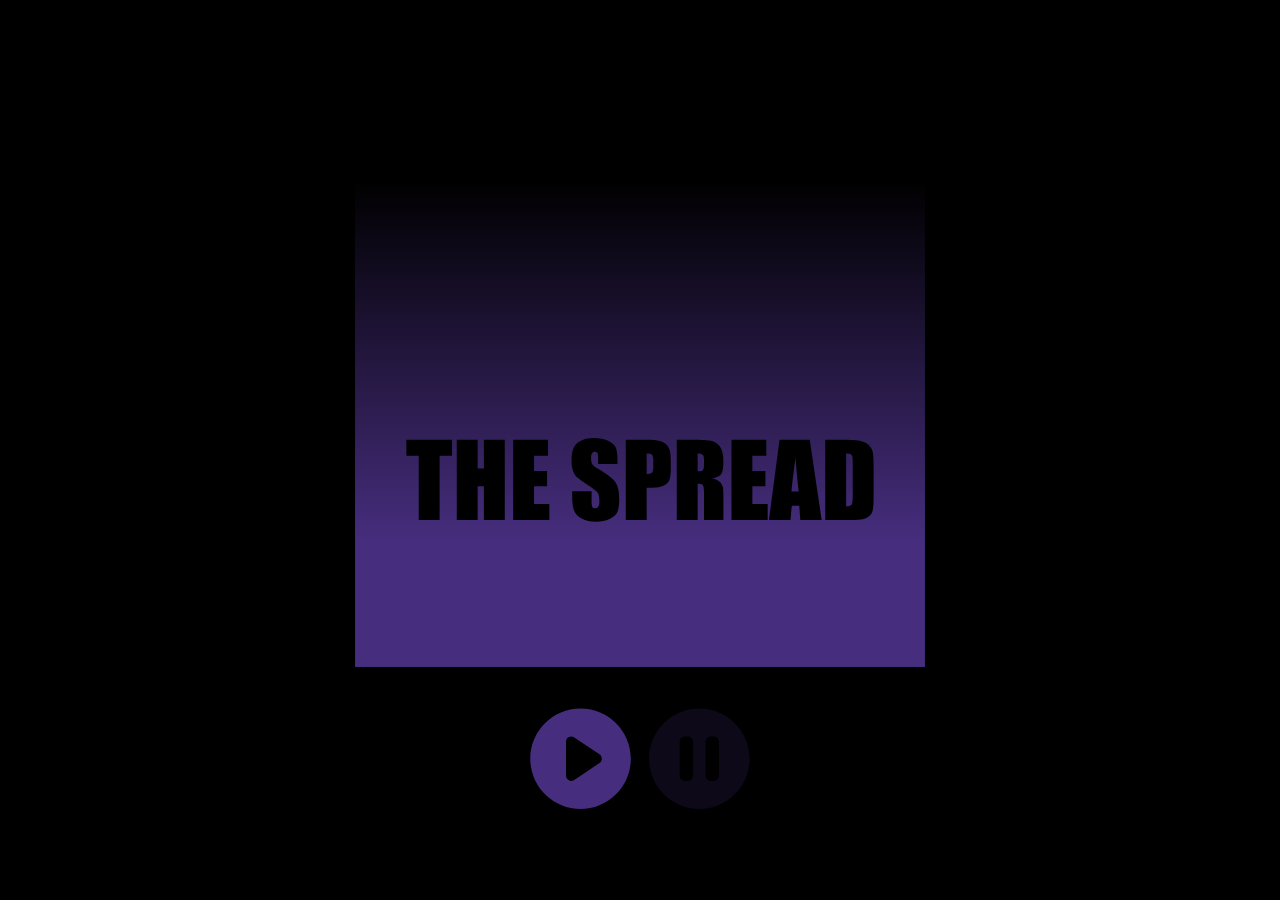
<file: spread/index.html>
<!DOCTYPE html>
<html lang="en">
<head>
<meta charset="utf-8">
<title>Spread mobile</title>
	<style>
		* { -webkit-tap-highlight-color: rgba(0,0,0,0); }
		
		body {
			margin: 0;
			padding: 0;
			background: #000;
			overflow: hidden;
		}

		svg {
			overflow: visible;
			display: block;
			margin: auto;
			-webkit-transform-origin: center center;
			-webkit-transform: scale(.9);
			-moz-transform-origin: center center;
			-moz-transform: scale(.9);
			transform: scale(.9);
			fill-rule: evenodd;
			clip-rule: evenodd;
			stroke-linejoin: round;
			stroke-miterlimit: 2;

			position: absolute;
			top: 50%;
			left: 50%;
			transform: translate(-50%, -50%);

		}

		g, path, ellipse, circle {
			transform-origin: 50% 50%;
			-webkit-transform-origin: 50% 50%;
			-moz-transform-origin: 50% 50%;
			transform-box: fill-box;
			transition-timing-function: cubic-bezier(0.68, -0.55, .27, 1.55);
		}

		/* --- LANDSCAPE --- */

		svg, #WALL {
			fill: #000;
		}

		#BODY, #start path, #stop path, .linkme {
			fill: #462d7d;
			animation: hues 20s infinite;
		}

		@keyframes hues {
			0% { fill: #462d7d; }
			15% { fill: #7d2d50; }
			30% { fill: #7d2d2d; }
			45% { fill: #7d6e2d; }
			60% { fill: #4a7d2d; }
			75% { fill: #2d7d70; }
			90% { fill: #2d407d; }
		}

		#INFEX, #INFEX.stop {
			opacity: 0;
			transition: opacity 200ms linear;

		}

		#INFEX.grow {
			opacity: 1;
			transition: opacity 3s linear;
			transition-delay: 1s;

		}

		/* --- GETTY UP -- */

		#WHOLE {
			transform: translateX(-690px);
			animation: walk 11s infinite linear;
			animation-direction: normal;
			animation-play-state: paused;
		}

		@keyframes walk {
			0% { transform: translateX(-690px);}
			100% { transform: translateX(1010px); }
		}

		/* -- TITLE --- */

		#TITLE {
			opacity: 1;
			transition: opacity 1s ease-in-out;
			transform: translateY(500px);
		}

		/* --- UPA UPA -- */

		#WHOLE.start {
			animation-play-state: running;
		}

		#WHOLE.start #BUMP {
			animation: accel 1000ms ease-out 1;
		}

		@keyframes accel {
			0% { transform: translateX(0);}
			40% { transform: translateX(-60px); }
			100% { transform: translateX(0); }
		}

		#WHOLE.start #BUMPhead {
			animation: startHead 1s ease-in 1;
			animation-delay: 150ms;
		}

		@keyframes startHead {
			0% { transform: rotate(0);}
			40% { transform: rotate(-55deg); }
			70% { transform: rotate(20deg); }
			100% { transform: rotate(0); }
		}

		/* --- OY OY -- */

		#WHOLE.stop {
			animation-play-state: paused;
		}

		#WHOLE.stop #BUMP {
			animation: stopping 500ms ease-out 1;
		}

		@keyframes stopping {
			0% { transform: translateX(0); }
			50% { transform: translateX(20px); }
			100% { transform: translateX(0px); }
		}

		#WHOLE.stop #BUMPhead {
			animation: stopHead .8s ease-out 1;
		}

		@keyframes stopHead {
			0% { transform: rotate(0);}
			75% { transform: rotate(-2deg); }
			100% { transform: rotate(0); }
		}

		/* --- SHAKE IT --- */

		.shaker { animation: funkr .8s 1 ease-in-out; }
		.shakel { animation: funkl .5s 1 cubic-bezier(0.68, -0.55, .27, 1.55); }

		.start { animation: startMe 1s 1 cubic-bezier(0.68, -0.55, .27, 1.55); animation-delay: 150ms; }
		.stop { animation: stopMe 1s 1 cubic-bezier(0.68, -0.55, .27, 1.55); }

		#WHOLEhead15negpos.start { animation-delay: 0ms; }
		#WHOLEhead15negpos.stop { animation: stopHead .7s 1 ease-out; }

		#WHOLEarm.start {
			animation: startArm .7s 1 ease-in;
		}
		#WHOLEarm.stop {
			animation: stopArm .8s 1 ease-out;
		}

		@keyframes funkr {
			0% { transform: skewY(-3deg); }
			100% { transform: skewY(0deg); }
		}

		@keyframes funkl {
			0% { transform: skewX(-4deg); }
			100% { transform: skewX(0deg); }
		}

		@keyframes startMe {
			0% { transform: rotate(-15deg); }
			100% { transform: rotate(0deg); }
		}

		@keyframes stopMe {
			0% { transform: rotate(15deg); }
			100% { transform: rotate(0deg); }
		}

		@keyframes startArm {
			0% { transform: rotate(0deg); }
			45% { transform: rotate(-20deg); }
			100% { transform: rotate(0deg); }
		}

		@keyframes stopArm {
			0% { transform: rotate(0deg); }
			35%, 55% { transform: rotate(20deg); }
			100% { transform: rotate(0deg); }
		}

		@keyframes stopHead {
			0% { transform: rotate(0deg); }
			40% { transform: rotate(35deg); }
			100% { transform: rotate(0deg); }
		}

		/* -- WALK IT --- */

		#WALK {
			animation: steps 400ms infinite cubic-bezier(0.68, -0.55, .27, 1.55);
			animation-direction: alternate;
			animation-play-state: running;
		}

		@keyframes steps {
			0% { transform: translateY(20px);}
			90%, 100% { transform: translateY(5px); }
		}

		#WALK #WHOLEhead15negpos {
			animation: walkhead 400ms infinite ease-in-out;
		}
		#WALK #WALKarm {
			animation: walkarm 400ms infinite ease-in-out;
		}

		#WALK #PHONE {
			animation: walkphone 390ms infinite ease-in-out;
		}

		#WALK #BANG {
			animation: walkbangs 390ms infinite ease-in-out;
		}

		#WALK, 
		#WALK #WHOLEhead15negpos, 
		#WALK #WALKarm, 
		#WALK #PHONE,
		#WALK #BANG {
			animation-direction: alternate;
			animation-play-state: running;
		}

		@keyframes walkhead {
			0% { transform: rotate(-12deg); }
			90%, 100% { transform: rotate(1deg); }
		}

		@keyframes walkarm {
			0%, 10% { transform: rotate(4deg); }
			100% { transform: rotate(0deg); }
		}

		@keyframes walkphone {
			0%, 10% { transform: rotate(-2deg); }
			100% { transform: rotate(12deg) }
		}

		@keyframes walkbangs {
			0%, 10% { transform: rotate(0); }
			100% { transform: rotate(15deg); }
		}


		#WALK.stop, 
		#WALK.stop #WHOLEhead15negpos, 
		#WALK.stop #WALKarm, 
		#WALK.stop #PHONE {
			animation-play-state: paused;
		}

		#WALK.stop #BANG {
			animation: stopbangs 800ms 1 ease-out;
			animation-delay: 200ms;
		}

		@keyframes stopbangs {
			0%, 90%, 100% { transform: rotate(0); }
			50% { transform: rotate(-15deg); }
		}

		/* ---- regular breathing -- */

		#WALK.stop #regularHead {
			animation: breathe .9s infinite ease-in-out;
			animation-direction: alternate;
			transform: rotate(10deg);
			transition: all 400ms ease-in-out;
		}

		@keyframes breathe {
			0% { transform: rotate(10deg); }
			100% { transform: rotate(14deg); }
		}


		/* ---- WAVES --- */

		#WAVES > circle  {
			animation: waving 1.6s linear infinite;
			fill: #000;
			opacity: 0;
			transition: opacity 350ms linear;
		}
		#WAVES > circle:nth-child(2) {
			animation-delay: 400ms;
		}
		#WAVES > circle:nth-child(3) {
			animation-delay: 800ms;
		}
		#WAVES > circle:nth-child(4) {
			animation-delay: 1200ms;
		}

		#WAVES.go > circle {
			opacity: 1;
			transition: opacity 250ms linear;
		}

		@keyframes waving {
			0% { transform: scale(.1); fill-opacity: 0; }
			1% { transform: scale(.1); fill-opacity: .5; }
			40% { fill-opacity: .2; }
			100% { transform: scale(200); fill-opacity: 0; }
		}

		/* ---- */

		#PAIN > circle  {
			animation: bubbling .9s linear infinite;
			fill: #f00;
		}

		#PAIN > circle:nth-child(2) {
			animation-delay: 300ms;
		}
		#PAIN > circle:nth-child(3) {
			animation-delay: 600ms;
		}

		@keyframes bubbling {
			0% { transform: scale(1); fill-opacity: .9; }
			40% { fill-opacity: .5; }
			100% { transform: scale(10); fill-opacity: 0; }
		}

		/* --- OOF -- */

		#VIRUS {
			animation: fever .3s linear infinite;
		}

		@keyframes fever {
			0% { transform: scale(1); fill-opacity: .2; }
			40% { transform: scale(.9); fill-opacity: .9; }
			100% { transform: scale(1); fill-opacity: .2; }
		}

		/* ------ */
		
		#start, #stop { cursor: pointer; }
		.balance { fill-opacity: 0!important; }
		.negative { display: none; }
		.positive { display: initial; }

		#container {
			margin-top: 10vh;
		}

		#container:after {
			content: '';
			position: absolute;
			left: 0; right: 0; top: 0; bottom: 0;
			pointer-events: none;
			background-image: linear-gradient(rgba(0,0,0,1) 20%, rgba(0,0,0,0), rgba(0,0,0,0));
		}

		#indesk.show { opacity: 1!important; }

	</style>
</head>
<body>

	<div id="container">
		<svg width="100%" height="100%" viewBox="0 0 1040 1595" version="1.1" xmlns="http://www.w3.org/2000/svg" xmlns:xlink="http://www.w3.org/1999/xlink" xml:space="preserve" xmlns:serif="http://www.serif.com/">

			<rect id="BODY" x="-1079" y="-600" width="3182" height="3284"/>

			<g id="MOBILE">
				<g id="WALK" class="stop">
					<g id="WHOLE">
						<g id="SHAKY">
							<g id="BUMP">

								<g id="WAVES">
									<circle cx="636" cy="803" r="2"/>
									<circle cx="636" cy="803" r="2"/>
									<circle cx="636" cy="803" r="2"/>
									<circle cx="636" cy="803" r="2"/>
								</g>

								<g id="WALKarm">
									<g id="WHOLEarm">
										<ellipse class="balance"  cx="117" cy="1344" rx="77" ry="195"/>

										<g id="PHONE">
											<path id="glow" d="M661.89,748.413c0.728,-1.775 -0.121,-3.807 -1.895,-4.536l-6.431,-2.641c-1.774,-0.729 -3.807,0.12 -4.535,1.894l-55.662,135.513c-0.728,1.775 0.12,3.807 1.895,4.536l6.431,2.641c1.774,0.729 3.807,-0.12 4.535,-1.894l55.662,-135.513Z" style="stroke:rgba(0,0,0,0);fill:transparent;stroke-width:3px">

													<animate begin="stop.click" attributeName="stroke" values="#f00;rgba(0,0,0,0);#f00;rgba(0,0,0,0);#f00" dur="0.4s" repeatCount="8" />

											</path>

											<path id="gadget" d="M672.376,746.599l-19.864,-8.126l-57.459,140.459l16.215,6.633l61.108,-138.966Z"/>
											<path class="balance" d="M497.06,993.282l17.176,12.869l90.992,-121.452l-14.02,-10.504l-94.148,119.087Z" style="fill-opacity:0;"/>
										</g>


										<path id="ARM" d="M591.096,878.303c16.232,2.841 36.734,-19.416 36.734,-19.416c0,-0 9.188,-43.657 23.523,-43.269c21.112,0.571 11.325,54.354 11.325,54.354l-22.621,32.091c0,0 0.581,32.306 -10.388,43.595c-10.969,11.289 -23.529,21.74 -55.427,24.14c-31.899,2.4 -29.572,26.235 -29.572,26.235c0,-0 -16.166,87.635 -51.478,120.542c-35.312,32.906 -139.347,58.285 -156.84,32.862c-17.494,-25.424 133.149,-183.368 169.078,-195.854c35.929,-12.485 22.523,-56.067 22.523,-56.067c0.341,-1.567 0.78,-3.032 1.307,-4.401c-0.269,-0.97 -0.052,-2.18 0.747,-3.67c14.83,-27.669 29.676,-42.464 53.272,-47.818c23.596,-5.354 19.928,6.482 16.085,14.557c-2.297,4.827 -5.811,14.842 -8.268,22.119Z"/>
									</g>
								</g>

								<path id="BOD" d="M92.761,687.252c0,0 105.266,51.459 139.618,98.586c79.068,108.474 300.23,315.317 272.808,415.355l-339.434,0c0,0 -203.78,-292.488 -75.458,-427.443c0,0 -10.85,-60.527 -10.649,-77.115c0.2,-16.589 13.115,-9.383 13.115,-9.383Z"/>

								<g id="INFEX" class="grow">

									<g id="PAIN">
										<circle cx="209" cy="956" r="7"/>
										<circle cx="209" cy="956" r="7"/>
										<circle cx="209" cy="956" r="7"/>
									</g>

									<path id="VIRUS" d="M209.147,913.948l-0,-14.915l-4.997,0.504l-0,-9.436l6.733,-0.68l6.734,0.68l-0,9.436l-4.997,-0.504l-0,14.915c11.238,0.449 21.367,5.245 28.748,12.751l11.1,-10.039l-0.709,-0.86l-3.132,-2.585l7.04,-6.367l2.763,2.281l6.322,7.661l-6.972,6.306l-3.099,-3.755l-10.98,9.931c5.326,6.37 8.833,14.308 9.722,23.018l14.745,-0.896l-0.52,-5.155l9.379,-0.57l1.111,11.007l-0.246,2.432l-9.494,0.577l0.304,-3.009l-0.185,-1.824l-14.881,0.904c0.006,0.307 0.01,0.613 0.01,0.92c-0,7.269 -1.818,14.117 -5.024,20.115l12.753,7.499l2.461,-4.531l8.101,4.764l-5.292,9.745l-1.537,1.862l-8.198,-4.821l1.911,-2.316l0.896,-1.649l-12.855,-7.56c-7.32,11.365 -19.874,19.045 -34.242,19.619l-0,14.916l4.997,-0.505l-0,9.437l-6.734,0.679l-6.733,-0.679l-0,-9.437l4.997,0.505l-0,-14.916c-11.273,-0.45 -21.429,-5.274 -28.814,-12.818l-11.094,10.035l0.768,0.931l2.851,2.353l-7.04,6.367l-2.482,-2.048l-6.552,-7.94l6.973,-6.306l3.269,3.962l10.979,-9.931c-5.317,-6.388 -8.809,-14.346 -9.674,-23.071l-14.746,0.896l0.484,4.796l-9.378,0.57l-1.063,-10.523l0.295,-2.923l9.495,-0.576l-0.353,3.499l0.171,1.699l14.892,-0.905c-0.005,-0.266 -0.007,-0.53 -0.007,-0.794c-0,-7.31 1.838,-14.193 5.075,-20.211l-12.753,-7.499l-2.312,4.257l-8.101,-4.764l5.091,-9.375l1.808,-2.191l8.198,4.821l-2.182,2.644l-0.844,1.554l12.862,7.564c7.326,-11.314 19.853,-18.955 34.184,-19.528Z" style="fill:#f00;"/>
								</g>

								<g id="regularHead">
									<g id="BUMPhead">
										<g id="WHOLEhead15negpos">
											<ellipse class="balance" cx="32" cy="1090" rx="104" ry="110"/>

											<path id="HEAD" d="M141.924,686.271c0,0 -26.106,-25.137 -32.851,-47.343c-16.268,-53.564 -4.056,-111.066 -4.056,-111.066c0,-0 -12.553,4.248 -39.332,-7.782c-26.779,-12.029 -56.353,-51.135 -32.995,-104.347c19.038,-43.37 89.069,-23.822 98.905,-12.4c-0,0 56.88,-58.384 130.658,-47.148c68.988,10.506 104.825,55.923 109.467,85.591c0,0 86.626,40.026 54.193,147.941c0,-0 -13.792,-1.753 -26.236,-3.755c-13.885,-2.233 -17.267,-0.944 -17.267,-0.944c-0,-0 -11.614,16.644 -5.576,34.172c6.038,17.528 17.152,22.092 15.55,60.974c-0.45,10.929 -28.165,-3.407 -30.589,9.776c-0.581,3.161 -3.769,8.457 -2.004,22.313c0.649,5.096 -8.251,2.777 -16.957,-0.064c-7.804,-2.545 -15.452,-5.51 -15.931,-3.929c-0.477,1.575 6.137,4.515 13.003,7.344c7.873,3.244 16.076,6.341 14.296,7.062c-22.307,9.046 -27.491,28.585 -27.751,33.347l-67.068,-24.57c0,0 -2.517,7.613 -5.596,15.604c-1.902,4.937 3.475,12.497 1.605,16.018c-1.652,3.109 -11.255,4.338 -13.54,8.142c-5.232,8.712 -11.385,17.927 -15.064,21.601c-27.237,27.2 -58.034,39.559 -95.193,15.711c-29.647,-19.027 9.021,-89.874 9.021,-89.874l1.308,-32.374Zm-58.07,-232.859c0.257,-6.539 7.28,-10.589 16.098,-5.004c8.817,5.586 1.81,17.719 -5.747,24.272c-7.557,6.552 -24.22,3.086 -31.473,-15.084c-7.007,-17.554 5.346,-31.804 23.565,-33.893c16.427,-1.883 22.432,2.871 22.432,2.871c-0,-0 16.804,6.835 9.003,0.917c-7.801,-5.918 -49.952,-19.67 -63.233,18.423c-4.03,11.561 -2.681,28.339 17.984,41.329c18.657,11.728 40.836,0.062 43.101,-28.131c2.264,-28.193 -23.747,-27.578 -32.896,-23.36c-9.305,4.29 -11.707,11.565 -10.713,16.991c2.407,13.136 11.554,8.892 11.879,0.669Z">

												<animate class="laugh1" id="ah" begin="start.click+.2s" attributeName="d" dur="100ms"  repeatCount="1" to="M141.924,686.271c0,0 -26.106,-25.137 -32.851,-47.343c-16.268,-53.564 -4.056,-111.066 -4.056,-111.066c0,-0 -12.553,4.248 -39.332,-7.782c-26.779,-12.029 -56.353,-51.135 -32.995,-104.347c19.038,-43.37 89.069,-23.822 98.905,-12.4c-0,0 56.88,-58.384 130.658,-47.148c68.988,10.506 104.825,55.923 109.467,85.591c0,0 86.626,40.026 54.193,147.941c0,-0 -13.792,-1.753 -26.236,-3.755c-13.885,-2.233 -17.267,-0.944 -17.267,-0.944c-0,-0 -11.614,16.644 -5.576,34.172c6.038,17.528 17.152,22.092 15.55,60.974c-0.45,10.929 -28.165,-3.407 -30.589,9.776c-0.581,3.161 -1.248,8.365 -2.004,22.313c-0.289,5.33 -17.143,1.855 -38.211,-8.766c-17.948,-9.047 -18.35,-27.299 -18.509,-26.469c-1.718,8.992 -11.063,15.058 -6.672,32.854c6.702,27.155 47.931,29.893 46.093,30.638c-22.308,9.045 -39.488,20.756 -39.748,25.518l-36.044,-29.956c-0,-0 -6.724,3.432 -12.913,10.975c-3.356,4.09 3.475,12.497 1.605,16.018c-1.652,3.109 -11.255,4.338 -13.54,8.142c-5.232,8.712 -11.385,17.927 -15.064,21.601c-27.237,27.2 -58.034,39.559 -95.193,15.711c-29.647,-19.027 9.021,-89.874 9.021,-89.874l1.308,-32.374Zm-58.07,-232.859c0.257,-6.539 7.28,-10.589 16.098,-5.004c8.817,5.586 1.81,17.719 -5.747,24.272c-7.557,6.552 -24.22,3.086 -31.473,-15.084c-7.007,-17.554 5.346,-31.804 23.565,-33.893c16.427,-1.883 22.432,2.871 22.432,2.871c-0,-0 16.804,6.835 9.003,0.917c-7.801,-5.918 -49.952,-19.67 -63.233,18.423c-4.03,11.561 -2.681,28.339 17.984,41.329c18.657,11.728 40.836,0.062 43.101,-28.131c2.264,-28.193 -23.747,-27.578 -32.896,-23.36c-9.305,4.29 -11.707,11.565 -10.713,16.991c2.407,13.136 11.554,8.892 11.879,0.669Z"/>

												<animate class="laugh2" id="ahah" begin="ah.end" attributeName="d" dur="200ms" to="M141.924,686.271c0,0 -26.106,-25.137 -32.851,-47.343c-16.268,-53.564 -4.056,-111.066 -4.056,-111.066c0,-0 -12.553,4.248 -39.332,-7.782c-26.779,-12.029 -56.353,-51.135 -32.995,-104.347c19.038,-43.37 89.069,-23.822 98.905,-12.4c-0,0 56.88,-58.384 130.658,-47.148c68.988,10.506 104.825,55.923 109.467,85.591c0,0 86.626,40.026 54.193,147.941c0,-0 -13.792,-1.753 -26.236,-3.755c-13.885,-2.233 -17.267,-0.944 -17.267,-0.944c-0,-0 -11.614,16.644 -5.576,34.172c6.038,17.528 17.152,22.092 15.55,60.974c-0.45,10.929 -28.165,-3.407 -30.589,9.776c-0.581,3.161 -1.248,8.365 -2.004,22.313c-0.289,5.33 -17.143,1.855 -38.211,-8.766c-17.948,-9.047 -18.35,-27.299 -18.509,-26.469c-1.718,8.992 -11.063,15.058 -6.672,32.854c6.702,27.155 47.931,29.893 46.093,30.638c-22.308,9.045 -39.488,20.756 -39.748,25.518l-36.044,-29.956c-0,-0 -6.724,3.432 -12.913,10.975c-3.356,4.09 3.475,12.497 1.605,16.018c-1.652,3.109 -11.255,4.338 -13.54,8.142c-5.232,8.712 -11.385,17.927 -15.064,21.601c-27.237,27.2 -58.034,39.559 -95.193,15.711c-29.647,-19.027 9.021,-89.874 9.021,-89.874l1.308,-32.374Zm-58.07,-232.859c0.257,-6.539 7.28,-10.589 16.098,-5.004c8.817,5.586 1.81,17.719 -5.747,24.272c-7.557,6.552 -24.22,3.086 -31.473,-15.084c-7.007,-17.554 5.346,-31.804 23.565,-33.893c16.427,-1.883 22.432,2.871 22.432,2.871c-0,-0 16.804,6.835 9.003,0.917c-7.801,-5.918 -49.952,-19.67 -63.233,18.423c-4.03,11.561 -2.681,28.339 17.984,41.329c18.657,11.728 40.836,0.062 43.101,-28.131c2.264,-28.193 -23.747,-27.578 -32.896,-23.36c-9.305,4.29 -11.707,11.565 -10.713,16.991c2.407,13.136 11.554,8.892 11.879,0.669Z"/>

												<animate class="laugh3" id="ahahah" begin="ahah.end" attributeName="d" dur="200ms" to="M141.924,686.271c0,0 -26.106,-25.137 -32.851,-47.343c-16.268,-53.564 -4.056,-111.066 -4.056,-111.066c0,-0 -12.553,4.248 -39.332,-7.782c-26.779,-12.029 -56.353,-51.135 -32.995,-104.347c19.038,-43.37 89.069,-23.822 98.905,-12.4c-0,0 56.88,-58.384 130.658,-47.148c68.988,10.506 104.825,55.923 109.467,85.591c0,0 86.626,40.026 54.193,147.941c0,-0 -13.792,-1.753 -26.236,-3.755c-13.885,-2.233 -17.267,-0.944 -17.267,-0.944c-0,-0 -11.614,16.644 -5.576,34.172c6.038,17.528 17.152,22.092 15.55,60.974c-0.45,10.929 -28.165,-3.407 -30.589,9.776c-0.581,3.161 -3.769,8.457 -2.004,22.313c0.649,5.096 -8.251,2.777 -16.957,-0.064c-7.804,-2.545 -15.452,-5.51 -15.931,-3.929c-0.477,1.575 6.137,4.515 13.003,7.344c7.873,3.244 16.076,6.341 14.296,7.062c-22.307,9.046 -27.491,28.585 -27.751,33.347l-67.068,-24.57c0,0 -2.517,7.613 -5.596,15.604c-1.902,4.937 3.475,12.497 1.605,16.018c-1.652,3.109 -11.255,4.338 -13.54,8.142c-5.232,8.712 -11.385,17.927 -15.064,21.601c-27.237,27.2 -58.034,39.559 -95.193,15.711c-29.647,-19.027 9.021,-89.874 9.021,-89.874l1.308,-32.374Zm-58.07,-232.859c0.257,-6.539 7.28,-10.589 16.098,-5.004c8.817,5.586 1.81,17.719 -5.747,24.272c-7.557,6.552 -24.22,3.086 -31.473,-15.084c-7.007,-17.554 5.346,-31.804 23.565,-33.893c16.427,-1.883 22.432,2.871 22.432,2.871c-0,-0 16.804,6.835 9.003,0.917c-7.801,-5.918 -49.952,-19.67 -63.233,18.423c-4.03,11.561 -2.681,28.339 17.984,41.329c18.657,11.728 40.836,0.062 43.101,-28.131c2.264,-28.193 -23.747,-27.578 -32.896,-23.36c-9.305,4.29 -11.707,11.565 -10.713,16.991c2.407,13.136 11.554,8.892 11.879,0.669Z"/>


											</path>
											

											<g id="BANG">
												<path id="hair" d="M350.297,452.348c-7.77,-6.643 -12.438,-13.689 3.436,-13.257c-0,-0 125.258,-5.832 98.101,150.671c0,0 -5.73,12.808 -8.464,-1.961c-0.517,-2.791 -1.341,-4.064 -2.312,-4.396c2.261,-12.232 3.741,-25.722 3.197,-39.427c-1.248,-31.407 -13.047,-63.936 -50.086,-85.324l-0.674,-0.232l-43.198,-6.074Zm6.203,4.833l36.099,5.076c35.378,20.571 46.644,51.776 47.84,81.897c0.577,14.548 -1.177,28.846 -3.711,41.601c-3.188,3.392 -5.799,8.207 -3.752,-0.362c3.673,-15.381 21.064,-106.113 -66.848,-121.81c-0,-0 -4.566,-2.747 -9.628,-6.402Z"/>
												<path class="balance" serif:id="balance" d="M426.461,469.53c7.338,7.142 11.556,14.482 -4.254,13.008c-0,-0 -125.331,-2.411 -88.484,-156.85c-0,-0 6.515,-12.409 8.322,2.513c0.341,2.821 1.084,4.145 2.032,4.54c-3.017,12.063 -5.335,25.431 -5.646,39.148c-0.713,31.433 9.032,64.678 44.652,88.462l0.659,0.277l42.719,8.902Zm-5.888,-5.233l-35.698,-7.438c-34.015,-22.86 -43.309,-54.75 -42.626,-84.895c0.331,-14.56 2.971,-28.718 6.295,-41.284c3.391,-3.176 6.297,-7.811 3.721,0.608c-4.624,15.112 -27.629,104.54 59.102,125.987c0,-0 4.384,3.042 9.206,7.022Z"/>
											</g>

										</g>
									</g>
								</g>
							</g>
						</g>
					</g>
				</g>
			</g>

			<rect id="WALL" x="-1069" y="1182" width="3182" height="3284"/>
			<rect id="WALL-w" x="-3167" y="-622" width="3182" height="3284"/>
			<rect id="WALL-e" x="1025" y="-623" width="3182" height="3284"/>

			<g id="start">
				<path d="M414.654,1255.42c49.2,0 89.144,39.944 89.144,89.144c-0,49.2 -39.944,89.144 -89.144,89.144c-49.2,0 -89.144,-39.944 -89.144,-89.144c0,-49.2 39.944,-89.144 89.144,-89.144Zm33.515,96.984c2.614,-1.753 4.182,-4.693 4.182,-7.84c0,-3.147 -1.568,-6.087 -4.182,-7.839l-44.631,-29.927c-2.894,-1.941 -6.623,-2.129 -9.699,-0.488c-3.075,1.64 -4.996,4.842 -4.996,8.328l0,59.853c0,3.485 1.921,6.687 4.996,8.328c3.076,1.64 6.805,1.452 9.699,-0.489l44.631,-29.926Z"/>
				<circle cx="414" cy="1344" r="114" style="fill:transparent;"/>
			</g>

			<g id="stop">
				<path d="M625.175,1255.42c49.2,0 89.144,39.944 89.144,89.144c-0,49.2 -39.944,89.144 -89.144,89.144c-49.2,0 -89.144,-39.944 -89.144,-89.144c0,-49.2 39.944,-89.144 89.144,-89.144Zm-10.926,59.218c0,-5.213 -4.226,-9.439 -9.438,-9.439l-4.995,-0c-5.213,-0 -9.439,4.226 -9.439,9.439l0,59.853c0,5.213 4.226,9.439 9.439,9.439l4.995,-0c5.212,-0 9.438,-4.226 9.438,-9.439l0,-59.853Zm45.723,-0c0,-5.213 -4.225,-9.439 -9.438,-9.439l-4.995,-0c-5.213,-0 -9.438,4.226 -9.438,9.439l-0,59.853c-0,5.213 4.225,9.439 9.438,9.439l4.995,-0c5.213,-0 9.438,-4.226 9.438,-9.439l0,-59.853Z" style="fill-opacity:0.2;"/>
				<circle cx="625" cy="1344" r="114" style="fill:transparent;"/>
			</g>

			<g id="TITLE">
				<path d="M480.142,322.447l-34.366,0l0,-10.546c0,-4.922 -0.439,-8.057 -1.318,-9.405c-0.879,-1.347 -2.344,-2.021 -4.395,-2.021c-2.226,-0 -3.911,0.908 -5.053,2.724c-1.143,1.817 -1.714,4.571 -1.714,8.262c-0,4.746 0.644,8.32 1.933,10.723c1.231,2.402 4.717,5.303 10.459,8.701c16.465,9.785 26.836,17.812 31.114,24.082c4.277,6.27 6.416,16.377 6.416,30.322c-0,10.137 -1.187,17.608 -3.56,22.412c-2.373,4.805 -6.958,8.833 -13.755,12.085c-6.797,3.252 -14.707,4.878 -23.73,4.878c-9.902,0 -18.355,-1.875 -25.357,-5.625c-7.002,-3.75 -11.587,-8.525 -13.754,-14.326c-2.168,-5.801 -3.252,-14.033 -3.252,-24.697l-0,-9.317l34.365,0l-0,17.315c-0,5.332 0.483,8.76 1.45,10.283c0.967,1.524 2.681,2.285 5.142,2.285c2.461,0 4.292,-0.967 5.493,-2.9c1.201,-1.934 1.802,-4.805 1.802,-8.613c-0,-8.379 -1.143,-13.858 -3.428,-16.436c-2.344,-2.578 -8.115,-6.885 -17.315,-12.92c-9.199,-6.094 -15.293,-10.517 -18.281,-13.271c-2.988,-2.754 -5.464,-6.563 -7.427,-11.426c-1.963,-4.863 -2.944,-11.074 -2.944,-18.633c-0,-10.898 1.392,-18.867 4.175,-23.906c2.783,-5.039 7.28,-8.98 13.491,-11.822c6.211,-2.841 13.711,-4.262 22.5,-4.262c9.609,-0 17.798,1.553 24.565,4.658c6.768,3.105 11.25,7.017 13.448,11.733c2.197,4.717 3.296,12.73 3.296,24.038l-0,5.625Zm-293.291,-43.066l-0,28.477l-21.973,-0l-0,113.818l-37.002,-0l-0,-113.818l-21.885,-0l0,-28.477l80.86,0Zm108.369,0l61.699,0l-0,28.477l-24.697,-0l-0,26.982l23.115,0l-0,27.07l-23.115,0l-0,31.289l27.158,0l-0,28.477l-64.16,0l-0,-142.295Zm386.894,0l61.699,0l0,28.477l-24.697,-0l0,26.982l23.115,0l0,27.07l-23.115,0l0,31.289l27.158,0l0,28.477l-64.16,0l0,-142.295Zm-187.295,0l37.266,0c10.078,0 17.827,0.791 23.247,2.373c5.42,1.582 9.492,3.867 12.217,6.856c2.724,2.988 4.57,6.606 5.537,10.854c0.967,4.248 1.45,10.825 1.45,19.732l0,12.392c0,9.082 -0.937,15.703 -2.812,19.863c-1.875,4.161 -5.318,7.354 -10.328,9.58c-5.009,2.227 -11.557,3.34 -19.643,3.34l-9.932,0l0,57.305l-37.002,0l0,-142.295Zm90.352,0l26.191,0c17.461,0 29.283,0.674 35.464,2.022c6.182,1.347 11.221,4.79 15.117,10.327c3.897,5.537 5.845,14.37 5.845,26.499c0,11.074 -1.377,18.515 -4.131,22.324c-2.754,3.809 -8.174,6.094 -16.26,6.855c7.325,1.817 12.247,4.248 14.766,7.295c2.52,3.047 4.087,5.845 4.702,8.394c0.615,2.549 0.923,9.565 0.923,21.05l0,37.529l-34.365,0l-0,-47.285c-0,-7.617 -0.601,-12.334 -1.802,-14.151c-1.201,-1.816 -4.35,-2.724 -9.448,-2.724l-0,64.16l-37.002,0l-0,-142.295Zm-304.805,0l0,142.295l-37.002,0l0,-59.766l-11.074,0l0,59.766l-37.002,0l0,-142.295l37.002,0l0,50.889l11.074,-0l0,-50.889l37.002,0Zm567.949,0l27.686,0c17.871,0 29.956,0.82 36.255,2.461c6.299,1.641 11.089,4.336 14.37,8.086c3.281,3.75 5.332,7.925 6.152,12.524c0.821,4.6 1.231,13.638 1.231,27.115l-0,49.834c-0,12.773 -0.601,21.313 -1.802,25.62c-1.201,4.306 -3.296,7.676 -6.284,10.107c-2.988,2.432 -6.68,4.131 -11.074,5.098c-4.395,0.967 -11.016,1.45 -19.864,1.45l-46.67,0l0,-142.295Zm-27.509,0l21.181,142.295l-37.881,0l-1.845,-25.576l-13.272,-0l-2.197,25.576l-38.32,0l18.808,-142.295l53.526,0Zm64.511,24.346l0,93.603c5.332,0 8.614,-1.069 9.844,-3.208c1.231,-2.138 1.846,-7.954 1.846,-17.446l-0,-55.283c-0,-6.446 -0.205,-10.576 -0.615,-12.393c-0.411,-1.816 -1.348,-3.149 -2.813,-3.999c-1.465,-0.849 -4.219,-1.274 -8.262,-1.274Zm-84.111,67.148c-1.875,-16.113 -3.75,-36.006 -5.625,-59.678c-3.75,27.188 -6.094,47.081 -7.031,59.678l12.656,0Zm-269.385,-67.148l0,36.211c1.055,0.058 1.963,0.088 2.725,0.088c3.398,-0 5.757,-0.835 7.075,-2.505c1.318,-1.67 1.978,-5.142 1.978,-10.415l-0,-11.69c-0,-4.863 -0.762,-8.027 -2.286,-9.492c-1.523,-1.465 -4.687,-2.197 -9.492,-2.197Zm90.352,-0l-0,31.64c4.16,0 7.075,-0.571 8.745,-1.713c1.67,-1.143 2.505,-4.849 2.505,-11.119l-0,-7.822c-0,-4.512 -0.806,-7.471 -2.417,-8.877c-1.611,-1.406 -4.556,-2.109 -8.833,-2.109Z"/>
			</g>

			<circle id="NOSTART" cx="414" cy="1344" r="114" style="fill:transparent;display:none;"/>
			<circle id="NOSTOP" cx="625" cy="1344" r="114" style="fill:transparent;"/>

		</svg>
	</div>

	<script src="../js/jquery.min.js"></script>
	<script>

	//var path = document.querySelector("#");
	//var x = Math.floor(path.getTotalLength());
	//console.log( x );

	// ---------------
	// --- SOUND FX 
	// ---------------
	var blip = new Audio("../fx/ESM_Explainer_Video_One_Shot_Positive_Notification_Alert_Texting_UI_Chime_Ascend_2_Bling.wav");
	var blop = new Audio("../fx/ESM_Explainer_Video_One_Shot_Positive_Notification_Alert_Texting_UI_Chime_Descend_2.wav");
	var bigG = new Audio("../fx/ESM_Holigraphic_UI_Sounds_76_Glitch_Software_Particle_Processed_Beep_Chrip_Electronic.wav");
	var closeG = new Audio("../fx/ESM_Holigraphic_UI_Sounds_87_Glitch_Software_Particle_Processed_Beep_Chrip_Electronic.wav");
	var viral = new Audio("../fx/X10_DST_140_resampled_lofi_synth_stress_Cm.wav");
	var loopy = new Audio("../fx/SC_MJ_160_drum_loop_futuristic_metasphere.wav");
	var laugh = new Audio("../fx/DSS_vocal_fx_lil_laugh.wav");

	loopy.addEventListener('ended', function() {
		this.currentTime = 0;
		this.play();
	}, false);

	viral.addEventListener('ended', function() {
		this.currentTime = 0;
		this.play();
	}, false);

	loopy.volume = 0.2;
	viral.volume = 0.4;

	blip.volume = 0.2;
	blop.volume = 0.2;
	bigG.volume = 0.2;
	closeG.volume = 0.2;

	var notFirstRun = false;
	var started = false;

	$(document).ready(function(){

		//var win = $(document).width();
		//console.log(win);
		//browser "Responsive" gets stuck at 980
		//bug? feature?
		var win = $(this).width();
		win > 600 ? $('#indesk').addClass('show'): '';

		var whole = $('#WHOLE'),
			wholeShake = $('#SHAKY'),
			wholeHead = $('#WHOLEhead15negpos'),
			wholeArm = $('#WHOLEarm'),
			walk = $('#WALK');

		function soundStart(started) {
			started ? '' : loopy.play();
			started ? '' : started=true;
		}

		$('#start').click(function(){

			$('#TITLE').css('opacity', '0');

			$(this).children().css('fill-opacity', .2);
			$('#WAVES').removeClass('go');

			if(notFirstRun) {
				closeG.play();
				blop.play();
			};

			viral.pause();

			$('#NOSTART').css('display', 'block');
			$(whole).addClass('start').removeClass('stop');
			$(wholeShake).addClass('shakel');
			$(wholeHead).addClass('start');
			$(wholeArm).addClass('start');
			$(walk).removeClass('stop');

			notFirstRun ? laugh.play() : '';

			setTimeout(function(){
				$('#INFEX').toggleClass('grow stop');
				soundStart(started);

			}, 300);	
			
			setTimeout(function(){

				$('#stop').children().css('fill-opacity', 1);
				$('#NOSTOP').css('display', 'none');

				$(wholeShake).removeClass('shakel');
				$(wholeHead).removeClass('start');
				$(wholeArm).removeClass('start');

			}, 1200);

		});

		$('#stop').click(function(){

			loopy.pause();
			started = false;
			$(this).children().css('fill-opacity', .2);
			notFirstRun = true;
			
			setTimeout(function(){

				blip.play();
				$(this).children().css('fill-opacity', .2);
				$('#NOSTOP').add('#NOSTART').css('display', 'block');

			}, 100);


			setTimeout(function(){

				$(whole).addClass('stop').removeClass('start');
				$(wholeShake).addClass('shaker');
				$(wholeHead).addClass('stop');
				$(wholeArm).addClass('stop');
				$(walk).addClass('stop');				

			}, 600);

			setTimeout(function(){

				bigG.play();
				$('#WAVES').addClass('go');

			}, 1200);


			setTimeout(function(){

				$(wholeShake).removeClass('shaker');
				$(wholeHead).removeClass('stop');
				$(wholeArm).removeClass('stop');

			}, 1600);

			setTimeout(function(){

				$('#INFEX').toggleClass('grow stop');
				viral.play();
				$('#start').children().css('fill-opacity', 1);
				$('#NOSTART').css('display', 'none');

			}, 1800);

		});

	});
	</script>
</body>
</html>
</file>
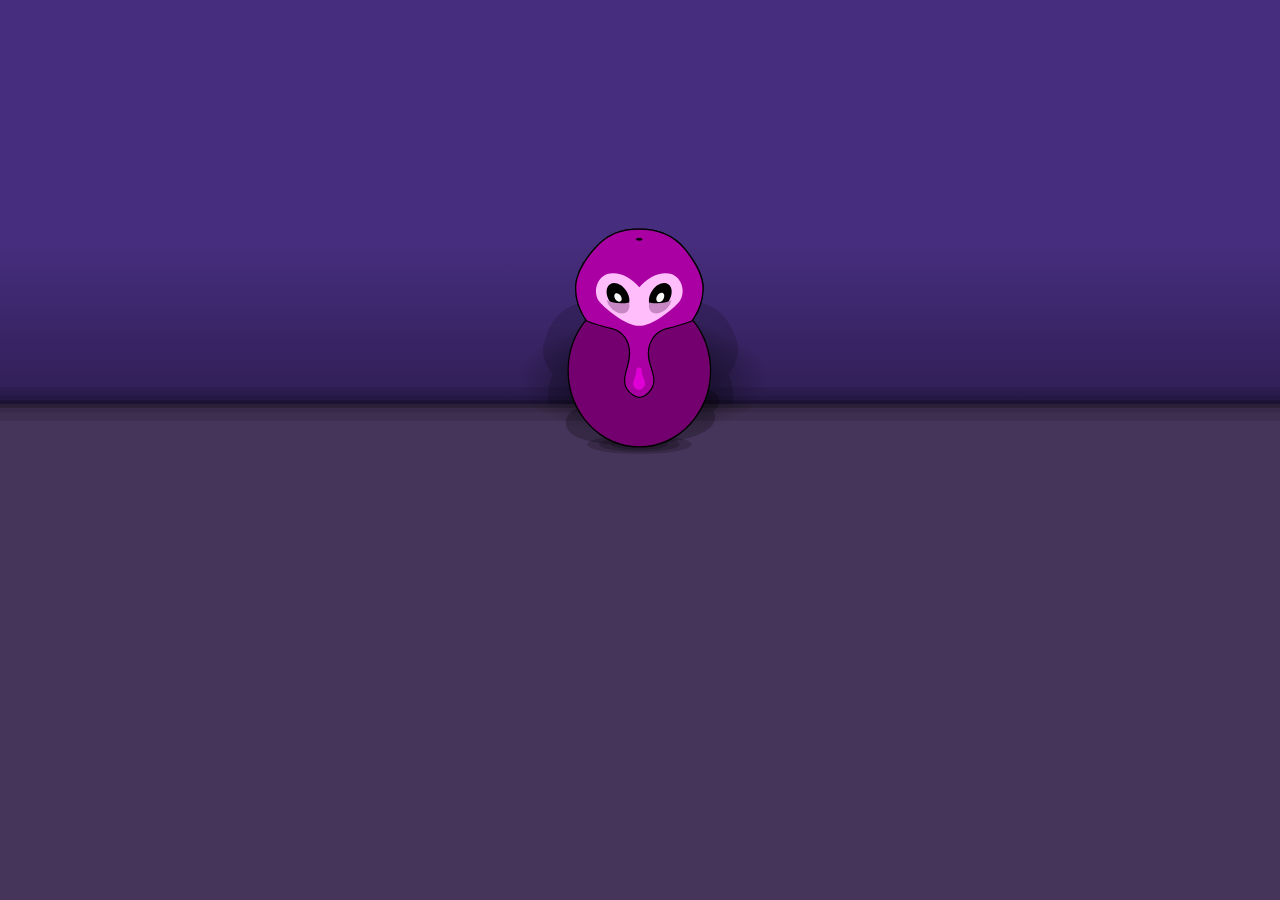
<file: squishy/index.html>
<!DOCTYPE html>
<html lang="en">
<head>
<meta charset="utf-8">
<title>Squishy</title>
	<style>
		* { -webkit-tap-highlight-color: rgba(0,0,0,0); }

		:root {
			--color1: #ffbdfc;
			--color2: #46355a;
			--color3: #74006f;
			--color4: #aa00a3;
			--color5: #df00d6;
			--color6: #98aeff;
			--color7: #c787c5;
			--nocolor: black;
			--light: #f9f9f9;
		}
		body {
			margin: 0;
			padding: 0;
			background: #b7bf76;
			overflow: hidden;
		}
		svg {
			overflow: visible;
			display: block;
			margin: auto;
			transform: scale(5);
			-webkit-transform-origin: top center;
			-webkit-transform: scale(5);
			-moz-transform-origin: top center;
			-moz-transform: scale(5);
			fill-rule: evenodd;
			clip-rule: evenodd;
			stroke-linejoin: round;
			stroke-miterlimit: 2;
		}
		@media all and (min-width: 1200px) {
			svg {
				transform: scale(1);
				-webkit-transform: scale(1);
				-moz-transform: scale(1);
			}
		}


		.color1 { fill: var(--color1); }
		.color2 { fill: var(--color2); }
		.color3 { fill: var(--color3); }
		.color4 { fill: var(--color4); }
		.color5 { fill: var(--color5); }
		.color6 { fill: var(--color6); }
		.color7 { fill: var(--color7); }
		.light { fill: var(--light); }
		.nocolor { fill: var(--nocolor); }
		.nocolor { stroke: black; }

		g, path, ellipse {
			transform-origin: 50% 50%;
			-webkit-transform-origin: 50% 50%;
			-moz-transform-origin: 50% 50%;
			transform-box: fill-box;
			transition-timing-function: cubic-bezier(0.68, -0.55, .27, 1.55);
		}

		/* --- LANDSCAPE --- */

		#WALL, #ocean {
			fill: #462d7d;
			animation: hues 20s infinite;
		}
		#DROPS path { fill-opacity: 0; }

		@keyframes hues {
			0% { fill: #462d7d; }
			15% { fill: #7d2d50; }
			30% { fill: #7d2d2d; }
			45% { fill: #7d6e2d; }
			60% { fill: #4a7d2d; }
			75% { fill: #2d7d70; }
			90% { fill: #2d407d; }
		}

		/* --- GRUNT --- */

		#FACE.longSquish path {
			animation: blush 1s ease-in-out;
		}
		@keyframes blush {
			0% { fill: var(--color1); }
			10% { fill: var(--color1); }
			20% { fill: var(--color7); }
			80% { fill: var(--color7); }
			90% { fill: var(--color1); }
			100% { fill: var(--color1); }
		}
		

		/* --- STUFF --- */

		#TOUCH, #JUICE { cursor: pointer; }

		.hidden { display: none; }


		#eyeL1, #eyeR1,
		#EYEBALLS {
			animation: blinky 3s infinite;
			animation-fill-mode: both;
		}

		#EYEBALLSbag.grunt {
			animation: ouch 2s ease-out;
			animation-fill-mode: both;
		}
		@keyframes ouch {
			0%, 100% { transform: scaleY(1); }
			5% { transform: scaleY(.15); }
			15% { transform: scaleY(.2); }
			25% { transform: scaleY(.15); }
			35% { transform: scaleY(.2); }
			85% { transform: scaleY(1); }
		}

		@keyframes blinky {
			0%, 100% { transform: scaleY(.9); }
			28% { transform: scaleY(1); }
			30% { transform: scaleY(.1); }
			32% { transform: scaleY(.9); }
			38% { transform: scaleY(.1); }
			50% { transform: scaleY(1); }
			90% { transform: scaleY(.9); }
		}

		#eyeballL1, #eyeballR1 {
			animation: abyss 3s infinite;
		}

		@keyframes abyss {
			0%, 100% { transform: scale(1); }
			15% { transform: scale(.5); }
			35% { transform: scale(1.2); }
			38% { transform: scale(1); }
			40% { transform: scale(1.5); }
			68% { transform: scale(1.6); }
			70% { transform: scale(1.5); }
			85% { transform: scale(.9); }
			90% { transform: scale(1); }
		}

		/* --- MAIN SHADES --- */

		.shade1long {
			animation: shadowAll 1.1s cubic-bezier(0.68, -0.55, .27, 1.55);
		}
		.shade2long {
			animation: shadowBall 1.1s cubic-bezier(0.68, -0.55, .27, 1.55);
		}
		.shade3long {
			animation: shadowWally 1.1s cubic-bezier(0.68, -0.55, .27, 1.55);
		}
		.shade4long {
			animation: shadowFixed 1.1s cubic-bezier(0.68, -0.55, .27, 1.55);
		}

		.shade1short {
			animation: shadowAll 600ms ease-in-out;
			animation-delay: 20ms;
		}
		.shade2short {
			animation: shadowBall 600ms ease-in-out;
			animation-delay: 20ms;
		}
		.shade3short {
			animation: shadowWally 600ms ease-in-out;
			animation-delay: 20ms;
		}
		.shade4short {
			animation: shadowFixed 600ms ease-in-out;
			animation-delay: 20ms;
		}

		@keyframes shadowWally {
			0% { transform: scaleX(1) scaleY(1); }
			40% { transform: scaleX(.8) scaleY(.7); }
			60% { transform: scaleX(.8) scaleY(.7); }
			100% {transform: scaleX(1) scaleY(1); }
		}


		#shadowBalls {
			transform: scale(.1);
			opacity: 0;
		}
		@keyframes shadowBall {
			0% { transform: scale(.1); opacity: 0; }
			40% { transform: scale(2.2); opacity: .8; }
			60% { transform: scale(2.2); opacity: .8; }
			100% {transform: scale(.1); opacity: 0; }
		}
		/* ----- */

		#shadowAll {
			transform: scale(2.2);
		}
		@keyframes shadowAll {
			0% { transform: scale(2.2); }
			40% { transform: scale(3.4); }
			50% { transform: scale(3.4); }
			100% {transform: scale(2.2); }
		}

		/* ----- */

		#shadowFixed {
			transform: scale(.9);
			animation-delay: 100ms;
		}
		@keyframes shadowFixed {
			0% { transform: scale(.9); }
			50% { transform: scale(1.1); }
			100% {transform: scale(.9); }
		}


		/* --- FUNKY --- */

		#BODY, #HEAD, #shadowBAG {
			animation: funk 250ms linear infinite;
		}
		#shadowBAG2, #DANGLY, #FACE {
			animation: funk2 250ms linear infinite;
		}

		.funky {
			animation: funk 490ms cubic-bezier(0.68, -0.55, .27, 1.55);
			animation-delay: 50ms;
		}

		@keyframes funk {
			0% { transform: skewY(1deg) skewX(-1deg); }
			50% { transform: skewY(-1deg) skewX(1deg); }
			100% { transform: skewY(1deg) skewX(-1deg); }
		}
		@keyframes funk2 {
			0% { transform: skewY(-1deg) skewX(1deg); }
			50% { transform: skewY(1deg) skewX(-1deg); }
			100% { transform: skewY(-1deg) skewX(1deg); }
		}


		#STROKE, #BODY { opacity: 1; }
		#HEAD, #BODY { stroke: black; stroke-width: 2px; paint-order: stroke; }

	</style>
</head>
<body>
	<div id="container">

		<svg width="100%" height="100%" viewBox="0 0 1024 460" version="1.1" xmlns="http://www.w3.org/2000/svg" xmlns:xlink="http://www.w3.org/1999/xlink" xml:space="preserve" xmlns:serif="http://www.serif.com/">

			<g id="ROOM">
				<rect id="WALL" class="color6" x="0" y="-1091.67" width="1024" height="1414.88"/>

				<g id="shadowBAG2">
					<path id="shadowWall" d="M512.462,256.519c3.51,-4.093 8.082,-7.706 12.214,-10.339c9.141,-5.825 17.96,-7.68 30.699,-5.311c11.71,2.178 21.249,7.459 27.239,16.965c2.459,3.903 5.162,9.167 6.623,14.353c1.223,4.342 1.559,8.679 0.778,12.437c-1.133,5.45 -3.614,10.398 -7.176,14.603c3.725,8.227 4.913,17.552 2.96,26.952c-5.011,24.112 -29.627,40.634 -55.422,35.837c-6.683,-1.243 -12.723,-3.779 -17.915,-7.271c-5.193,3.492 -11.232,6.028 -17.916,7.271c-25.795,4.797 -50.411,-11.725 -55.421,-35.837c-1.953,-9.4 -0.766,-18.725 2.959,-26.952c-3.561,-4.205 -6.043,-9.153 -7.176,-14.603c-0.781,-3.758 -0.445,-8.095 0.778,-12.437c1.461,-5.186 4.165,-10.45 6.624,-14.353c5.989,-9.506 15.529,-14.787 27.238,-16.965c12.74,-2.369 21.558,-0.514 30.699,5.311c4.132,2.633 8.705,6.246 12.215,10.339Z" style="fill-opacity:0.15;"/>
				</g>


				<rect id="shadowDepth" x="0" y="-1091.67" width="1024" height="1414.88" style="fill:url(#_Linear1);"/>

				<rect id="FLOOR" class="color2" x="-505.906" y="323.21" width="2035.81" height="1228.46"/>

				<ellipse id="shadowCorner" cx="514.635" cy="302.276" rx="115.223" ry="56.699" style="fill:url(#_Radial2);"/>

				<g id="CORNER">
					<path d="M-79.687,336.581l1164.84,-0c15.178,-0 27.5,-5.991 27.5,-13.371c0,-7.379 -12.322,-13.37 -27.5,-13.37l-1164.84,-0c-15.177,-0 -27.5,5.991 -27.5,13.37c0,7.38 12.323,13.371 27.5,13.371Z" style="fill-opacity:0.11;"/>
					<path d="M-79.687,329.867l1164.84,-0c6.623,-0 12,-2.983 12,-6.657c0,-3.674 -5.377,-6.656 -12,-6.656l-1164.84,-0c-6.623,-0 -12,2.982 -12,6.656c0,3.674 5.377,6.657 12,6.657Z" style="fill-opacity:0.11;"/>
					<path d="M-79.687,326.21l1164.84,0c1.656,0 3,-1.344 3,-3c0,-1.656 -1.344,-3 -3,-3l-1164.84,0c-1.655,0 -3,1.344 -3,3c0,1.656 1.345,3 3,3Z" style="fill-opacity:0.22;"/>
				</g>
			</g>


			<g id="shadowBAG">
				<path id="shadowFixed" d="M462.403,322.968c-0.075,-1.922 0.486,-3.888 1.813,-5.882c1.126,-1.691 3.533,-3.793 7.311,-5.502c4.688,-2.119 12.354,-4.223 19.138,-5.71c11.478,-2.516 22.7,-3.661 39.055,-3.661c15.498,0 28.393,1.306 36.617,4.198c5.237,1.842 10.952,4.875 13.259,7.518c3.308,3.788 3.425,7.673 1.046,11.245c-0.771,1.158 -2.025,2.39 -3.745,3.61c2.348,3.887 1.949,8.131 -0.621,11.991c-2.261,3.396 -7.304,7.048 -14.973,9.871c-13.239,4.872 -35.573,8.329 -58.765,8.329c-24.663,-0 -43.539,-4.33 -50.719,-9.511c-3.854,-2.781 -5.638,-6.02 -5.991,-9.186c-0.273,-2.446 0.262,-5.006 1.983,-7.591c1.584,-2.379 4.359,-4.842 8.436,-7.002c1.769,-0.938 3.832,-1.85 6.156,-2.717Z" style="fill-opacity:0.22;"/>

				<g id="shadowAll">
					<ellipse id="a4" cx="511.487" cy="355.483" rx="18.989" ry="3.492" style="fill-opacity:0.2;"/>
					<ellipse id="a3" cx="511.487" cy="355.483" rx="14.718" ry="2.707" style="fill-opacity:0.2;"/>
					<ellipse id="a2" cx="511.487" cy="355.483" rx="10.405" ry="1.914" style="fill-opacity:0.2;"/>
					<ellipse id="a1" cx="511.487" cy="355.483" rx="5.921" ry="1.089" style="fill-opacity:0.2;"/>
				</g>
				<g id="shadowBalls">
					<ellipse id="s4" cx="511.487" cy="368.309" rx="10.353" ry="1.718" style="fill-opacity:0.2;"/>
					<ellipse id="s3" cx="511.487" cy="368.309" rx="8.025" ry="1.332" style="fill-opacity:0.2;"/>
					<ellipse id="s2" cx="511.487" cy="368.309" rx="5.673" ry="0.941" style="fill-opacity:0.2;"/>
					<ellipse id="s1" cx="511.487" cy="368.309" rx="3.229" ry="0.536" style="fill-opacity:0.2;"/>
				</g>
			</g>

			<g id="SQUISHY">

				<g id="BODY" class="color3">
					<path id="body1" d="M469.472,256.011c-5.334,-7.369 -8.444,-16.218 -8.444,-25.73c-0,-11.422 8.416,-23.835 15.849,-31.93c9.259,-10.084 19.162,-14.543 34.61,-14.543c14.081,0 26.493,4.274 35.713,15.425c6.457,7.809 14.746,20.484 14.746,31.048c-0,9.512 -3.11,18.361 -8.444,25.73c8.991,10.735 14.463,24.925 14.463,40.476c0,33.443 -25.307,60.594 -56.478,60.594c-31.171,-0 -56.479,-27.151 -56.479,-60.594c0,-15.551 5.472,-29.741 14.464,-40.476Z">

						<animate id="body2basic" begin="TOUCH.click;" fill="freeze" attributeName="d" dur="200ms" to="M469.524,294.032c-5.334,-4.652 -8.496,-11.004 -8.496,-17.01c-0,-7.212 8.416,-15.049 15.849,-20.16c9.259,-6.367 19.375,-19.881 34.823,-19.881c14.081,-0 26.28,13.397 35.5,20.438c6.457,4.93 14.746,12.933 14.746,19.603c-0,6.006 -3.11,11.592 -8.444,16.245c8.991,6.778 14.463,15.738 14.463,25.556c0,21.115 -25.307,38.258 -56.478,38.258c-31.171,-0 -56.479,-17.143 -56.479,-38.258c0,-9.818 5.525,-18.013 14.516,-24.791Z"/>
						<!-- above and below are copies triggered by different ID# -->
						<animate id="body2" begin="JUICE.click" fill="freeze" attributeName="d" dur="200ms" to="M469.524,294.032c-5.334,-4.652 -8.496,-11.004 -8.496,-17.01c-0,-7.212 8.416,-15.049 15.849,-20.16c9.259,-6.367 19.375,-19.881 34.823,-19.881c14.081,-0 26.28,13.397 35.5,20.438c6.457,4.93 14.746,12.933 14.746,19.603c-0,6.006 -3.11,11.592 -8.444,16.245c8.991,6.778 14.463,15.738 14.463,25.556c0,21.115 -25.307,38.258 -56.478,38.258c-31.171,-0 -56.479,-17.143 -56.479,-38.258c0,-9.818 5.525,-18.013 14.516,-24.791Z"/>

						<animate id="body3" begin="body2.end" fill="freeze" attributeName="d" dur="200ms" to="M469.524,294.032c-5.334,-4.652 -8.496,-11.004 -8.496,-17.01c-0,-7.212 8.416,-15.049 15.849,-20.16c9.259,-6.367 19.375,-19.881 34.823,-19.881c14.081,-0 26.28,13.397 35.5,20.438c6.457,4.93 14.746,12.933 14.746,19.603c-0,6.006 -3.11,11.592 -8.444,16.245c8.991,6.778 14.463,15.738 14.463,25.556c0,21.115 -25.307,38.258 -56.478,38.258c-31.171,-0 -56.479,-17.143 -56.479,-38.258c0,-9.818 5.525,-18.013 14.516,-24.791Z"/>

						<!-- boing -->

						<animate id="body4" begin="body3.end" fill="freeze" attributeName="d" dur="350ms" to="M469.524,294.032c-5.334,-4.652 -8.496,-11.004 -8.496,-17.01c-0,-7.212 8.416,-15.049 15.849,-20.16c9.259,-6.367 19.375,-19.881 34.823,-19.881c14.081,-0 26.28,13.397 35.5,20.438c6.457,4.93 14.746,12.933 14.746,19.603c-0,6.006 -3.11,11.592 -8.444,16.245c8.991,6.778 14.463,15.738 14.463,25.556c0,21.115 -25.307,38.258 -56.478,38.258c-31.171,-0 -56.479,-17.143 -56.479,-38.258c0,-9.818 5.525,-18.013 14.516,-24.791Z"/>

						<animate id="body5" begin="body2basic.end;body4.end" fill="freeze" attributeName="d" dur="250ms" to="M469.472,256.011c-5.334,-7.369 -8.444,-16.218 -8.444,-25.73c-0,-11.422 8.416,-23.835 15.849,-31.93c9.259,-10.084 19.162,-14.543 34.61,-14.543c14.081,0 26.493,4.274 35.713,15.425c6.457,7.809 14.746,20.484 14.746,31.048c-0,9.512 -3.11,18.361 -8.444,25.73c8.991,10.735 14.463,24.925 14.463,40.476c0,33.443 -25.307,60.594 -56.478,60.594c-31.171,-0 -56.479,-27.151 -56.479,-60.594c0,-15.551 5.472,-29.741 14.464,-40.476Z"/>


					</path>
				</g>

				<g id="HEAD" class="color4">
					<path id="head1" d="M469.703,256.328c-5.475,-7.431 -8.675,-16.398 -8.675,-26.047c-0,-11.422 8.416,-23.835 15.849,-31.93c9.259,-10.084 19.162,-14.543 34.61,-14.543c14.081,0 26.493,4.274 35.713,15.425c6.457,7.809 14.746,20.484 14.746,31.048c-0,9.649 -3.2,18.616 -8.675,26.047c-6.528,2.768 -13.627,4.391 -20.824,6.324c-8.781,2.358 -13.731,10.633 -14.21,18.891c-0.787,13.592 11.235,22.793 -1.369,33.74c-1.346,1.169 -3.575,2.147 -5.381,2.147c-1.802,-0 -3.948,-1.076 -5.368,-2.146c-12.274,-9.254 -1.658,-19.905 -1.984,-33.605c-0.198,-8.323 -4.8,-16.84 -14.482,-19.2c-6.937,-1.691 -13.683,-3.493 -19.95,-6.151Z">


						<animate id="head2basic" begin="TOUCH.click;" fill="freeze" attributeName="d" dur="200ms" to="M472.6,304.025c24.636,55.426 -11.908,44.621 -18.371,25.407c-9.401,-27.95 7.013,-66.616 19.369,-78.813c9.742,-9.617 22.441,-16.654 37.889,-16.654c14.081,-0 25.892,7.156 35.713,17.961c17.989,19.791 29.727,54.731 20.765,75.636c-8.236,19.214 -34.586,29.519 -17.464,-22.97c2.841,-8.709 -7.795,-14.755 -20.163,-5.973c-9.833,6.982 -14.622,18.652 -15.101,26.91c-0.787,13.593 19.737,28.964 7.133,39.911c-1.346,1.168 -5.048,3.146 -10.883,3.146c-5.835,-0 -9.845,-2.075 -11.265,-3.146c-12.275,-9.254 7.239,-26.074 6.913,-39.774c-0.198,-8.324 -4.976,-20.418 -12.899,-26.462c-11.422,-8.714 -25.647,-4.204 -21.636,4.821Z"/>
						<!-- above and below are copies triggered by different ID# -->
						<animate id="head2" begin="JUICE.click" fill="freeze" attributeName="d" dur="200ms" to="M472.6,304.025c24.636,55.426 -11.908,44.621 -18.371,25.407c-9.401,-27.95 7.013,-66.616 19.369,-78.813c9.742,-9.617 22.441,-16.654 37.889,-16.654c14.081,-0 25.892,7.156 35.713,17.961c17.989,19.791 29.727,54.731 20.765,75.636c-8.236,19.214 -34.586,29.519 -17.464,-22.97c2.841,-8.709 -7.795,-14.755 -20.163,-5.973c-9.833,6.982 -14.622,18.652 -15.101,26.91c-0.787,13.593 19.737,28.964 7.133,39.911c-1.346,1.168 -5.048,3.146 -10.883,3.146c-5.835,-0 -9.845,-2.075 -11.265,-3.146c-12.275,-9.254 7.239,-26.074 6.913,-39.774c-0.198,-8.324 -4.976,-20.418 -12.899,-26.462c-11.422,-8.714 -25.647,-4.204 -21.636,4.821Z"/>



						<animate id="head3" begin="head2.end" fill="freeze" attributeName="d" dur="200ms" to="M472.6,298.123c24.636,60.493 -11.908,48.7 -18.371,27.73c-9.401,-30.506 7.013,-72.706 19.369,-86.018c9.742,-10.496 22.441,-18.177 37.889,-18.177c14.081,0 25.892,7.811 35.713,19.604c17.989,21.599 29.727,59.734 20.765,82.55c-8.236,20.97 -34.586,32.217 -17.464,-25.07c2.841,-9.506 -7.795,-16.104 -20.163,-6.519c-9.833,7.62 -14.622,20.357 -15.101,29.37c-0.787,14.835 14.737,31.612 2.133,43.559c-1.346,1.276 -3.125,3.434 -5.883,3.434c-2.759,-0 -4.845,-2.265 -6.265,-3.433c-12.275,-10.101 2.239,-28.458 1.913,-43.411c-0.198,-9.084 -4.976,-22.284 -12.899,-28.881c-11.422,-9.511 -25.647,-4.588 -21.636,5.262Z"/>

						<!-- boing -->

						<animate id="head4" begin="head3.end" fill="freeze" attributeName="d" dur="350ms" to="M472.6,304.025c24.636,55.426 -11.908,44.621 -18.371,25.407c-9.401,-27.95 7.013,-66.616 19.369,-78.813c9.742,-9.617 22.441,-16.654 37.889,-16.654c14.081,-0 25.892,7.156 35.713,17.961c17.989,19.791 29.727,54.731 20.765,75.636c-8.236,19.214 -34.586,29.519 -17.464,-22.97c2.841,-8.709 -7.795,-14.755 -20.163,-5.973c-9.833,6.982 -14.622,18.652 -15.101,26.91c-0.787,13.593 19.737,28.964 7.133,39.911c-1.346,1.168 -5.048,3.146 -10.883,3.146c-5.835,-0 -9.845,-2.075 -11.265,-3.146c-12.275,-9.254 7.239,-26.074 6.913,-39.774c-0.198,-8.324 -4.976,-20.418 -12.899,-26.462c-11.422,-8.714 -25.647,-4.204 -21.636,4.821Z"/>

						<animate id="head5" begin="head2basic.end;head4.end" fill="freeze" attributeName="d" dur="250ms" to="M469.703,256.328c-5.475,-7.431 -8.675,-16.398 -8.675,-26.047c-0,-11.422 8.416,-23.835 15.849,-31.93c9.259,-10.084 19.162,-14.543 34.61,-14.543c14.081,0 26.493,4.274 35.713,15.425c6.457,7.809 14.746,20.484 14.746,31.048c-0,9.649 -3.2,18.616 -8.675,26.047c-6.528,2.768 -13.627,4.391 -20.824,6.324c-8.781,2.358 -13.731,10.633 -14.21,18.891c-0.787,13.592 11.235,22.793 -1.369,33.74c-1.346,1.169 -3.575,2.147 -5.381,2.147c-1.802,-0 -3.948,-1.076 -5.368,-2.146c-12.274,-9.254 -1.658,-19.905 -1.984,-33.605c-0.198,-8.323 -4.8,-16.84 -14.482,-19.2c-6.937,-1.691 -13.683,-3.493 -19.95,-6.151Z"/>



					</path>
				</g>

				<g id="FACE">
					<path id="face1" class="color1" d="M511.487,229.804c1.045,-1.258 7.106,-8.202 15.228,-10.453c18.141,-5.026 23.35,13.864 16.683,22.001c-4.738,5.783 -21.274,19.328 -31.911,19.328c-10.637,0 -27.173,-13.545 -31.911,-19.328c-6.667,-8.137 -1.459,-27.027 16.682,-22.001c8.123,2.251 14.183,9.195 15.229,10.453Z">

						<animate id="face2basic" begin="TOUCH.click" fill="freeze" attributeName="d" dur="200ms" to="M511.487,270.901c1.045,-1.129 7.106,-7.364 15.228,-9.384c18.141,-4.512 23.35,12.446 16.683,19.751c-4.738,5.191 -21.274,17.351 -31.911,17.351c-10.637,-0 -27.173,-12.16 -31.911,-17.351c-6.667,-7.305 -1.459,-24.263 16.682,-19.751c8.123,2.02 14.183,8.255 15.229,9.384Z"/>
						<!-- above and below are copies triggered by different ID# -->
						<animate id="face2" begin="JUICE.click" fill="freeze" attributeName="d" dur="200ms" to="M511.487,270.901c1.045,-1.129 7.106,-7.364 15.228,-9.384c18.141,-4.512 23.35,12.446 16.683,19.751c-4.738,5.191 -21.274,17.351 -31.911,17.351c-10.637,-0 -27.173,-12.16 -31.911,-17.351c-6.667,-7.305 -1.459,-24.263 16.682,-19.751c8.123,2.02 14.183,8.255 15.229,9.384Z"/>

						<animate id="face3" begin="face2.end" fill="freeze" attributeName="d" dur="200ms" to="M511.487,257.246c1.045,-1.129 7.106,-7.363 15.228,-9.383c18.141,-4.513 23.35,12.445 16.683,19.75c-4.738,5.192 -21.274,17.351 -31.911,17.351c-10.637,0 -27.173,-12.159 -31.911,-17.351c-6.667,-7.305 -1.459,-24.263 16.682,-19.75c8.123,2.02 14.183,8.254 15.229,9.383Z"/>

						<!-- boing -->

						<animate id="face4" begin="face3.end" fill="freeze" attributeName="d" dur="350ms" to="M511.487,270.901c1.045,-1.129 7.106,-7.364 15.228,-9.384c18.141,-4.512 23.35,12.446 16.683,19.751c-4.738,5.191 -21.274,17.351 -31.911,17.351c-10.637,-0 -27.173,-12.16 -31.911,-17.351c-6.667,-7.305 -1.459,-24.263 16.682,-19.751c8.123,2.02 14.183,8.255 15.229,9.384Z"/>

						<animate id="face5" begin="face2basic.end;face4.end" fill="freeze" attributeName="d" dur="250ms" to="M511.487,229.804c1.045,-1.258 7.106,-8.202 15.228,-10.453c18.141,-5.026 23.35,13.864 16.683,22.001c-4.738,5.783 -21.274,19.328 -31.911,19.328c-10.637,0 -27.173,-13.545 -31.911,-19.328c-6.667,-8.137 -1.459,-27.027 16.682,-22.001c8.123,2.251 14.183,9.195 15.229,10.453Z"/>

					</path>
				</g>

				<g id="DANGLY">
					<path id="dangly1" class="color5" d="M508.957,296.722c-0.089,-3.561 4.723,-3.591 4.51,-0.058c-0.352,5.815 5.908,9.752 0.281,14.435c-0.601,0.5 -1.596,0.919 -2.402,0.919c-0.804,-0 -1.762,-0.46 -2.396,-0.918c-5.48,-3.96 0.152,-8.516 0.007,-14.378Z">

						<animate id="dangly2basic" begin="TOUCH.click;" fill="freeze" attributeName="d" dur="200ms" to="M507.957,343.874c-0.089,-4.835 6.723,-4.876 6.51,-0.079c-0.352,7.896 6.705,13.241 1.078,19.6c-0.6,0.679 -1.877,1.621 -4.199,1.621c-2.322,-0 -3.761,-0.999 -4.395,-1.621c-5.48,-5.376 1.151,-11.562 1.006,-19.521Z"/>
						<!-- above and below are copies triggered by different ID# -->
						<animate id="dangly2" begin="JUICE.click" fill="freeze" attributeName="d" dur="200ms" to="M507.957,343.874c-0.089,-4.835 6.723,-4.876 6.51,-0.079c-0.352,7.896 6.705,13.241 1.078,19.6c-0.6,0.679 -1.877,1.621 -4.199,1.621c-2.322,-0 -3.761,-0.999 -4.395,-1.621c-5.48,-5.376 1.151,-11.562 1.006,-19.521Z"/>

						<animate id="dangly3" begin="dangly2.end" fill="freeze" attributeName="d" dur="200ms" to="M509.383,351.963c-0.05,-2.328 3.816,-2.348 3.695,-0.038c-0.2,3.801 4.805,6.374 1.612,9.436c-0.341,0.327 -2.066,2.166 -3.384,2.166c-1.317,-0 -3.134,-1.867 -3.494,-2.166c-3.11,-2.588 1.654,-5.567 1.571,-9.398Z"/>

						<!-- boing -->

						<animate id="dangly4" begin="dangly3.end" fill="freeze" attributeName="d" dur="350ms" to="M507.957,343.874c-0.089,-4.835 6.723,-4.876 6.51,-0.079c-0.352,7.896 6.705,13.241 1.078,19.6c-0.6,0.679 -1.877,1.621 -4.199,1.621c-2.322,-0 -3.761,-0.999 -4.395,-1.621c-5.48,-5.376 1.151,-11.562 1.006,-19.521Z"/>

						<animate id="dangly5" begin="dangly2basic.end;dangly4.end" fill="freeze" attributeName="d" dur="250ms" to="M508.957,296.722c-0.089,-3.561 4.723,-3.591 4.51,-0.058c-0.352,5.815 5.908,9.752 0.281,14.435c-0.601,0.5 -1.596,0.919 -2.402,0.919c-0.804,-0 -1.762,-0.46 -2.396,-0.918c-5.48,-3.96 0.152,-8.516 0.007,-14.378Z"/>
				</g>




				<g id="EYEBALLSbag">

					<g id="EYES">

						<path id="eyeL1" d="M488.053,227.441c3.622,-2.413 9.41,-0.097 12.918,5.168c3.507,5.265 3.414,11.498 -0.208,13.911c-3.622,2.413 -9.41,0.097 -12.917,-5.168c-3.508,-5.264 -3.415,-11.498 0.207,-13.911Z">

							<animate id="eyeL2basic" begin="TOUCH.click" fill="freeze" attributeName="d" dur="200ms" to="M488.053,268.78c3.622,-2.166 9.41,-0.088 12.918,4.639c3.507,4.726 3.414,10.322 -0.208,12.488c-3.622,2.166 -9.41,0.087 -12.917,-4.639c-3.508,-4.726 -3.415,-10.322 0.207,-12.488Z"/>
							<!-- above and below are copies triggered by different ID# -->
							<animate id="eyeL2" begin="JUICE.click" fill="freeze" attributeName="d" dur="200ms" to="M488.053,268.78c3.622,-2.166 9.41,-0.088 12.918,4.639c3.507,4.726 3.414,10.322 -0.208,12.488c-3.622,2.166 -9.41,0.087 -12.917,-4.639c-3.508,-4.726 -3.415,-10.322 0.207,-12.488Z"/>

							<animate id="eyeL3" begin="eyeL2.end" fill="freeze" attributeName="d" dur="200ms" to="M488.053,255.125c3.622,-2.166 9.41,-0.087 12.918,4.639c3.507,4.726 3.414,10.322 -0.208,12.488c-3.622,2.166 -9.41,0.088 -12.917,-4.639c-3.508,-4.726 -3.415,-10.322 0.207,-12.488Z"/>

							<!-- boing -->

							<animate id="eyeL4" begin="eyeL3.end" fill="freeze" attributeName="d" dur="350ms" to="M488.053,268.78c3.622,-2.166 9.41,-0.088 12.918,4.639c3.507,4.726 3.414,10.322 -0.208,12.488c-3.622,2.166 -9.41,0.087 -12.917,-4.639c-3.508,-4.726 -3.415,-10.322 0.207,-12.488Z"/>

							<animate id="eyeL5" begin="eyeL2basic.end;eyeL4.end" fill="freeze" attributeName="d" dur="250ms" to="M488.053,227.441c3.622,-2.413 9.41,-0.097 12.918,5.168c3.507,5.265 3.414,11.498 -0.208,13.911c-3.622,2.413 -9.41,0.097 -12.917,-5.168c-3.508,-5.264 -3.415,-11.498 0.207,-13.911Z"/>


						</path>




						<path id="eyeR1" d="M534.6,227.441c-3.622,-2.413 -9.41,-0.097 -12.917,5.168c-3.508,5.265 -3.415,11.498 0.207,13.911c3.622,2.413 9.411,0.097 12.918,-5.168c3.507,-5.264 3.414,-11.498 -0.208,-13.911Z">

							<animate id="eyeR2basic" begin="TOUCH.click" fill="freeze" attributeName="d" dur="200ms" to="M534.6,268.78c-3.622,-2.166 -9.41,-0.088 -12.917,4.639c-3.508,4.726 -3.415,10.322 0.207,12.488c3.622,2.166 9.411,0.087 12.918,-4.639c3.507,-4.726 3.414,-10.322 -0.208,-12.488Z"/>
							<!-- above and below are copies triggered by different ID# -->
							<animate id="eyeR2" begin="JUICE.click" fill="freeze" attributeName="d" dur="200ms" to="M534.6,268.78c-3.622,-2.166 -9.41,-0.088 -12.917,4.639c-3.508,4.726 -3.415,10.322 0.207,12.488c3.622,2.166 9.411,0.087 12.918,-4.639c3.507,-4.726 3.414,-10.322 -0.208,-12.488Z"/>

							<animate id="eyeR3" begin="eyeR2.end" fill="freeze" attributeName="d" dur="200ms" to="M534.6,255.125c-3.622,-2.166 -9.41,-0.087 -12.917,4.639c-3.508,4.726 -3.415,10.322 0.207,12.488c3.622,2.166 9.411,0.088 12.918,-4.639c3.507,-4.726 3.414,-10.322 -0.208,-12.488Z"/>

							<!-- boing -->

							<animate id="eyeR4" begin="eyeR3.end" fill="freeze" attributeName="d" dur="350ms" to="M534.6,268.78c-3.622,-2.166 -9.41,-0.088 -12.917,4.639c-3.508,4.726 -3.415,10.322 0.207,12.488c3.622,2.166 9.411,0.087 12.918,-4.639c3.507,-4.726 3.414,-10.322 -0.208,-12.488Z"/>

							<animate id="eyeR5" begin="eyeR2basic.end;eyeR4.end" fill="freeze" attributeName="d" dur="250ms" to="M534.6,227.441c-3.622,-2.413 -9.41,-0.097 -12.917,5.168c-3.508,5.265 -3.415,11.498 0.207,13.911c3.622,2.413 9.411,0.097 12.918,-5.168c3.507,-5.264 3.414,-11.498 -0.208,-13.911Z"/>

						</path>
					</g>

				
					<g id="EYEBALLS">
						<path id="eyeballL1" class="light" d="M492.335,234.868c1.181,-0.787 3.07,-0.032 4.214,1.686c1.145,1.718 1.114,3.752 -0.067,4.539c-1.182,0.787 -3.071,0.032 -4.215,-1.686c-1.144,-1.718 -1.114,-3.751 0.068,-4.539Z">

							<animate id="eyeballL2basic" begin="TOUCH.click" fill="freeze" attributeName="d" dur="200ms" to="M492.335,276.868c1.181,-0.787 3.07,-0.032 4.214,1.686c1.145,1.718 1.114,3.752 -0.067,4.539c-1.182,0.787 -3.071,0.032 -4.215,-1.686c-1.144,-1.718 -1.114,-3.751 0.068,-4.539Z"/>
							<!-- above and below are copies triggered by different ID# -->
							<animate id="eyeballL2" begin="JUICE.click" fill="freeze" attributeName="d" dur="200ms" to="M492.335,276.868c1.181,-0.787 3.07,-0.032 4.214,1.686c1.145,1.718 1.114,3.752 -0.067,4.539c-1.182,0.787 -3.071,0.032 -4.215,-1.686c-1.144,-1.718 -1.114,-3.751 0.068,-4.539Z"/>

							<animate id="eyeballL3" begin="eyeballL2.end" fill="freeze" attributeName="d" dur="200ms" to="M493.568,263.065c0.479,-0.319 1.244,-0.013 1.708,0.683c0.464,0.696 0.451,1.52 -0.028,1.839c-0.479,0.319 -1.244,0.013 -1.708,-0.683c-0.463,-0.696 -0.451,-1.52 0.028,-1.839Z"/>

							<!-- boing -->

							<animate id="eyeballL4" begin="eyeballL3.end" fill="freeze" attributeName="d" dur="350ms" to="M492.335,276.868c1.181,-0.787 3.07,-0.032 4.214,1.686c1.145,1.718 1.114,3.752 -0.067,4.539c-1.182,0.787 -3.071,0.032 -4.215,-1.686c-1.144,-1.718 -1.114,-3.751 0.068,-4.539Z"/>

							<animate id="eyeballL5" begin="eyeballL2basic.end;eyeballL4.end" fill="freeze" attributeName="d" dur="250ms" to="M492.335,234.868c1.181,-0.787 3.07,-0.032 4.214,1.686c1.145,1.718 1.114,3.752 -0.067,4.539c-1.182,0.787 -3.071,0.032 -4.215,-1.686c-1.144,-1.718 -1.114,-3.751 0.068,-4.539Z"/>

						</path>


						<path id="eyeballR1" class="light" d="M530.483,234.622c-1.275,-0.85 -3.313,-0.035 -4.549,1.819c-1.235,1.854 -1.202,4.049 0.074,4.899c1.275,0.849 3.313,0.034 4.548,-1.82c1.235,-1.854 1.202,-4.049 -0.073,-4.898Z">

							<animate id="eyeballR2basic" begin="TOUCH.click" fill="freeze" attributeName="d" dur="200ms" to="M530.483,276.622c-1.275,-0.85 -3.313,-0.035 -4.549,1.819c-1.235,1.854 -1.202,4.049 0.074,4.899c1.275,0.849 3.313,0.034 4.548,-1.82c1.235,-1.854 1.202,-4.049 -0.073,-4.898Z"/>
							<!-- above and below are copies triggered by different ID# -->
							<animate id="eyeballR2" begin="JUICE.click" fill="freeze" attributeName="d" dur="200ms" to="M530.483,276.622c-1.275,-0.85 -3.313,-0.035 -4.549,1.819c-1.235,1.854 -1.202,4.049 0.074,4.899c1.275,0.849 3.313,0.034 4.548,-1.82c1.235,-1.854 1.202,-4.049 -0.073,-4.898Z"/>

							<animate id="eyeballR3" begin="eyeballR2.end" fill="freeze" attributeName="d" dur="200ms" to="M528.956,263.259c-0.405,-0.27 -1.052,-0.011 -1.445,0.578c-0.392,0.589 -0.382,1.286 0.023,1.556c0.406,0.27 1.053,0.011 1.445,-0.578c0.393,-0.589 0.382,-1.286 -0.023,-1.556Z"/>

							<!-- boing -->

							<animate id="eyeballR4" begin="eyeballR3.end" fill="freeze" attributeName="d" dur="350ms" to="M530.483,276.622c-1.275,-0.85 -3.313,-0.035 -4.549,1.819c-1.235,1.854 -1.202,4.049 0.074,4.899c1.275,0.849 3.313,0.034 4.548,-1.82c1.235,-1.854 1.202,-4.049 -0.073,-4.898Z"/>

							<animate id="eyeballR5" begin="eyeballR2basic.end;eyeballR4.end" fill="freeze" attributeName="d" dur="250ms" to="M530.483,234.622c-1.275,-0.85 -3.313,-0.035 -4.549,1.819c-1.235,1.854 -1.202,4.049 0.074,4.899c1.275,0.849 3.313,0.034 4.548,-1.82c1.235,-1.854 1.202,-4.049 -0.073,-4.898Z"/>

						</path>
					</g>


					<g id="EYEBAGS">
						<path id="eyebagL1" class="color7" d="M485.467,240.009c3.058,1.653 7.062,2.655 11.442,2.655c2.202,0 4.31,-0.253 6.25,-0.717c0.922,3.338 0.103,6.465 -2.396,7.96c-3.622,2.166 -9.41,0.087 -12.917,-4.639c-1.267,-1.706 -2.064,-3.526 -2.379,-5.259Z">

							<animate id="eyebagL2basic" begin="TOUCH.click" fill="freeze" attributeName="d" dur="200ms" to="M485.467,278.009c3.058,1.653 7.062,2.655 11.442,2.655c2.202,0 4.31,-0.253 6.25,-0.717c0.922,3.338 0.103,6.465 -2.396,7.96c-3.622,2.166 -9.41,0.087 -12.917,-4.639c-1.267,-1.706 -2.064,-3.526 -2.379,-5.259Z"/>
							<!-- above and below are copies triggered by different ID# -->
							<animate id="eyebagL2" begin="JUICE.click" fill="freeze" attributeName="d" dur="200ms" to="M485.467,278.009c3.058,1.653 7.062,2.655 11.442,2.655c2.202,0 4.31,-0.253 6.25,-0.717c0.922,3.338 0.103,6.465 -2.396,7.96c-3.622,2.166 -9.41,0.087 -12.917,-4.639c-1.267,-1.706 -2.064,-3.526 -2.379,-5.259Z"/>

							<animate id="eyebagL3" begin="eyebagL2.end" fill="freeze" attributeName="d" dur="200ms" to="M485.467,264.354c3.058,1.654 7.062,2.656 11.442,2.656c2.202,-0 4.31,-0.254 6.25,-0.718c0.922,3.338 0.103,6.466 -2.396,7.96c-3.622,2.166 -9.41,0.088 -12.917,-4.639c-1.267,-1.706 -2.064,-3.525 -2.379,-5.259Z"/>

							<!-- boing -->

							<animate id="eyebagL4" begin="eyebagL3.end" fill="freeze" attributeName="d" dur="350ms" to="M485.467,278.009c3.058,1.653 7.062,2.655 11.442,2.655c2.202,0 4.31,-0.253 6.25,-0.717c0.922,3.338 0.103,6.465 -2.396,7.96c-3.622,2.166 -9.41,0.087 -12.917,-4.639c-1.267,-1.706 -2.064,-3.526 -2.379,-5.259Z"/>

							<animate id="eyebagL5" begin="eyebagL2basic.end;eyebagL4.end" fill="freeze" attributeName="d" dur="250ms" to="M485.467,240.009c3.058,1.653 7.062,2.655 11.442,2.655c2.202,0 4.31,-0.253 6.25,-0.717c0.922,3.338 0.103,6.465 -2.396,7.96c-3.622,2.166 -9.41,0.087 -12.917,-4.639c-1.267,-1.706 -2.064,-3.526 -2.379,-5.259Z"/>

						</path>

						

						<path id="eyebagR1" class="color7" d="M537.187,240.009c-0.316,1.733 -1.113,3.553 -2.379,5.259c-3.507,4.726 -9.296,6.805 -12.918,4.639c-2.499,-1.495 -3.318,-4.622 -2.395,-7.96c1.94,0.464 4.047,0.717 6.249,0.717c4.381,0 8.385,-1.002 11.443,-2.655Z">

							<animate id="eyebagR2basic" begin="TOUCH.click" fill="freeze" attributeName="d" dur="200ms" to="M537.187,278.009c-0.316,1.733 -1.113,3.553 -2.379,5.259c-3.507,4.726 -9.296,6.805 -12.918,4.639c-2.499,-1.495 -3.318,-4.622 -2.395,-7.96c1.94,0.464 4.047,0.717 6.249,0.717c4.381,0 8.385,-1.002 11.443,-2.655Z"/>
							<!-- above and below are copies triggered by different ID# -->
							<animate id="eyebagR2" begin="JUICE.click" fill="freeze" attributeName="d" dur="200ms" to="M537.187,278.009c-0.316,1.733 -1.113,3.553 -2.379,5.259c-3.507,4.726 -9.296,6.805 -12.918,4.639c-2.499,-1.495 -3.318,-4.622 -2.395,-7.96c1.94,0.464 4.047,0.717 6.249,0.717c4.381,0 8.385,-1.002 11.443,-2.655Z"/>

							<animate id="eyebagR3" begin="eyebagR2.end" fill="freeze" attributeName="d" dur="200ms" to="M537.187,264.354c-0.316,1.734 -1.113,3.553 -2.379,5.259c-3.507,4.727 -9.296,6.805 -12.918,4.639c-2.499,-1.494 -3.318,-4.622 -2.395,-7.96c1.94,0.464 4.047,0.718 6.249,0.718c4.381,-0 8.385,-1.002 11.443,-2.656Z"/>

							<!-- boing -->

							<animate id="eyebagR4" begin="eyebagR3.end" fill="freeze" attributeName="d" dur="350ms" to="M537.187,278.009c-0.316,1.733 -1.113,3.553 -2.379,5.259c-3.507,4.726 -9.296,6.805 -12.918,4.639c-2.499,-1.495 -3.318,-4.622 -2.395,-7.96c1.94,0.464 4.047,0.717 6.249,0.717c4.381,0 8.385,-1.002 11.443,-2.655Z"/>

							<animate id="eyebagR5" begin="eyebagR2basic.end;eyebagR4.end" fill="freeze" attributeName="d" dur="250ms" to="M537.187,240.009c-0.316,1.733 -1.113,3.553 -2.379,5.259c-3.507,4.726 -9.296,6.805 -12.918,4.639c-2.499,-1.495 -3.318,-4.622 -2.395,-7.96c1.94,0.464 4.047,0.717 6.249,0.717c4.381,0 8.385,-1.002 11.443,-2.655Z"/>

						</path>
					</g>

				</g>



				<g id="HOLE">

					<path id="holeOut1" class="color3" d="M511.327,190.235c1.814,0 3.287,0.529 3.287,1.182c-0,0.373 -0.482,0.706 -1.235,0.922c-0.563,0.162 -1.276,0.259 -2.052,0.259c-1.814,0 -3.287,-0.529 -3.287,-1.181c-0,-0.653 1.473,-1.182 3.287,-1.182Z">

						<animate id="holeOut2basic" begin="TOUCH.click" fill="freeze" attributeName="d" dur="200ms" to="M511.327,239.597c5.805,-0 10.518,1.31 10.518,2.923c0,0.873 -1.382,1.658 -3.571,2.194c-1.853,0.453 -4.285,0.729 -6.947,0.729c-5.806,-0 -10.519,-1.31 -10.519,-2.923c-0,-1.613 4.713,-2.923 10.519,-2.923Z"/>
						<!-- above and below are copies triggered by different ID# -->
						<animate id="holeOut2" begin="JUICE.click" fill="freeze" attributeName="d" dur="200ms" to="M511.327,239.597c5.805,-0 10.518,1.31 10.518,2.923c0,0.873 -1.382,1.658 -3.571,2.194c-1.853,0.453 -4.285,0.729 -6.947,0.729c-5.806,-0 -10.519,-1.31 -10.519,-2.923c-0,-1.613 4.713,-2.923 10.519,-2.923Z"/>

						<animate id="holeOut3" begin="holeOut2.end" fill="freeze" attributeName="d" dur="200ms" to="M511.327,224.709c8.255,-0 14.957,1.862 14.957,4.156c0,1.14 -1.654,2.173 -4.33,2.924c-2.712,0.761 -6.473,1.233 -10.627,1.233c-8.256,-0 -14.958,-1.863 -14.958,-4.157c0,-2.294 6.702,-4.156 14.958,-4.156Z"/>

						<!-- boing -->

						<animate id="holeOut4" begin="holeOut3.end" fill="freeze" attributeName="d" dur="350ms" to="M511.327,239.597c5.805,-0 10.518,1.31 10.518,2.923c0,0.873 -1.382,1.658 -3.571,2.194c-1.853,0.453 -4.285,0.729 -6.947,0.729c-5.806,-0 -10.519,-1.31 -10.519,-2.923c-0,-1.613 4.713,-2.923 10.519,-2.923Z"/>

						<animate id="holeOut5" begin="holeOut2basic.end;holeOut4.end" fill="freeze" attributeName="d" dur="250ms" to="M511.327,190.235c1.814,0 3.287,0.529 3.287,1.182c-0,0.373 -0.482,0.706 -1.235,0.922c-0.563,0.162 -1.276,0.259 -2.052,0.259c-1.814,0 -3.287,-0.529 -3.287,-1.181c-0,-0.653 1.473,-1.182 3.287,-1.182Z"/>

					</path>


					<path id="holeIn1" class="nocolor" d="M511.327,190.834c0.928,0 1.681,0.261 1.681,0.583c0,0.179 -0.235,0.34 -0.605,0.447c-0.292,0.084 -0.667,0.135 -1.076,0.135c-0.928,-0 -1.682,-0.261 -1.682,-0.582c0,-0.322 0.754,-0.583 1.682,-0.583Z">

						<animate id="holeIn2basic" begin="TOUCH.click;" fill="freeze" attributeName="d" dur="200ms" to="M511.327,241.121c1.66,-0 3.009,0.627 3.009,1.399c-0,0.421 -0.401,0.798 -1.035,1.055c-0.528,0.214 -1.219,0.344 -1.974,0.344c-1.661,-0 -3.009,-0.627 -3.009,-1.399c-0,-0.772 1.348,-1.399 3.009,-1.399Z"/>
						<!-- above and below are copies triggered by different ID# -->
						<animate id="holeIn2" begin="JUICE.click" fill="freeze" attributeName="d" dur="200ms" to="M511.327,241.121c1.66,-0 3.009,0.627 3.009,1.399c-0,0.421 -0.401,0.798 -1.035,1.055c-0.528,0.214 -1.219,0.344 -1.974,0.344c-1.661,-0 -3.009,-0.627 -3.009,-1.399c-0,-0.772 1.348,-1.399 3.009,-1.399Z"/>


						<animate id="holeIn3" begin="holeIn2.end" fill="freeze" attributeName="d" dur="200ms" to="M511.327,225.924c5.83,-0 10.563,1.318 10.563,2.941c0,0.929 -1.548,1.757 -3.965,2.297c-1.808,0.403 -4.103,0.645 -6.598,0.645c-5.831,-0 -10.564,-1.318 -10.564,-2.942c-0,-1.623 4.733,-2.941 10.564,-2.941Z"/>

						<!-- boing -->

						<animate id="holeIn4" begin="holeIn3.end" fill="freeze" attributeName="d" dur="350ms" to="M511.327,241.121c1.66,-0 3.009,0.627 3.009,1.399c-0,0.421 -0.401,0.798 -1.035,1.055c-0.528,0.214 -1.219,0.344 -1.974,0.344c-1.661,-0 -3.009,-0.627 -3.009,-1.399c-0,-0.772 1.348,-1.399 3.009,-1.399Z"/>

						<animate id="holeIn5" begin="holeIn2basic.end;holeIn4.end" fill="freeze" attributeName="d" dur="250ms" to="M511.327,190.834c0.928,0 1.681,0.261 1.681,0.583c0,0.179 -0.235,0.34 -0.605,0.447c-0.292,0.084 -0.667,0.135 -1.076,0.135c-0.928,-0 -1.682,-0.261 -1.682,-0.582c0,-0.322 0.754,-0.583 1.682,-0.583Z"/>

					</path>
				</g>
			</g>


			<g id="DROPS">

				<g id="dropC" class="color1">
					<path id="dropC1" d="M511.067,235.709c-1.023,-4.743 -1.498,-13.027 -3.479,-17.196c-1.98,-4.17 -3.696,-2.321 -3.522,-0.288c0.414,4.841 2.518,8.035 3.87,11.388c1.353,3.354 3.871,9.527 3.131,6.096Z">

						<animate id="dropC2" begin="JUICE.click" fill="freeze" attributeName="d" dur="350ms" to="M499.566,196.208c-4.751,-13.601 -8.986,-38.005 -16.513,-49.434c-7.526,-11.429 -12.227,-5.086 -11.009,0.873c2.899,14.193 10.482,22.66 15.79,31.969c5.309,9.31 15.168,26.433 11.732,16.592Z"/>

						<animate id="dropC3" begin="dropC2.end" fill="freeze" attributeName="d" dur="350ms" to="M464.276,125.395c-2.28,-4.145 -4.983,-11.815 -8.043,-15.106c-3.06,-3.29 -4.236,-0.98 -3.517,0.883c1.713,4.438 4.63,6.766 6.856,9.491c2.227,2.724 6.353,7.731 4.704,4.732Z"/>

						<animate id="dropC4" begin="dropC3.end" fill="freeze" attributeName="d" dur="5ms" to="M511.067,235.709c-1.023,-4.743 -1.498,-13.027 -3.479,-17.196c-1.98,-4.17 -3.696,-2.321 -3.522,-0.288c0.414,4.841 2.518,8.035 3.87,11.388c1.353,3.354 3.871,9.527 3.131,6.096Z"/>

						<animate id="" begin="dropC4.end" fill="freeze" attributeName="d" dur="0ms" to="M511.067,235.709c-1.023,-4.743 -1.498,-13.027 -3.479,-17.196c-1.98,-4.17 -3.696,-2.321 -3.522,-0.288c0.414,4.841 2.518,8.035 3.87,11.388c1.353,3.354 3.871,9.527 3.131,6.096Z"/>

						<animate id="dropC5" begin="JUICE.click" fill="freeze" attributeName="fill-opacity" dur="700ms" values="0;0;0;1;1;1;1;1;1;1;1;0"/>

					</path>
				</g>
				<g id="dropB" class="color1">
					<path id="dropB1" d="M510.694,239.505c0.215,-6.493 2.035,-17.332 1.033,-23.455c-1.003,-6.122 -3.417,-4.399 -3.801,-1.718c-0.912,6.387 0.502,11.301 1.043,16.133c0.542,4.832 1.569,13.737 1.725,9.04Z">

						<animate id="dropB2" begin="JUICE.click" fill="freeze" attributeName="d" dur="350ms" to="M513.252,208.297c0.849,-25.642 8.038,-68.453 4.079,-92.632c-3.959,-24.18 -13.494,-17.376 -15.008,-6.785c-3.605,25.224 1.981,44.631 4.119,63.714c2.138,19.083 6.196,54.254 6.81,35.703Z"/>

						<animate id="dropB3" begin="dropB2.end" fill="freeze" attributeName="d" dur="350ms" to="M511.81,138.116c0.492,-14.848 4.654,-39.636 2.362,-53.636c-2.293,-14 -7.814,-10.061 -8.69,-3.929c-2.088,14.605 1.147,25.843 2.384,36.892c1.238,11.049 3.589,31.414 3.944,20.673Z"/>

						<animate id="dropB4" begin="dropB3.end" fill="freeze" attributeName="d" dur="5ms" to="M510.694,239.505c0.215,-6.493 2.035,-17.332 1.033,-23.455c-1.003,-6.122 -3.417,-4.399 -3.801,-1.718c-0.912,6.387 0.502,11.301 1.043,16.133c0.542,4.832 1.569,13.737 1.725,9.04Z"/>

						<animate id="" begin="dropB4.end" fill="freeze" attributeName="d" dur="0ms" to="M510.694,239.505c0.215,-6.493 2.035,-17.332 1.033,-23.455c-1.003,-6.122 -3.417,-4.399 -3.801,-1.718c-0.912,6.387 0.502,11.301 1.043,16.133c0.542,4.832 1.569,13.737 1.725,9.04Z"/>

						<animate id="dropB5" begin="JUICE.click" fill="freeze" attributeName="fill-opacity" dur="700ms" values="0;0;0;1;1;1;1;1;1;1;1;0"/>

					</path>
				</g>
				<g id="dropA" class="color1">
					<path id="dropA1" d="M509.562,244.461c1.14,-5.523 4.811,-14.602 4.428,-19.925c-0.383,-5.322 -3.537,-4.082 -4.364,-1.83c-1.97,5.365 -0.925,9.696 -0.925,13.872c-0,4.177 0.036,11.878 0.861,7.883Z">

						<animate id="dropA2" begin="JUICE.click" fill="freeze" attributeName="d" dur="350ms" to="M512.116,217.156c3.698,-17.916 15.609,-47.374 14.367,-64.642c-1.242,-17.269 -11.476,-13.246 -14.16,-5.938c-6.391,17.406 -3.001,31.456 -3.001,45.007c0,13.55 0.118,38.535 2.794,25.573Z"/>

						<animate id="dropA3" begin="dropA2.end" fill="freeze" attributeName="d" dur="350ms" to="M527.64,113.782c1.714,-7.39 6.948,-19.481 6.607,-26.652c-0.341,-7.17 -4.624,-5.606 -5.81,-2.603c-2.825,7.15 -1.561,13.009 -1.697,18.626c-0.137,5.617 -0.34,15.975 0.9,10.629Z"/>

						<animate id="dropA4" begin="dropA3.end" fill="freeze" attributeName="d" dur="5ms" to="M509.562,244.461c1.14,-5.523 4.811,-14.602 4.428,-19.925c-0.383,-5.322 -3.537,-4.082 -4.364,-1.83c-1.97,5.365 -0.925,9.696 -0.925,13.872c-0,4.177 0.036,11.878 0.861,7.883Z"/>

						<animate id="" begin="dropA4.end" fill="freeze" attributeName="d" dur="0ms" to="M509.562,244.461c1.14,-5.523 4.811,-14.602 4.428,-19.925c-0.383,-5.322 -3.537,-4.082 -4.364,-1.83c-1.97,5.365 -0.925,9.696 -0.925,13.872c-0,4.177 0.036,11.878 0.861,7.883Z"/>

						<animate id="dropA5" begin="JUICE.click" fill="freeze" attributeName="fill-opacity" dur="700ms" values="0;0;0;1;1;1;1;1;1;1;1;0"/>

					</path>
				</g>
			</g>


			<!-- GRADIENTS -->
			<defs>
				<linearGradient id="_Linear1" x1="0" y1="0" x2="1" y2="0" gradientUnits="userSpaceOnUse" gradientTransform="matrix(7.83827e-15,128.009,-128.009,7.83827e-15,789.851,195.202)"><stop offset="0" style="stop-color:#000;stop-opacity:0"/><stop offset="1" style="stop-color:#000;stop-opacity:0.32"/></linearGradient>

				<radialGradient id="_Radial2" cx="0" cy="0" r="1" gradientUnits="userSpaceOnUse" gradientTransform="matrix(6.11038e-15,-49.0971,99.79,3.00633e-15,514.635,302.276)"><stop offset="0" style="stop-color:#000;stop-opacity:0.7"/><stop offset="1" style="stop-color:#000;stop-opacity:0"/></radialGradient>
			</defs>


			<path id="TOUCH" style="fill:rgba(0,0,0,0)" d=""/>
			<path id="JUICE" style="fill:rgba(0,0,0,0)" d="" class="hidden" />


		</svg>
	</div>

	<script src="../js/jquery.min.js"></script>
	<script>

	// ---------------
	// --- SOUND FX 
	// ---------------
	var sliming = new Audio("../fx/HumanGruntBreath_S08HU.269.wav");
	var time = new Audio("../fx/SPLC-1851_FX_Loop_Clock_Wall_Ticking.wav");
	var blop = new Audio("../fx/ESM_Bloody_Impact_Squirt_17_Juicy_Wet_Squish_Smash_Goo_Liquid_Bash_Sword_Knife_Bug_Insect.wav");
	var bloop = new Audio("../fx/ZitPopSquish_SFXB.2140.wav");
	var ticktock = false;

	time.volume = 0.2;
	blop.volume = 0.8;
	bloop.volume = 0.8;
	sliming.volume = 1;

	time.addEventListener('ended', function() {
		this.currentTime = 0;
		this.play();
	}, false);

	var boo = 0;

	$(document).ready(function(){

		function soundStart(ticktock) {
			ticktock ? '' : time.play();
			ticktock ? '' : ticktock=true;
		};

		var shade1 = $('#shadowAll');
		var shade2 = $('#shadowBalls');
		var shade3 = $('#shadowWall');
		var shade4 = $('#shadowFixed');
		var blush = $('#FACE');

		function shadeShifting(lovetime) {

			if (lovetime == 'long') {

				$(blush).addClass('longSquish');

				$(shade1).addClass('shade1long');
				$(shade2).addClass('shade2long');
				$(shade3).addClass('shade3long');
				$(shade4).addClass('shade4long');

				setTimeout(function(){
					$('#SQUISHY, #STROKE, #shadowCorner').addClass('funky');
				}, 300);
				

				setTimeout(function(){
					$(blush).removeClass('longSquish');

					$(shade1).removeClass('shade1long');
					$(shade2).removeClass('shade2long');
					$(shade3).removeClass('shade3long');
					$(shade4).removeClass('shade4long');
					
				}, 1100);

				setTimeout(function(){
					$('#SQUISHY, #STROKE, #shadowCorner').removeClass('funky');

				}, 1400);


			} else if (lovetime == 'short') {

				$(shade1).addClass('shade1short');
				$(shade2).addClass('shade2short');
				$(shade3).addClass('shade3short');
				$(shade4).addClass('shade4short');
				setTimeout(function(){
					$(shade1).removeClass('shade1short');
					$(shade2).removeClass('shade2short');
					$(shade3).removeClass('shade3short');
					$(shade4).removeClass('shade4short');
				}, 700);
			};
		};

		$('#TOUCH').click(function(){

			boo++;
			soundStart(ticktock);
			blop.play();
			shadeShifting('short');
			
			if( boo > 3 ) {
				$('#JUICE').toggleClass('hidden');
				boo = 0;
			};

		});

		$('#JUICE').click(function(){

			shadeShifting('long');
			blop.play();
			bloop.play();
			$('#EYEBALLSbag').addClass('grunt');
			
			setTimeout(function(){
				sliming.play();
			}, 300);

			setTimeout(function(){
				$('#EYEBALLSbag').removeClass('grunt');
			}, 1200);

			$(this).toggleClass('hidden');
		});

		// ---------------
		// --- VIBES
		// ---------------

		// ----- kill it with fire
		$('#TOUCH, #JUICE').attr('d', 'M511.817,183.809c13.944,0.066 26.234,4.36 35.383,15.424c2.926,3.538 6.228,8.076 8.964,12.964l0.281,0.507c3.162,5.758 5.501,11.966 5.501,17.577c-0,0.15 -0.001,0.299 -0.002,0.449l-0,0.003l-0.003,0.146l-0.004,0.292l-0,0.013l-0.005,0.172l-0.007,0.258l-0,0.02l-0.007,0.181l-0.008,0.242l-0.001,0.025l-0.009,0.185l-0.011,0.231l-0.001,0.016l-0,0.016l-0.011,0.186l-0.012,0.222l-0.002,0.019l-0.001,0.019l-0.012,0.186l-0.015,0.216l-0.001,0.022l-0.002,0.022l-0.014,0.184l-0.016,0.21l-0.002,0.025l-0.002,0.025l-0.016,0.182l-0.018,0.205l-0.003,0.028l-0.002,0.028l-0.018,0.18l-0.019,0.199l-0.004,0.032l-0.003,0.031l-0.019,0.178l-0.021,0.194l-0.004,0.035l-0.004,0.034l-0.021,0.175l-0.022,0.189l-0.005,0.038l-0.005,0.037l-0.022,0.173l-0.024,0.185l-0.005,0.04l-0.005,0.041l-0.024,0.169l-0.025,0.181l-0.007,0.043l-0.006,0.044l-0.025,0.167l-0.026,0.176l-0.008,0.046l-0.007,0.046l-0.026,0.164l-0.027,0.172l-0.009,0.049l-0.008,0.05l-0.027,0.161l-0.029,0.167l-0.009,0.053l-0.009,0.052l-0.029,0.158l-0.029,0.163l-0.011,0.055l-0.01,0.056l-0.03,0.155l-0.03,0.159l-0.012,0.058l-0.011,0.058l-0.031,0.152l-0.031,0.156l-0.013,0.06l-0.012,0.061l-0.032,0.149l-0.032,0.152l-0.014,0.063l-0.014,0.064l-0.033,0.146l-0.033,0.147l-0.015,0.066l-0.015,0.067l-0.034,0.143l-0.033,0.144l-0.016,0.068l-0.017,0.07l-0.035,0.14l-0.033,0.139l-0.018,0.071l-0.018,0.074l-0.036,0.137l-0.034,0.135l-0.019,0.073l-0.02,0.076l-0.036,0.135l-0.034,0.131l-0.021,0.076l-0.021,0.079l-0.037,0.131l-0.035,0.127l-0.022,0.079l-0.023,0.082l-0.037,0.128l-0.036,0.124l-0.024,0.08l-0.024,0.085l-0.038,0.125l-0.035,0.12l-0.026,0.083l-0.026,0.088l-0.038,0.122l-0.036,0.116l-0.027,0.085l-0.028,0.092l-0.039,0.119l-0.035,0.112l-0.029,0.087l-0.03,0.094l-0.039,0.116l-0.036,0.109l-0.03,0.089l-0.032,0.097l-0.04,0.114l-0.035,0.104l-0.032,0.092l-0.035,0.1l-0.039,0.11l-0.035,0.101l-0.034,0.094l-0.037,0.103l-0.039,0.107l-0.035,0.097l-0.036,0.096l-0.039,0.106l-0.04,0.105l-0.034,0.093l-0.038,0.097l-0.041,0.109l-0.04,0.102l-0.034,0.09l-0.039,0.099l-0.044,0.112l-0.04,0.099l-0.034,0.086l-0.04,0.1l-0.047,0.116l-0.04,0.096l-0.033,0.083l-0.042,0.102l-0.05,0.119l-0.039,0.093l-0.033,0.079l-0.044,0.103l-0.052,0.122l-0.04,0.091l-0.032,0.075l-0.046,0.104l-0.055,0.126l-0.039,0.088l-0.032,0.071l-0.047,0.106l-0.058,0.129l-0.039,0.085l-0.031,0.068l-0.049,0.106l-0.061,0.133l-0.039,0.083l-0.03,0.064l-0.051,0.107l-0.064,0.137l-0.039,0.079l-0.028,0.061l-0.053,0.108l-0.068,0.14l-0.038,0.077l-0.028,0.057l-0.054,0.109l-0.071,0.144l-0.038,0.074l-0.027,0.054l-0.055,0.108l-0.075,0.148l-0.037,0.072l-0.026,0.051l-0.057,0.108l-0.079,0.152l-0.037,0.069l-0.024,0.047l-0.058,0.108l-0.083,0.157l-0.036,0.066l-0.024,0.044l-0.059,0.108l-0.087,0.161l-0.036,0.064l-0.022,0.04l-0.06,0.107l-0.092,0.166l-0.035,0.061l-0.021,0.037l-0.06,0.106l-0.098,0.171l-0.034,0.059l-0.019,0.033l-0.061,0.104l-0.102,0.177l-0.034,0.056l-0.018,0.03l-0.06,0.102l-0.109,0.183l-0.033,0.053l-0.016,0.028l-0.06,0.098l-0.115,0.19l-0.032,0.051l-0.014,0.024l-0.06,0.095l-0.122,0.196l-0.03,0.049l-0.014,0.021l-0.057,0.09l-0.13,0.205l-0.03,0.046l-0.011,0.018l-0.055,0.085l-0.138,0.214l-0.029,0.043l-0.01,0.015l-0.051,0.078l-0.148,0.224l-0.028,0.041l-0.008,0.012l-0.047,0.069l-0.159,0.236l-0.026,0.039l-0.006,0.009l-0.041,0.058l-0.171,0.25l-0.026,0.037l-0.004,0.006l-0.031,0.044l-0.188,0.267l-0.026,0.037l-0.018,0.026l-0.207,0.289l-0.024,0.032c8.991,10.735 14.463,24.925 14.463,40.476c0,33.443 -25.307,60.594 -56.478,60.594c-31.171,-0 -56.479,-27.151 -56.479,-60.594c0,-15.551 5.472,-29.741 14.464,-40.476l-0.024,-0.032l-0.207,-0.289l-0.044,-0.063l-0.188,-0.267l-0.031,-0.044l-0.004,-0.006l-0.026,-0.037l-0.172,-0.25l-0.04,-0.058l-0.006,-0.009l-0.027,-0.039l-0.159,-0.236l-0.046,-0.069l-0.008,-0.012l-0.028,-0.041l-0.148,-0.224l-0.051,-0.078l-0.01,-0.015l-0.029,-0.043l-0.138,-0.214l-0.055,-0.085l-0.012,-0.018l-0.03,-0.046l-0.129,-0.205l-0.058,-0.09l-0.013,-0.021l-0.031,-0.049l-0.122,-0.196l-0.059,-0.095l-0.014,-0.024l-0.032,-0.051l-0.115,-0.19l-0.06,-0.098l-0.017,-0.028l-0.032,-0.053l-0.109,-0.183l-0.06,-0.102l-0.018,-0.03l-0.034,-0.056l-0.103,-0.177l-0.06,-0.104l-0.02,-0.033l-0.034,-0.059l-0.097,-0.171l-0.06,-0.106l-0.021,-0.037l-0.035,-0.061l-0.092,-0.166l-0.06,-0.107l-0.022,-0.04l-0.036,-0.064l-0.087,-0.161l-0.059,-0.108l-0.024,-0.044l-0.036,-0.066l-0.083,-0.157l-0.058,-0.108l-0.025,-0.047l-0.036,-0.069l-0.079,-0.152l-0.057,-0.108l-0.026,-0.051l-0.037,-0.072l-0.075,-0.148l-0.056,-0.108l-0.026,-0.054l-0.038,-0.074l-0.071,-0.144l-0.054,-0.109l-0.028,-0.057l-0.038,-0.077l-0.068,-0.14l-0.053,-0.108l-0.029,-0.061l-0.038,-0.079l-0.064,-0.137l-0.051,-0.107l-0.03,-0.064l-0.039,-0.083l-0.061,-0.133l-0.049,-0.106l-0.031,-0.068l-0.039,-0.085l-0.058,-0.129l-0.048,-0.106l-0.031,-0.071l-0.039,-0.088l-0.055,-0.126l-0.046,-0.104l-0.032,-0.075l-0.04,-0.091l-0.052,-0.122l-0.044,-0.103l-0.033,-0.079l-0.04,-0.093l-0.049,-0.119l-0.042,-0.102l-0.034,-0.083l-0.039,-0.096l-0.047,-0.116l-0.041,-0.1l-0.034,-0.086l-0.039,-0.099l-0.044,-0.112l-0.039,-0.099l-0.035,-0.09l-0.039,-0.102l-0.042,-0.109l-0.037,-0.097l-0.035,-0.093l-0.039,-0.105l-0.039,-0.106l-0.036,-0.096l-0.035,-0.097l-0.039,-0.107l-0.037,-0.103l-0.034,-0.094l-0.035,-0.101l-0.04,-0.11l-0.034,-0.1l-0.032,-0.092l-0.036,-0.104l-0.039,-0.114l-0.032,-0.097l-0.031,-0.089l-0.035,-0.109l-0.039,-0.116l-0.03,-0.094l-0.029,-0.087l-0.036,-0.112l-0.038,-0.119l-0.028,-0.092l-0.027,-0.085l-0.036,-0.116l-0.038,-0.122l-0.027,-0.088l-0.025,-0.083l-0.035,-0.12l-0.038,-0.125l-0.025,-0.085l-0.024,-0.08l-0.035,-0.124l-0.037,-0.128l-0.023,-0.082l-0.022,-0.079l-0.035,-0.127l-0.037,-0.131l-0.021,-0.079l-0.021,-0.076l-0.034,-0.131l-0.036,-0.135l-0.02,-0.076l-0.019,-0.073l-0.035,-0.135l-0.035,-0.137l-0.018,-0.074l-0.018,-0.071l-0.034,-0.139l-0.034,-0.14l-0.017,-0.07l-0.016,-0.068l-0.034,-0.144l-0.033,-0.143l-0.015,-0.067l-0.016,-0.066l-0.032,-0.147l-0.033,-0.146l-0.014,-0.064l-0.014,-0.063l-0.032,-0.152l-0.032,-0.149l-0.012,-0.061l-0.013,-0.06l-0.031,-0.156l-0.031,-0.152l-0.011,-0.058l-0.012,-0.058l-0.03,-0.159l-0.03,-0.155l-0.01,-0.056l-0.011,-0.055l-0.029,-0.163l-0.029,-0.158l-0.009,-0.052l-0.009,-0.053l-0.029,-0.167l-0.028,-0.161l-0.008,-0.05l-0.008,-0.049l-0.027,-0.172l-0.027,-0.164l-0.007,-0.046l-0.007,-0.046l-0.026,-0.176l-0.025,-0.167l-0.006,-0.044l-0.007,-0.043l-0.025,-0.181l-0.024,-0.169l-0.005,-0.041l-0.006,-0.04l-0.023,-0.185l-0.023,-0.173l-0.004,-0.037l-0.005,-0.038l-0.022,-0.189l-0.021,-0.175l-0.004,-0.034l-0.004,-0.035l-0.021,-0.194l-0.019,-0.178l-0.003,-0.031l-0.004,-0.032l-0.019,-0.199l-0.018,-0.18l-0.002,-0.028l-0.003,-0.028l-0.018,-0.205l-0.016,-0.182l-0.002,-0.025l-0.002,-0.025l-0.016,-0.21l-0.014,-0.184l-0.002,-0.022l-0.002,-0.022l-0.014,-0.216l-0.012,-0.186l-0.002,-0.019l-0.001,-0.019l-0.012,-0.222l-0.011,-0.186l-0.001,-0.016l-0.001,-0.016l-0.01,-0.231l-0.009,-0.185l-0.001,-0.025l-0.008,-0.242l-0.007,-0.181l-0.001,-0.02l-0.006,-0.258l-0.005,-0.172l0,-0.013l-0.004,-0.292l-0.003,-0.146l0,-0.003c-0.001,-0.15 -0.002,-0.299 -0.002,-0.449c-0,-11.422 8.416,-23.835 15.849,-31.93c9.259,-10.084 19.162,-14.543 34.61,-14.543l0.33,0.001Z');
	});
	</script>
</body>
</html>
</file>
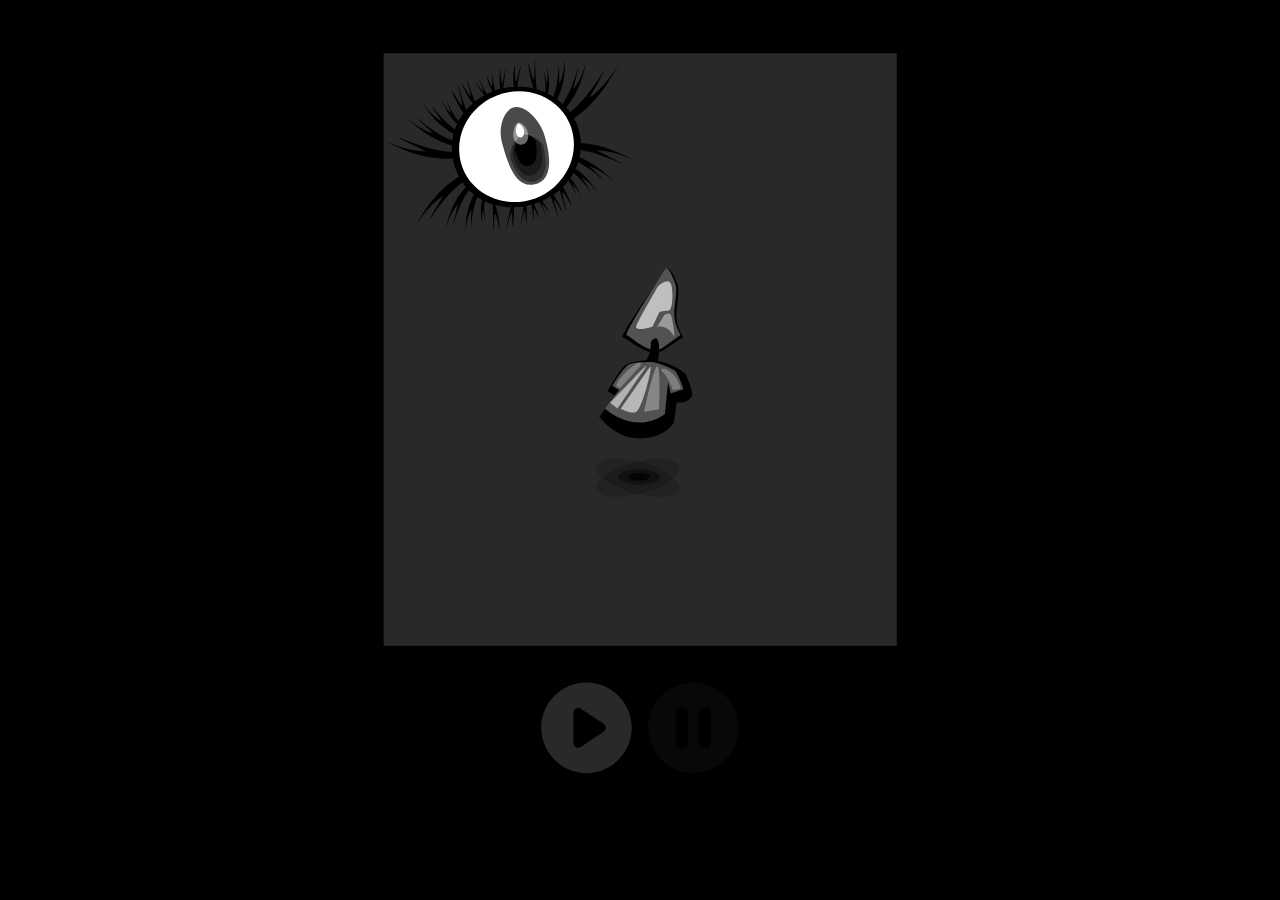
<file: stain/index.html>
<!DOCTYPE html>
<html lang="en">
<head>
<meta charset="utf-8">
<title>Stain</title>

<link rel="stylesheet" href="../css/stain.css" type="text/css">

</head>
<body>

	<svg width="100%" height="100%" viewBox="0 0 1040 1595" version="1.1" xmlns="http://www.w3.org/2000/svg" xmlns:xlink="http://www.w3.org/1999/xlink" xml:space="preserve" xmlns:serif="http://www.serif.com/">

		<g id="yall">
		    <g>
		        <rect id="BGfixed" x="0" y="0" width="1039.83" height="1594.76"/>


		        <path id="testdrive" d="M1234.78,119.522c-194.562,5.493 -404.617,25.537 -461.999,33.931c-163.75,23.951 -94.509,63.534 32.2,62.178c134.053,-1.434 203.771,5.74 176.579,30.958c-46.511,43.133 -244.107,78.204 -473.469,109.518c-320.485,43.753 -341.089,193.954 -140.847,207.838c247.861,17.186 584.578,-23.142 517.102,180.865c-102.006,308.401 -935.003,284.472 -1222.77,218.289" style="fill:none;"/>


				<!-- - STAINS - -->
				<path id="stain" class="clean" d=""/>
				<path id="stainNeg" d=""/>


				<g id="lightGlow">
					<path d="M520,721.524c236.947,-0 429.318,57.909 429.318,129.238c-0,71.329 -192.371,129.239 -429.318,129.239c-236.947,-0 -429.318,-57.91 -429.318,-129.239c0,-71.329 192.371,-129.238 429.318,-129.238Zm0,75.823c97.931,0 177.439,23.935 177.439,53.415c0,29.481 -79.508,53.415 -177.439,53.415c-97.931,0 -177.439,-23.934 -177.439,-53.415c-0,-29.48 79.508,-53.415 177.439,-53.415Z" style="fill:#ff0;fill-opacity:0.1;">
						<animate attributeName="fill-opacity" values=".1;.15;.1" dur=".2ms" repeatCount="indefinite" />
					</path>
					<path d="M520,754.481c176.522,0 319.835,43.142 319.835,96.281c0,53.139 -143.313,96.281 -319.835,96.281c-176.522,-0 -319.835,-43.142 -319.835,-96.281c-0,-53.139 143.313,-96.281 319.835,-96.281Zm0,23.537c133.37,-0 241.65,32.595 241.65,72.744c-0,40.149 -108.28,72.745 -241.65,72.745c-133.37,-0 -241.65,-32.596 -241.65,-72.745c0,-40.149 108.28,-72.744 241.65,-72.744Z" style="fill:#ff0;fill-opacity:0.1;">
						<animate attributeName="fill-opacity" values=".1;.3;.1" dur=".4ms" repeatCount="indefinite" />
					</path>
					<path d="M520,738.949c204.999,-0 371.432,50.102 371.432,111.813c0,61.712 -166.433,111.813 -371.432,111.813c-204.999,0 -371.432,-50.101 -371.432,-111.813c-0,-61.711 166.433,-111.813 371.432,-111.813Zm0,39.069c133.37,-0 241.65,32.595 241.65,72.744c-0,40.149 -108.28,72.745 -241.65,72.745c-133.37,-0 -241.65,-32.596 -241.65,-72.745c0,-40.149 108.28,-72.744 241.65,-72.744Z" style="fill:#ff0;fill-opacity:0.1;">
						<animate attributeName="fill-opacity" values=".1;.2;.1" dur=".3ms" repeatCount="indefinite" />
					</path>
				</g>


		        <g id="dude">
		            <path id="shirtback" d="M456.256,681.58c0,0 26.149,-48.382 37.042,-52.599c10.893,-4.217 64.184,-23.534 116.646,18.915c0,0 16.118,38 13.138,42.449c-2.979,4.449 -9.196,16.118 -30.701,12.924l-5.746,40.507c0,0 -16.65,28.866 -61.561,30.487c-44.911,1.622 -68.55,-22.941 -85.155,-42.372l30.376,-41.546l-14.039,-8.765Z"/>


					<g id="headback">
						<path d="M564.315,602.032l41.093,-27.045c-0,0 -14.094,-18.903 -14.005,-41.337c0.088,-22.434 8.747,-50.033 1.487,-65.148c-7.26,-15.115 -15.414,-35.92 -22.842,-25.241c-7.427,10.68 -92.146,131.56 -83.565,132.747c8.581,1.188 50.268,41.729 77.832,26.024Z"/>
						<path d="M563.383,597.031l36.493,-26.208c-0,-0 -12.516,-18.319 -12.438,-40.059c0.079,-21.74 7.769,-48.485 1.321,-63.133c-6.447,-14.648 -13.688,-34.81 -20.284,-24.461c-6.596,10.35 -81.83,127.491 -74.21,128.642c7.62,1.151 44.64,40.438 69.118,25.219Z" style="fill:#525252;"/>
						<path d="M522.86,736.938c-6.504,2.016 -13.369,-15.08 -19.58,-28.011c-7.261,-15.115 1.399,-42.713 1.487,-65.147c0.088,-22.435 -14.005,-41.337 -14.005,-41.337l41.093,-27.046c27.564,-15.704 69.251,24.837 77.832,26.024c6.273,0.869 -37.323,65.713 -64.121,104.691c-9.048,14.371 -16.057,25.3 -17.871,28.147c-1.581,2.481 -3.199,3.209 -4.835,2.679Z" style="fill:none;"/>
					</g>

		            <path id="neck" d="M541.259,584.515c0,0 3.306,34.23 -22.115,48.773c0,0 21.64,30.774 31.131,8.201c9.49,-22.573 12.982,-84.89 -9.016,-56.974Z"/>

					<g id="shirt">
						<path d="M587.953,640.618c-31.82,-16.158 -45.421,-16.284 -45.421,-16.284c0,0 -34.552,-0.206 -44.631,5.042c-10.079,5.248 -32.33,41.821 -32.33,41.821l13.344,8.264l-28.087,36.202c-0,0 56.476,53.992 118.009,11.329l6.495,-62.817l5.201,22.068l24.875,-8.437c-0,0 -10.842,-33.83 -17.455,-37.188Z" style="fill:#525252;"/>
						<path d="M538.406,635.526l-56.252,80.331c0,0 17.583,11.684 30.14,6.66c12.556,-5.024 36.4,-103.398 26.112,-86.991Z" style="fill:#fff;fill-opacity:0.59;"/>
						<path d="M557.667,717.258c0,0 4.476,-109.907 -7.392,-79.499c-11.869,30.409 -22.157,84.758 -22.157,84.758l29.549,-5.259Z" style="fill:#fff;fill-opacity:0.3;"/>
						<path d="M528.118,639.415c-15.049,21.047 -52.32,76.442 -52.32,76.442l-14.699,-11.214l49.776,-52.02c0,0 33.067,-35.338 17.243,-13.208Z" style="fill:#fff;fill-opacity:0.55;"/>
						<path d="M599.876,674.712c-12.003,-40.692 -46.48,-41.94 -35.801,-31.305c15.575,15.512 19.801,35.299 19.801,35.299c-0,0 17.165,-0.044 16,-3.994Z" style="fill:#fff;fill-opacity:0.26;"/>
						<path d="M520.515,632.129l-38.361,42.3c0,0 -14.739,3.168 -5.828,-11.696c8.911,-14.864 53.168,-54.686 44.189,-30.604Z" style="fill:#fff;fill-opacity:0.26;"/>
					</g>

					<g id="head">
						<path d="M509.499,590.111c-10.933,-6.917 -19.599,-13.63 -23.016,-14.103c-6.274,-0.868 37.322,-65.713 64.121,-104.691c9.047,-14.37 16.057,-25.299 17.871,-28.146c1.581,-2.481 3.199,-3.209 4.834,-2.679c6.505,-2.016 13.37,15.08 19.581,28.01c7.26,15.116 -1.399,42.714 -1.487,65.148c-0.089,22.434 14.005,41.337 14.005,41.337l-18.737,12.332c10.933,6.917 19.599,13.629 23.016,14.102c6.273,0.869 -37.323,65.713 -64.121,104.691c-9.048,14.371 -16.057,25.3 -17.871,28.147c-1.581,2.481 -3.199,3.209 -4.835,2.679c-6.504,2.016 -13.369,-15.08 -19.58,-28.011c-7.261,-15.115 1.399,-42.713 1.487,-65.147c0.088,-22.435 -14.005,-41.337 -14.005,-41.337l18.737,-12.332Z" style="fill:none;"/>
						<path d="M585.468,570.958c4.304,6.681 2.154,-1.068 -1.16,-24.98c-3.313,-23.911 -9.634,-16.382 -16.435,-14.373l-14.185,23.58c-0,0 17.996,-5.628 31.78,15.773Z" style="fill:#fff;fill-opacity:0.42;"/>
						<path d="M582.072,474.175c3.579,18.354 1.879,48.045 -5.519,48.62c-7.398,0.575 -18.432,2.786 -18.432,2.786l-13.597,29.138c0,-0 -37.233,11.757 -31.662,-2.136c5.571,-13.894 42.234,-77.157 42.234,-77.157c0,-0 22.874,-22.29 26.976,-1.251Z" style="fill:#fff;fill-opacity:0.63;"/>
					</g>

					<g id="shadow">
						<ellipse cx="518.503" cy="850.366" rx="41.398" ry="15.177" style="fill-opacity:0.35;"/>
						<ellipse cx="518.503" cy="850.366" rx="21.527" ry="7.892" style="fill-opacity:0.71;"/>
						<path d="M507.822,822.053c45.233,-12.42 85.654,-9.042 90.207,7.541c4.554,16.582 -28.473,40.129 -73.706,52.55c-45.233,12.421 -85.654,9.042 -90.207,-7.54c-4.554,-16.583 28.473,-40.13 73.706,-52.551Z" style="fill-opacity:0.17;"/>
						<path d="M524.323,822.053c-45.233,-12.42 -85.654,-9.042 -90.207,7.541c-4.554,16.582 28.473,40.129 73.706,52.55c45.233,12.421 85.654,9.042 90.207,-7.54c4.554,-16.583 -28.473,-40.13 -73.706,-52.551Z" style="fill-opacity:0.17;"/>
					</g>





					<!--- DUDE WALK PATH --->

		            <!-- <animateMotion begin="start.click" dur="20s" fill="freeze" repeatCount="indefinite">
						<mpath xlink:href="#testdrive"/>
					</animateMotion>-->

					<!--- /DUDE WALK PATH --->



		        </g>



				<g id="EYErot">
					<g id="EYE">
						<g>
							<path d="M401.494,180.823c13.536,63.909 -31.341,125.202 -100.152,136.789c-68.812,11.588 -135.667,-30.891 -149.203,-94.8c-13.536,-63.909 31.341,-125.202 100.152,-136.789c68.812,-11.588 135.667,30.891 149.203,94.8Z"/>
							<path d="M371.914,126.197c11.738,-15.794 19.842,-36.801 25.314,-53.554c6.913,-21.164 -6.763,30.656 -6.763,30.656c17.444,-19.215 23.893,-48.315 24.762,-52.572c0.035,-0.176 0.07,-0.351 0.104,-0.527c0,0 -0.033,0.182 -0.104,0.527c-9.362,47.098 -24.578,67.336 -37.225,81.457c-0.174,0.195 -0.346,0.384 -0.516,0.569c2.919,3.693 5.62,7.556 8.081,11.574c18.151,-14.959 33.886,-37.994 45.218,-56.546c13.833,-22.647 -16.553,33.761 -16.553,33.761c24.532,-17.271 40.275,-49.31 42.499,-54.02c0.091,-0.194 0.181,-0.388 0.271,-0.583c0,0 -0.091,0.202 -0.271,0.583c-24.327,52.173 -46.781,71.295 -64.624,84.039c-0.626,0.447 -1.232,0.865 -1.818,1.254c1.881,3.744 3.564,7.605 5.033,11.571c29.637,-13.172 59.132,-37.44 81.241,-57.567c27.5,-25.033 -35.563,38.921 -35.563,38.921c39.639,-13.588 73.435,-50.51 78.282,-55.972c0.199,-0.226 0.397,-0.452 0.595,-0.679c0,0 -0.203,0.236 -0.595,0.679c-53.285,60.638 -90.888,77.534 -119.792,87.662l-0.197,0.068c0.228,0.96 0.446,1.932 0.651,2.909c13.416,63.877 -31.349,125.201 -99.904,136.857c-68.555,11.656 -135.105,-30.741 -148.521,-94.618c-2.161,-10.29 -2.813,-20.515 -2.097,-30.478c-1.15,-0.233 -2.357,-0.505 -3.627,-0.817c-29.219,-7.198 -67.421,-20.13 -123.416,-73.646c-0.412,-0.389 -0.626,-0.598 -0.626,-0.598c0.209,0.2 0.417,0.399 0.626,0.598c5.09,4.817 40.527,37.284 80.584,46.867c-0,-0 -65.874,-55.845 -37.294,-34.23c23.462,17.743 54.789,38.956 85.496,48.756c0.85,-4.339 1.961,-8.608 3.318,-12.784c-1.157,-0.619 -2.4,-1.341 -3.738,-2.179c-18.961,-11.873 -43.102,-29.892 -72.112,-80.802c-0.215,-0.372 -0.324,-0.57 -0.324,-0.57c0.108,0.19 0.215,0.38 0.324,0.57c2.646,4.594 21.263,35.82 47.31,51.894c0,0 -35.44,-54.85 -19.581,-32.906c13.253,18.339 31.502,41.116 51.43,55.126c1.803,-4.266 3.871,-8.42 6.189,-12.439c-0.3,-0.279 -0.607,-0.571 -0.92,-0.875c-13.901,-13.492 -30.922,-32.968 -44.538,-79.522c-0.102,-0.341 -0.152,-0.521 -0.152,-0.521c0.051,0.174 0.101,0.347 0.152,0.521c1.254,4.207 10.33,32.939 29.481,51.288c-0,0 -18.351,-51.062 -9.532,-30.27c6.967,16.425 16.934,36.954 30.043,52.153c2.245,-3.3 4.666,-6.492 7.256,-9.565c-0.059,-0.092 -0.118,-0.184 -0.177,-0.277c-7.234,-11.438 -15.646,-27.466 -17.714,-61.502c-0.016,-0.247 -0.022,-0.377 -0.022,-0.377l0.022,0.377c0.202,3.065 1.923,24.187 11.929,39.787c0,-0 -4.544,-37.868 -1.796,-22.236c2.127,12.096 5.579,27.344 11.781,39.695c4.088,-4.378 8.536,-8.477 13.313,-12.254c-3.139,-8.581 -6.567,-21.14 -8.802,-33.842c-5.601,-31.828 0.313,-8.943 6.346,10.552c6.032,19.496 4.639,-6.078 5.403,-27.882c0.738,-21.062 0.986,11.447 3.908,46.125c4.947,-3.385 10.191,-6.445 15.705,-9.143c-3.039,-7.375 -6.584,-18.746 -9.048,-30.313c-5.884,-27.625 -0.089,-7.845 5.672,8.962c5.761,16.808 3.609,-5.525 3.391,-24.653c-0.217,-19.127 1.371,12.049 5.447,43.426l0.007,0.061c6.478,-2.799 13.294,-5.109 20.403,-6.871c-2.272,-5.01 -4.702,-11.288 -6.686,-17.694c-6.366,-20.55 -0.612,-5.953 4.91,6.388c5.523,12.342 2.346,-4.464 0.855,-18.978c-1.417,-13.787 1.547,6.785 6.356,29.055c1.472,-0.301 2.955,-0.579 4.449,-0.833c2.619,-0.445 5.235,-0.812 7.85,-1.101c-1.715,-5.548 -3.263,-14.478 -3.62,-23.242c-0.795,-19.541 1.244,-5.151 3.755,7.288c2.512,12.439 4.29,-2.701 7.324,-15.258c3.034,-12.557 -0.765,8.22 -2.285,29.757c-0.024,0.343 -0.05,0.671 -0.079,0.987c3.624,-0.264 7.233,-0.381 10.816,-0.355c0.87,-6.962 2.808,-16.453 5.536,-25.657c7.108,-23.983 3.272,-6.092 0.676,9.491c-2.597,15.583 5.214,-2.621 13.192,-17.474c7.758,-14.442 -3.399,8.58 -13.344,33.819c6.969,0.361 13.836,1.259 20.534,2.653c1.38,-7.528 3.894,-17.316 7.17,-26.788c9.099,-26.302 3.946,-6.604 0.288,10.592c-3.657,17.195 5.941,-2.643 15.562,-18.744c9.309,-15.58 -4.076,9.118 -16.349,36.505c10.759,2.815 21.038,6.925 30.587,12.172c-0.911,-8.377 -0.919,-22.216 0.47,-35.836c3.043,-29.828 2.488,-7.912 2.877,11.005c0.388,18.917 5.523,-4.278 11.59,-23.569c6.066,-19.292 -2.555,12.587 -8.689,45.546c-0.429,2.31 -0.849,4.213 -1.255,5.742c5.225,3.177 10.204,6.705 14.893,10.555c4.951,-11.99 6.941,-26.77 7.922,-38.426c1.245,-14.812 0.213,20.973 0.213,20.973c8.068,-15.104 7.88,-35.028 7.807,-37.917l-0.011,-0.355c-0,0 0.005,0.123 0.011,0.355c0.967,32.075 -5.567,47.51 -11.386,58.58c-0.087,0.165 -0.173,0.325 -0.258,0.483c3.041,2.735 5.943,5.612 8.694,8.626Z"/>
							<path d="M176.572,277.512c-11.245,14.169 -19.219,33.225 -24.656,48.451c-6.868,19.234 6.926,-27.952 6.926,-27.952c-16.625,17.148 -23.225,43.68 -24.122,47.564c-0.036,0.16 -0.072,0.32 -0.108,0.48c-0,0 0.035,-0.165 0.108,-0.48c9.682,-42.973 24.256,-61.123 36.312,-73.731c0.166,-0.173 0.33,-0.342 0.493,-0.507c-2.639,-3.472 -5.072,-7.095 -7.278,-10.853c-17.195,13.221 -32.309,33.924 -43.234,50.636c-13.336,20.401 16.096,-30.527 16.096,-30.527c-23.178,15.164 -38.485,44.133 -40.651,48.394c-0.089,0.176 -0.177,0.352 -0.265,0.528c0,-0 0.089,-0.183 0.265,-0.528c23.709,-47.21 44.992,-64.131 61.854,-75.328c0.592,-0.393 1.164,-0.76 1.717,-1.1c-1.673,-3.49 -3.158,-7.082 -4.443,-10.764c-27.842,11.257 -55.781,32.704 -76.765,50.558c-26.099,22.206 33.888,-34.728 33.888,-34.728c-37.156,11.357 -69.358,44.3 -73.98,49.178c-0.189,0.202 -0.378,0.403 -0.568,0.606c0,-0 0.194,-0.211 0.568,-0.606c50.822,-54.166 86.152,-68.617 113.25,-77.1l0.185,-0.057c-0.193,-0.888 -0.376,-1.786 -0.546,-2.689c-11.16,-59.018 31.751,-114.053 95.766,-122.821c64.014,-8.769 125.047,32.027 136.207,91.045c1.797,9.508 2.192,18.912 1.32,28.039c1.065,0.246 2.183,0.529 3.357,0.852c27.033,7.432 62.303,20.379 113.287,71.086c0.375,0.369 0.569,0.567 0.569,0.567c-0.19,-0.19 -0.379,-0.378 -0.569,-0.567c-4.636,-4.566 -36.93,-35.37 -73.995,-45.295c-0,-0 60.125,53.122 33.985,32.475c-21.459,-16.95 -50.162,-37.307 -78.525,-47.169c-0.881,3.96 -2.002,7.847 -3.351,11.642c1.063,0.601 2.205,1.3 3.432,2.106c17.393,11.434 39.478,28.656 65.413,76.21c0.191,0.348 0.289,0.532 0.289,0.532c-0.096,-0.178 -0.193,-0.355 -0.289,-0.532c-2.367,-4.292 -19.041,-33.483 -42.939,-48.973c0,-0 31.835,51.352 17.536,30.76c-11.95,-17.208 -28.455,-38.633 -46.704,-52.055c-1.765,3.865 -3.775,7.62 -6.014,11.244c0.273,0.265 0.553,0.542 0.837,0.829c12.653,12.778 28.084,31.137 39.788,74.258c0.088,0.316 0.131,0.482 0.131,0.482c-0.044,-0.161 -0.087,-0.321 -0.131,-0.482c-1.079,-3.897 -8.929,-30.53 -26.364,-47.914c-0,-0 16.015,47.392 8.241,28.057c-6.142,-15.275 -14.989,-34.402 -26.869,-48.724c-2.157,2.966 -4.476,5.828 -6.948,8.577c0.053,0.085 0.105,0.171 0.158,0.258c6.493,10.705 13.988,25.655 15.207,56.96c0.01,0.227 0.014,0.346 0.014,0.346l-0.014,-0.346c-0.123,-2.819 -1.288,-22.258 -10.274,-36.861c0,-0 3.444,34.891 1.211,20.463c-1.728,-11.165 -4.624,-25.259 -10.138,-36.772c-3.894,3.903 -8.116,7.54 -12.638,10.874c2.743,7.965 5.672,19.591 7.488,31.315c4.552,29.376 -0.476,8.202 -5.685,-9.866c-5.208,-18.067 -4.441,5.449 -5.603,25.445c-1.121,19.313 -0.681,-10.537 -2.681,-42.454c-4.672,2.967 -9.614,5.629 -14.799,7.95c2.674,6.857 5.737,17.395 7.79,28.083c4.902,25.526 -0.079,7.205 -5.091,-8.387c-5.012,-15.592 -3.471,4.971 -3.664,22.536c-0.194,17.566 -1.026,-11.099 -4.169,-40.019l-0.006,-0.056c-6.084,2.387 -12.472,4.316 -19.122,5.733c2.01,4.663 4.141,10.495 5.854,16.431c5.497,19.045 0.446,5.483 -4.436,-6.002c-4.882,-11.486 -2.274,4.032 -1.187,17.398c1.033,12.697 -1.299,-6.273 -5.312,-26.852c-1.375,0.235 -2.761,0.448 -4.156,0.639c-2.446,0.335 -4.887,0.598 -7.325,0.79c1.48,5.142 2.736,13.383 2.887,21.439c0.335,17.96 -1.265,4.693 -3.343,-6.797c-2.079,-11.49 -4.046,2.359 -7.128,13.801c-3.082,11.442 0.881,-7.525 2.74,-27.253c0.03,-0.314 0.061,-0.615 0.094,-0.904c-3.377,0.14 -6.736,0.146 -10.069,0.021c-0.953,6.366 -2.952,15.025 -5.68,23.398c-7.109,21.816 -3.17,5.5 -0.433,-8.732c2.738,-14.233 -4.905,2.259 -12.634,15.669c-7.515,13.039 3.34,-7.78 13.114,-30.67c-6.476,-0.528 -12.846,-1.545 -19.048,-3.014c-1.439,6.872 -3.98,15.787 -7.224,24.389c-9.008,23.889 -3.807,5.952 -0.049,-9.731c3.759,-15.683 -5.581,2.259 -14.863,16.769c-8.982,14.04 3.98,-8.256 15.963,-33.052c-9.95,-2.887 -19.428,-6.95 -28.202,-12.036c0.674,7.716 0.396,20.421 -1.178,32.885c-3.447,27.297 -2.479,7.194 -2.449,-10.184c0.03,-17.377 -5.226,3.771 -11.269,21.31c-6.042,17.539 2.637,-11.483 9.024,-41.567c0.448,-2.109 0.877,-3.844 1.287,-5.236c-4.795,-3.064 -9.354,-6.442 -13.637,-10.109c-4.853,10.867 -7.01,24.38 -8.163,35.053c-1.465,13.562 0.235,-19.261 0.235,-19.261c-7.818,13.639 -8.054,31.935 -8.046,34.589l0.003,0.326c-0,0 -0.002,-0.112 -0.003,-0.326c-0.237,-29.473 6.161,-43.458 11.803,-53.456c0.084,-0.149 0.167,-0.294 0.25,-0.437c-2.773,-2.596 -5.413,-5.319 -7.91,-8.164Z"/>
						</g>

						<path id="white" d="M378.529,151.267c28.334,52.854 5.761,118.416 -50.376,146.316c-56.137,27.899 -124.716,7.639 -153.049,-45.215c-28.334,-52.854 -5.761,-118.416 50.376,-146.316c56.137,-27.899 124.716,-7.639 153.049,45.215Z" style="fill:#fff;"/>

						<g id="pupilblink">
							<g id="pupil">
								<path d="M292.758,125.712c23.172,1.24 41.108,39.983 42.505,62.505c2.693,43.392 -3.564,98.115 -44.837,94.453c-37.731,-3.347 -38.936,-55.596 -39.132,-98.948c-0.109,-24.024 18.292,-59.25 41.464,-58.01Z" style="fill-opacity:0.71;"/>
								<path d="M259.421,220.471c2.444,-16.908 17.574,-37.858 36.282,-36.857c14.255,0.764 26.319,14.591 32.804,28.449c-1.061,34.178 -9.723,67.47 -37.688,64.875c-22.428,-2.081 -29.278,-27.47 -31.398,-56.467Z" style="fill-opacity:0.4;"/>
								<path d="M265.576,216.669c2.402,-14.494 15.52,-32.706 31.179,-32.241c11.932,0.354 21.754,11.914 26.901,23.616c-1.604,29.217 -9.559,57.837 -32.943,56.204c-18.754,-1.309 -23.966,-22.854 -25.137,-47.579Z" style="fill-opacity:0.4;"/>
								<path d="M271.821,207.976c2.075,-11.277 12.381,-25.616 24.31,-25.519c9.089,0.073 16.381,8.87 20.107,17.855c-1.714,22.677 -8.26,44.997 -26.058,44.126c-14.273,-0.699 -17.883,-17.314 -18.359,-36.462Z"/>
							</g>
							<g id="glow">
								<path d="M286.244,200.176c-23.713,-8.477 -0.452,-50.589 8.729,-42.576c20.31,17.727 7.985,48.552 -8.729,42.576Z" style="fill:#fff;fill-opacity:0.42;"/>
								<path d="M288.607,185.981c-13.072,-4.86 0.397,-31.121 5.398,-26.328c11.062,10.603 3.816,29.754 -5.398,26.328Z" style="fill:#fff;"/>
							</g>

						</g>

						
					</g>
				</g>



				<!---- FRAME + BUTTONS ----->

				<rect id="WALL" serif:id="BODY" x="-1069.13" y="1182.95" width="3182.74" height="3284.43"/>
				<rect id="WALL-w" x="-3167.5" y="-622.186" width="3182.74" height="3284.43"/>

				<g id="start">
					<path d="M414.654,1255.42c49.2,0 89.144,39.944 89.144,89.144c-0,49.2 -39.944,89.144 -89.144,89.144c-49.2,0 -89.144,-39.944 -89.144,-89.144c0,-49.2 39.944,-89.144 89.144,-89.144Zm33.515,96.984c2.614,-1.753 4.182,-4.693 4.182,-7.84c0,-3.147 -1.568,-6.087 -4.182,-7.839l-44.631,-29.927c-2.894,-1.941 -6.623,-2.129 -9.699,-0.488c-3.075,1.64 -4.996,4.842 -4.996,8.328l0,59.853c0,3.485 1.921,6.687 4.996,8.328c3.076,1.64 6.805,1.452 9.699,-0.489l44.631,-29.926Z"/>
					<circle cx="414" cy="1344" r="114" style="fill:transparent;"/>
				</g>

				<g id="stop">
					<path d="M625.175,1255.42c49.2,0 89.144,39.944 89.144,89.144c-0,49.2 -39.944,89.144 -89.144,89.144c-49.2,0 -89.144,-39.944 -89.144,-89.144c0,-49.2 39.944,-89.144 89.144,-89.144Zm-10.926,59.218c0,-5.213 -4.226,-9.439 -9.438,-9.439l-4.995,-0c-5.213,-0 -9.439,4.226 -9.439,9.439l0,59.853c0,5.213 4.226,9.439 9.439,9.439l4.995,-0c5.212,-0 9.438,-4.226 9.438,-9.439l0,-59.853Zm45.723,-0c0,-5.213 -4.225,-9.439 -9.438,-9.439l-4.995,-0c-5.213,-0 -9.438,4.226 -9.438,9.439l-0,59.853c-0,5.213 4.225,9.439 9.438,9.439l4.995,-0c5.213,-0 9.438,-4.226 9.438,-9.439l0,-59.853Z" style="fill-opacity:0.2;"/>
					<circle cx="625" cy="1344" r="114" style="fill:transparent;"/>
				</g>

				<circle id="NOSTART" cx="414" cy="1344" r="114" style="fill:transparent;display:none;"/>
				<circle id="NOSTOP" cx="625" cy="1344" r="114" style="fill:transparent;"/>


				<rect id="WALL-e" x="1025.69" y="-623.112" width="3182.74" height="3284.43"/>
				<rect id="ROOF" x="-1677.49" y="-1442.66" width="4394.81" height="1458.87"/>



		    </g>
		</g>
	</svg>


	<script src="../js/jquery.min.js"></script>
	<script src="stain.js"></script>
	<script>

		//var bb = new Audio("../fx/SPLC-1851_FX_Loop_Clock_Wall_Ticking.wav");
		//bb.volume = 0.2;

		// var tt = new Audio("../fx/KSHMR_Crowd_Roar_04_Crowd_Singing.wav");
		// tt.volume = 0.2;
		
		// var zz = new Audio("../fx/OS_A_Thunder_808.wav");
		// zz.volume = 0.6;

		// var xx = new Audio("../fx/ESM_Sheet_Metal_Hit_or_SlideSheet_Cartoon_Thunder_Aluminium_Clang_Bounce.wav");
		// xx.volume = 0.6;

		// var b = false;
		// bb.addEventListener('ended', function() {
		// 	this.currentTime = 0;
		// 	this.play();
		// }, false);

		// $(document).ready(function(){
			
		// 	tt.play();

		// 	function soundStart(b) {
		// 		b ? '' : bb.play();
		// 		b ? '' : b=true;
		// 	};X
		// });


		$('#start').click(function(){



			$(this).children().css('fill-opacity', .2);
			$('#NOSTART').css('pointer-events', 'all');

			$('#yall').addClass('start');
			$('#yall').removeClass('stain');

			$('#stop').children().css('fill-opacity', 1);
			$('#NOSTOP').css('pointer-events', 'none');

			// setTimeout(function(){

			// 	zz.play();

			// }, 800);

			// setTimeout(function(){

			// 	xx.play();

			// }, 900);

			// setTimeout(function(){

			// 	bb.play();

			// }, 1000);

		});

		$('#stop').click(function(){



			$(this).children().css('fill-opacity', .2);
			$('#NOSTOP').css('pointer-events', 'all');

			$('#yall').removeClass('start');
			$('#yall').addClass('stain');

			$('#start').children().css('fill-opacity', 1);
			$('#NOSTART').css('pointer-events', 'none');

			// setTimeout(function(){

			// 	tt.play();
			// 	b = false;

			// }, 800);

		});

		
	</script>
</body>
</html>
</file>
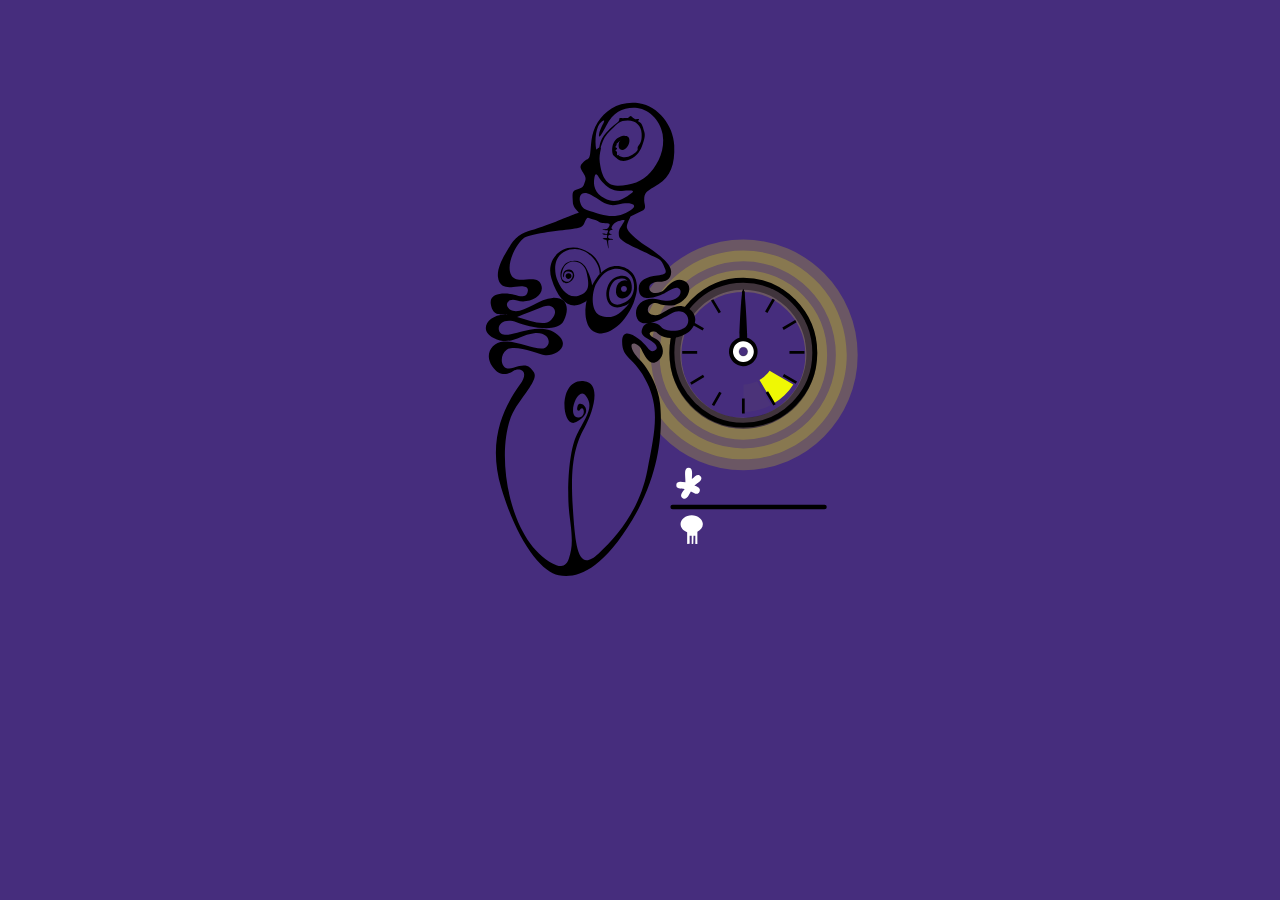
<file: touch/index.html>
<!DOCTYPE html>
<html lang="en">
<head>
<meta charset="utf-8">

<title>TOUCH</title>

<style>

	/* ----------------------- */
	/*		BASS 
	/* --------------------- */

	* { -webkit-tap-highlight-color: rgba(0,0,0,0); }

	body {
		overflow: hidden;
		background-color: rgb(41,41,41);
	}
	g, path {
		transform-origin: 50% 50%;
		transform-box: fill-box;
		transition-timing-function: cubic-bezier(0.68, -0.55, .27, 1.55);
	}
	#BODY, #yall, #BODYcolor, #container {
		position: absolute;
		left: 0; right: 0; top: 0; bottom: 0;
	}
	#yall, #BODYcolor {
		width: 100%; height: 100%;
		overflow: visible!important;
		fill: #462d7d;
		animation: hues 20s infinite;
	}
	#yall.SK, #BODYcolor.SK { animation: none; fill: #000; }
	#yall.FL, #BODYcolor.FL { animation: none; fill: #FFF; }

	@keyframes hues {
		0% { fill: #462d7d; }
		15% { fill: #7d2d50; }
		30% { fill: #7d2d2d; }
		45% { fill: #7d6e2d; }
		60% { fill: #4a7d2d; }
		75% { fill: #2d7d70; }
		90% { fill: #2d407d; }
	}
	#container {
		max-height: 600px;
		left: 100px;
		right: 100px;
	}

	/* ----------------------- */
	/*		UTILITIES 
	/* --------------------- */

	.toggle, .toggle:hover { cursor: pointer; }
	.areaToggle { /*stroke: red;*/ fill: rgba(0,0,0,0); cursor: pointer;}

	.on { opacity: 0; animation: popFade .5s ease-in-out; }
	.off { opacity: 0; }

	@keyframes popFade {
		0% { opacity: 0; }
		20% { opacity: 1; }
		60% { opacity: 1; }
		100% { opacity: 0; }
	}
	

	/* ----------------------- */
	/*		VIBES 
	/* --------------------- */

	#GLOWvibe {
		transition: all .25s ease-in-out;
	}
	#GLOWvibe.off { opacity: 0; }
	#GLOWvibe.on { opacity: 1; }

	#BODYwhole.shaker, #BODYglow.shaker { animation: funkr .5s 1; }
	#TITglowR.shaker, #TITglowL.shaker { animation: funkr 1s 1; }

	#BODYwhole.shakelr, #BODYglow.shakel { animation: funkl .5s 1; }
	#TITglowR.shakel, #TITglowL.shakel { animation: funkl 1s 1; }

	@keyframes funkr {
		0% { transform: skewY(7.2deg); }
		100% { transform: skewY(0deg); }
	}
	@keyframes funkl {
		0% { transform: skewY(-7.2deg); }
		100% { transform: skewY(0deg); }
	}
	.vibe {
		fill: yellow;
		fill-opacity: .2;
		stroke: yellow;
		stroke-width: 20px;
		stroke-opacity: .2;
		animation: glowvibe .2s infinite;
	}
	@keyframes glowvibe {
		0%, 100% { stroke-width: 20px; stroke-opacity: .2; stroke-opacity: .2; }
		28% { stroke-width: 25px; stroke-opacity: .1; stroke-opacity: .1; }
		30% { stroke-width: 30px; stroke-opacity: 0; stroke-opacity: 0; }
		32% { stroke-width: 25px; stroke-opacity: 0; stroke-opacity: 0; }
		50% { stroke-width: 20px; stroke-opacity: .2; stroke-opacity: .2; }
		90% { stroke-width: 25px; stroke-opacity: .1; stroke-opacity: .1; }
	}


	/* ----------------------- */
	/*		POINTS 
	/* --------------------- */

	#SKWINscaleW0to150, #FLWINscaleW0to150 {
		fill: #f5ff00; stroke:rgba(245,255,0,.5); stroke-width: 40px;
	}

	#SLASH, #skull-points path, #flower-points path {
		fill:none;stroke:#000;stroke-width:2px;
	}
	#SLASH { stroke-width:4px; }

	#GLOWshield path {
		fill: #f5ff00;
		fill-opacity: 0;
	}
</style>

<script src="../js/jquery.min.js"></script>

</head>
<body>

	<div style="position:absolute;z-index:99;left:10px;top:10px;">
		<p id="textD" style="word-break:break-word;"></p>
		<p id="textB" style="word-break:break-word;color:white"></p>
	</div>


	<!--- x            			-->
	<!--- x		BACKGROUND 		-->
	<!--- x            			-->
	<svg id="BODY" width="100%" height="100%">
		<rect id="BODYcolor" width="100%" height="100%" fill="#000"/>
	</svg>

	<!--svg id="BODY" width="100%" height="100%">
		<rect id="BODYcolor" width="100%" height="100%" fill="#000">
			<animate attributeName="fill" values="#462d7d;#7d2d50;#7d2d2d;#7d6e2d;#4a7d2d;#2d7d70;#2d407d;" dur="20s" repeatCount="indefinite">
		</rect>
	</svg-->



	<div id="container">
	<!--- xxxxxxxxxxxxxx --->
	<!--- x            x --->
	<!--- x  S  V  G   x --->
	<!--- x            x --->
	<!--- xxxxxxxxxxxxxx --->
	<svg id="yall" width="100%" height="100%" viewBox="0 0 550 550" version="1.1" xmlns="http://www.w3.org/2000/svg" xmlns:xlink="http://www.w3.org/1999/xlink" xml:space="preserve" xmlns:serif="http://www.serif.com/" style="fill-rule:evenodd;clip-rule:evenodd;stroke-linecap:round;stroke-linejoin:round;stroke-miterlimit:1.5;overflow:visible">


		<!--- x            		-->
		<!--- x		GLOWS 		-->
		<!--- x            		-->
		<g id="GLOWvibe" class="off">
			<path class="vibe" d="M244.959,208.924c-2.128,-0.035 -4.315,-0.232 -6.555,-0.626c-11.438,-2.01 -19.645,-6.246 -24.46,-10.838c-4.114,-3.924 -5.987,-8.28 -6.034,-12.217c-0.033,-2.823 -0.302,-5.139 -0.226,-6.99c0.109,-2.685 0.829,-4.792 2.214,-6.497c1.301,-1.603 3.299,-3.015 6.731,-3.759c0.549,-0.119 1.01,-0.229 1.396,-0.353c0.169,-0.055 0.317,-0.078 0.424,-0.14l0.22,-0.668c0.27,-0.835 0.544,-1.767 0.946,-2.813c0.096,-0.248 -0.052,-0.449 -0.154,-0.658c-0.142,-0.295 -0.315,-0.584 -0.488,-0.878c-0.825,-1.405 -1.824,-2.82 -2.613,-4.354c-1.088,-2.116 -1.409,-3.86 -1.376,-5.355c0.068,-2.993 1.752,-5.374 4.675,-8.457c1.299,-1.371 2.524,-2.09 3.674,-2.658c0.073,-0.036 0.169,-0.079 0.265,-0.12c0.065,-0.264 0.156,-0.667 0.217,-1.022c1.385,-8.159 0.314,-19.453 7.777,-31.324c7.298,-11.606 20.425,-21.164 38.22,-20.461c1.97,0.035 3.996,0.197 6.08,0.496c20.308,2.917 36.086,23.372 36.982,43.697c0.899,20.416 -4.689,33.145 -17.148,40.676c-4.123,2.492 -6.826,4.051 -8.612,5.4c-1.339,1.011 -1.564,1.818 -1.751,3.486c-0.277,2.462 0.617,4.326 0.771,5.883c0.173,1.747 -0.032,3.335 -0.7,4.839c-0.826,1.857 -2.431,3.858 -6.184,5.481c-6.276,2.714 -18.695,10.864 -34.291,10.23Zm0.119,-2.493c-0,0 -0,0 -0,0Zm24.615,-109.685c-14.075,-0.221 -24.477,7.453 -30.313,16.735c-6.747,10.732 -5.411,21.03 -6.664,28.407c-0.819,4.824 -2.425,5.773 -4.166,6.652c-0.614,0.31 -1.335,0.534 -2.071,1.311c-0.704,0.743 -1.35,1.369 -1.858,1.979c-0.295,0.354 -0.563,0.66 -0.617,1.06c-0.06,0.452 0.141,0.947 0.485,1.616c0.93,1.809 2.185,3.434 3.019,5.098c1.146,2.283 1.625,4.627 0.588,7.321c-1.062,2.757 -1.397,4.705 -2.904,6.21c-1.092,1.091 -2.777,2.043 -5.862,2.711c-1.075,0.233 -1.8,0.478 -2.207,0.979c-0.37,0.456 -0.402,1.065 -0.431,1.782c-0.071,1.74 0.201,3.917 0.232,6.57c0.026,2.147 1.312,4.385 3.555,6.525c3.981,3.796 10.86,7.082 20.315,8.744c1.574,0.277 3.117,0.439 4.627,0.503c13.506,0.199 24.161,-7.256 29.643,-9.627c1.122,-0.485 1.798,-0.83 2.044,-1.385c0.23,-0.516 0.031,-1.081 -0.097,-1.735c-0.357,-1.827 -0.911,-3.981 -0.612,-6.633c0.738,-6.567 2.01,-7.485 14.176,-14.839c10.167,-6.145 14.026,-16.819 13.292,-33.478c-0.736,-16.7 -13.432,-33.731 -30.118,-36.128c-1.383,-0.199 -2.736,-0.323 -4.056,-0.378Zm0.035,-2.503c-0,0 -0,0 -0,0Z"/>

			<path class="spinedoc" d="M204.223,312.987c13.95,-0.2 25.438,10.948 25.638,24.878c0.2,13.931 -10.963,25.403 -24.913,25.603c-13.949,0.2 -25.437,-10.948 -25.637,-24.879c-0.2,-13.93 10.963,-25.402 24.912,-25.602Z" style="fill:none;"/>
		</g>

		<g id="GLOWstroke">
			<path class="vibe" d="M369.722,229.572c-52.219,-0 -94.808,42.793 -94.808,95.738c-0,52.946 42.589,95.739 94.808,95.739c52.218,-0 94.808,-42.793 94.808,-95.739c-0,-52.945 -42.59,-95.738 -94.808,-95.738Zm-0,28c36.872,-0 66.808,30.352 66.808,67.738c-0,37.386 -29.936,67.739 -66.808,67.739c-36.873,-0 -66.808,-30.353 -66.808,-67.739c-0,-37.386 29.935,-67.738 66.808,-67.738Z"/>
		</g>


		<!--- x            		-->
		<!--- x		CLOCK 		-->
		<!--- x            		-->
		<style>
			#NOWrotate {
				animation: clock 12s linear infinite;
				transform-origin: 50% 50%;
				transform-box: fill-box;
				transition-timing-function: cubic-bezier(0.68, -0.55, .27, 1.55);
			}
			@keyframes clock {
				0% { transform: rotate(0deg); }
				100% { transform: rotate(359deg); }
			}
		</style>
		<g id="CLOCK">

		    <path id="SOLIDshade" d="M369.722,255.559c37.422,-0 67.804,30.805 67.804,68.749c0,37.943 -30.382,68.749 -67.804,68.749c-37.423,-0 -67.805,-30.806 -67.805,-68.749c0,-37.944 30.382,-68.749 67.805,-68.749Zm-0,10c31.941,-0 57.804,26.362 57.804,58.749c0,32.386 -25.863,58.749 -57.804,58.749c-31.942,-0 -57.805,-26.363 -57.805,-58.749c0,-32.387 25.863,-58.749 57.805,-58.749Z" style="fill:#000;fill-opacity:0.4;"/>
		    <ellipse id="SOLIDclock" cx="369.722" cy="323.305" rx="65.489" ry="66.401" style="fill:none;stroke:#000;stroke-width:4.5px;"/>
		    
		    <g id="GLOWshield">
		        <path id="g0" d="M369.807,266.984c9.484,0.014 18.405,2.488 26.175,6.827l-12.576,21.81c-4.07,-2.153 -8.695,-3.376 -13.599,-3.39l0,-25.247Z">
		        	<animate attributeName="fill-opacity" values="1;0;0;0;0;0;0;0;0;0;0;0;" dur=".5s" repeatCount="indefinite" />
		        </path>
		        <path id="g1" d="M398.142,275.084c7.535,4.675 13.867,11.152 18.411,18.839l-21.487,12.761c-2.38,-3.959 -5.637,-7.318 -9.496,-9.798l12.572,-21.802Z">
		        	<animate attributeName="fill-opacity" values="0;1;0;0;0;0;0;0;0;0;0;0;" dur=".5s" delay="" repeatCount="indefinite" />
		        </path>
		        <path id="g2" d="M417.78,296.111c4.146,7.797 6.5,16.717 6.5,26.191l-0.001,0.332l-24.901,-0l0.002,-0.332c-0,-4.82 -1.121,-9.376 -3.113,-13.416l21.513,-12.775Z">
		        	<animate attributeName="fill-opacity" values="0;0;1;0;0;0;0;0;0;0;0;0;" dur=".5s" repeatCount="indefinite" />
		        </path>
		        <path id="g3" d="M399.249,325.141l24.96,-0c-0.456,9.129 -3.099,17.678 -7.41,25.119l-21.648,-12.483c2.23,-3.757 3.674,-8.047 4.098,-12.636Z">
		        	<animate attributeName="fill-opacity" values="0;0;0;1;0;0;0;0;0;0;0;0;" dur=".5s" repeatCount="indefinite" />
		        </path>
		        <path id="g4" d="M393.78,339.88l21.714,12.521c-4.609,7.185 -10.817,13.219 -18.108,17.58l-12.846,-21.63c3.639,-2.135 6.79,-5.03 9.24,-8.471Z">
		        	<animate attributeName="fill-opacity" values="0;0;0;0;1;0;0;0;0;0;0;0;" dur=".5s" repeatCount="indefinite" />
		        </path>
		        <path id="g5" d="M382.323,349.527l12.882,21.692c-7.585,4.074 -16.227,6.387 -25.398,6.401l0,-25.247c4.473,-0.013 8.714,-1.031 12.516,-2.846Z">
		        	<animate attributeName="fill-opacity" values="0;0;0;0;0;1;0;0;0;0;0;0;" dur=".5s" repeatCount="indefinite" />
		        </path>
		        <path id="g6" d="M355.65,348.774c3.518,1.928 7.462,3.157 11.65,3.5l0,25.292c-8.769,-0.388 -17.003,-2.88 -24.222,-6.989l12.572,-21.803Z">
		        	<animate attributeName="fill-opacity" values="0;0;0;0;0;0;1;0;0;0;0;0;" dur=".5s" repeatCount="indefinite" />
		        </path>
		        <path id="g7" d="M345.201,339.213c2.204,3.277 5.029,6.09 8.303,8.264l-12.576,21.81c-6.942,-4.386 -12.843,-10.308 -17.24,-17.298l21.513,-12.776Z">
		        	<animate attributeName="fill-opacity" values="0;0;0;0;0;0;0;1;0;0;0;0;" dur=".5s" repeatCount="indefinite" />
		        </path>
		        <path id="g8" d="M315.234,325.141l24.961,-0c0.398,4.305 1.693,8.348 3.695,11.936l-21.488,12.761c-4.166,-7.338 -6.72,-15.738 -7.168,-24.697Z">
		        	<animate attributeName="fill-opacity" values="0;0;0;0;0;0;0;0;1;0;0;0;" dur=".5s" repeatCount="indefinite" />
		        </path>
		        <path id="g9" d="M320.802,297.799l21.713,12.521c-1.576,3.67 -2.451,7.723 -2.451,11.982l0.002,0.332l-24.902,-0l-0.001,-0.332c0,-8.796 2.03,-17.115 5.639,-24.503Z">
		        	<animate attributeName="fill-opacity" values="0;0;0;0;0;0;0;0;0;1;0;0;" dur=".5s" repeatCount="indefinite" />
		        </path>
		        <path id="g10" d="M339.006,276.589l12.882,21.691c-3.408,2.606 -6.245,5.94 -8.285,9.773l-21.648,-12.483c4.148,-7.598 10.008,-14.104 17.051,-18.981Z">
		        	<animate attributeName="fill-opacity" values="0;0;0;0;0;0;0;0;0;0;1;0;" dur=".5s" repeatCount="indefinite" />
		        </path>
		        <path id="g11" d="M367.3,267.038l0,25.292c-4.879,0.401 -9.426,2.001 -13.352,4.508l-12.846,-21.63c7.677,-4.811 16.619,-7.746 26.198,-8.17Z">
		        	<animate attributeName="fill-opacity" values="0;0;0;0;0;0;0;0;0;0;0;1;" dur=".5s" repeatCount="indefinite" />
		        </path>

		    </g>
            <g id="NOWrotate">
				<path id="needle" d="M366.182,309.6l0,-3.568c0,-1.825 1.573,-41.109 3.51,-41.109c1.937,-0 3.51,39.284 3.51,41.109l-0,3.568c5.526,1.553 9.595,6.681 9.595,12.774c-0,7.324 -5.881,13.255 -13.105,13.255c-7.224,0 -13.104,-5.931 -13.104,-13.255c-0,-6.093 4.068,-11.221 9.594,-12.774Zm0,4.792c-2.997,1.368 -5.082,4.433 -5.082,7.982c0,4.816 3.841,8.743 8.592,8.743c4.751,-0 8.592,-3.927 8.592,-8.743c-0,-3.549 -2.085,-6.614 -5.082,-7.982l-0,4.674c-0,1.825 -1.573,3.308 -3.51,3.308c-1.937,-0 -3.51,-1.483 -3.51,-3.308l0,-4.674Z" style="fill:#000;"/>
				<path id="BGcolor" d="M362.997,315.535c3.699,-3.7 9.748,-3.658 13.5,0.093c3.751,3.752 3.793,9.801 0.093,13.5c-3.7,3.7 -9.749,3.658 -13.5,-0.093c-3.751,-3.751 -3.793,-9.8 -0.093,-13.5Z" style="fill:#fff;"/>
				<path id="spindoc" d="M373.202,334.861l-0,3.568c-0,1.825 -1.573,41.109 -3.51,41.109c-1.937,0 -3.51,-39.284 -3.51,-41.109l0,-3.568c-5.526,-1.553 -9.594,-6.681 -9.594,-12.774c-0,-7.324 5.88,-13.255 13.104,-13.255c7.224,-0 13.105,5.931 13.105,13.255c-0,6.093 -4.069,11.221 -9.595,12.774Zm-0,-4.792c2.997,-1.368 5.082,-4.433 5.082,-7.982c-0,-4.817 -3.841,-8.743 -8.592,-8.743c-4.751,0 -8.592,3.926 -8.592,8.743c0,3.549 2.085,6.614 5.082,7.982l0,-4.674c0,-1.826 1.573,-3.308 3.51,-3.308c1.937,0 3.51,1.482 3.51,3.308l-0,4.674Z" style="fill-opacity:0;"/>
            </g>


			<style>
				#FXscale2to45, #TOUCHarea, #TOUCHarea2 {
					stroke: #000; stroke-opacity: 0.25;
					animation: fxscale .3s infinite;
					animation: fxscaledoble .9s infinite;
				}
				@keyframes fxscale {
					0%, 100% { transform: scale(.5);}
					56% { transform: scale(1.2); }
					60% { transform: scale(1); }
					89% { transform: scale(.5);}
				}
				@keyframes fxscaledoble {
					0%, 100% { stroke-width: 50px; stroke-opacity:0.25; }
					50% { stroke-width: 5px; stroke-opacity:0.5; }
				}
			</style>

		    <g id="FXscale2to45">
		    	<ellipse cx="369.722" cy="322.302" rx="3.927" ry="3.982"/>
		    </g>

		    <path id="TIMEticks" d="M370.964,365.301l-2.485,-0l0,13.699l2.485,-0l0,-13.699Zm-21.168,-4.965l-2.157,-1.234l-6.801,11.892l2.157,1.233l6.801,-11.891Zm47.459,11.445l2.136,-1.269l-6.995,-11.778l-2.137,1.269l6.996,11.778Zm-63.275,-26.115l-1.269,-2.137l-11.778,6.996l1.269,2.137l11.778,-6.996Zm83.743,6.21l1.234,-2.157l-11.892,-6.801l-1.233,2.157l11.891,6.801Zm8.007,-27.642l-0,-2.484l-13.7,-0l0,2.484l13.7,0Zm-98.317,0l0,-2.484l-13.699,-0l-0,2.484l13.699,0Zm4.965,-21.168l1.234,-2.157l-11.892,-6.801l-1.234,2.157l11.892,6.801Zm86.132,-7.607l-1.268,-2.137l-11.779,6.996l1.269,2.137l11.778,-6.996Zm-71.462,-8.209l2.136,-1.268l-6.995,-11.779l-2.137,1.269l6.996,11.778Zm51.557,-12.26l-2.157,-1.233l-6.801,11.892l2.157,1.233l6.801,-11.892Zm-27.641,-8.006l-2.485,0l0,13.699l2.485,0l0,-13.699Z" style="fill:#000;"/>
		</g>


		<!--- x            		-->
		<!--- x		BODY 		-->
		<!--- x            		-->
		<style>
			#BODYmask, #TOUCHarea, #TOUCHarea2, #TITglowR, #TITglowL, #FACEmask, #FACE, #SPINeye, #eye  { pointer-events: none; }
		</style>

		<g id="BODYfull">
		    <path id="BODYglow" d="M153.522,288.738l-0.005,-0.001c-4.92,-0.965 -13.525,1.919 -15.304,-10.175c-1.778,-12.094 17.502,-9.766 22.611,-8.1c5.109,1.666 10.508,2.386 11.396,-3.994c0.889,-6.38 -11.606,-3.436 -15.155,-3.183c-3.548,0.254 -11.354,0.411 -12.299,-9.485c-0.946,-9.896 7.014,-21.669 11.952,-29.949c4.938,-8.28 14.12,-12.138 21.138,-13.577c7.017,-1.439 28.654,-10.501 32.87,-12.167c4.705,-1.859 9.957,-3.416 10.366,-5.059c1.267,-5.085 0.039,-8.289 5.22,-9.496c5.181,-1.207 24.01,-0.217 26.631,1.306c2.621,1.524 14.208,9.985 13.574,12.673c-0.635,2.688 -4.072,7.91 -3.509,11.262c0.563,3.352 7.674,10.276 17.263,16.559c9.588,6.282 22.514,15.169 23.22,22.96c0.707,7.792 -5.281,10.03 -10.455,9.967c-5.175,-0.063 -10.663,2.054 -9.424,6.78c1.238,4.726 9.714,4.841 14.007,0.189c4.293,-4.651 10.026,-11.124 17.59,-7.803c7.565,3.321 4.894,11.264 2.447,14.614c-2.447,3.35 -7.821,7.234 -11.565,7.665c-3.743,0.432 -10.738,0.443 -13.87,-1.201c-3.132,-1.645 -9.004,-0.302 -9.973,4.801c-0.968,5.104 6.25,6.864 10.914,4.762c4.665,-2.103 10.998,-7.832 19.497,-7.525c8.499,0.307 16.414,8.781 11.497,18.246c-4.918,9.464 -18.976,12.852 -26.95,10.115c-7.975,-2.738 -5.84,-5.668 -10.222,-4.986c-5.007,0.78 -4.051,3.638 2.754,6.719c4.793,2.17 10.436,13.686 1.604,20.24c-7.24,5.371 -11.719,-4.052 -14.82,-10.374c-3.049,-6.216 -12.161,-8.572 -8.496,-0.031c2.438,5.683 7.05,8.781 11.214,14.441c4.163,5.66 12.574,19.503 14.164,35.02c1.589,15.518 3.385,58.726 -25.378,106.523c-28.763,47.797 -51.783,53.974 -67.608,50.868c-15.826,-3.105 -37.818,-30.774 -52.583,-79.899c-14.764,-49.125 7.382,-80.947 17.154,-94.911c9.773,-13.964 -1.58,-15.657 -6.121,-12.541c-4.54,3.117 -12.159,6.097 -19.385,-4.324c-7.227,-10.422 -0.927,-21.367 10.515,-22.527c11.443,-1.16 31.773,9.226 38.132,5.558c6.36,-3.668 3.506,-14.926 -10.274,-13.31c-13.781,1.617 -21.574,12.166 -37.005,4.361c-15.43,-7.806 -3.36,-22.487 11.452,-21.143c0.405,0.037 0.812,0.081 1.219,0.132Zm8.844,1.877c12.242,3.374 24.767,8.939 31.09,2.682c8.092,-8.006 1.422,-15.777 -6.876,-12.231c-8.298,3.547 -17.549,6.865 -24.213,9.549l-0.001,0Z" style="fill:#000;"/>

		    <path id="BODYwhole" class="toggle" d="M282.358,296.28c-2.141,0.595 -3.889,1.759 -4.606,3.405c-2.059,4.727 -2.587,6.794 5.86,11.675c8.446,4.88 7.198,8.371 5.726,9.333c-1.471,0.962 -3.856,3.427 -7.92,-2.548c-4.065,-5.974 -22.882,-21.719 -22.803,-5.005c0.079,16.713 11.169,13.374 22.96,37.862c11.791,24.489 6.848,45.465 0.181,79.971c-6.666,34.506 -25.785,58.827 -44.625,76.343c-18.841,17.516 -21.277,-3.949 -23.799,-43.23c-2.521,-39.281 2.433,-57.01 10.65,-71.852c8.217,-14.841 16.045,-40.891 -0.07,-42.82c-24.852,-2.975 -20.98,44.665 -7.421,37.524c18.656,-9.825 3.456,-21.328 1.469,-15.181c-1.988,6.147 1.617,4.621 1.617,4.621c3.391,-6.979 6.65,4.626 0.37,6.126c-13.392,3.199 -2.657,-30.102 5.387,-19.775c8.045,10.327 -0.005,19.359 -8.044,35.311c-8.039,15.953 -9.654,54.435 -6.66,76.282c2.995,21.846 2.168,28.012 -0.821,37.582c-2.99,9.571 -10.855,6.57 -10.855,6.57c-46.531,-19.306 -58.318,-111.398 -38.774,-143.258c9.35,-15.243 21.395,-27.371 17.676,-33.69c-3.72,-6.319 -7.25,-8.727 -18.988,-4.409c-11.738,4.319 -13.661,-11.085 -6.038,-16.499c7.623,-5.415 28.683,3.905 35.3,4.986c6.617,1.08 22.511,-5.873 13.532,-16.682c-8.98,-10.81 -25.313,-7.936 -35.953,-4.706c-10.639,3.23 -18.795,4.409 -20.058,-1.738c-1.263,-6.147 6.194,-11.027 16.2,-7.089c10.005,3.938 37.398,10.67 43.234,-1.354c5.836,-12.024 2.772,-21.588 -10.108,-20.961c-12.88,0.626 -27.255,14.698 -36.46,11.811c-9.205,-2.888 -6.213,-12.625 3.85,-9.347c10.062,3.279 26.344,-3.811 21.931,-14.849c-4.414,-11.038 -22.206,1.964 -27.477,-8.735c-5.271,-10.698 5.916,-30.066 12.058,-34.03c6.143,-3.963 37.292,-7.109 44.047,-7.987c6.756,-0.879 9.559,-1.473 11.279,-5.924c1.72,-4.452 2.98,-4.667 5.465,-5.811c2.485,-1.143 2.377,1.044 5.739,3.666c3.361,2.622 4.272,2.593 9.601,2.686c4.325,0.075 1.089,4.135 0.184,4.882c-0.906,0.747 -1.584,0.467 -3.811,0.721c-2.227,0.254 1.223,0.816 3.243,0.901c2.021,0.085 0.638,1.317 0.481,2.679c-0.158,1.362 -1.558,0.418 -3.763,0.28c-2.204,-0.139 0.153,1.106 2.153,1.261c2,0.156 1.309,-0.009 1.306,1.677c-0.002,1.687 -0.307,0.962 -2.439,1.301c-2.131,0.339 -1.933,0.705 0.147,1.19c2.08,0.484 1.56,0.007 1.903,0.961c0.343,0.954 1.046,5.295 1.624,7.103c0.579,1.809 -0.364,-5.626 -0.235,-6.715c0.129,-1.088 1.509,-0.755 3.475,-1.013c1.966,-0.258 1.027,-0.607 -1.331,-0.925c-2.357,-0.319 -2.371,-1.528 -2.001,-2.527c0.37,-0.998 1.209,-0.932 3.03,-1.301c1.822,-0.37 -2.458,-0.278 -2.217,-1.718c0.241,-1.44 0.466,-2.385 2.13,-2.466c1.665,-0.081 1.379,0.177 0.533,-0.779c-0.846,-0.957 -0.526,-1.626 -0.526,-1.626c2.247,-5.792 9.957,-6.8 11.371,-6.759c1.413,0.041 -0.169,1.694 -1.751,4.463c-1.583,2.769 -3.621,4.362 -2.774,10.256c0.847,5.894 19.029,11.965 26.652,16.267c7.624,4.301 11.401,3.655 13.912,9.893c2.51,6.238 5.354,8.911 -5.484,10.068c-10.838,1.157 -19.104,5.411 -16.508,15.242c2.596,9.83 18.621,3.857 24.289,0.361c5.668,-3.496 10.486,-6.238 13.001,-2.798c2.515,3.44 -2.383,13.344 -18.779,9.305c-16.395,-4.039 -24.799,7.912 -20.329,17.383c1.764,3.736 5.441,4.715 9.862,4.159c0.729,-0.203 1.504,-0.339 2.299,-0.407c6.332,-1.42 13.679,-5.317 19.054,-8.576c9.977,-6.05 18.079,2.204 14.825,9.827c-3.253,7.623 -20.317,7.607 -24.241,2.347c-2.091,-2.804 -6.068,-3.901 -9.638,-3.598c-0.784,0.176 -1.553,0.314 -2.299,0.407Z"/>


		 	<g>
			<defs>
				<clipPath id="touchMe">
					<path id="BODYmask" d="M282.358,296.28c-2.141,0.595 -3.889,1.759 -4.606,3.405c-2.059,4.727 -2.587,6.794 5.86,11.675c8.446,4.88 7.198,8.371 5.726,9.333c-1.471,0.962 -3.856,3.427 -7.92,-2.548c-4.065,-5.974 -22.882,-21.719 -22.803,-5.005c0.079,16.713 11.169,13.374 22.96,37.862c11.791,24.489 6.848,45.465 0.181,79.971c-6.666,34.506 -25.785,58.827 -44.625,76.343c-18.841,17.516 -21.277,-3.949 -23.799,-43.23c-2.521,-39.281 2.433,-57.01 10.65,-71.852c8.217,-14.841 16.045,-40.891 -0.07,-42.82c-24.852,-2.975 -20.98,44.665 -7.421,37.524c18.656,-9.825 3.456,-21.328 1.469,-15.181c-1.988,6.147 1.617,4.621 1.617,4.621c3.391,-6.979 6.65,4.626 0.37,6.126c-13.392,3.199 -2.657,-30.102 5.387,-19.775c8.045,10.327 -0.005,19.359 -8.044,35.311c-8.039,15.953 -9.654,54.435 -6.66,76.282c2.995,21.846 2.168,28.012 -0.821,37.582c-2.99,9.571 -10.855,6.57 -10.855,6.57c-46.531,-19.306 -58.318,-111.398 -38.774,-143.258c9.35,-15.243 21.395,-27.371 17.676,-33.69c-3.72,-6.319 -7.25,-8.727 -18.988,-4.409c-11.738,4.319 -13.661,-11.085 -6.038,-16.499c7.623,-5.415 28.683,3.905 35.3,4.986c6.617,1.08 22.511,-5.873 13.532,-16.682c-8.98,-10.81 -25.313,-7.936 -35.953,-4.706c-10.639,3.23 -18.795,4.409 -20.058,-1.738c-1.263,-6.147 6.194,-11.027 16.2,-7.089c10.005,3.938 37.398,10.67 43.234,-1.354c5.836,-12.024 2.772,-21.588 -10.108,-20.961c-12.88,0.626 -27.255,14.698 -36.46,11.811c-9.205,-2.888 -6.213,-12.625 3.85,-9.347c10.062,3.279 26.344,-3.811 21.931,-14.849c-4.414,-11.038 -22.206,1.964 -27.477,-8.735c-5.271,-10.698 5.916,-30.066 12.058,-34.03c6.143,-3.963 37.292,-7.109 44.047,-7.987c6.756,-0.879 9.559,-1.473 11.279,-5.924c1.72,-4.452 2.98,-4.667 5.465,-5.811c2.485,-1.143 2.377,1.044 5.739,3.666c3.361,2.622 4.272,2.593 9.601,2.686c4.325,0.075 1.089,4.135 0.184,4.882c-0.906,0.747 -1.584,0.467 -3.811,0.721c-2.227,0.254 1.223,0.816 3.243,0.901c2.021,0.085 0.638,1.317 0.481,2.679c-0.158,1.362 -1.558,0.418 -3.763,0.28c-2.204,-0.139 0.153,1.106 2.153,1.261c2,0.156 1.309,-0.009 1.306,1.677c-0.002,1.687 -0.307,0.962 -2.439,1.301c-2.131,0.339 -1.933,0.705 0.147,1.19c2.08,0.484 1.56,0.007 1.903,0.961c0.343,0.954 1.046,5.295 1.624,7.103c0.579,1.809 -0.364,-5.626 -0.235,-6.715c0.129,-1.088 1.509,-0.755 3.475,-1.013c1.966,-0.258 1.027,-0.607 -1.331,-0.925c-2.357,-0.319 -2.371,-1.528 -2.001,-2.527c0.37,-0.998 1.209,-0.932 3.03,-1.301c1.822,-0.37 -2.458,-0.278 -2.217,-1.718c0.241,-1.44 0.466,-2.385 2.13,-2.466c1.665,-0.081 1.379,0.177 0.533,-0.779c-0.846,-0.957 -0.526,-1.626 -0.526,-1.626c2.247,-5.792 9.957,-6.8 11.371,-6.759c1.413,0.041 -0.169,1.694 -1.751,4.463c-1.583,2.769 -3.621,4.362 -2.774,10.256c0.847,5.894 19.029,11.965 26.652,16.267c7.624,4.301 11.401,3.655 13.912,9.893c2.51,6.238 5.354,8.911 -5.484,10.068c-10.838,1.157 -19.104,5.411 -16.508,15.242c2.596,9.83 18.621,3.857 24.289,0.361c5.668,-3.496 10.486,-6.238 13.001,-2.798c2.515,3.44 -2.383,13.344 -18.779,9.305c-16.395,-4.039 -24.799,7.912 -20.329,17.383c1.764,3.736 5.441,4.715 9.862,4.159c0.729,-0.203 1.504,-0.339 2.299,-0.407c6.332,-1.42 13.679,-5.317 19.054,-8.576c9.977,-6.05 18.079,2.204 14.825,9.827c-3.253,7.623 -20.317,7.607 -24.241,2.347c-2.091,-2.804 -6.068,-3.901 -9.638,-3.598c-0.784,0.176 -1.553,0.314 -2.299,0.407Z" style="fill:transparent"/>
				</clipPath>
			</defs>
			</g>


		    <!-- TITS -->

			<circle id="TOUCHarea" class="toggle" cx="0" cy="0" r="0" style="stroke:red;fill:red" clip-path="url(#touchMe)"/>

		    <path id="TITglowR" class="shakel" d="M213.882,226.932c2.475,0.016 5.057,0.434 7.685,1.314c17.713,5.927 17.814,21.66 17.814,21.66l-1.469,1.507c1.11,-8.906 -9.278,-23.14 -22.459,-23.272l-0.174,-0.001c-1.563,-0.001 -3.166,0.197 -4.793,0.627c-15.421,4.071 -14.342,19.236 -11.646,26.872c2.391,6.77 8.097,15.929 16.499,15.898l0.112,-0.001c1.039,-0.014 2.119,-0.168 3.24,-0.485c10.241,-2.896 9.936,-10.248 7.217,-21.809c-1.466,-6.232 -6.475,-9.49 -11.396,-9.523l-0.107,0c-4.171,0.012 -8.26,2.344 -10.055,7.148c-3.558,9.528 1.022,11.429 3.961,11.429l0.075,0c0.276,-0.003 0.537,-0.023 0.773,-0.054c2.753,-0.365 7.027,-7.874 1.741,-9.123c-0.867,-0.206 -1.591,-0.299 -2.197,-0.304l-0.086,0c-3.001,0.021 -3.021,2.292 -3.253,3.986c-0.13,0.957 -0.311,1.375 -0.475,1.398l-0.012,0.001c-0.343,0.008 -0.608,-1.709 -0.188,-3.823c0.386,-1.942 2.921,-3.354 5.262,-3.345l0.089,0.001c1.42,0.028 2.757,0.584 3.488,1.87c1.949,3.429 1.267,5.772 -0.772,7.9c-1.1,1.148 -3.389,2.8 -5.591,2.842l-0.096,0.001c-1.849,-0.004 -3.624,-1.166 -4.568,-4.744c-2.082,-7.895 4.651,-13.586 4.651,-13.586c3.024,-1.578 5.64,-2.189 7.877,-2.19l0.115,0c7.558,0.068 10.764,7.099 10.764,7.099c11.861,23.155 1.531,31.012 -8.069,33.409c-1.013,0.253 -2.017,0.383 -3.01,0.391l-0.111,0c-8.382,-0.008 -15.97,-8.666 -20.907,-24.692c-4.699,-15.254 5.786,-28.37 19.876,-28.401l0.195,0Zm-4.311,23.522c1.466,0.035 2.645,1.193 2.645,2.613c-0,1.421 -1.179,2.578 -2.645,2.614l-0.07,0.001c-1.499,-0 -2.716,-1.172 -2.716,-2.615c0,-1.443 1.217,-2.614 2.716,-2.614l0.07,0.001Z" style="fill:#000;"/>
		    
		    <path id="TITglowL" class="shaker" d="M253.788,243.817c5.088,0.022 9.784,2.091 13.017,5.222l0.471,0.475l0.67,0.747l0.573,0.722l0.573,0.821l0.475,0.785l0.282,0.527l0.379,0.796l0.355,0.849l0.382,1.064l0.286,0.941l0.158,0.597c1.243,4.972 1.209,10.066 -1.133,16.645c-2.79,10.313 -10.825,20.621 -15.643,24.69c-3.659,3.09 -9.018,6.885 -14.983,6.942l-0.098,0c-2.395,0.006 -4.886,-0.593 -7.404,-2.085c-4.12,-2.442 -6.674,-8.151 -7.133,-15.425c-0.657,-10.417 2.889,-24.072 11.521,-35.082l0.699,-0.859l0.479,-0.555c4.921,-5.56 10.629,-7.798 15.923,-7.817l0.151,0Zm-19.418,17.057c-4.899,12.084 -2.859,25.886 4.052,28.327c10.447,3.69 17.082,0.572 26.939,-11.483c-1.669,1.286 -3.691,2.356 -6.113,3.124l-1.184,0.343l-0.77,0.19c-1.075,0.249 -2.077,0.373 -3.01,0.388l-0.139,0.002c-1.989,0.01 -3.656,-0.477 -5.025,-1.305c-3.033,-1.835 -4.655,-5.426 -4.951,-9.455c-0.477,-6.505 2.587,-14.138 7.777,-16.513c2.756,-1.262 5.012,-1.663 6.926,-1.662l0.093,0c2.057,0.019 3.659,0.641 4.887,1.581c3.584,2.743 4.106,8.582 3.39,11.81c-0.723,3.261 -3.17,5.73 -5.789,6.77c-0.883,0.351 -1.783,0.538 -2.649,0.554l-0.087,0.001c-0.95,0.005 -1.858,-0.198 -2.656,-0.622l-0.446,-0.267c-2.067,-1.308 -2.96,-3.895 -2.568,-6.647l0.081,-1.018l0.111,-0.747l0.239,-1.035l0.282,-0.857l0.373,-0.852l0.462,-0.819l0.506,-0.712l0.618,-0.697l0.415,-0.389l0.878,-0.666l0.529,-0.317l0.927,-0.43l0.54,-0.184l0.991,-0.219l0.515,-0.052l0.403,-0.01c1.08,0.011 2.033,0.327 2.739,0.869l-0.034,-0.052c-0.347,-0.542 -0.772,-1.028 -1.289,-1.424c-0.879,-0.672 -1.998,-1.065 -3.408,-1.078l-0.07,-0.001c-1.586,0 -3.311,0.016 -5.693,1.106c-1.689,0.773 -3.283,2.702 -4.317,4.503c-1.638,2.852 -2.428,6.538 -2.182,9.892c0.232,3.165 1.369,6.056 3.75,7.497c1.008,0.609 2.228,0.943 3.673,0.943l0.106,-0c0.781,-0.009 1.627,-0.114 2.54,-0.325c14.197,-3.279 14.603,-17.365 10.888,-24.686c-2.297,-4.526 -7.628,-7.836 -13.645,-7.897l-0.131,-0c-5.11,-0.012 -10.7,2.322 -15.34,8.24l-0.507,0.658c-1.302,1.72 -3.639,5.624 -3.66,5.66c-0.067,0.115 -0.133,0.231 -0.198,0.347c0.065,-0.116 0.231,-0.384 0.231,-0.384Zm25.915,1.326c1.498,0 2.715,1.172 2.715,2.615c-0,1.443 -1.217,2.614 -2.715,2.614c-1.499,0 -2.715,-1.171 -2.715,-2.614c-0,-1.443 1.216,-2.615 2.715,-2.615Z" style="fill:#000;"/>

		    <!-- END OF TITS -->

		</g>


		<!--- x            		-->
		<!--- x		HEAD 		-->
		<!--- x           		-->
		<style>
			#HEADrotate50to-16, #GLOWvibe {
				transition: transform 2s ease-in-out;
			}

			#HEADrotate50to-16.animate, #GLOWvibe.animate {
				animation: wobble 2s ease-in-out infinite;
			}

			@keyframes wobble {
				0%, 100% { transform: rotate(7deg);}
				50% { transform: rotate(-7deg); }
			}
		</style>

		<g id="HEADrotate50to-16" class="toggle mental">

		    <path id="skull" d="M229.246,141.441c1.294,-7.621 0.041,-18.231 7.012,-29.319c6.971,-11.087 20.03,-20.032 37.848,-17.473c17.818,2.559 31.477,20.661 32.263,38.493c0.786,17.832 -3.614,29.149 -14.497,35.728c-10.883,6.578 -12.324,7.104 -12.985,12.978c-0.661,5.875 3.639,8.972 -2.828,11.769c-6.467,2.797 -19.909,12.214 -36.7,9.263c-16.791,-2.951 -25.86,-10.938 -25.94,-17.702c-0.08,-6.765 -1.654,-10.497 4.379,-11.804c6.032,-1.307 5.454,-3.469 6.959,-7.376c1.505,-3.907 -1.644,-6.777 -3.496,-10.378c-1.853,-3.602 -0.087,-4.896 2.398,-7.517c2.485,-2.621 4.612,-0.921 5.587,-6.662Z" style="fill:#000;"/>

		    <path id="FACE" d="M267.846,191.472c-6.887,5.308 -16.077,8.71 -29.233,4.859c-13.157,-3.851 -16.17,-4.012 -18.267,-10.201c-2.097,-6.188 1.028,-12.03 9.6,-7.554c8.572,4.475 14.443,11.727 24.804,8.85c10.361,-2.877 18.742,-0.306 13.096,4.046Zm-0.127,-14.781c-9.023,7.069 -16.188,10.008 -25.284,5.126c-9.097,-4.882 -10.545,-12.229 -9.199,-19.147c1.347,-6.917 3.452,-0.013 7.257,4.188c3.805,4.2 9.798,8.997 17.988,8.244c8.19,-0.754 11.94,-0.527 9.238,1.589Zm-29.592,-27.73c1.338,8.836 3.99,21.239 16.329,21.288c12.339,0.049 22.823,-3.782 30.188,-12.254c7.366,-8.471 13.498,-20.84 11.105,-34.87c-2.392,-14.03 -14.064,-23.867 -25.21,-24.261c-11.145,-0.394 -20.136,4.153 -26.352,16.168c-6.215,12.015 -7.561,12.121 -6.464,6.709c1.097,-5.412 7.893,-14.352 2.294,-10.346c-5.6,4.007 -6.653,16.716 -5.146,25.869c0,0 5.508,-5.269 4.041,0.311c-0.64,2.439 -1.447,7.011 -0.785,11.386Z"/>

		    <circle id="TOUCHarea2" class="toggle" cx="0" cy="0" r="0" style="stroke:red;fill:red" clip-path="url(#touchMe2)" />

		    <defs>
				<clipPath id="touchMe2">
					<path id="FACEmask" d="M267.846,191.472c-6.887,5.308 -16.077,8.71 -29.233,4.859c-13.157,-3.851 -16.17,-4.012 -18.267,-10.201c-2.097,-6.188 1.028,-12.03 9.6,-7.554c8.572,4.475 14.443,11.727 24.804,8.85c10.361,-2.877 18.742,-0.306 13.096,4.046Zm-0.127,-14.781c-9.023,7.069 -16.188,10.008 -25.284,5.126c-9.097,-4.882 -10.545,-12.229 -9.199,-19.147c1.347,-6.917 3.452,-0.013 7.257,4.188c3.805,4.2 9.798,8.997 17.988,8.244c8.19,-0.754 11.94,-0.527 9.238,1.589Zm-29.592,-27.73c1.338,8.836 3.99,21.239 16.329,21.288c12.339,0.049 22.823,-3.782 30.188,-12.254c7.366,-8.471 13.498,-20.84 11.105,-34.87c-2.392,-14.03 -14.064,-23.867 -25.21,-24.261c-11.145,-0.394 -20.136,4.153 -26.352,16.168c-6.215,12.015 -7.561,12.121 -6.464,6.709c1.097,-5.412 7.893,-14.352 2.294,-10.346c-5.6,4.007 -6.653,16.716 -5.146,25.869c0,0 5.508,-5.269 4.041,0.311c-0.64,2.439 -1.447,7.011 -0.785,11.386Z" style="fill:transparent"/>
				</clipPath>
			</defs>


		   	<g id="SPINeye">
		        <path d="M281.004,92.305c13.524,7.651 14.926,31.247 3.127,52.66c-11.799,21.413 -32.359,32.586 -45.883,24.936c-13.525,-7.651 -14.926,-31.247 -3.127,-52.66c11.799,-21.413 32.358,-32.587 45.883,-24.936Z" style="fill:none;"/>
		        <path d="M263.872,131.219c1.072,-4.027 0.054,-9.034 -7.921,-5.464c-7.974,3.57 -7.132,15.212 -4.915,17.035c2.217,1.824 5.491,6.579 12.518,4.148c7.026,-2.432 10.981,-6.847 13.214,-12.894c2.233,-6.046 3.272,-9.817 2.153,-13.352c-1.119,-3.534 -0.936,-3.384 -1.773,-5.406c-0.837,-2.022 -1.364,-3.076 -3.183,-3.744c-1.818,-0.667 1.877,-2.83 -0.888,-2.413c-2.765,0.417 -2.491,-0.069 -4.266,-1.045c-1.774,-0.977 -1.639,-2.827 -3.551,-0.989c-1.911,1.838 0.131,0.602 -3.905,1.159c-4.036,0.557 -5.246,-0.917 -5.332,1.003c-0.086,1.921 -1.145,2.446 -3.729,4.643c-2.583,2.197 -10.462,8.425 -13.152,15.247c-2.69,6.822 -1.886,18.199 -1.808,14.379c0.077,-3.819 -0.094,-3.417 2.03,-9.622c2.123,-6.205 3.448,-9.514 9.397,-15.155c5.95,-5.641 7.505,-8.398 15.129,-8.351c7.624,0.048 12.189,4.946 12.587,11.653c0.398,6.707 -0.955,8.867 -2.901,11.628c-1.947,2.761 0.789,2.952 -2.002,5.459c-2.791,2.506 -7.752,6.35 -13.615,4.502c-5.863,-1.847 0.476,-2.291 -1.568,-1.751c-2.043,0.541 -2.827,0.741 -2.467,-1.725c0.36,-2.466 -2.878,-0.979 -0.518,-3.131c2.361,-2.152 -2.397,-1.322 -0.445,-3.289c1.952,-1.966 -0.794,-1.189 1.444,-2.716c2.237,-1.528 5.942,-7.192 7.818,-4.027c1.876,3.165 0.577,8.245 1.649,4.218Z" style="fill:#000;"/>
		    </g>

		    <path id="eye" d="M263.514,125.089c2.126,1.111 2.443,4.705 0.706,8.021c-1.736,3.316 -4.873,5.106 -6.999,3.996c-2.127,-1.111 -2.443,-4.705 -0.707,-8.021c1.737,-3.316 4.873,-5.106 7,-3.996Z" style="fill:#000;"/>

		    <path class="spinedoc" d="M204.223,312.987c13.95,-0.2 25.438,10.948 25.638,24.878c0.2,13.931 -10.963,25.403 -24.913,25.603c-13.949,0.2 -25.437,-10.948 -25.637,-24.879c-0.2,-13.93 10.963,-25.402 24.912,-25.602Z" style="fill:none;"/>
		</g>


		<!--- x            		-->
		<!--- x		POINTS 		-->
		<!--- x            		-->
		<style>

			#POINTStable { cursor: pointer; }
			#SKWINscaleW0to150, #FLWINscaleW0to150 {
				width: 0; opacity: 0;
				transition: all .5s ease-in-out;
				transition-timing-function: cubic-bezier(0.68, -0.55, .27, 1.55);
			}
			#SKWINscaleW0to150.on, #FLWINscaleW0to150.on {
				width: 150px!important; opacity: 1;
			}
			#skull-points path, #flower-points path { display: none; }

			#SKpoint, #FLpoint { fill: #FFF; }
			#SKpoint.on, #FLpoint.on { fill: #000; opacity: 1!important; }
		</style>

		<g id="POINTStable">
			<rect id="SKWINscaleW0to150" x="300.46" y="476.778" width="150" height="14.964"/>
			<rect id="FLWINscaleW0to150" x="300.46" y="436.483" width="150" height="14.964"/>

			<path id="SKpoint" d="M318.23,487.978c-3.568,-1.287 -6.057,-4.177 -6.057,-7.532c-0,-4.552 4.582,-8.247 10.225,-8.247c5.644,0 10.225,3.695 10.225,8.247c0,3.022 -2.018,5.666 -5.026,7.102l-0,11.042l-1.893,0.063l-0,-7.58l-1.655,-0.048l-0.2,7.487l-0.7,0.078l-0.751,0.034l0,-7.574l-1.899,0.016l0,7.368l-2.269,0.156l0,-10.612Z"/>
			
				<path id="SLASH" d="M304.875,464.72l139.326,0"/>

			<path id="FLpoint" d="M316.656,442.074c-0.05,-0.614 -0.076,-1.285 -0.076,-2.015c-0,-5.194 -1.476,-11.396 2.982,-11.396c4.211,0 3.127,5.537 2.994,10.528c2.875,-2.654 5.548,-5.49 7.938,-2.526c2.794,3.464 -2.194,5.684 -5.653,8.49c3.261,1.297 6.176,2.57 4.711,5.707c-1.549,3.316 -4.626,1.507 -7.9,-0.308c-2.255,3.7 -3.94,8.398 -7.497,6.063c-3.258,-2.138 -0.519,-5.211 1.849,-8.458c-3.976,-0.094 -8.015,0.18 -7.704,-3.7c0.316,-3.933 4.364,-2.93 8.356,-2.385Z"/>

		    <g id="skull-points">
		        <path d="M352.907,475.554l0.838,23.092"/>
		        <path d="M361.846,475.546l0,23.107"/>
		        <path d="M370.367,475.546l-0,23.107"/>
		        <path d="M380.349,475.64l-2.924,22.919"/>
		        <path d="M388.048,479.724l-42.18,18.309"/>
		        <path d="M402.95,475.546l-0,23.107"/>
		        <path d="M410.497,475.588l1.946,23.024"/>
		        <path d="M419.99,475.546l0,23.107"/>
		        <path d="M427.241,475.617l2.54,22.965"/>
		        <path d="M439.028,481.219l-45.063,8.957"/>
		    </g>
		    <g id="flower-points">
		        <path d="M354.178,431.399l-0,23.107"/>
		        <path d="M364.032,431.477l-2.668,22.951"/>
		        <path d="M371.219,431.399l-0,23.107"/>
		        <path d="M378.802,431.438l1.874,23.03"/>
		        <path d="M389.803,437.599l-44.684,10.707"/>
		        <path d="M409.789,431.421l-0.264,23.105"/>
		        <path d="M417.47,430.924l1.384,23.065"/>
		        <path d="M425.975,430.406l1.384,23.065"/>
		        <path d="M435.514,429.873l-0.685,23.097"/>
		        <path d="M444.201,433.482l-42.57,17.37"/>
		    </g>
		</g>


		<!--- x            				-->
		<!--- x		FEEDBACK POPS 		-->
		<!--- x            				-->
		<g id="SK">
			<g id="SKpop" class="off">
			    <path d="M127.418,125.776c-0.379,0.016 -0.756,0.03 -1.134,0.042c-1.124,1.526 -2.313,3.87 -4.649,4.953c-4.785,2.219 -8.431,-4.941 -12.774,-2.385c-4.343,2.556 -2.646,17.945 -3.729,18.077c-1.083,0.133 -4.227,-7.746 -2.768,-17.281c1.491,-9.743 -3.46,3.514 -6.266,-3.357c-2.807,-6.871 -4.179,-1.915 -7.311,0.349c-3.133,2.265 -7.845,3.294 -8.499,-2.492c-0.655,-5.787 -3.96,9.472 -5.478,8.153c-1.519,-1.318 -2.808,-8.757 -3.634,-16.062c-0.826,-7.305 -5.184,-2.563 -6.594,-4.572c-1.409,-2.009 -1.812,-0.628 -1.863,-7.484c-4.527,-4.677 -7.362,-10.098 -8.036,-16.059c-2.584,-22.865 27.598,-45.069 67.36,-49.554c39.762,-4.484 74.142,10.438 76.727,33.302c0.224,1.987 0.588,20.208 -0.879,24.759c-0.85,2.635 -5.296,3.62 -7.924,2.543c-2.627,-1.077 0.475,9.999 -0.613,11.134c-1.088,1.135 -2.184,0.246 -5.915,-4.322c-3.731,-4.568 0.147,11.026 -1.263,12.53c-1.41,1.504 -3.774,2.546 -7.196,-3.508c-3.423,-6.054 -0.274,16.119 -1.363,16.56c-1.089,0.442 -3.116,-8.445 -5.172,-13.912c-2.055,-5.468 -2.45,5.01 -4.833,5.356c-2.442,0.355 -4.754,-6.085 -9.818,-3.228c-1.958,1.104 -4.058,7.17 -0.728,11.628c7.501,10.041 49.38,31.768 47.748,33.071c-1.633,1.303 -46.506,-20.027 -57.541,-25.253c-3.194,-1.512 -6.022,-3.938 -8.665,-6.103c-2.567,-2.103 -4.938,-4.653 -7.19,-6.885Z" style="fill:#000;" />
			    <path d="M117.426,88.342c-7.973,-2.928 -13.24,-8.434 -12.744,-14.268c0.674,-7.914 10.787,-24.284 23.699,-23.194c12.911,1.091 23.762,19.23 23.088,27.145c-0.447,5.253 -5.457,9.461 -12.551,11.377l-2.054,21.191l-4.341,-0.255l1.542,-15.172l-3.778,-0.404l-1.252,16.574l-1.613,-0l-1.722,-0.087l0.806,-16.761l-4.347,-0.34l-2.51,17.483l-5.213,-0.167l2.99,-23.122Zm24.314,-21.615c5.674,6.964 2.708,11.164 -2.561,16.811c-5.269,5.647 -7.644,2.95 -7.273,-7.181c0.371,-10.131 3.988,-16.806 9.834,-9.63Zm-16.341,12.149c-1.483,-6.865 -1.859,-12.278 -3.089,-15.275c-1.229,-2.996 -3.312,-3.575 -8.208,-0.771c-9.791,5.609 13.751,27.406 11.297,16.046Z" style="fill:#fff;"/>
			</g>
		</g>

		<g id="FL">
			<g id="FLpop" class="off">
			    <path id="POPback" d="M310.218,214.075c2.319,1.259 9.245,2.502 14.329,2.648c8.656,0.248 16.639,-1.016 16.639,-1.016c1.052,-0.167 2.122,0.148 2.913,0.857c2.849,2.551 8.584,5.233 14.909,7.669c9.844,3.791 21.148,6.871 26.172,7.295c25.048,2.112 51.452,-1.634 71.909,-20.18c7.473,-6.776 10.205,-13.917 9.599,-20.738c-0.94,-10.589 -9.487,-20.14 -19.325,-26.05c-20.12,-12.085 -50.895,-17.015 -77.293,-2.909c-22.687,12.122 -30.563,29.837 -30.419,43.168c0.012,1.143 -0.527,2.164 -1.371,2.813c-0.895,1.204 -2.631,1.646 -6.514,2.576c-4.904,1.175 -11.65,1.916 -15.201,0.627c-3.55,-1.29 -2.89,-2.748 -5.935,-1.665c-4.363,1.551 -1.86,4.12 -0.412,4.905Z" style="fill:#fff;"/>
			    <path id="POPline" d="M332.991,206.46c-0.243,-0.47 -0.383,-1.002 -0.389,-1.566c-0.164,-15.163 8.328,-35.635 34.133,-49.423c28.78,-15.379 62.335,-10.093 84.271,3.084c11.762,7.065 21.579,18.777 22.704,31.437c0.771,8.679 -2.364,17.92 -11.873,26.541c-22,19.946 -50.315,24.257 -77.253,21.984c-8.654,-0.73 -34.435,-8.694 -43.866,-15.662c-2.906,0.375 -9.44,1.079 -16.374,0.88c-6.588,-0.189 -13.495,-1.248 -18.292,-3.914c-3.119,-1.732 -5.056,-3.164 -6.102,-4.351c-1.423,-1.616 -1.769,-3.155 -1.604,-4.564c0.158,-1.353 0.889,-2.797 2.495,-4.192c1.641,-1.425 5.99,-3.906 8.381,-5.462c1.987,-1.294 5.717,-2.536 5.965,-3.877c0.249,-1.34 -0.153,-3.127 -4.474,-4.164c-4.32,-1.038 -7.367,-0.466 -10.644,-0.466c-1.71,-0 -7.739,1.504 -5.903,-1.375c1.075,-1.685 6.531,-3.694 14.172,-2.901c3.869,0.402 11.572,0.476 14.799,4.742c3.226,4.266 1.243,6.043 -1.513,8.263c-2.756,2.221 -6.133,4.718 -4.515,6.601c1.618,1.883 8.04,1.149 12.408,-0.109c1.603,-0.462 2.663,-0.952 3.474,-1.506Zm-22.773,7.615c2.319,1.259 9.245,2.502 14.329,2.648c8.656,0.248 16.639,-1.016 16.639,-1.016c1.052,-0.167 2.122,0.148 2.913,0.857c2.849,2.551 8.584,5.233 14.909,7.669c9.844,3.791 21.148,6.871 26.172,7.295c25.048,2.112 51.452,-1.634 71.909,-20.18c7.473,-6.776 10.205,-13.917 9.599,-20.738c-0.94,-10.589 -9.487,-20.14 -19.325,-26.05c-20.12,-12.085 -50.895,-17.015 -77.293,-2.909c-22.687,12.122 -30.563,29.837 -30.419,43.168c0.012,1.143 -0.527,2.164 -1.371,2.813c-0.895,1.204 -2.631,1.646 -6.514,2.576c-4.904,1.175 -11.65,1.916 -15.201,0.627c-3.55,-1.29 -2.89,-2.748 -5.935,-1.665c-4.363,1.551 -1.86,4.12 -0.412,4.905Z" style="fill:#000;" />
			    <path id="FL" d="M397.071,170.851c0.158,-4.627 2.002,-8.799 4.903,-11.836c0.783,-0.82 2.04,-0.82 2.824,0c2.472,2.588 4.176,6 4.725,9.815c2.384,-3.043 5.597,-5.046 9.062,-5.863c1.073,-0.253 2.139,0.457 2.395,1.595c0.822,3.665 0.539,7.607 -0.979,11.21c3.542,-1.701 7.419,-1.961 10.983,-0.949c1.062,0.301 1.701,1.453 1.436,2.589c-0.838,3.585 -2.735,6.886 -5.549,9.329c3.409,0.709 6.436,2.535 8.737,5.105c0.758,0.847 0.738,2.185 -0.045,3.006c-2.798,2.935 -6.574,4.804 -10.745,5.016c3.006,2.034 5.23,5.002 6.474,8.385c0.4,1.089 -0.094,2.32 -1.111,2.764c-3.94,1.722 -8.5,1.822 -12.721,-0.1c-0.758,-0.345 -1.479,-0.744 -2.161,-1.191c0.082,0.231 0.159,0.466 0.231,0.704c1.418,4.648 0.915,9.473 -1.051,13.495c-0.507,1.038 -1.702,1.452 -2.686,0.929c-2.965,-1.576 -5.483,-4.1 -7.121,-7.332c-1.231,3.742 -3.584,6.819 -6.563,8.878c-0.922,0.637 -2.153,0.369 -2.767,-0.602c-1.96,-3.101 -2.991,-6.862 -2.777,-10.77c-2.364,2.924 -5.506,4.854 -8.889,5.654c-1.073,0.254 -2.139,-0.455 -2.395,-1.593c-0.783,-3.477 -0.57,-7.203 0.748,-10.655c-3.754,1.988 -7.925,2.309 -11.723,1.184c-1.059,-0.314 -1.686,-1.474 -1.409,-2.607c1.074,-4.387 3.739,-8.327 7.718,-10.764l0.136,-0.081c-3.634,-1.057 -6.708,-3.377 -8.849,-6.442c-0.655,-0.939 -0.483,-2.264 0.389,-2.978c2.227,-1.825 4.89,-3.044 7.751,-3.468c-1.578,-2.143 -2.644,-4.63 -3.152,-7.243c-0.223,-1.145 0.458,-2.27 1.531,-2.527c3.475,-0.831 7.199,-0.465 10.582,1.227c-1.086,-3.882 -0.841,-7.924 0.508,-11.499c0.409,-1.086 1.561,-1.622 2.588,-1.204c3.819,1.554 7.091,4.614 8.972,8.819Z" style="fill:#000;"/>
			    <path id="GLOWscale40to70" d="M408.891,196.158c-0.526,-0.076 -1.051,-0.233 -1.555,-0.475c-1.252,-0.601 -2.14,-1.616 -2.558,-2.769c1.21,-0.37 2.588,-0.297 3.839,0.304c0.211,0.102 0.412,0.215 0.602,0.339c1.346,-0.183 2.753,-0.09 4.123,0.305c1.55,0.097 3.115,0.489 4.603,1.204c2.898,1.392 4.954,3.743 5.923,6.412c-2.802,0.857 -5.992,0.687 -8.89,-0.705c-0.995,-0.478 -1.89,-1.069 -2.677,-1.746c-1.404,-0.715 -2.556,-1.71 -3.41,-2.869Zm1.293,-3.991c-0.511,0.193 -1.069,0.307 -1.658,0.326c-1.384,0.044 -2.676,-0.447 -3.64,-1.277c0.837,-0.887 2.05,-1.458 3.434,-1.502c0.21,-0.007 0.417,-0.001 0.621,0.016c1.039,-0.791 2.275,-1.37 3.64,-1.667c1.402,-0.663 2.984,-1.057 4.677,-1.111c3.204,-0.103 6.196,1.034 8.428,2.956c-1.938,2.054 -4.747,3.377 -7.951,3.479c-1.055,0.034 -2.087,-0.067 -3.076,-0.286c-1.592,0.035 -3.118,-0.305 -4.475,-0.934Zm-5.444,6.173c-0.044,-0.041 -0.088,-0.084 -0.131,-0.127c-0.964,-0.966 -1.427,-2.195 -1.394,-3.398c1.287,0.054 2.568,0.573 3.531,1.538c0.529,0.53 0.907,1.139 1.135,1.78c1.291,0.487 2.497,1.244 3.516,2.265c0.145,0.145 0.283,0.293 0.416,0.445c0.639,0.429 1.242,0.923 1.8,1.482c2.23,2.236 3.304,5.083 3.226,7.867c-2.98,-0.124 -5.945,-1.326 -8.175,-3.562c-1.376,-1.378 -2.311,-2.989 -2.808,-4.675c-0.651,-1.14 -1.023,-2.375 -1.116,-3.615Zm3.44,-10.428c-0.047,0.063 -0.096,0.125 -0.146,0.186c-0.839,1.006 -2.05,1.581 -3.326,1.693c-0.186,-1.198 0.12,-2.444 0.959,-3.451c0.532,-0.639 1.214,-1.104 1.967,-1.387c0.274,-1.241 0.843,-2.435 1.722,-3.49c0.203,-0.244 0.418,-0.475 0.644,-0.692c0.311,-0.566 0.682,-1.113 1.114,-1.631c1.941,-2.331 4.745,-3.662 7.7,-3.921c0.431,2.773 -0.279,5.66 -2.22,7.99c-1.238,1.486 -2.826,2.566 -4.582,3.221c-1.146,0.774 -2.46,1.272 -3.832,1.482Zm-6.593,12.704c-0.14,-0.265 -0.256,-0.545 -0.345,-0.838c-0.38,-1.261 -0.178,-2.529 0.458,-3.556c1.129,0.615 2.019,1.628 2.399,2.889c0.277,0.918 0.245,1.841 -0.038,2.671c1.067,1.05 1.885,2.351 2.331,3.831c0.108,0.359 0.191,0.718 0.25,1.076c0.345,0.636 0.628,1.312 0.842,2.022c0.88,2.919 0.413,5.857 -1.059,8.233c-2.615,-1.422 -4.676,-3.77 -5.556,-6.689c-0.523,-1.737 -0.57,-3.48 -0.212,-5.108c-0.137,-1.606 0.202,-3.166 0.93,-4.531Zm0.925,-21.921c-0.084,-1.155 0.029,-2.336 0.365,-3.502c0.827,-2.877 2.846,-5.122 5.437,-6.413c1.515,2.451 2.036,5.413 1.209,8.289c-0.355,1.234 -0.928,2.351 -1.673,3.327c-0.553,1.473 -1.502,2.715 -2.706,3.653c0.022,0.462 -0.031,0.932 -0.164,1.397c-0.358,1.242 -1.229,2.212 -2.348,2.77c-0.655,-1.059 -0.88,-2.338 -0.523,-3.58c0.146,-0.506 0.376,-0.966 0.674,-1.372c-0.505,-1.447 -0.623,-3.016 -0.271,-4.569Zm-3.137,25.97c-0.024,1.28 -0.293,2.57 -0.835,3.811c-1.199,2.749 -3.503,4.737 -6.255,5.718c-1.191,-2.595 -1.325,-5.582 -0.126,-8.331c0.126,-0.287 0.264,-0.567 0.412,-0.837c-0.08,0.072 -0.163,0.144 -0.247,0.215c-2.342,1.978 -5.362,2.842 -8.34,2.632c0.071,-2.786 1.292,-5.503 3.635,-7.481c0.813,-0.687 1.707,-1.239 2.653,-1.658c1.229,-1.007 2.677,-1.646 4.194,-1.926c0.257,-0.475 0.608,-0.913 1.054,-1.29c1.012,-0.854 2.316,-1.227 3.602,-1.136c-0.017,0.683 -0.195,1.358 -0.532,1.969c0.46,-0.411 1.002,-0.729 1.592,-0.939c0.514,1.121 0.572,2.411 0.055,3.598c-0.184,0.42 -0.427,0.799 -0.717,1.132c0.367,1.47 0.34,3.026 -0.145,4.523Zm-3.506,-25.657c-0.489,-0.778 -0.884,-1.622 -1.166,-2.522c-0.914,-2.912 -0.482,-5.855 0.96,-8.247c2.632,1.395 4.719,3.722 5.633,6.633c0.486,1.548 0.592,3.104 0.367,4.582c0.189,1.475 -0.027,2.922 -0.581,4.226c0.139,0.258 0.255,0.531 0.345,0.817c0.395,1.257 0.208,2.528 -0.415,3.562c-1.137,-0.603 -2.038,-1.608 -2.433,-2.865c-0.212,-0.676 -0.256,-1.355 -0.155,-2c-1.125,-1.055 -1.993,-2.379 -2.47,-3.898c-0.03,-0.096 -0.059,-0.192 -0.085,-0.288Zm0.943,19.117c-0.162,0.786 -0.442,1.55 -0.837,2.269c0.357,-0.32 0.74,-0.609 1.145,-0.867c0.01,-0.553 0.127,-1.11 0.361,-1.646c0.054,-0.124 0.113,-0.244 0.178,-0.361c-0.035,0.031 -0.071,0.062 -0.107,0.093c-0.232,0.196 -0.48,0.367 -0.74,0.512Zm-5.102,-1.163c-1.434,0.973 -3.146,1.635 -5.045,1.872c-3.167,0.395 -6.253,-0.467 -8.667,-2.181c1.707,-2.229 4.355,-3.807 7.522,-4.202c0.848,-0.106 1.689,-0.122 2.514,-0.056c0.139,-0.023 0.279,-0.044 0.421,-0.061c1.472,-0.184 2.923,-0.035 4.263,0.385c0.557,-0.323 1.197,-0.543 1.895,-0.63c1.368,-0.171 2.701,0.201 3.744,0.942c-0.738,0.962 -1.881,1.644 -3.249,1.814c-0.076,0.01 -0.151,0.018 -0.226,0.024c-0.867,0.893 -1.942,1.613 -3.172,2.093Zm-0.901,-12.884c-0.987,-0.542 -1.911,-1.227 -2.734,-2.053c-2.229,-2.238 -3.3,-5.085 -3.221,-7.87c2.98,0.127 5.944,1.33 8.173,3.568c1.067,1.07 1.868,2.28 2.406,3.556c0.886,1.171 1.442,2.484 1.669,3.824c0.267,0.182 0.52,0.39 0.754,0.625c0.962,0.966 1.425,2.196 1.391,3.399c-1.287,-0.055 -2.568,-0.575 -3.53,-1.541c-0.38,-0.381 -0.681,-0.803 -0.906,-1.248c-1.46,-0.424 -2.841,-1.18 -4.002,-2.26Zm-2.079,6.057c-1.003,-0.013 -2.026,-0.15 -3.046,-0.422c-3.116,-0.831 -5.619,-2.766 -7.131,-5.218c2.542,-1.371 5.681,-1.801 8.797,-0.97c1.671,0.445 3.166,1.208 4.426,2.198c1.231,0.597 2.292,1.424 3.134,2.403c0.165,0.028 0.329,0.064 0.494,0.108c1.346,0.359 2.427,1.194 3.08,2.253c-1.098,0.592 -2.454,0.778 -3.8,0.419c-0.55,-0.146 -1.056,-0.373 -1.507,-0.662c-1.414,0.29 -2.932,0.272 -4.447,-0.109Z" style="fill:#f5ff00;"/>
			</g>
		</g>


	</svg>
	<!--- xxxxxxxxxxxxxxxx --->
	<!--- x              x --->
	<!--- x  / S  V  G   x --->
	<!--- x              x --->
	<!--- xxxxxxxxxxxxxxxx --->
	</div>


	<script>
	
	// ---------------
	// --- SOUND FX 
	// ---------------
	var giggle = new Audio("../fx/BRS_Baby_Grunt_Pleasant.wav");
	var grunt = new Audio("../fx/BRS_Creature_Large_Grunt_Effort_Huff_3.wav");
	var light = new Audio("../fx/ESM_One_Shot_Vocal_Gnoll_Monster_Giggle_Wolf_Hyena_Dog_Creature_.wav");
	var dark = new Audio("../fx/SPLC-5203_FX_Oneshot_Animal_Tiger_Single_Roars.wav");

	var atmos = new Audio("../fx/pmt_drum_loop_clock_percussion_122.wav");
	var mood = false;

	atmos.addEventListener('ended', function() {
		this.currentTime = 0;
		this.play();
	}, false);

	atmos.volume = .1;

	$(document).ready(function(){

		function soundStart(mood) {
			mood ? '' : atmos.play();
			mood ? '' : mood=true;
		};

		// ---------------
		// --- LUCK 
		// ---------------

		var karma;
		var luck = new Array;
		var shmuck = new Array;

		for(var x=0; x<24; x++) {
			for(var y=0; y<15; y++) {
				x%2==1 ? luck.push(x*15+y) : shmuck.push(x*15+y);
			};
		};

		// ---------------
		// --- CIRCLE
		// ---------------

		function restartGame() {
			$('#skull-points path').add('#flower-points path')
				.css('display', 'none');
			$('#SKWINscaleW0to150').add('#SKpoint').add('#FLWINscaleW0to150').add('#FLpoint')
				.removeClass('on');
			$('#TITglowR, #TITglowL')
				.toggleClass('shaker shakel');
			pointSK = pointFL = 0;
			lockMe = false;
		};

		var pointSK = 0, pointFL = 0;
		var lockMe = false;
		restartGame();

		// ---------------
		// --- APROACH
		// ---------------

		var touch = $('#TOUCHarea');
		var touch2 = $('#TOUCHarea2');

		var circleSize = 20; // -- touch size
		var touchSize = 50; // -- cursor area pos related
		$(touch).add(touch2).attr('r', circleSize);

		var currentMousePos = {x: -1, y: -1 };
		var currentSvgPos = {x: $('svg').offset().left, y: $('svg').offset().top };
		var currentCiclePos = {x: $(touch).offset().left, y: $(touch).offset().top };
		
		$(document).mousemove(function(event) {

			currentMousePos.x = event.pageX;
			currentMousePos.y = event.pageY;

			var xPos = currentMousePos.x - currentCiclePos.x;
			var yPos = currentMousePos.y - currentCiclePos.y;

			$(touch).add(touch2).attr('cx', xPos - touchSize);
			$(touch).add(touch2).attr('cy', yPos - touchSize);

		});

		// ---------------
		// --- VIBES
		// ---------------

		$('#BODYwhole').add('#BODYglow').add('#skull').hover(function(){
			$('#GLOWvibe').toggleClass('on off');
			$('#HEADrotate50to-16').add('#GLOWvibe').addClass('animate');
		}, function() {
			$('#GLOWvibe').toggleClass('on off');
			$('#HEADrotate50to-16').add('#GLOWvibe').removeClass('animate');
		});

		// ---------------
		// --- TOUCH
		// ---------------

		$('#BODYwhole').add('#HEADrotate50to-16').click(function(){
			
			$(this).hasClass('mental') ? karma = luck : karma = shmuck;

			$('.luggage').remove();
			$('#TITglowR, #TITglowL').toggleClass('shaker shakel');

			if ( !lockMe ) {
				var newPos = getRotationDegrees( $('#NOWrotate'));

				if ( karma.indexOf(newPos) == -1 ) {
					$('#SKpop').clone().attr('id', '').appendTo('#SK').toggleClass('on off').addClass('luggage');
					grunt.play();
					pointSK++;

				} else {
					$('#FLpop').clone().attr('id', '').appendTo('#FL').toggleClass('on off').addClass('luggage');
					giggle.play();
					pointFL++;
				};
			};

			pointSK < 11 ? $('#skull-points path:nth-child('+pointSK+')').css('display', 'block') : restartGame();
			pointFL < 11 ? $('#flower-points path:nth-child('+pointFL+')').css('display', 'block') : restartGame();



			// --- BIG SPOON, LITTLE SPOON

			if (pointSK == 10) {
				$('#SKWINscaleW0to150').add('#SKpoint').addClass('on');
				$('#yall').add('#BODYcolor').addClass('SK');
				dark.play();
				lockMe = true;
				atmos.pause();
				
			};
			if (pointFL == 10) {
				$('#FLWINscaleW0to150').add('#FLpoint').addClass('on');
				$('#yall').add('#BODYcolor').addClass('FL');
				light.play();
				lockMe = true;
				atmos.pause();
			};

		});

		// ---------------
		// --- INTIMACY
		// ---------------

		function getRotationDegrees(obj) {

			soundStart(mood);

			var matrix = obj.css("transform");
			if(matrix !== 'none') {
				var values = matrix.split('(')[1].split(')')[0].split(',');
				var a = values[0];
				var b = values[1];
				var angle = Math.round(Math.atan2(b, a) * (180/Math.PI));
			} else { var angle = 0; }
			return (angle < 0) ? 360 + angle : angle;
		};
	});
	</script>
</body>
</html>
</file>
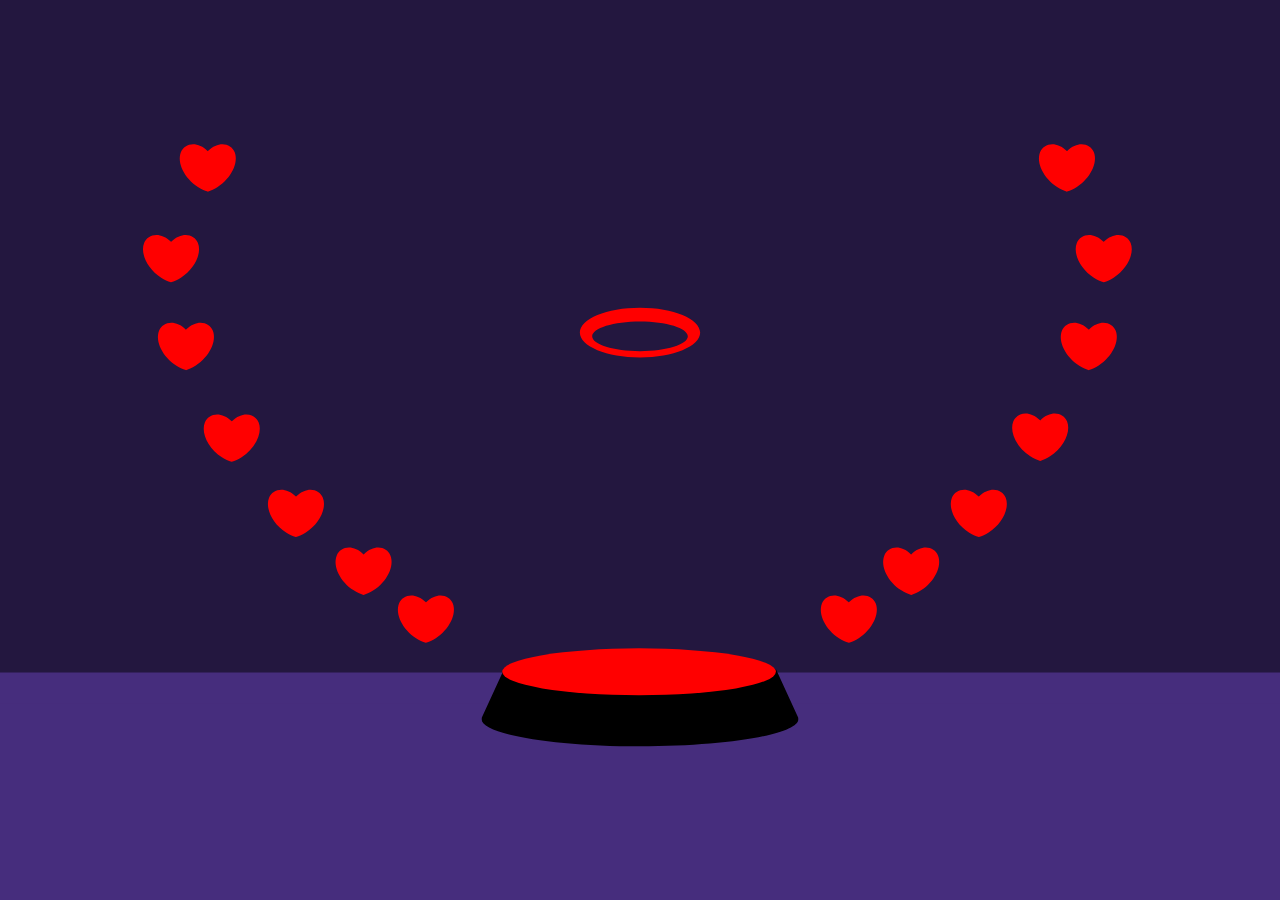
<file: wonky/index.html>
<!DOCTYPE html>
<html lang="en">
<head>
<meta charset="utf-8">
<title>Wonky</title>
	<style>
		* { -webkit-tap-highlight-color: rgba(0,0,0,0); }
		
		:root {
			--path1: 734.6309204101562;
			--path2: 786.9854125976562;
			--path3: 854.1318969726562;
			--path4: 933.5411376953125;
			--path5: 1005.919921875;
			--path6: 1162.550537109375;
			--path7: 1367.1376953125;
		}
		body {
			margin: 0;
			padding: 0;
			background: #000;
			overflow: hidden;
		}
		svg {
			overflow: visible;
			display: block;
			margin: auto;
			-webkit-transform-origin: center center;
			-webkit-transform: scale(.9);
			-moz-transform-origin: center center;
			-moz-transform: scale(.9);
			fill-rule: evenodd;
			clip-rule: evenodd;
			stroke-linejoin: round;
			stroke-miterlimit: 2;
			max-width: 2000px;
			min-height: 900px;
			max-height: 90%;

		}
		@media all and (min-width: 1200px) {
			svg {
				-webkit-transform: scale(1);
				-moz-transform: scale(1);
			}
		}
		@media all and (max-width: 768px) {
			svg {
				height: 120%;
				width: auto;
				margin: 200px auto -200px;
			}
		}

		#bg { position: absolute; left: 0; right: 0; top: 50px; bottom: 0; z-index: -1; }

		g, path, ellipse, circle {
			transform-origin: 50% 50%;
			-webkit-transform-origin: 50% 50%;
			-moz-transform-origin: 50% 50%;
			transform-box: fill-box;
			transition-timing-function: cubic-bezier(0.68, -0.55, .27, 1.55);
		}

		/* --- LANDSCAPE --- */

		#floor, #floorCover, #bg, #SHAPE {
			fill: #462d7d;
			animation: hues 20s infinite;
		}

		#bg { fill-opacity: .5; }

		@keyframes hues {
			0% { fill: #462d7d; }
			15% { fill: #7d2d50; }
			30% { fill: #7d2d2d; }
			45% { fill: #7d6e2d; }
			60% { fill: #4a7d2d; }
			75% { fill: #2d7d70; }
			90% { fill: #2d407d; }
		}



		/* --- STUFF --- */

		#TOUCH path { cursor: pointer; fill:#f00; }
		.hidden { display: none; }

		#liquidSHAPE { fill:#f00; }



		/* -- EYE -- */

		#EYE, #ball {
			animation: eyenim2 3s infinite;
			animation-fill-mode: both;
		}
		@keyframes eyenim2 {
			0%, 100% { transform: scaleY(1.3); }
			28% { transform: scaleY(1.1); }
			30% { transform: scaleY(.1); }
			32% { transform: scaleY(1.1); }
			38% { transform: scaleY(.1); }
			50% { transform: scaleY(1.1); }
			90% { transform: scaleY(1.3); }
		}


		/* --- LIQUID -- */

		#RIGHTliquid path, #LEFTliquid path {
			fill: none;
			stroke: #000;
			stroke-width: 20px;
		}

		#RIGHTliquid path.dashMe, #LEFTliquid path.dashMe {
			animation-direction: forwards;
		}


		/* -- ugh -- */

		#RIGHTliquid path:nth-child(1), #LEFTliquid path:nth-child(1) {
			stroke-dasharray: calc( var(--path1) / 2 );
			stroke-dashoffset: -var(--path1);
		}
		#RIGHTliquid path:nth-child(1).dashMe, #LEFTliquid path:nth-child(1).dashMe {
			animation: dash1 500ms 1;
		}
		#RIGHTliquid path:nth-child(2), #LEFTliquid path:nth-child(2) {
			stroke-dasharray: calc( var(--path2) / 2 );
			stroke-dashoffset: -var(--path2);
		}
		#RIGHTliquid path:nth-child(2).dashMe, #LEFTliquid path:nth-child(2).dashMe {
			animation: dash2 500ms 1;
		}
		#RIGHTliquid path:nth-child(3), #LEFTliquid path:nth-child(3) {
			stroke-dasharray: calc( var(--path3) / 2 );
			stroke-dashoffset: -var(--path3);
		}
		#RIGHTliquid path:nth-child(3).dashMe, #LEFTliquid path:nth-child(3).dashMe {
			animation: dash3 500ms 1;
		}
		#RIGHTliquid path:nth-child(4), #LEFTliquid path:nth-child(4) {
			stroke-dasharray: calc( var(--path4) / 2 );
			stroke-dashoffset: -var(--path4);
		}
		#RIGHTliquid path:nth-child(4).dashMe, #LEFTliquid path:nth-child(4).dashMe {
			animation: dash4 500ms 1;
		}
		#RIGHTliquid path:nth-child(5), #LEFTliquid path:nth-child(5) {
			stroke-dasharray: calc( var(--path5) / 2 );
			stroke-dashoffset: -var(--path5);
		}
		#RIGHTliquid path:nth-child(5).dashMe, #LEFTliquid path:nth-child(5).dashMe {
			animation: dash5 500ms 1;
		}
		#RIGHTliquid path:nth-child(6), #LEFTliquid path:nth-child(6) {
			stroke-dasharray: calc( var(--path6) / 2 );
			stroke-dashoffset: -var(--path6);
		}
		#RIGHTliquid path:nth-child(6).dashMe, #LEFTliquid path:nth-child(6).dashMe {
			animation: dash6 500ms 1;
		}
		#RIGHTliquid path:nth-child(7), #LEFTliquid path:nth-child(7) {
			stroke-dasharray: calc( var(--path7) / 2);
			stroke-dashoffset: -var(--path7);
		}
		#RIGHTliquid path:nth-child(7).dashMe, #LEFTliquid path:nth-child(7).dashMe {
			animation: dash7 500ms 1;
		}

		@keyframes dash1 {
			0% { stroke-dashoffset: -var(--path1); }
			100% { stroke-dashoffset: var(--path1); }
		}
		@keyframes dash2 {
			0% { stroke-dashoffset: -var(--path2); }
			100% { stroke-dashoffset: var(--path2); }
		}
		@keyframes dash3 {
			0% { stroke-dashoffset: -var(--path3); }
			100% { stroke-dashoffset: var(--path3); }
		}
		@keyframes dash4 {
			0% { stroke-dashoffset: -var(--path4); }
			100% { stroke-dashoffset: var(--path4); }
		}
		@keyframes dash5 {
			0% { stroke-dashoffset: -var(--path5); }
			100% { stroke-dashoffset: var(--path5); }
		}
		@keyframes dash6 {
			0% { stroke-dashoffset: -var(--path6); }
			100% { stroke-dashoffset: var(--path6); }
		}
		@keyframes dash7 {
			0% { stroke-dashoffset: -var(--path7); }
			100% { stroke-dashoffset: var(--path7); }
		}


		/* ---- WAVES --- */

		#WAVES > ellipse  {
			animation: waving 1s linear infinite;
		}

		#WAVES > ellipse:nth-child(2) {
			animation-delay: 222ms
		}
		#WAVES > ellipse:nth-child(3) {
			animation-delay: 444ms
		}
		#WAVES > ellipse:nth-child(4) {
			animation-delay: 666ms
		}

		@keyframes waving {
			0% { transform: scale(5); fill-opacity: 1; }
			40% { fill-opacity: .4; }
			100% { transform: scale(20); fill-opacity: 0; }
		}

	</style>
</head>
<body>
	<div id="container">

	<svg width="100%" height="100%" viewBox="0 0 1024 560" version="1.1" xmlns="http://www.w3.org/2000/svg" xmlns:xlink="http://www.w3.org/1999/xlink" xml:space="preserve" xmlns:serif="http://www.serif.com/" style="fill-rule:evenodd;clip-rule:evenodd;stroke-linecap:round;stroke-linejoin:round;stroke-miterlimit:2;">


		<rect id="bg" x="-910" y="-910" width="2840" height="2480"/>

		<rect id="floor" x="0" y="458" width="1024" height="1100"/>


	    <!--path id="floor" d="M617.078,457.227l406.922,-0l0,1122.85l-1024,0l0,-1122.85l405.402,-0c35.14,17.652 70.429,30.906 104.817,39.851l1.021,0.264l1.022,-0.264c34.388,-8.945 69.676,-22.199 104.816,-39.851Z"/-->



	    <!-- LIQUID -->

	    <g id="LEFTliquid">
			<path id="l1" d="M433.513,1018.65l-0,-583.38c-0,-9.408 -0.775,-23.612 -4.437,-36.627c-4.132,-14.685 -12.51,-26.307 -26.457,-30.914c-10.775,-3.56 -20.498,-2.775 -29.436,2.356c-7.869,4.518 -13.2,8.909 -19.352,16.325c-3.385,4.081 -9.823,12.401 -9.823,12.401"/>
			<path id="l2" d="M440.381,1012.65l0,-551.31c0,-16.44 -1.352,-41.261 -7.745,-64.004c-7.213,-25.663 -26.022,-46.291 -46.188,-54.023c-13.141,-5.039 -24.63,-6.689 -35.14,-5.888c-11.726,0.894 -23.269,4.073 -33.49,9.766c-10.565,5.885 -14.35,10.689 -20.513,16.437"/>
			<path id="l3" d="M445.153,1012.65l-0,-545.026c-0,-21.063 -1.994,-52.864 -11.417,-82.003c-10.633,-32.879 -35.825,-60.925 -66.476,-72.406c-13.926,-5.217 -26.473,-7.913 -40.707,-9.66c-16.072,-1.974 -31.128,0.423 -43.154,3.037c-12.17,2.645 -24.545,8.062 -35.272,16.005"/>
			<path id="l4" d="M448.269,1012.65l-0,-548.796c-0,-26.326 -2.981,-66.073 -17.066,-102.491c-10.666,-27.578 -26.071,-49.587 -50.551,-67.331c-11.997,-8.696 -26.174,-16.368 -43.041,-23.17c-21.599,-8.709 -45.976,-13.19 -68.055,-15.012c-28.115,-2.32 -45.408,-0.956 -75.221,6.162"/>
			<path id="l5" d="M452.301,1012.65l-0,-548.395c-0,-33.962 -7.037,-84.673 -22.754,-132.22c-4.083,-12.351 -15.862,-30.599 -28.952,-47.01c-10.826,-13.571 -22.547,-25.886 -31.554,-32.569c-16.853,-12.504 -34.886,-23.562 -54.694,-31.264c-32.937,-12.806 -81.203,-30.641 -155.096,-27.046"/>
			<path id="l6" d="M455.397,1112.65l-0,-646.308c-0,-43.981 -7.097,-110.544 -31.364,-171.226c-9.246,-23.12 -20.581,-42.246 -32.921,-56.116c-12.259,-13.778 -36.711,-37.341 -50.478,-46.938c-24.064,-16.775 -50.489,-30.894 -78.275,-41.615c-30.16,-11.636 -82.391,-24.35 -114.48,-27.027"/>
			<path id="l7" d="M455.397,1282.65c-0,0 -0,-740.644 -0,-837.963c-0,-45.724 -5.671,-114.926 -25.064,-178.013c-7.389,-24.037 -16.447,-43.921 -26.308,-58.341c-9.796,-14.324 -29.337,-38.821 -40.338,-48.798c-19.23,-17.44 -40.463,-37.583 -62.049,-49.885c-40.412,-23.03 -92.176,-45.998 -130.444,-53.063"/>
	    </g>
	    <g id="RIGHTliquid">
			<path id="r1" d="M588.967,1018.65l0,-583.38c0,-9.408 0.775,-23.612 4.437,-36.627c4.132,-14.685 12.51,-26.307 26.457,-30.914c10.776,-3.56 20.498,-2.775 29.436,2.356c7.869,4.518 13.2,8.909 19.352,16.325c3.386,4.081 9.823,12.401 9.823,12.401"/>
			<path id="r2" d="M582.099,1012.65l-0,-551.31c-0,-16.44 1.353,-41.261 7.745,-64.004c7.213,-25.663 26.022,-46.291 46.188,-54.023c13.141,-5.039 24.631,-6.689 35.141,-5.888c11.726,0.894 23.269,4.073 33.49,9.766c10.565,5.885 14.349,10.689 20.512,16.437"/>
			<path id="r3" d="M577.327,1012.65l0,-545.026c0,-21.063 1.994,-52.864 11.417,-82.003c10.633,-32.879 35.826,-60.925 66.476,-72.406c13.926,-5.217 26.473,-7.913 40.707,-9.66c16.073,-1.974 31.128,0.423 43.155,3.037c12.169,2.645 24.545,8.062 35.271,16.005"/>
			<path id="r4" d="M574.212,1012.65l-0,-548.796c-0,-26.326 2.98,-66.073 17.065,-102.491c10.666,-27.578 26.071,-49.587 50.551,-67.331c11.997,-8.696 26.174,-16.368 43.041,-23.17c21.599,-8.709 45.976,-13.19 68.055,-15.012c28.115,-2.32 45.408,-0.956 75.222,6.162"/>
			<path id="r5" d="M570.179,1012.65l0,-548.395c0,-33.962 7.037,-84.673 22.755,-132.22c4.082,-12.351 15.862,-30.599 28.952,-47.01c10.825,-13.571 22.546,-25.886 31.553,-32.569c16.853,-12.504 34.886,-23.562 54.694,-31.264c32.937,-12.806 81.203,-30.641 155.096,-27.046"/>
			<path id="r6" d="M567.083,1112.65l0,-646.308c0,-43.981 7.097,-110.544 31.364,-171.226c9.246,-23.12 20.581,-42.246 32.921,-56.116c12.259,-13.778 36.711,-37.341 50.479,-46.938c24.063,-16.775 50.488,-30.894 78.274,-41.615c30.16,-11.636 82.391,-24.35 114.48,-27.027"/>
			<path id="r7" d="M567.083,1282.65c0,0 0,-740.644 0,-837.963c0,-45.724 5.672,-114.926 25.064,-178.013c7.389,-24.037 16.447,-43.921 26.308,-58.341c9.796,-14.324 29.337,-38.821 40.339,-48.798c19.23,-17.44 40.462,-37.583 62.048,-49.885c40.412,-23.03 92.177,-45.998 130.445,-53.063"/>
	    </g>

	    <g id="TOUCH">
			<g class="touchLeft">
				<path id="tri-l1" data-id="l1" d="M340.613,434.214c-2.55,-0.752 -5.183,-1.957 -7.779,-3.628c-10.838,-6.974 -16.946,-19.429 -13.63,-27.796c2.898,-7.313 13.01,-9.461 21.53,-0.94l0.111,-0.051c8.47,-8.47 18.533,-6.293 21.419,0.991c3.316,8.367 -2.792,20.822 -13.63,27.796c-2.637,1.697 -5.312,2.914 -7.9,3.664l-0.121,-0.036Z" />
				<path id="tri-l2" data-id="l2" d="M290.741,395.925c-2.549,-0.752 -5.183,-1.957 -7.778,-3.628c-10.839,-6.974 -16.946,-19.429 -13.63,-27.796c2.897,-7.313 13.01,-9.461 21.53,-0.94l0.111,-0.051c8.47,-8.47 18.533,-6.293 21.419,0.991c3.316,8.367 -2.792,20.822 -13.63,27.796c-2.637,1.697 -5.313,2.914 -7.9,3.664l-0.122,-0.036Z"/>
				<path id="tri-l3" data-id="l3" d="M236.641,349.66c-2.549,-0.752 -5.183,-1.958 -7.778,-3.628c-10.839,-6.974 -16.946,-19.429 -13.63,-27.797c2.897,-7.312 13.01,-9.46 21.53,-0.94l0.111,-0.05c8.47,-8.47 18.533,-6.293 21.419,0.99c3.316,8.368 -2.792,20.823 -13.63,27.797c-2.637,1.697 -5.313,2.914 -7.9,3.664l-0.122,-0.036Z"/>
				<path id="tri-l4" data-id="l4" d="M185.282,289.462c-2.55,-0.753 -5.183,-1.958 -7.779,-3.628c-10.838,-6.974 -16.945,-19.429 -13.63,-27.797c2.898,-7.312 13.01,-9.46 21.53,-0.94l0.112,-0.05c8.469,-8.47 18.532,-6.294 21.419,0.99c3.315,8.368 -2.792,20.823 -13.63,27.797c-2.637,1.696 -5.313,2.913 -7.901,3.663l-0.121,-0.035Z"/>
				<path id="tri-l5" data-id="l5" d="M148.64,216.075c-2.55,-0.752 -5.183,-1.957 -7.779,-3.628c-10.838,-6.974 -16.945,-19.429 -13.63,-27.796c2.898,-7.313 13.01,-9.461 21.53,-0.94l0.111,-0.051c8.47,-8.47 18.533,-6.293 21.419,0.991c3.316,8.367 -2.791,20.822 -13.63,27.796c-2.637,1.697 -5.312,2.914 -7.9,3.664l-0.121,-0.036Z"/>
				<path id="tri-l6" data-id="l6" d="M136.697,145.819c-2.549,-0.753 -5.183,-1.958 -7.778,-3.629c-10.839,-6.973 -16.946,-19.429 -13.63,-27.796c2.897,-7.312 13.01,-9.46 21.53,-0.94l0.111,-0.051c8.47,-8.469 18.533,-6.293 21.419,0.991c3.316,8.367 -2.792,20.823 -13.63,27.796c-2.637,1.697 -5.313,2.914 -7.9,3.664l-0.122,-0.035Z"/>
				<path id="tri-l7" data-id="l7" d="M166.107,73.279c-2.549,-0.753 -5.183,-1.958 -7.778,-3.629c-10.839,-6.973 -16.946,-19.429 -13.63,-27.796c2.897,-7.312 13.01,-9.46 21.53,-0.94l0.111,-0.051c8.47,-8.469 18.533,-6.293 21.419,0.991c3.316,8.367 -2.792,20.823 -13.63,27.796c-2.637,1.697 -5.313,2.914 -7.9,3.664l-0.122,-0.035Z"/>

			</g>
			<g class="touchRight">

				<path id="tri-r1" data-id="r1" d="M679.191,434.214c2.55,-0.752 5.183,-1.957 7.779,-3.628c10.838,-6.974 16.945,-19.429 13.63,-27.796c-2.898,-7.313 -13.01,-9.461 -21.53,-0.94l-0.112,-0.051c-8.469,-8.47 -18.532,-6.293 -21.418,0.991c-3.316,8.367 2.791,20.822 13.629,27.796c2.637,1.697 5.313,2.914 7.901,3.664l0.121,-0.036Z"/>
				<path id="tri-r2" data-id="r2" d="M729.062,395.925c2.55,-0.752 5.183,-1.957 7.779,-3.628c10.838,-6.974 16.946,-19.429 13.63,-27.796c-2.898,-7.313 -13.01,-9.461 -21.53,-0.94l-0.111,-0.051c-8.47,-8.47 -18.533,-6.293 -21.419,0.991c-3.316,8.367 2.791,20.822 13.63,27.796c2.637,1.697 5.312,2.914 7.9,3.664l0.121,-0.036Z"/>
				<path id="tri-r3" data-id="r3" d="M783.162,349.66c2.55,-0.752 5.183,-1.958 7.779,-3.628c10.838,-6.974 16.946,-19.429 13.63,-27.797c-2.898,-7.312 -13.01,-9.46 -21.53,-0.94l-0.111,-0.05c-8.47,-8.47 -18.533,-6.293 -21.419,0.99c-3.316,8.368 2.791,20.823 13.63,27.797c2.637,1.697 5.312,2.914 7.9,3.664l0.121,-0.036Z"/>
				<path id="tri-r4" data-id="r4" d="M832.264,288.701c2.549,-0.753 5.183,-1.958 7.779,-3.628c10.838,-6.974 16.945,-19.429 13.629,-27.797c-2.897,-7.312 -13.009,-9.46 -21.53,-0.94l-0.111,-0.05c-8.47,-8.47 -18.532,-6.294 -21.419,0.99c-3.315,8.368 2.792,20.823 13.63,27.797c2.637,1.697 5.313,2.914 7.9,3.663l0.122,-0.035Z"/>
				<path id="tri-r5" data-id="r5" d="M871.164,216.075c2.55,-0.752 5.183,-1.957 7.779,-3.628c10.838,-6.974 16.945,-19.429 13.629,-27.796c-2.897,-7.313 -13.009,-9.461 -21.53,-0.94l-0.111,-0.051c-8.47,-8.47 -18.532,-6.293 -21.419,0.991c-3.315,8.367 2.792,20.822 13.63,27.796c2.637,1.697 5.313,2.914 7.9,3.664l0.122,-0.036Z"/>
				<path id="tri-r6" data-id="r6" d="M883.106,145.819c2.55,-0.753 5.183,-1.958 7.779,-3.629c10.838,-6.973 16.946,-19.429 13.63,-27.796c-2.898,-7.312 -13.01,-9.46 -21.53,-0.94l-0.111,-0.051c-8.47,-8.469 -18.533,-6.293 -21.419,0.991c-3.316,8.367 2.791,20.823 13.63,27.796c2.637,1.697 5.312,2.914 7.9,3.664l0.121,-0.035Z"/>
				<path id="tri-r7" data-id="r7" d="M853.696,73.279c2.55,-0.753 5.183,-1.958 7.779,-3.629c10.838,-6.973 16.946,-19.429 13.63,-27.796c-2.898,-7.312 -13.01,-9.46 -21.53,-0.94l-0.111,-0.051c-8.47,-8.469 -18.533,-6.293 -21.419,0.991c-3.316,8.367 2.791,20.823 13.63,27.796c2.637,1.697 5.312,2.914 7.9,3.664l0.121,-0.035Z"/>
			</g>
		</g>

	    <rect id="floorCover" x="0" y="482.665" width="1024" height="1100"/>

	    <g id="WAVES">
	    	<ellipse class="wave" cx="510" cy="496" rx="12.297" ry="2.3"/>
	    	<ellipse class="wave" cx="510" cy="496" rx="12.297" ry="2.3"/>
	    	<ellipse class="wave" cx="510" cy="496" rx="12.297" ry="2.3"/>
	    	<ellipse class="wave" cx="510" cy="496" rx="12.297" ry="2.3"/>
	    </g>


		<clipPath id="LILUmask">
			<path d="M385.416,494.393l-0.117,-0l126.701,-276.136l126.701,276.136l-0.117,-0c0.078,0.31 0.117,0.623 0.117,0.938c0,11.978 -56.773,21.702 -126.701,21.702c-69.928,-0 -126.701,-9.724 -126.701,-21.702c-0,-0.315 0.039,-0.628 0.117,-0.938Z"/>
		</clipPath>

		<rect id="liquidMask" clip-path="url(#LILUmask)" id="start" x="382" y="493" width="259" height="25" style="fill-opacity:1;">
			<animate attributeName="y" values="493;220;493" dur="10s" repeatCount="indefinite"/>
			<animate attributeName="height" values="25;310;25" dur="10s" repeatCount="indefinite"/>
		</rect>


	    <!-- OTHERS -->

	    <path id="HALO" d="M512,166.137c26.561,0 48.125,8.942 48.125,19.956c0,11.014 -21.564,19.956 -48.125,19.956c-26.561,-0 -48.125,-8.942 -48.125,-19.956c-0,-11.014 21.564,-19.956 48.125,-19.956Zm0,10.981c21.11,-0 38.249,5.337 38.249,11.91c-0,6.574 -17.139,11.911 -38.249,11.911c-21.11,-0 -38.249,-5.337 -38.249,-11.911c0,-6.573 17.139,-11.91 38.249,-11.91Z" style="fill:#f00;"/>


		<clipPath id="eyeMask">
			<rect clip-path="url(#LILUmask)" id="start" x="382" y="493" width="259" height="25" style="fill-opacity:0.36;">
				<animate attributeName="y" values="493;220;493" dur="10s" repeatCount="indefinite"/>
				<animate attributeName="height" values="25;310;25" dur="10s" repeatCount="indefinite"/>
			</rect>
		</clipPath>

	    <g id="EYE" clip-path="url(#eyeMask)">
	        <path id="SHAPE" d="M546.823,403.647c-13.586,10.986 -23.781,14.648 -39.857,12.889c-16.076,-1.76 -26.179,-9.498 -29.762,-13.75c-3.584,-4.252 -1.264,1.679 5.126,7.715c6.389,6.035 23.564,16.623 41.325,10.483c17.761,-6.141 29.297,-22.293 23.168,-17.337Zm-73.072,-8.528c6.079,-10.848 20.921,-18.516 38.249,-18.516c17.328,-0 32.17,7.668 38.249,18.516c-6.079,10.848 -20.921,18.517 -38.249,18.517c-17.328,0 -32.17,-7.669 -38.249,-18.517Zm73.072,-8.285c-13.586,-10.986 -23.781,-14.648 -39.857,-12.888c-16.076,1.759 -26.179,9.497 -29.762,13.749c-3.584,4.252 -1.264,-1.679 5.126,-7.714c6.389,-6.035 23.564,-16.624 41.325,-10.483c17.761,6.14 29.297,22.292 23.168,17.336Z"/>
	        

	        <circle cx="512" cy="395.119" r="9.615" style="fill:#000;">
	        	<animate attributeName="r" values="5;5;5;5;6;7;9;9;9;8;9;8;9;7;5;5;5;3;5;5;3" dur="4s" repeatCount="indefinite" />
	        </circle>

	    </g>


		<ellipse id="liquidSHAPE" id="start" cx="511.145" cy="495.331" rx="126.701" ry="21.702">
			<animate attributeName="cx" values="511.145;512;511.145" dur="10s" repeatCount="indefinite"/>
			<animate attributeName="cy" values="495.331;218.112;495.331" dur="10s" repeatCount="indefinite"/>
			<animate attributeName="rx" values="126.701;0.5;126.701" dur="10s" repeatCount="indefinite"/>
			<animate attributeName="ry" values="21.702;0.137;21.702" dur="10s" repeatCount="indefinite"/>
		</ellipse>

	</svg>

	</div>

	<script src="../js/jquery.min.js"></script>
	<script>


	//var path = document.querySelector("#r6");
	//var x = path.getTotalLength();
	//console.log( x );

	// ---------------
	// --- SOUND FX 
	// ---------------
	var sliming = new Audio("../fx/HumanGruntBreath_S08HU.269.wav");
	var blop = new Audio("../fx/ESM_Bloody_Impact_Squirt_17_Juicy_Wet_Squish_Smash_Goo_Liquid_Bash_Sword_Knife_Bug_Insect.wav");

	blop.volume = 0.8;
	sliming.volume = 1;

	timeTotal = 0;

	$(document).ready(function(){

		$('#HALO').click(function() {



		});


		for(var i=1; i<8; i++) {


			$('.touchRight path:nth-child('+i+')').add('.touchLeft path:nth-child('+i+')').hover(function(){

				var touch = $(this).attr('data-id');
				$('#'+touch).addClass('dashMe');

			}, function() {

				var touch = $(this).attr('data-id');
				setTimeout(function(){ 
					$('#'+touch).removeClass('dashMe');
				}, 250);

			});

		}


	});


	</script>
</body>
</html>
</file>
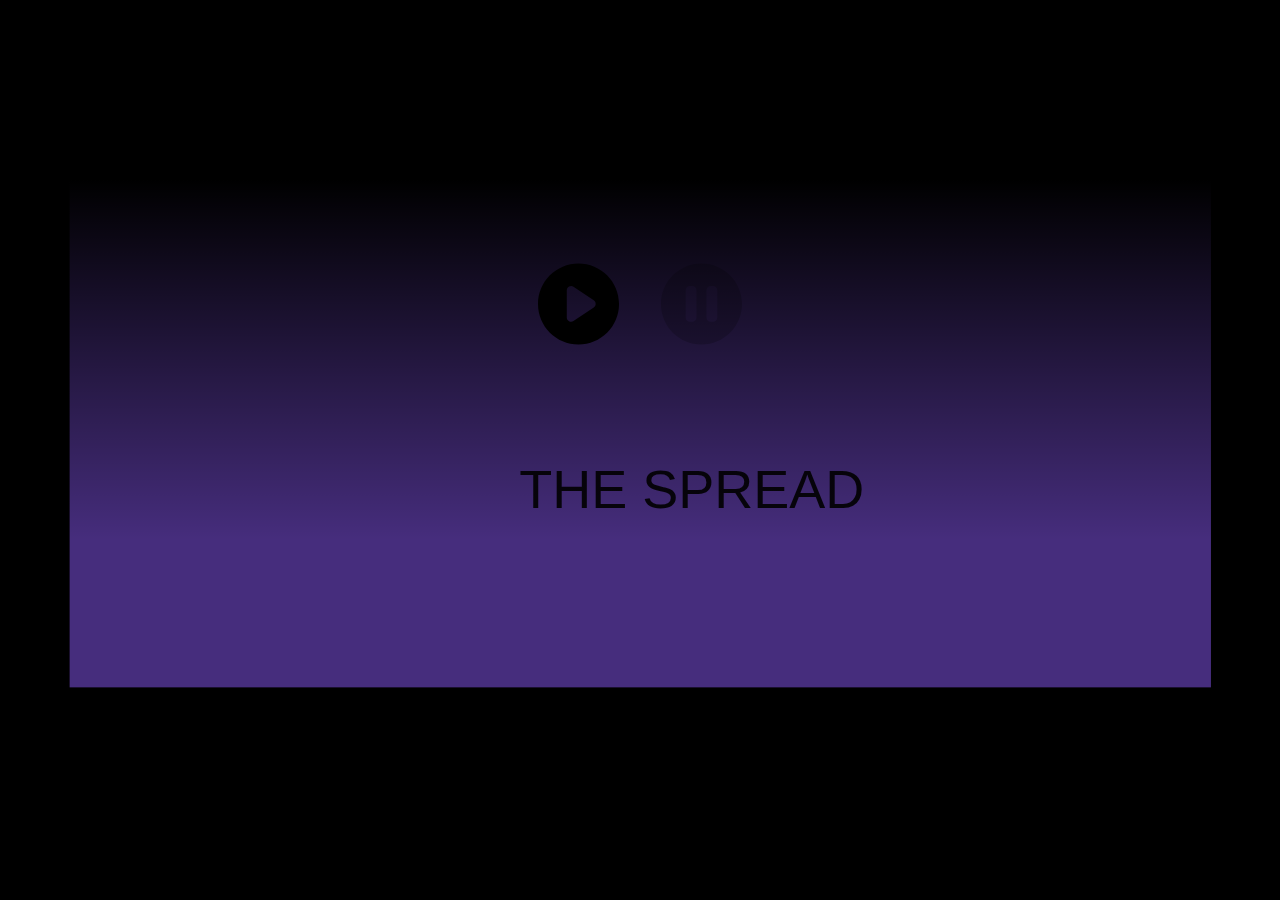
<file: spread/indesk.html>
<!DOCTYPE html>
<html lang="en">
<head>
<meta charset="utf-8">
<title>Spread</title>
	<style>
		* { -webkit-tap-highlight-color: rgba(0,0,0,0); }
		
		body {
			margin: 0;
			padding: 0;
			background: #000;
			overflow: hidden;
		}
		svg {
			overflow: visible;
			display: block;
			margin: auto;
			-webkit-transform-origin: center center;
			-webkit-transform: scale(.9);
			-moz-transform-origin: center center;
			-moz-transform: scale(.9);
			transform: scale(.9);
			fill-rule: evenodd;
			clip-rule: evenodd;
			stroke-linejoin: round;
			stroke-miterlimit: 2;
			max-width: 2000px;
			min-height: 900px;
			max-height: 90%;

		}

		g, path, ellipse, circle {
			transform-origin: 50% 50%;
			-webkit-transform-origin: 50% 50%;
			-moz-transform-origin: 50% 50%;
			transform-box: fill-box;
			transition-timing-function: cubic-bezier(0.68, -0.55, .27, 1.55);
		}

		/* --- LANDSCAPE --- */

		svg, body, #WALL {
			fill: #000;
		}

		#BODY {
			fill: #462d7d;
			animation: hues 20s infinite;
		}

		@keyframes hues {
			0% { fill: #462d7d; }
			15% { fill: #7d2d50; }
			30% { fill: #7d2d2d; }
			45% { fill: #7d6e2d; }
			60% { fill: #4a7d2d; }
			75% { fill: #2d7d70; }
			90% { fill: #2d407d; }
		}

		#INFEX, #INFEX.stop {
			opacity: 0;
			transition: opacity 200ms linear;

		}

		#INFEX.grow {
			opacity: 1;
			transition: opacity 3s linear;
			transition-delay: 1s;

		}

		/* --- GETTY UP -- */

		#WHOLE {
			transform: translateX(-380px);
			animation: walk 13s infinite linear;
			animation-direction: normal;
			animation-play-state: paused;
		}

		@keyframes walk {
			0% { transform: translateX(-380px);}
			100% { transform: translateX(1100px); }
		}

		/* -- TITLE --- */

		#TITLE {
			opacity: 1;
			transition: opacity 1s ease-in-out;
		}



		/* --- UPA UPA -- */

		#WHOLE.start {
			animation-play-state: running;
		}

		#WHOLE.start #BUMP {
			animation: accel 1000ms ease-out 1;
		}

		@keyframes accel {
			0% { transform: translateX(0);}
			40% { transform: translateX(-60px); }
			100% { transform: translateX(0); }
		}

		#WHOLE.start #BUMPhead {
			animation: startHead 1s ease-in 1;
			animation-delay: 150ms;
		}

		@keyframes startHead {
			0% { transform: rotate(0);}
			40% { transform: rotate(-55deg); }
			70% { transform: rotate(20deg); }
			100% { transform: rotate(0); }
		}

		/* --- OY OY -- */

		#WHOLE.stop {
			animation-play-state: paused;
		}

		#WHOLE.stop #BUMP {
			animation: stopping 500ms ease-out 1;
		}

		@keyframes stopping {
			0% { transform: translateX(0); }
			50% { transform: translateX(20px); }
			100% { transform: translateX(0px); }
		}

		#WHOLE.stop #BUMPhead {
			animation: stopHead .8s ease-out 1;
		}

		@keyframes stopHead {
			0% { transform: rotate(0);}
			75% { transform: rotate(-2deg); }
			100% { transform: rotate(0); }
		}

		/* --- SHAKE IT --- */

		.shaker { animation: funkr .8s 1 ease-in-out; }
		.shakel { animation: funkl .5s 1 cubic-bezier(0.68, -0.55, .27, 1.55); }

		.start { animation: startMe 1s 1 cubic-bezier(0.68, -0.55, .27, 1.55); animation-delay: 150ms; }
		.stop { animation: stopMe 1s 1 cubic-bezier(0.68, -0.55, .27, 1.55); }

		#WHOLEhead15negpos.start { animation-delay: 0ms; }
		#WHOLEhead15negpos.stop { animation: stopHead .7s 1 ease-out; }

		#WHOLEarm.start {
			animation: startArm .7s 1 ease-in;
		}
		#WHOLEarm.stop {
			animation: stopArm .8s 1 ease-out;
		}

		@keyframes funkr {
			0% { transform: skewY(-3deg); }
			100% { transform: skewY(0deg); }
		}

		@keyframes funkl {
			0% { transform: skewX(-4deg); }
			100% { transform: skewX(0deg); }
		}

		@keyframes startMe {
			0% { transform: rotate(-15deg); }
			100% { transform: rotate(0deg); }
		}

		@keyframes stopMe {
			0% { transform: rotate(15deg); }
			100% { transform: rotate(0deg); }
		}

		@keyframes startArm {
			0% { transform: rotate(0deg); }
			45% { transform: rotate(-20deg); }
			100% { transform: rotate(0deg); }
		}

		@keyframes stopArm {
			0% { transform: rotate(0deg); }
			35%, 55% { transform: rotate(20deg); }
			100% { transform: rotate(0deg); }
		}

		@keyframes stopHead {
			0% { transform: rotate(0deg); }
			40% { transform: rotate(35deg); }
			100% { transform: rotate(0deg); }
		}

		/* -- WALK IT --- */

		#WALK {
			animation: steps 400ms infinite cubic-bezier(0.68, -0.55, .27, 1.55);
			animation-direction: alternate;
			animation-play-state: running;
		}

		@keyframes steps {
			0% { transform: translateY(20px);}
			90%, 100% { transform: translateY(5px); }
		}

		#WALK #WHOLEhead15negpos {
			animation: walkhead 400ms infinite ease-in-out;
		}
		#WALK #WALKarm {
			animation: walkarm 400ms infinite ease-in-out;
		}

		#WALK #PHONE {
			animation: walkphone 390ms infinite ease-in-out;
		}

		#WALK #BANG {
			animation: walkbangs 390ms infinite ease-in-out;
		}

		#WALK, 
		#WALK #WHOLEhead15negpos, 
		#WALK #WALKarm, 
		#WALK #PHONE,
		#WALK #BANG {
			animation-direction: alternate;
			animation-play-state: running;
		}

		@keyframes walkhead {
			0% { transform: rotate(-13deg); }
			90%, 100% { transform: rotate(0deg); }
		}

		@keyframes walkarm {
			0%, 10% { transform: rotate(4deg); }
			100% { transform: rotate(0deg); }
		}

		@keyframes walkphone {
			0%, 10% { transform: rotate(0); }
			100% { transform: rotate(10deg) }
		}

		@keyframes walkbangs {
			0%, 10% { transform: rotate(0); }
			100% { transform: rotate(15deg); }
		}


		#WALK.stop, 
		#WALK.stop #WHOLEhead15negpos, 
		#WALK.stop #WALKarm, 
		#WALK.stop #PHONE {
			animation-play-state: paused;
		}

		#WALK.stop #BANG {
			animation: stopbangs 800ms 1 ease-out;
			animation-delay: 200ms;
		}

		@keyframes stopbangs {
			0%, 90%, 100% { transform: rotate(0); }
			50% { transform: rotate(-15deg); }
		}

		/* ---- regular breathing -- */

		#WALK.stop #regularHead {
			animation: breathe .9s infinite ease-in-out;
			animation-direction: alternate;
			transform: rotate(10deg);
			transition: all 400ms ease-in-out;
		}

		@keyframes breathe {
			0% { transform: rotate(10deg); }
			100% { transform: rotate(14deg); }
		}


		/* ---- WAVES --- */


		

		#WAVES > circle  {
			animation: waving 1.6s linear infinite;
			fill: #000;
			opacity: 0;
			transition: opacity 250ms linear;
		}
		#WAVES > circle:nth-child(2) {
			animation-delay: 400ms;
		}
		#WAVES > circle:nth-child(3) {
			animation-delay: 800ms;
		}
		#WAVES > circle:nth-child(4) {
			animation-delay: 1200ms;
		}

		#WAVES.go > circle {
			opacity: 1;
			transition: opacity 250ms linear;
		}

		@keyframes waving {
			0% { transform: scale(.1); fill-opacity: 0; }
			1% { transform: scale(.1); fill-opacity: .5; }
			40% { fill-opacity: .2; }
			100% { transform: scale(70); fill-opacity: 0; }
		}

		/* ---- */

		#PAIN > circle  {
			animation: bubbling .9s linear infinite;
			fill: #f00;
		}

		#PAIN > circle:nth-child(2) {
			animation-delay: 300ms;
		}
		#PAIN > circle:nth-child(3) {
			animation-delay: 600ms;
		}

		@keyframes bubbling {
			0% { transform: scale(1); fill-opacity: .9; }
			40% { fill-opacity: .5; }
			100% { transform: scale(6); fill-opacity: 0; }
		}

		/* --- OOF -- */

		#VIRUS {
			animation: fever .3s linear infinite;
		}

		@keyframes fever {
			0% { transform: scale(1); fill-opacity: .2; }
			40% { transform: scale(.9); fill-opacity: .9; }
			100% { transform: scale(1); fill-opacity: .2; }
		}

		/* ------ */
		
		#start, #restart, #stop { cursor: pointer; }
		.balance { fill-opacity: 0!important; }
		.negative { display: none; }
		.positive { display: initial; }

		/* --------- */

		#container:after {
			content: '';
			position: absolute;
			left: 0; right: 0; top: 0; bottom: 0;
			pointer-events: none;
			background-image: linear-gradient(rgba(0,0,0,1) 20%, rgba(0,0,0,0), rgba(0,0,0,0));
		}

	</style>
</head>
<body>
	<div id="container">

		<!-- 1024x560 -->
		<svg width="100%" height="100%" viewBox="0 0 1024 460" version="1.1" xmlns="http://www.w3.org/2000/svg" xmlns:xlink="http://www.w3.org/1999/xlink" xml:space="preserve" xmlns:serif="http://www.serif.com/" style="fill-rule:evenodd;clip-rule:evenodd;stroke-linejoin:round;stroke-miterlimit:2;">


			<rect id="BODY" x="-1079" y="-600" width="3182" height="3284"/>


			<g id="WALK" class="stop">
				<g id="WHOLE">
					<g id="SHAKY">
						<g id="BUMP">

							<g id="WAVES">
								<circle cx="289.418" cy="300.462" r="2"/>
								<circle cx="289.418" cy="300.462" r="2"/>
								<circle cx="289.418" cy="300.462" r="2"/>
								<circle cx="289.418" cy="300.462" r="2"/>
							</g>

							<g id="WALKarm">
								<g id="WHOLEarm">
									<ellipse class="balance" cx="81.15" cy="517.416" rx="31.218" ry="78.496"/>


									<g id="PHONE">
										<path id="glow" d="M299.444,278.548c0.292,-0.711 -0.048,-1.525 -0.76,-1.817l-2.577,-1.059c-0.711,-0.292 -1.525,0.048 -1.817,0.759l-22.307,54.307c-0.292,0.711 0.049,1.526 0.76,1.818l2.577,1.059c0.711,0.292 1.525,-0.049 1.818,-0.76l22.306,-54.307Z" style="stroke:rgba(0,0,0,0);fill:transparent;stroke-width:3px">

												<animate begin="stop.click" attributeName="stroke" values="#f00;rgba(0,0,0,0);#f00;rgba(0,0,0,0);#f00" dur="0.4s" repeatCount="8" />

										</path>

										<path id="gadget" d="M303.646,277.822l-7.96,-3.257l-23.027,56.289l6.498,2.658l24.489,-55.69Z"/>
										<path class="balance" d="M233.388,376.68l6.884,5.157l36.465,-48.672l-5.619,-4.21l-37.73,47.725Z" style="fill-opacity:0;"/>
									</g>


									<path id="ARM" d="M271.073,330.602c6.505,1.138 14.722,-7.781 14.722,-7.781c-0,-0 3.682,-17.496 9.426,-17.34c8.461,0.229 4.539,21.782 4.539,21.782l-9.066,12.861c0,-0 0.233,12.946 -4.163,17.47c-4.396,4.524 -9.429,8.713 -22.212,9.674c-12.784,0.962 -11.851,10.514 -11.851,10.514c0,0 -6.478,35.12 -20.63,48.307c-14.151,13.187 -55.843,23.358 -62.853,13.17c-7.011,-10.189 53.359,-73.485 67.758,-78.489c14.398,-5.003 9.026,-22.469 9.026,-22.469c0.136,-0.627 0.312,-1.214 0.523,-1.763c-0.107,-0.389 -0.02,-0.874 0.3,-1.471c5.943,-11.088 11.892,-17.018 21.348,-19.163c9.456,-2.146 7.987,2.598 6.447,5.834c-0.921,1.934 -2.329,5.948 -3.314,8.864Z"/>
								</g>
							</g>

							<path id="BOD" d="M69.904,254.885c-0,-0 44.03,20.805 57.797,39.691c31.686,43.47 119.934,125.334 108.944,165.424l-136.028,-0c0,-0 -79.356,-118.259 -27.931,-172.342c0,0 -5.414,-24.204 -5.334,-30.852c0.08,-6.648 2.552,-1.921 2.552,-1.921Z"/>

							<g id="INFEX" class="grow">

								<g id="PAIN">
									<circle cx="118.07" cy="362.01" r="7.925"/>
									<circle cx="118.07" cy="362.01" r="7.925"/>
									<circle cx="118.07" cy="362.01" r="7.925"/>
								</g>

								<path id="VIRUS" d="M118.007,344.887l0,-5.978l-2.002,0.202l-0,-3.781l2.698,-0.273l2.699,0.273l-0,3.781l-2.003,-0.202l-0,5.978c4.504,0.18 8.563,2.102 11.521,5.11l4.448,-4.024l-0.284,-0.344l-1.255,-1.036l2.821,-2.552l1.108,0.914l2.533,3.07l-2.794,2.528l-1.242,-1.505l-4.4,3.98c2.134,2.552 3.54,5.734 3.896,9.224l5.909,-0.359l-0.208,-2.066l3.758,-0.228l0.445,4.411l-0.098,0.975l-3.805,0.231l0.122,-1.206l-0.074,-0.731l-5.964,0.362c0.003,0.123 0.004,0.246 0.004,0.369c0,2.913 -0.728,5.657 -2.013,8.061l5.111,3.005l0.986,-1.816l3.246,1.91l-2.12,3.905l-0.616,0.746l-3.286,-1.932l0.766,-0.928l0.359,-0.661l-5.151,-3.03c-2.934,4.555 -7.965,7.633 -13.723,7.863l-0,5.977l2.003,-0.202l-0,3.782l-2.699,0.272l-2.698,-0.272l-0,-3.782l2.002,0.202l0,-5.977c-4.517,-0.181 -8.587,-2.114 -11.547,-5.137l-4.446,4.021l0.308,0.374l1.142,0.942l-2.821,2.552l-0.994,-0.821l-2.626,-3.182l2.794,-2.527l1.31,1.588l4.4,-3.98c-2.131,-2.56 -3.53,-5.749 -3.877,-9.246l-5.909,0.359l0.194,1.922l-3.759,0.229l-0.425,-4.217l0.118,-1.171l3.805,-0.232l-0.142,1.403l0.069,0.681l5.968,-0.363c-0.002,-0.107 -0.003,-0.212 -0.003,-0.318c0,-2.929 0.737,-5.688 2.034,-8.1l-5.111,-3.005l-0.926,1.706l-3.247,-1.909l2.04,-3.757l0.725,-0.878l3.285,1.932l-0.874,1.06l-0.338,0.622l5.154,3.032c2.936,-4.535 7.956,-7.597 13.699,-7.826Z" style="fill:#f00;"/>
							</g>

							<g id="regularHead">
								<g id="BUMPhead">
									<g id="WHOLEhead15negpos">
										<ellipse class="balance" cx="47.061" cy="415.636" rx="41.935" ry="44.364"/>
										
										<path id="HEAD" d="M91.068,253.645c-0,0 -10.462,-10.073 -13.165,-18.973c-6.52,-21.465 -1.626,-44.509 -1.626,-44.509c0,-0 -5.03,1.702 -15.762,-3.119c-10.732,-4.821 -22.583,-20.492 -13.223,-41.817c7.63,-17.38 35.695,-9.547 39.636,-4.969c0,0 22.795,-23.397 52.361,-18.895c27.647,4.211 42.009,22.411 43.869,34.301c0,0 34.716,16.04 21.718,59.287c0,0 -5.527,-0.702 -10.514,-1.504c-5.564,-0.895 -6.92,-0.379 -6.92,-0.379c0,-0 -4.654,6.67 -2.234,13.694c2.419,7.025 6.874,8.854 6.232,24.436c-0.181,4.379 -11.288,-1.365 -12.259,3.918c-0.233,1.266 -1.51,3.389 -0.803,8.941c0.26,2.043 -3.307,1.113 -6.796,-0.025c-3.127,-1.02 -6.192,-2.208 -6.384,-1.575c-0.191,0.631 2.459,1.81 5.211,2.943c3.155,1.3 6.442,2.541 5.729,2.831c-8.94,3.624 -11.017,11.455 -11.121,13.363l-26.878,-9.846c0,-0 -1.008,3.051 -2.242,6.253c-0.763,1.978 1.392,5.008 0.643,6.419c-0.662,1.246 -4.51,1.739 -5.426,3.263c-2.097,3.491 -4.563,7.184 -6.037,8.657c-10.915,10.9 -23.257,15.853 -38.149,6.296c-11.881,-7.625 3.616,-36.017 3.616,-36.017l0.524,-12.974Zm-23.272,-93.318c0.103,-2.62 2.918,-4.244 6.451,-2.005c3.534,2.238 0.726,7.101 -2.302,9.726c-3.029,2.626 -9.707,1.237 -12.613,-6.044c-2.809,-7.035 2.142,-12.746 9.443,-13.583c6.583,-0.755 8.99,1.151 8.99,1.151c-0,-0 6.734,2.739 3.608,0.367c-3.126,-2.371 -20.018,-7.883 -25.341,7.383c-1.615,4.633 -1.074,11.357 7.207,16.563c7.477,4.7 16.365,0.025 17.273,-11.274c0.907,-11.298 -9.517,-11.052 -13.183,-9.361c-3.729,1.719 -4.692,4.634 -4.293,6.809c0.964,5.264 4.63,3.564 4.76,0.268Z">

											<animate class="laugh1" id="ah" begin="start.click" delay="400ms" attributeName="d" dur="100ms"  repeatCount="2" to="M91.068,253.645c-0,0 -10.462,-10.073 -13.165,-18.973c-6.52,-21.465 -1.626,-44.509 -1.626,-44.509c0,-0 -5.03,1.702 -15.762,-3.119c-10.732,-4.821 -22.583,-20.492 -13.223,-41.817c7.63,-17.38 35.695,-9.547 39.636,-4.969c0,0 22.795,-23.397 52.361,-18.895c27.647,4.211 42.009,22.411 43.869,34.301c0,0 34.716,16.04 21.718,59.287c0,0 -5.527,-0.702 -10.514,-1.504c-5.564,-0.895 -6.92,-0.379 -6.92,-0.379c0,-0 -4.654,6.67 -2.234,13.694c2.419,7.025 6.874,8.854 6.232,24.436c-0.181,4.379 -11.288,-1.365 -12.259,3.918c-0.233,1.266 -0.5,3.352 -0.803,8.941c-0.116,2.136 -6.87,0.744 -15.313,-3.512c-7.193,-3.626 -7.354,-10.941 -7.418,-10.608c-0.688,3.604 -4.433,6.035 -2.673,13.166c2.685,10.882 19.208,11.98 18.471,12.278c-8.94,3.625 -15.825,8.319 -15.929,10.227l-14.444,-12.005c-0,-0 -2.695,1.375 -5.175,4.398c-1.345,1.639 1.392,5.008 0.643,6.419c-0.662,1.246 -4.51,1.739 -5.426,3.263c-2.097,3.491 -4.563,7.184 -6.037,8.657c-10.915,10.9 -23.257,15.853 -38.149,6.296c-11.881,-7.625 3.616,-36.017 3.616,-36.017l0.524,-12.974Zm-23.272,-93.318c0.103,-2.62 2.918,-4.244 6.451,-2.005c3.534,2.238 0.726,7.101 -2.302,9.726c-3.029,2.626 -9.707,1.237 -12.613,-6.044c-2.809,-7.035 2.142,-12.746 9.443,-13.583c6.583,-0.755 8.99,1.151 8.99,1.151c-0,-0 6.734,2.739 3.608,0.367c-3.126,-2.371 -20.018,-7.883 -25.341,7.383c-1.615,4.633 -1.074,11.357 7.207,16.563c7.477,4.7 16.365,0.025 17.273,-11.274c0.907,-11.298 -9.517,-11.052 -13.183,-9.361c-3.729,1.719 -4.692,4.634 -4.293,6.809c0.964,5.264 4.63,3.564 4.76,0.268Z"/>

											<animate class="laugh2" id="ahah" begin="ah.end" attributeName="d" dur="200ms" to="M91.068,253.645c-0,0 -10.462,-10.073 -13.165,-18.973c-6.52,-21.465 -1.626,-44.509 -1.626,-44.509c0,-0 -5.03,1.702 -15.762,-3.119c-10.732,-4.821 -22.583,-20.492 -13.223,-41.817c7.63,-17.38 35.695,-9.547 39.636,-4.969c0,0 22.795,-23.397 52.361,-18.895c27.647,4.211 42.009,22.411 43.869,34.301c0,0 34.716,16.04 21.718,59.287c0,0 -5.527,-0.702 -10.514,-1.504c-5.564,-0.895 -6.92,-0.379 -6.92,-0.379c0,-0 -4.654,6.67 -2.234,13.694c2.419,7.025 6.874,8.854 6.232,24.436c-0.181,4.379 -11.288,-1.365 -12.259,3.918c-0.233,1.266 -0.5,3.352 -0.803,8.941c-0.116,2.136 -6.87,0.744 -15.313,-3.512c-7.193,-3.626 -7.354,-10.941 -7.418,-10.608c-0.688,3.604 -4.433,6.035 -2.673,13.166c2.685,10.882 19.208,11.98 18.471,12.278c-8.94,3.625 -15.825,8.319 -15.929,10.227l-14.444,-12.005c-0,-0 -2.695,1.375 -5.175,4.398c-1.345,1.639 1.392,5.008 0.643,6.419c-0.662,1.246 -4.51,1.739 -5.426,3.263c-2.097,3.491 -4.563,7.184 -6.037,8.657c-10.915,10.9 -23.257,15.853 -38.149,6.296c-11.881,-7.625 3.616,-36.017 3.616,-36.017l0.524,-12.974Zm-23.272,-93.318c0.103,-2.62 2.918,-4.244 6.451,-2.005c3.534,2.238 0.726,7.101 -2.302,9.726c-3.029,2.626 -9.707,1.237 -12.613,-6.044c-2.809,-7.035 2.142,-12.746 9.443,-13.583c6.583,-0.755 8.99,1.151 8.99,1.151c-0,-0 6.734,2.739 3.608,0.367c-3.126,-2.371 -20.018,-7.883 -25.341,7.383c-1.615,4.633 -1.074,11.357 7.207,16.563c7.477,4.7 16.365,0.025 17.273,-11.274c0.907,-11.298 -9.517,-11.052 -13.183,-9.361c-3.729,1.719 -4.692,4.634 -4.293,6.809c0.964,5.264 4.63,3.564 4.76,0.268Z"/>

											<animate class="laugh3" id="ahahah" begin="ahah.end" attributeName="d" dur="200ms" to="M91.068,253.645c-0,0 -10.462,-10.073 -13.165,-18.973c-6.52,-21.465 -1.626,-44.509 -1.626,-44.509c0,-0 -5.03,1.702 -15.762,-3.119c-10.732,-4.821 -22.583,-20.492 -13.223,-41.817c7.63,-17.38 35.695,-9.547 39.636,-4.969c0,0 22.795,-23.397 52.361,-18.895c27.647,4.211 42.009,22.411 43.869,34.301c0,0 34.716,16.04 21.718,59.287c0,0 -5.527,-0.702 -10.514,-1.504c-5.564,-0.895 -6.92,-0.379 -6.92,-0.379c0,-0 -4.654,6.67 -2.234,13.694c2.419,7.025 6.874,8.854 6.232,24.436c-0.181,4.379 -11.288,-1.365 -12.259,3.918c-0.233,1.266 -1.51,3.389 -0.803,8.941c0.26,2.043 -3.307,1.113 -6.796,-0.025c-3.127,-1.02 -6.192,-2.208 -6.384,-1.575c-0.191,0.631 2.459,1.81 5.211,2.943c3.155,1.3 6.442,2.541 5.729,2.831c-8.94,3.624 -11.017,11.455 -11.121,13.363l-26.878,-9.846c0,-0 -1.008,3.051 -2.242,6.253c-0.763,1.978 1.392,5.008 0.643,6.419c-0.662,1.246 -4.51,1.739 -5.426,3.263c-2.097,3.491 -4.563,7.184 -6.037,8.657c-10.915,10.9 -23.257,15.853 -38.149,6.296c-11.881,-7.625 3.616,-36.017 3.616,-36.017l0.524,-12.974Zm-23.272,-93.318c0.103,-2.62 2.918,-4.244 6.451,-2.005c3.534,2.238 0.726,7.101 -2.302,9.726c-3.029,2.626 -9.707,1.237 -12.613,-6.044c-2.809,-7.035 2.142,-12.746 9.443,-13.583c6.583,-0.755 8.99,1.151 8.99,1.151c-0,-0 6.734,2.739 3.608,0.367c-3.126,-2.371 -20.018,-7.883 -25.341,7.383c-1.615,4.633 -1.074,11.357 7.207,16.563c7.477,4.7 16.365,0.025 17.273,-11.274c0.907,-11.298 -9.517,-11.052 -13.183,-9.361c-3.729,1.719 -4.692,4.634 -4.293,6.809c0.964,5.264 4.63,3.564 4.76,0.268Z"/>


										</path>
										

										<g id="BANG">
											<path id="hair" d="M174.573,159.901c-3.114,-2.663 -4.984,-5.486 1.377,-5.313c0,-0 50.197,-2.337 39.314,60.381c0,0 -2.296,5.133 -3.392,-0.785c-0.207,-1.119 -0.537,-1.629 -0.926,-1.762c0.906,-4.902 1.499,-10.308 1.281,-15.801c-0.5,-12.586 -5.229,-25.622 -20.072,-34.193l-0.27,-0.093l-17.312,-2.434Zm2.486,1.937l14.466,2.034c14.179,8.243 18.693,20.749 19.172,32.82c0.232,5.83 -0.471,11.56 -1.487,16.671c-1.277,1.36 -2.323,3.289 -1.503,-0.145c1.472,-6.163 8.441,-42.524 -26.79,-48.815c0,-0 -1.83,-1.101 -3.858,-2.565Z"/>
											<path class="balance" serif:id="balance" d="M205.096,166.786c2.941,2.863 4.631,5.804 -1.705,5.213c-0,0 -50.226,-0.966 -35.46,-62.857c-0,-0 2.611,-4.973 3.335,1.007c0.137,1.13 0.435,1.661 0.815,1.819c-1.21,4.834 -2.138,10.192 -2.263,15.689c-0.286,12.596 3.619,25.92 17.894,35.451l0.264,0.111l17.12,3.567Zm-2.36,-2.097l-14.306,-2.981c-13.631,-9.161 -17.356,-21.941 -17.082,-34.021c0.132,-5.835 1.191,-11.509 2.522,-16.545c1.36,-1.273 2.524,-3.13 1.492,0.244c-1.853,6.056 -11.072,41.894 23.685,50.489c-0,0 1.757,1.219 3.689,2.814Z"/>
										</g>

									</g>
								</g>
							</g>
						</g>
					</g>
				</g>
			</g>


			<rect id="WALL" x="-1079" y="441" width="3182" height="3284"/>
			<rect id="WALL-w" x="-3177.74" y="-1356.14" width="3182.74" height="3284.43"/>
			<rect id="WALL-e" x="1019.52" y="-1356.14" width="3182.74" height="3284.43"/>


			<g id="start">

				<path d="M457.351,64.134c19.878,0 36.017,16.138 36.017,36.016c-0,19.879 -16.139,36.017 -36.017,36.017c-19.878,-0 -36.016,-16.138 -36.016,-36.017c-0,-19.878 16.138,-36.016 36.016,-36.016Zm13.541,39.184c1.056,-0.708 1.69,-1.896 1.69,-3.168c-0,-1.271 -0.634,-2.459 -1.69,-3.167l-18.032,-12.091c-1.169,-0.784 -2.676,-0.86 -3.919,-0.197c-1.242,0.662 -2.018,1.956 -2.018,3.364l-0,24.183c-0,1.408 0.776,2.702 2.018,3.364c1.243,0.663 2.75,0.587 3.919,-0.197l18.032,-12.091Z" style="fill:#000;"/>
				
				<circle cx="457.351" cy="100.15" r="46.354" style="fill:transparent;"/>
			</g>

			<g id="stop">
				
				<path d="M566.649,64.134c19.878,0 36.016,16.138 36.016,36.016c0,19.879 -16.138,36.017 -36.016,36.017c-19.878,-0 -36.017,-16.138 -36.017,-36.017c0,-19.878 16.139,-36.016 36.017,-36.016Zm-4.414,23.925c-0,-2.106 -1.708,-3.813 -3.814,-3.813l-2.018,-0c-2.106,-0 -3.813,1.707 -3.813,3.813l-0,24.183c-0,2.106 1.707,3.813 3.813,3.813l2.018,0c2.106,0 3.814,-1.707 3.814,-3.813l-0,-24.183Zm18.473,0c-0,-2.106 -1.707,-3.813 -3.814,-3.813l-2.017,-0c-2.107,-0 -3.814,1.707 -3.814,3.813l0,24.183c0,2.106 1.707,3.813 3.814,3.813l2.017,0c2.107,0 3.814,-1.707 3.814,-3.813l-0,-24.183Z" style="fill:#000;fill-opacity:0.2;"/>

				<circle cx="566.649" cy="100.15" r="46.354" style="fill:transparent;"/>
			</g>


			<g id="TITLE">
				<text x="404.602px" y="281.141px" style="font-family:'Impact', sans-serif;font-stretch:condensed;font-size:48px;fill:rgba(0,0,0,.9)">THE SPREAD</text>
			</g>

			<circle id="NOSTART" cx="457.351" cy="100.15" r="46.354" style="fill:transparent;display:none;"/>
			<circle id="NOSTOP" cx="566.649" cy="100.15" r="46.354" style="fill:transparent;"/>

		</svg>

	</div>

	<script src="../js/jquery.min.js"></script>
	<script>
		
	// ---------------
	// --- SOUND FX 
	// ---------------
	var blip = new Audio("../fx/ESM_Explainer_Video_One_Shot_Positive_Notification_Alert_Texting_UI_Chime_Ascend_2_Bling.wav");
	var blop = new Audio("../fx/ESM_Explainer_Video_One_Shot_Positive_Notification_Alert_Texting_UI_Chime_Descend_2.wav");
	var bigG = new Audio("../fx/ESM_Holigraphic_UI_Sounds_76_Glitch_Software_Particle_Processed_Beep_Chrip_Electronic.wav");
	var closeG = new Audio("../fx/ESM_Holigraphic_UI_Sounds_87_Glitch_Software_Particle_Processed_Beep_Chrip_Electronic.wav");
	var viral = new Audio("../fx/X10_DST_140_resampled_lofi_synth_stress_Cm.wav");
	var loopy = new Audio("../fx/SC_MJ_160_drum_loop_futuristic_metasphere.wav");
	var laugh = new Audio("../fx/DSS_vocal_fx_lil_laugh.wav");

	loopy.addEventListener('ended', function() {
		this.currentTime = 0;
		this.play();
	}, false);

	viral.addEventListener('ended', function() {
		this.currentTime = 0;
		this.play();
	}, false);

	loopy.volume = 0.1;
	viral.volume = 0.1;

	blip.volume = 0.3;
	blop.volume = 0.3;
	bigG.volume = 0.3;
	closeG.volume = 0.3;

	var notFirstRun = false;
	var started = false;

	$(document).ready(function(){

		var whole = $('#WHOLE'),
			wholeShake = $('#SHAKY'),
			wholeHead = $('#WHOLEhead15negpos'),
			wholeArm = $('#WHOLEarm'),
			walk = $('#WALK');

		function soundStart(started) {
			started ? '' : loopy.play();
			started ? '' : started=true;
		}

		$('#start').click(function(){

			$('#TITLE').css('opacity', '0');

			$(this).children().css('fill-opacity', .2);
			$('#WAVES').removeClass('go');

			if(notFirstRun) {
				closeG.play();
				blop.play();
			};

			viral.pause();

			$('#NOSTART').css('display', 'block');
			$(whole).addClass('start').removeClass('stop');
			$(wholeShake).addClass('shakel');
			$(wholeHead).addClass('start');
			$(wholeArm).addClass('start');

			$(walk).removeClass('stop');
			
			setTimeout(function(){
				$('#INFEX').toggleClass('grow stop');
				soundStart(started);

				if(notFirstRun) {
					laugh.play();
				};

			}, 300);	
			

			setTimeout(function(){

				$('#stop').children().css('fill-opacity', 1);
				$('#NOSTOP').css('display', 'none');

				$(wholeShake).removeClass('shakel');
				$(wholeHead).removeClass('start');
				$(wholeArm).removeClass('start');

			}, 1200);

		});

		$('#stop').click(function(){

			loopy.pause();
			started = false;
			$(this).children().css('fill-opacity', .2);
			notFirstRun = true;
			
			setTimeout(function(){

				blip.play();
				$(this).children().css('fill-opacity', .2);
				$('#NOSTOP').add('#NOSTART').css('display', 'block');

			}, 100);


			setTimeout(function(){

				$(whole).addClass('stop').removeClass('start');
				$(wholeShake).addClass('shaker');
				$(wholeHead).addClass('stop');
				$(wholeArm).addClass('stop');
				$(walk).addClass('stop');				

			}, 600);

			setTimeout(function(){

				bigG.play();
				$('#WAVES').addClass('go');

			}, 1200);


			setTimeout(function(){

				$(wholeShake).removeClass('shaker');
				$(wholeHead).removeClass('stop');
				$(wholeArm).removeClass('stop');

			}, 1600);

			setTimeout(function(){

				$('#INFEX').toggleClass('grow stop');
				viral.play();
				$('#start').children().css('fill-opacity', 1);
				$('#NOSTART').css('display', 'none');

			}, 1800);

		});

	});
	</script>
</body>
</html>
</file>
<file: css/now.css>
* {
  -webkit-tap-highlight-color: rgba(0, 0, 0, 0); }

body {
  margin: 0;
  padding: 0;
  background: #000;
  overflow: hidden; }

svg {
  overflow: visible;
  display: block;
  margin: auto;
  -webkit-transform-origin: center center;
  -moz-transform-origin: center center;
  transform-origin: center center;
  fill-rule: evenodd;
  clip-rule: evenodd;
  stroke-linejoin: round;
  stroke-miterlimit: 2;
  position: absolute;
  top: 50%;
  left: 50%;
  -webkit-transform: translate(-50%, -50%) scale(0.9);
  -moz-transform: translate(-50%, -50%) scale(0.9);
  transform: translate(-50%, -50%) scale(0.9); }

clipPath path {
  fill: none; }

g, path, ellipse, circle {
  transform-origin: 50% 50%;
  -webkit-transform-origin: 50% 50%;
  -moz-transform-origin: 50% 50%;
  transform-box: fill-box;
  transition-timing-function: cubic-bezier(0.68, -0.55, 0.27, 1.55); }

/* --- LANDSCAPE --- */
svg {
  fill: #000; }

#BG, #start path, #stop path {
  fill: #462d7d;
  animation: hues 20s infinite; }

#start, #stop {
  cursor: pointer !important; }

/* ---------- */
@keyframes hues {
  0% {
    fill: #462d7d; }
  15% {
    fill: #7d2d50; }
  30% {
    fill: #7d2d2d; }
  45% {
    fill: #7d6e2d; }
  60% {
    fill: #4a7d2d; }
  75% {
    fill: #2d7d70; }
  90% {
    fill: #2d407d; } }
/* ---------- */
@keyframes hues {
  0% {
    fill: #462d7d; }
  15% {
    fill: #7d2d50; }
  30% {
    fill: #7d2d2d; }
  45% {
    fill: #7d6e2d; }
  60% {
    fill: #4a7d2d; }
  75% {
    fill: #2d7d70; }
  90% {
    fill: #2d407d; } }
#LsideCOLOR {
  fill: #462d7d;
  animation: hues 20s infinite; }

#LsideCOLOR {
  animation-direction: reverse; }

/* ---------- */
#start, #stop {
  cursor: pointer !important; }

#yall g#rightDude {
  transform: translateX(-600px);
  transition: all 400ms ease-out;
  transition-delay: 0; }

#yall g#leftDude {
  transform: translateX(600px);
  transition: all 400ms ease-out;
  transition-delay: 0s; }

#yall.start g#rightDude, #yall.start g#leftDude {
  transform: translateX(0);
  transition: all 800ms cubic-bezier(0.68, -0.55, 0.27, 1.55);
  transition-delay: 1s; }

/* -- SMALLER NOWS --- */
#moodmoveL, #moodmoveR {
  transform: translateY(500px);
  transition: all 500ms cubic-bezier(0.68, -0.55, 0.27, 1.55);
  transition-delay: 0s; }

#yall #moodmoveR path, #yall #moodmoveL path {
  animation: justgoing 1.9s infinite cubic-bezier(0.68, -0.55, 0.27, 1.55);
  animation-direction: alternate-reverse; }

#yall #moodmoveR path {
  animation-direction: alternate; }

#yall.start #moodmoveR, #yall.start #moodmoveL {
  transform: translateY(0);
  transition: all 800ms cubic-bezier(0.68, -0.55, 0.27, 1.55);
  transition-delay: 1s; }

@keyframes justgoing {
  0% {
    transform: translateY(20px); }
  100% {
    transform: translateY(-20px); } }
/* --- THUNDER --- */
#yall #THUNDER, #yall #shredded, #yall #LsideCOLOR {
  opacity: 0;
  transition: all 500ms cubic-bezier(0.68, -0.55, 0.27, 1.55);
  transition-delay: .4s; }

#yall.start #THUNDER, #yall.start #shredded, #yall.start #LsideCOLOR {
  opacity: 1;
  transition-delay: 1s; }

/* -- GROUP --- */
#dude3 {
  transform: translateY(0) translateX(0);
  transition: all 1s cubic-bezier(0.68, -0.55, 0.27, 1.55);
  transition-delay: 240ms; }

#yall.start #dude3 {
  transform: translateY(0px) translateX(-1000px);
  transition-delay: 240ms; }

#dude4 {
  transform: translateY(0) translateX(0);
  transition: all 1s cubic-bezier(0.68, -0.55, 0.27, 1.55);
  transition-delay: 320ms; }

#yall.start #dude4 {
  transform: translateY(0px) translateX(-1000px);
  transition-delay: 320ms; }

#dude5 {
  transform: translateY(0) translateX(0);
  transition: all 1s cubic-bezier(0.68, -0.55, 0.27, 1.55);
  transition-delay: 400ms; }

#yall.start #dude5 {
  transform: translateY(0px) translateX(-1000px);
  transition-delay: 400ms; }

#dude6 {
  transform: translateY(0) translateX(0);
  transition: all 1s cubic-bezier(0.68, -0.55, 0.27, 1.55);
  transition-delay: 480ms; }

#yall.start #dude6 {
  transform: translateY(0px) translateX(-1000px);
  transition-delay: 480ms; }

#dude7 {
  transform: translateY(0) translateX(0);
  transition: all 1s cubic-bezier(0.68, -0.55, 0.27, 1.55);
  transition-delay: 560ms; }

#yall.start #dude7 {
  transform: translateY(0px) translateX(-1000px);
  transition-delay: 560ms; }

#dude6 {
  transform: translateY(0) translateX(0);
  transition: all 1s cubic-bezier(0.68, -0.55, 0.27, 1.55);
  transition-delay: 480ms; }

#yall.start #dude6 {
  transform: translateY(0px) translateX(1000px);
  transition-delay: 480ms; }

#dude7 {
  transform: translateY(0) translateX(0);
  transition: all 1s cubic-bezier(0.68, -0.55, 0.27, 1.55);
  transition-delay: 560ms; }

#yall.start #dude7 {
  transform: translateY(0px) translateX(1000px);
  transition-delay: 560ms; }

#dude8 {
  transform: translateY(0) translateX(0);
  transition: all 1s cubic-bezier(0.68, -0.55, 0.27, 1.55);
  transition-delay: 640ms; }

#yall.start #dude8 {
  transform: translateY(0px) translateX(1000px);
  transition-delay: 640ms; }

#dude9 {
  transform: translateY(0) translateX(0);
  transition: all 1s cubic-bezier(0.68, -0.55, 0.27, 1.55);
  transition-delay: 720ms; }

#yall.start #dude9 {
  transform: translateY(0px) translateX(1000px);
  transition-delay: 720ms; }

#dude10 {
  transform: translateY(0) translateX(0);
  transition: all 1s cubic-bezier(0.68, -0.55, 0.27, 1.55);
  transition-delay: 800ms; }

#yall.start #dude10 {
  transform: translateY(0px) translateX(1000px);
  transition-delay: 800ms; }

#dude11 {
  transform: translateY(0) translateX(0);
  transition: all 1s cubic-bezier(0.68, -0.55, 0.27, 1.55);
  transition-delay: 880ms; }

#yall.start #dude11 {
  transform: translateY(0px) translateX(1000px);
  transition-delay: 880ms; }

/* -- BLINKAGE -- */
.bod {
  animation: glow 72ms infinite;
  animation-fill-mode: alternate; }

#head3, #back3 {
  animation: wobble 1998ms infinite;
  animation-fill-mode: alternate; }

#eyed3, #eyedLeft .pupil, #eyedRight .pupil {
  animation: blink123 1998ms infinite;
  animation-delay: 999ms;
  animation-fill-mode: both; }

#eyed3 > path:last-child {
  fill: #ff00b3;
  animation: abyss 1998ms infinite; }

#head3 .bod {
  transform: scale(0.8); }

.bod {
  animation: glow 72ms infinite;
  animation-fill-mode: alternate; }

#head4, #back4 {
  animation: wobble 2664ms infinite;
  animation-fill-mode: alternate; }

#eyed4, #eyedLeft .pupil, #eyedRight .pupil {
  animation: blink123 2664ms infinite;
  animation-delay: 1332ms;
  animation-fill-mode: both; }

#eyed4 > path:last-child {
  fill: #ff6600;
  animation: abyss 2664ms infinite; }

#head4 .bod {
  transform: scale(0.8); }

.bod {
  animation: glow 72ms infinite;
  animation-fill-mode: alternate; }

#head5, #back5 {
  animation: wobble 3330ms infinite;
  animation-fill-mode: alternate; }

#eyed5, #eyedLeft .pupil, #eyedRight .pupil {
  animation: blink123 3330ms infinite;
  animation-delay: 1665ms;
  animation-fill-mode: both; }

#eyed5 > path:last-child {
  fill: #80ff00;
  animation: abyss 3330ms infinite; }

#head5 .bod {
  transform: scale(0.8); }

.bod {
  animation: glow 72ms infinite;
  animation-fill-mode: alternate; }

#head6, #back6 {
  animation: wobble 3996ms infinite;
  animation-fill-mode: alternate; }

#eyed6, #eyedLeft .pupil, #eyedRight .pupil {
  animation: blink123 3996ms infinite;
  animation-delay: 1998ms;
  animation-fill-mode: both; }

#eyed6 > path:last-child {
  fill: #00ff99;
  animation: abyss 3996ms infinite; }

#head6 .bod {
  transform: scale(0.8); }

.bod {
  animation: glow 72ms infinite;
  animation-fill-mode: alternate; }

#head7, #back7 {
  animation: wobble 4662ms infinite;
  animation-fill-mode: alternate; }

#eyed7, #eyedLeft .pupil, #eyedRight .pupil {
  animation: blink123 4662ms infinite;
  animation-delay: 2331ms;
  animation-fill-mode: both; }

#eyed7 > path:last-child {
  fill: #004dff;
  animation: abyss 4662ms infinite; }

#head7 .bod {
  transform: scale(0.8); }

.bod {
  animation: glow 72ms infinite;
  animation-fill-mode: alternate; }

#head8, #back8 {
  animation: wobble 5328ms infinite;
  animation-fill-mode: alternate; }

#eyed8, #eyedLeft .pupil, #eyedRight .pupil {
  animation: blink123 5328ms infinite;
  animation-delay: 2664ms;
  animation-fill-mode: both; }

#eyed8 > path:last-child {
  fill: #cc00ff;
  animation: abyss 5328ms infinite; }

#head8 .bod {
  transform: scale(0.8); }

.bod {
  animation: glow 72ms infinite;
  animation-fill-mode: alternate; }

#head9, #back9 {
  animation: wobble 5994ms infinite;
  animation-fill-mode: alternate; }

#eyed9, #eyedLeft .pupil, #eyedRight .pupil {
  animation: blink123 5994ms infinite;
  animation-delay: 2997ms;
  animation-fill-mode: both; }

#eyed9 > path:last-child {
  fill: #ff001a;
  animation: abyss 5994ms infinite; }

#head9 .bod {
  transform: scale(0.8); }

.bod {
  animation: glow 72ms infinite;
  animation-fill-mode: alternate; }

#head10, #back10 {
  animation: wobble 6660ms infinite;
  animation-fill-mode: alternate; }

#eyed10, #eyedLeft .pupil, #eyedRight .pupil {
  animation: blink123 6660ms infinite;
  animation-delay: 3330ms;
  animation-fill-mode: both; }

#eyed10 > path:last-child {
  fill: yellow;
  animation: abyss 6660ms infinite; }

#head10 .bod {
  transform: scale(0.8); }

.bod {
  animation: glow 72ms infinite;
  animation-fill-mode: alternate; }

#head11, #back11 {
  animation: wobble 7326ms infinite;
  animation-fill-mode: alternate; }

#eyed11, #eyedLeft .pupil, #eyedRight .pupil {
  animation: blink123 7326ms infinite;
  animation-delay: 3663ms;
  animation-fill-mode: both; }

#eyed11 > path:last-child {
  fill: #00ff1a;
  animation: abyss 7326ms infinite; }

#head11 .bod {
  transform: scale(0.8); }

@keyframes glow {
  0%, 100% {
    fill-opacity: .15; }
  50% {
    fill-opacity: .25; } }
@keyframes wobble {
  0%, 100% {
    transform: rotate(6deg); }
  50% {
    transform: rotate(-6deg); } }
@keyframes abyss {
  0%, 100% {
    transform: scale(0.6); }
  15% {
    transform: scale(0.4); }
  35% {
    transform: scale(1.2); }
  38% {
    transform: scale(1.1); }
  40% {
    transform: scale(1.3); }
  68% {
    transform: scale(1.1); }
  70% {
    transform: scale(0.8); }
  85% {
    transform: scale(0.5); }
  90% {
    transform: scale(0.6); } }
@keyframes blink123 {
  0%, 100% {
    transform: scaleY(1.3); }
  28% {
    transform: scaleY(1.1); }
  30% {
    transform: scaleY(0.1); }
  32% {
    transform: scaleY(1.1); }
  38% {
    transform: scaleY(0.1); }
  50% {
    transform: scaleY(1.1); }
  90% {
    transform: scaleY(1.3); } }
/* -- END GROUP -- */
#NOWlarge path {
  animation: floatLG 500ms infinite linear;
  animation-direction: alternate-reverse; }

#yall #NOWlarge {
  transform: translateY(-50px) scale(1);
  opacity: 1;
  transition: all 400ms ease-out;
  animation-direction: alternate;
  transition-delay: 1s; }

#yall.start #NOWlarge {
  transform: translateY(0) scale(0.5);
  opacity: 0;
  transition: all 1000ms ease-out;
  transition-delay: .3s; }

#anohterNOW {
  transform: rotate(5deg); }

@keyframes floatLG {
  0% {
    transform: rotate(2deg); }
  100% {
    transform: rotate(-2deg); } }
#sharedsensesocial, #shredded {
  display: none; }

/*# sourceMappingURL=now.css.map */
</file>
<file: css/parasites.css>
* {
  -webkit-tap-highlight-color: rgba(0, 0, 0, 0); }

body {
  margin: 0;
  padding: 0;
  background: #000;
  overflow: hidden; }

svg {
  overflow: visible;
  display: block;
  margin: auto;
  -webkit-transform-origin: center center;
  -moz-transform-origin: center center;
  transform-origin: center center;
  fill-rule: evenodd;
  clip-rule: evenodd;
  stroke-linejoin: round;
  stroke-miterlimit: 2;
  position: absolute;
  top: 50%;
  left: 50%;
  -webkit-transform: translate(-50%, -50%) scale(0.9);
  -moz-transform: translate(-50%, -50%) scale(0.9);
  transform: translate(-50%, -50%) scale(0.9); }

clipPath path {
  fill: none; }

g, path, ellipse, circle {
  transform-origin: 50% 50%;
  -webkit-transform-origin: 50% 50%;
  -moz-transform-origin: 50% 50%;
  transform-box: fill-box;
  transition-timing-function: cubic-bezier(0.68, -0.55, 0.27, 1.55); }

/* --- LANDSCAPE --- */
svg {
  fill: #000; }

#BG, #start path, #stop path, #LsideCOLOR {
  fill: #462d7d;
  animation: hues 20s infinite; }

@keyframes hues {
  0% {
    fill: #462d7d; }
  15% {
    fill: #7d2d50; }
  30% {
    fill: #7d2d2d; }
  45% {
    fill: #7d6e2d; }
  60% {
    fill: #4a7d2d; }
  75% {
    fill: #2d7d70; }
  90% {
    fill: #2d407d; } }
#start, #stop {
  cursor: pointer !important; }

/* ---------- */
/*  length 12731 */
#path4, #path5, #path7, #path9, #path10 {
  stroke-dasharray: 2500;
  stroke-dashoffset: -2900;
  stroke-dashoffset: 1800;
  stroke-linejoin: round;
  stroke-linecap: round;
  animation: out 3s infinite linear;
  animation-direction: reverse; }

@keyframes out {
  0% {
    stroke-dashoffset: -2900; }
  100% {
    stroke-dashoffset: 1800; } }
#path3, #path1 {
  stroke-dasharray: 2000;
  stroke-dashoffset: -3200;
  stroke-dashoffset: 1000;
  stroke-linejoin: round;
  stroke-linecap: round;
  animation: out2 3.5s infinite linear;
  animation-direction: reverse; }

@keyframes out2 {
  0% {
    stroke-dashoffset: -3200; }
  100% {
    stroke-dashoffset: 1000; } }
/* --- wow 23097 */
#path6, #path8 {
  stroke-dasharray: 2200;
  stroke-dashoffset: -3400;
  stroke-dashoffset: 700;
  stroke-linejoin: round;
  stroke-linecap: round;
  animation: oy 3s infinite linear; }

@keyframes oy {
  0% {
    stroke-dashoffset: -3400; }
  100% {
    stroke-dashoffset: 700; } }
/* whatever 17259 */
#path2, #path11 {
  stroke-dasharray: 2200;
  stroke-dashoffset: -1340;
  stroke-linejoin: round;
  stroke-linecap: round;
  animation: out3 4s infinite linear; }

@keyframes out3 {
  0% {
    stroke-dashoffset: -1340; }
  100% {
    stroke-dashoffset: 7100; } }

/*# sourceMappingURL=parasites.css.map */
</file>
<file: css/stain.css>
* {
  -webkit-tap-highlight-color: rgba(0, 0, 0, 0); }

body {
  margin: 0;
  padding: 0;
  background: #000;
  overflow: hidden; }

svg {
  overflow: visible;
  display: block;
  margin: auto;
  -webkit-transform-origin: center center;
  -moz-transform-origin: center center;
  transform-origin: center center;
  fill-rule: evenodd;
  clip-rule: evenodd;
  stroke-linejoin: round;
  stroke-miterlimit: 2;
  position: absolute;
  top: 50%;
  left: 50%;
  -webkit-transform: translate(-50%, -50%) scale(0.9);
  -moz-transform: translate(-50%, -50%) scale(0.9);
  transform: translate(-50%, -50%) scale(0.9); }

clipPath path {
  fill: none; }

g, path, ellipse, circle {
  transform-origin: 50% 50%;
  -webkit-transform-origin: 50% 50%;
  -moz-transform-origin: 50% 50%;
  transform-box: fill-box;
  transition-timing-function: cubic-bezier(0.68, -0.55, 0.27, 1.55); }

/* --- LANDSCAPE --- */
svg {
  fill: #000; }

#BG, #start path, #stop path {
  fill: #462d7d;
  animation: hues 20s infinite; }

#start, #stop {
  cursor: pointer !important; }

/* ---------- */
@keyframes hues {
  0% {
    fill: #462d7d; }
  15% {
    fill: #7d2d50; }
  30% {
    fill: #7d2d2d; }
  45% {
    fill: #7d6e2d; }
  60% {
    fill: #4a7d2d; }
  75% {
    fill: #2d7d70; }
  90% {
    fill: #2d407d; } }
/* ---------- */
@keyframes hues {
  0% {
    fill: #462d7d; }
  15% {
    fill: #7d2d50; }
  30% {
    fill: #7d2d2d; }
  45% {
    fill: #7d6e2d; }
  60% {
    fill: #4a7d2d; }
  75% {
    fill: #2d7d70; }
  90% {
    fill: #2d407d; } }
/*   --- STAIN LENGTH ----   */
/*     --------------      */
#BGfixed, #start path, #stop path {
  fill: #292929 !important; }

#yall #stain,
#yall #stainNeg {
  fill: none;
  stroke-linecap: round; }

#yall #stain {
  stroke-width: 10px;
  stroke-dasharray: 25144,25144;
  stroke-dashoffset: 25144;
  stroke: yellow;
  animation: grow 60s infinite linear;
  animation-play-state: paused; }

#yall.start #stain {
  stroke-dashoffset: 25144;
  animation-play-state: running; }

#yall.start #lightGlow {
  animation-play-state: running; }

#yall #lightGlow {
  opacity: 0;
  animation: reveal 60s infinite linear;
  animation-play-state: paused; }

#yall #stainNeg {
  stroke-width: 13px;
  stroke-dasharray: 15,18;
  stroke-dashoffset: 0;
  stroke-linecap: round;
  stroke: #292929;
  animation: jiggle 360s infinite linear;
  animation-fill-mode: both; }

@keyframes jiggle {
  0% {
    stroke-dashoffset: 0; }
  100% {
    stroke-dashoffset: 12572; } }
@keyframes grow {
  0% {
    stroke-dashoffset: 25144; }
  100% {
    stroke-dashoffset: 0; } }
@keyframes reveal {
  0% {
    opacity: 0; }
  100% {
    opacity: 1; } }
/* ---- EYE ----- */
#EYErot {
  transform: rotate(-15deg); }

/* --- PUPIL ----- */
#EYE #white, #EYE #pupilblink {
  animation: blinky 3.3s infinite;
  animation-fill-mode: both;
  animation-play-state: paused; }

#yall.start #EYE #white, #yall.start #EYE #pupilblink, #yall.start #EYE #pupil {
  animation-play-state: running; }

#EYE #pupil {
  animation: abyss 3s infinite;
  animation-play-state: paused; }

@keyframes abyss {
  0%, 100% {
    transform: scale(1); }
  10% {
    transform: scale(0.5); }
  30% {
    transform: scale(0.5); }
  38% {
    transform: scale(1.2); }
  40% {
    transform: scale(1); }
  43% {
    transform: scale(1.3); }
  70% {
    transform: scale(1.2); }
  73% {
    transform: scale(1.3); }
  85% {
    transform: scale(0.9); }
  90% {
    transform: scale(1); } }
@keyframes blinky {
  0%, 100% {
    transform: scaleY(0.9); }
  28% {
    transform: scaleY(1); }
  30% {
    transform: scaleY(0.1); }
  32% {
    transform: scaleY(0.9); }
  38% {
    transform: scaleY(0.1); }
  50% {
    transform: scaleY(1); }
  90% {
    transform: scaleY(0.9); } }
/* ----- DUDE ---- */

/*# sourceMappingURL=stain.css.map */
</file>
